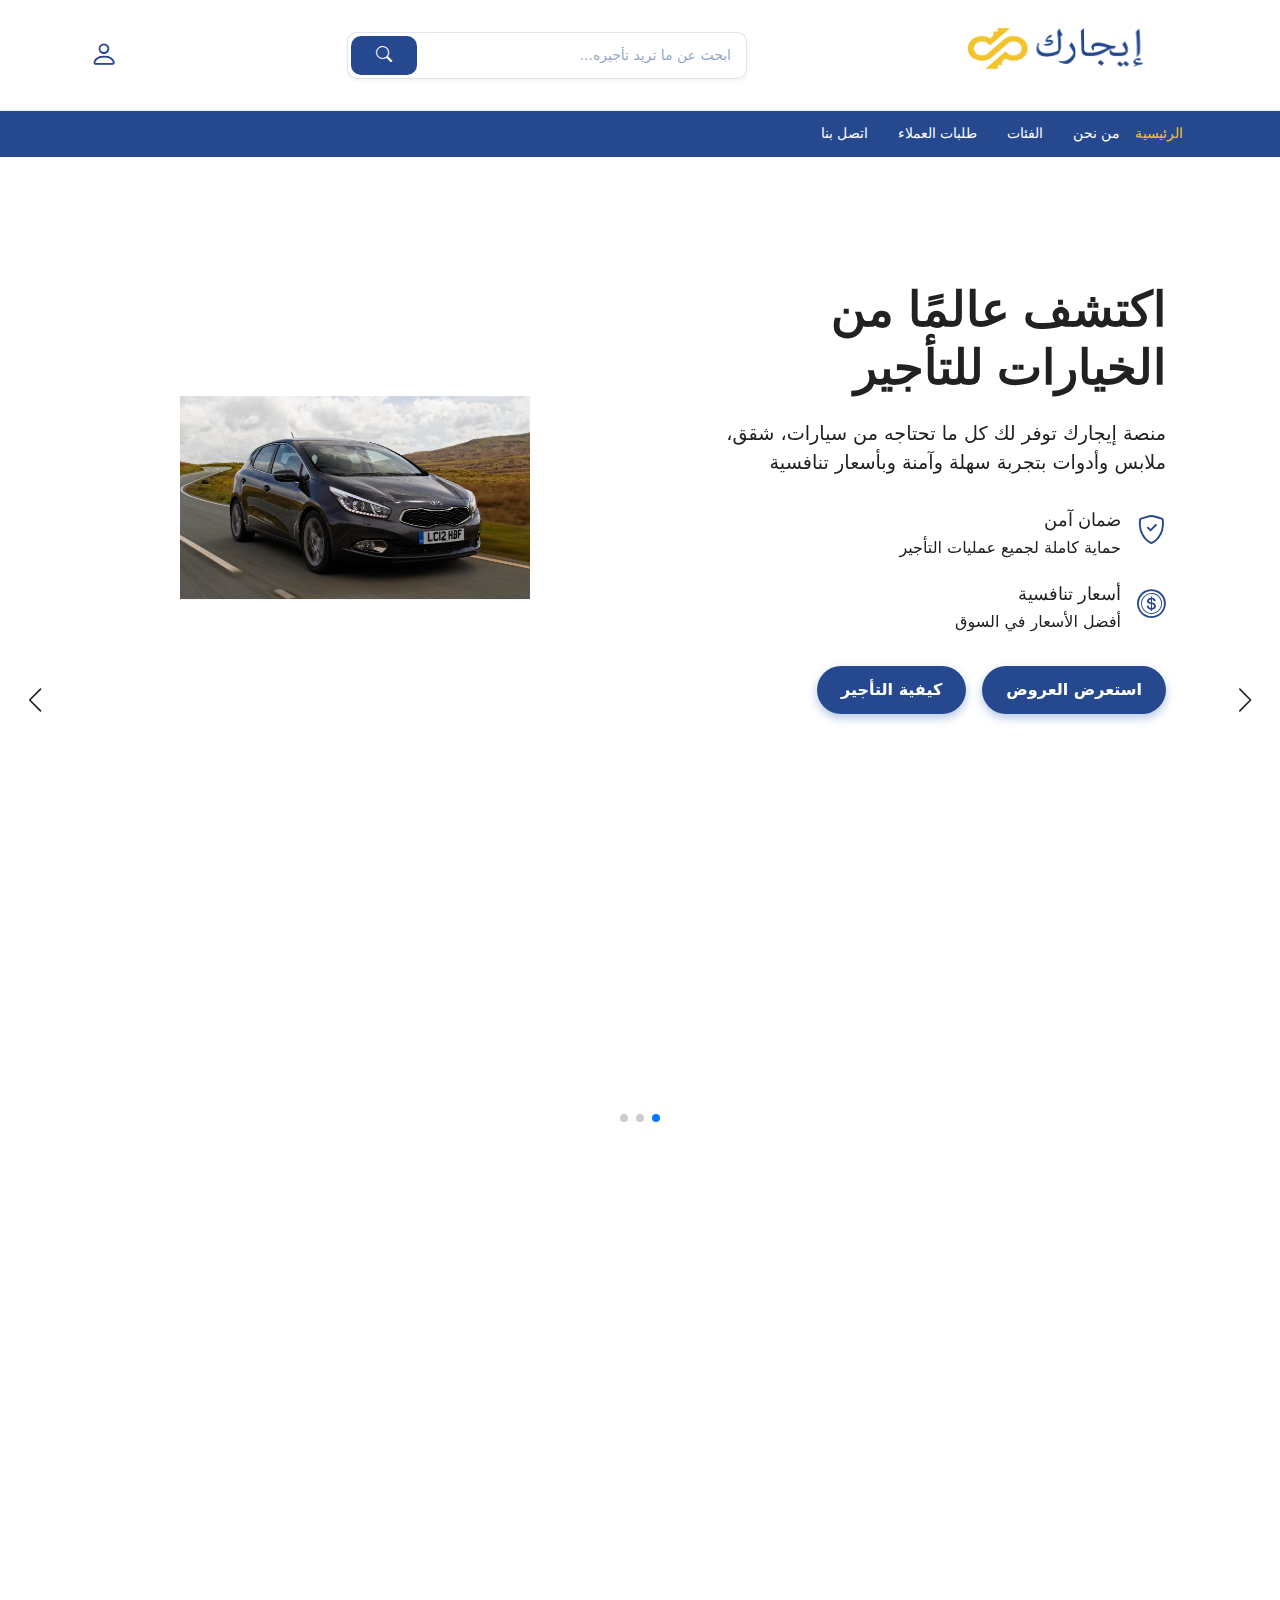
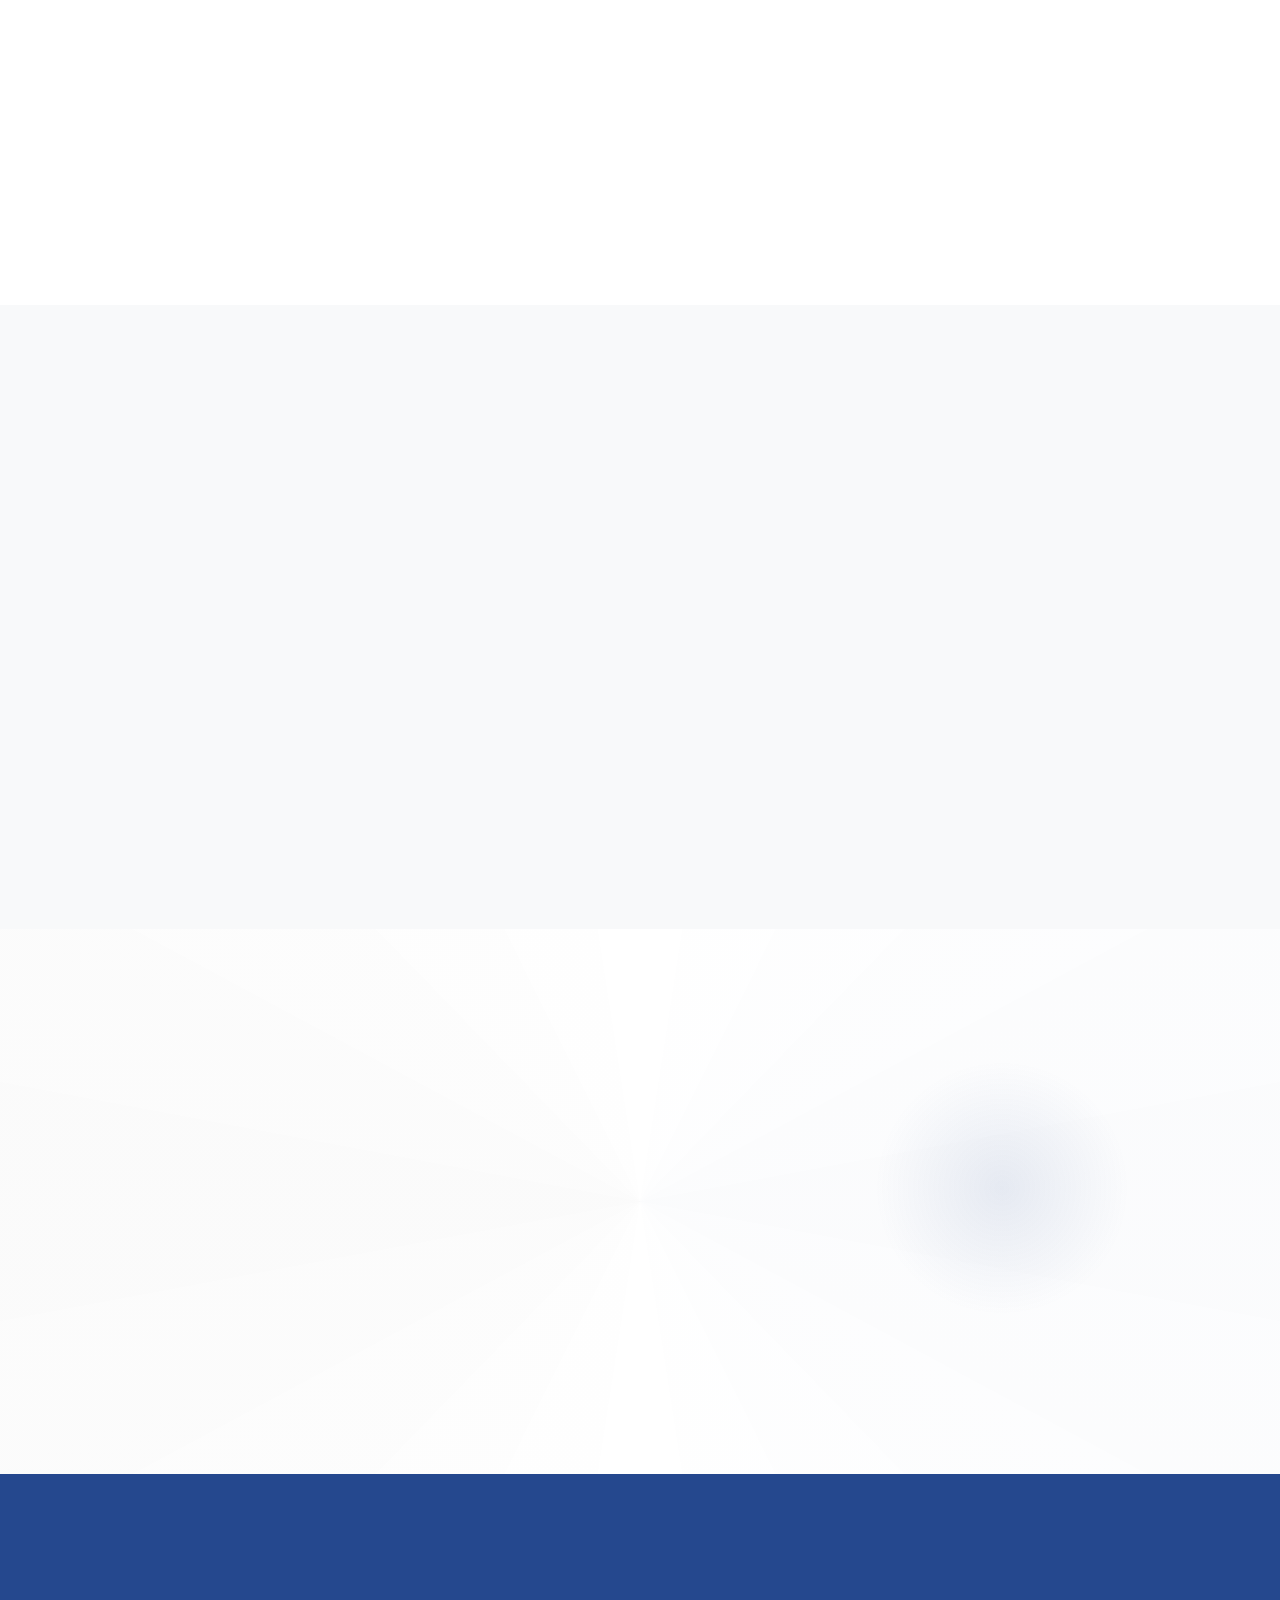
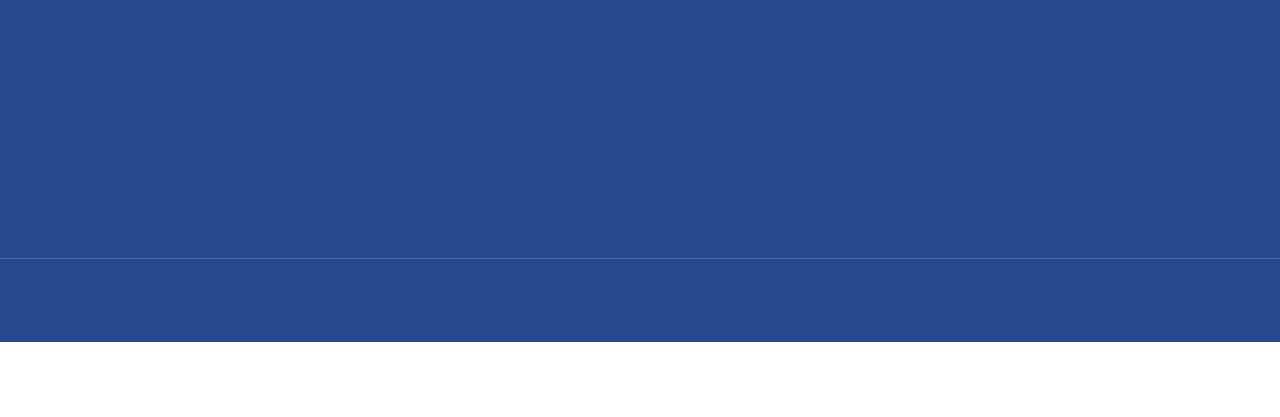
<file: index.html>
<!DOCTYPE html>
<html lang="ar" dir="rtl">
<head>
  <meta charset="utf-8">
  <meta content="width=device-width, initial-scale=1.0" name="viewport">
  <title>إيجارك - منصة التأجير الأولى</title>
  <meta name="description" content="منصة إيجارك لتأجير كل ما تحتاجه من سيارات، شقق، ملابس وأدوات">
  <meta name="keywords" content="تأجير, إيجار, سيارات, شقق, ملابس, أدوات">

  <!-- Favicons -->
  <link href="assets/img/favicon.png" rel="icon">
  <link href="assets/img/apple-touch-icon.png" rel="apple-touch-icon">

  <!-- Fonts -->
  <link href="https://fonts.googleapis.com" rel="preconnect">
  <link href="https://fonts.gstatic.com" rel="preconnect" crossorigin>
  <link href="https://fonts.googleapis.com/css2?family=Tajawal:wght@400;500;700;900&display=swap" rel="stylesheet">

  <!-- Vendor CSS Files -->
  <link href="assets/vendor/bootstrap/css/bootstrap.rtl.min.css" rel="stylesheet">
  <link href="assets/vendor/bootstrap-icons/bootstrap-icons.css" rel="stylesheet">
  <link href="assets/vendor/swiper/swiper-bundle.min.css" rel="stylesheet">
  <link href="assets/vendor/aos/aos.css" rel="stylesheet">
  <link href="assets/vendor/glightbox/css/glightbox.min.css" rel="stylesheet">
  <link href="assets/vendor/drift-zoom/drift-basic.css" rel="stylesheet">

  <!-- AOS CSS -->
  <link href="https://unpkg.com/aos@2.3.1/dist/aos.css" rel="stylesheet">

  <!-- Swiper CSS -->
  <link rel="stylesheet" href="https://cdn.jsdelivr.net/npm/swiper@10/swiper-bundle.min.css" />

  <!-- Main CSS File -->
  <link href="assets/css/main.css" rel="stylesheet">
  
  <style>
    /* AOS animations customization */
    [data-aos] {
      transition-property: transform, opacity;
    }

    /* Specific animations for different elements */
    [data-aos="fade-up"] {
      transform: translateY(50px);
      opacity: 0;
    }

    [data-aos="fade-in"] {
      opacity: 0;
    }

    [data-aos="zoom-in"] {
      transform: scale(0.9);
      opacity: 0;
    }

    /* When element is in view */
    [data-aos].aos-animate {
      transform: translateY(0) scale(1);
      opacity: 1;
    }

    /* Hero Section Styles */
    .hero-section {
      height: 120vh;
      position: relative;
      overflow: hidden;
    }

    .hero-swiper {
      height: 100%;
    }

    .swiper-slide {
      height: 100%;
      display: flex;
      align-items: center;
      padding: 2rem 0;
    }

    .slide-container {
      width: 100%;
      height: 100%;
    }

    .hero-content {
      padding: 2rem;
    }

    .hero-title {
      font-size: 3rem;
      font-weight: 700;
      margin-bottom: 1.5rem;
      color: var(--heading-color);
    }

    .hero-description {
      font-size: 1.2rem;
      margin-bottom: 2rem;
      color: var(--heading-color);
    }

    .hero-visuals {
      height: 100%;
      display: flex;
      align-items: center;
      justify-content: center;
    }

    .hero-visuals img {
      transform: scale(1.4);
      transition: transform 0.3s ease-in-out;
    }

    .features-list {
      margin: 2rem 0;
    }

    .feature-item {
      display: flex;
      align-items: flex-start;
      gap: 1rem;
      margin-bottom: 1.5rem;
    }

    .feature-item i {
      font-size: 1.8rem;
      color: var(--primary-color);
    }

    .feature-item h4 {
      margin-bottom: 0.3rem;
      font-size: 1.1rem;
    }

    .feature-item p {
      color: var(--heading-color);
      margin: 0;
    }

    .hero-actions {
      display: flex;
      gap: 1rem;
      margin-top: 2rem;
    }

    /* Swiper Navigation */
    .swiper-pagination {
      position: absolute;
      bottom: 3rem !important;
    }

    .swiper-button-next,
    .swiper-button-prev {
      color: var(--heading-color);
      background: rgba(255,255,255,0.7);
      width: 50px;
      height: 50px;
      border-radius: 50%;
      display: flex;
      align-items: center;
      justify-content: center;
    }

    .swiper-button-next:after,
    .swiper-button-prev:after {
      font-size: 1.5rem;
    }

    /* Category Cards */
    .category-card {
      border-radius: 15px;
      overflow: hidden;
      box-shadow: 0 5px 15px rgba(0,0,0,0.1);
      transition: transform 0.3s ease;
    }

    .category-card:hover {
      transform: translateY(-10px);
    }

    .category-image {
      height: 200px;
      overflow: hidden;
    }

    .category-image img {
      width: 100%;
      height: 100%;
      object-fit: cover;
      transition: transform 0.5s ease;
    }

    .category-card:hover .category-image img {
      transform: scale(1.1);
    }

    .category-content {
      padding: 20px;
      background: white;
      text-align: center;
    }

    .category-content h3 {
      margin-bottom: 15px;
      font-size: 1.5rem;
    }
    .btn-outline-primary{
      background-color:var(  --accent-color) ;
      height:fit-content;
 
    
    }
    .btn-outline-primary:hover{
      background-color: var( --secondary);
      color: white;
    }

    /* How It Works Steps */
    .step-card {
      background: white;
      padding: 30px;
      border-radius: 15px;
      text-align: center;
      height: 100%;
      box-shadow: 0 5px 15px var( --secondary);
      position: relative;
      overflow: hidden;
      transition: transform 0.3s ease;
    }

    .step-card:hover {
      transform: translateY(-10px);
    }

    .step-number {
      width: 60px;
      height: 60px;
      background: var(--primary-color);
      color: white;
      border-radius: 50%;
      display: flex;
      align-items: center;
      justify-content: center;
      font-size: 1.5rem;
      font-weight: bold;
      margin: 0 auto 20px;
    }

    .step-card i {
      font-size: 3rem;
      color: var(--primary-color);
      margin: 20px 0;
      display: block;
    }

    /* Call to Action */
    .call-to-action {
      background: linear-gradient(135deg, var(--primary-color), var(--secondary));
      color: white;
      padding: 80px 0;
      text-align: center;
    }

    .call-to-action h2 {
      font-size: 2.5rem;
      margin-bottom: 20px;
    }

    .call-to-action .subtitle {
      font-size: 1.2rem;
      margin-bottom: 30px;
      opacity: 0.9;
    }

    .action-buttons {
      display: flex;
      gap: 15px;
      justify-content: center;
    }

    .btn-shop-now {
      background: white;
      color: var(--primary-color);
      padding: 12px 30px;
      border-radius: 50px;
      font-weight: bold;
      transition: all 0.3s ease;
    }

    .btn-shop-now:hover {
      transform: translateY(-3px);
      box-shadow: 0 5px 15px rgba(0,0,0,0.2);
    }

    .btn-view-deals {
      background: transparent;
      color: white;
      border: 2px solid white;
      padding: 12px 30px;
      border-radius: 50px;
      font-weight: bold;
      transition: all 0.3s ease;
    }

    .btn-view-deals:hover {
      background: white;
      color: var(--primary-color);
      transform: translateY(-3px);
      box-shadow: 0 5px 15px rgba(0,0,0,0.2);
    }
   

 .btn-outline-primary {
  background: var(--primary);
  color: white;
  font-weight: bold;
  font-size: 1rem;
  padding: 12px 24px;
  border-radius: 50px;
  border: none;
  box-shadow: 0 4px 10px rgba(0, 74, 173, 0.3);
  transition: all 0.3s ease-in-out;
}

.btn-outline-primary:hover {
  background: var(--secondary);
  transform: scale(1.08);

}

.btn-outline-primary:active {
  transform: scale(0.97);
}


/* Ad Modal Styles */
.ad-modal-content {
  border-radius: 15px;
  overflow: hidden;
  box-shadow: 0 5px 20px rgba(0,0,0,0.1);
}

.ad-image {
  height: 200px;
  overflow: hidden;
}

.ad-image img {
  width: cover;
  height: 100%;
  object-fit: cover;

}


.ad-text {
  background: white;
}

.ad-text h3 {
  color: var(--primary-color);
  font-weight: 700;
  font-size: 1.5rem;
}

.ad-text p {
  color: var(--text-color);
  font-size: 1rem;
  line-height: 1.6;
}

.modal-content {
  border: none;
}

.modal-header {
  padding: 0.5rem 1rem;
}



/* Ad Modal Styles */
#adModal .modal-content {
  border-radius: 18px;
  box-shadow: 0 8px 32px rgba(0,0,0,0.15);
  overflow: hidden;
  border: none;
  background: #fff;
}

#adModal .modal-header {
  border: none;
  padding: 0.5rem 1rem;
  background: transparent;
}

#adModal .btn-close {
  background: #eee;
  border-radius: 50%;
  width: 32px;
  height: 32px;
  opacity: 1;
  font-size: 1.2rem;
}

#adModal .ad-image {
  height: 180px;
  background: #f8f9fa;
  display: flex;
  align-items: center;
  justify-content: center;
  overflow: hidden;
}

#adModal .ad-image img {
  max-height: 100%;
  max-width: 100%;
  object-fit: contain;
  border-radius: 10px;
  box-shadow: 0 2px 8px rgba(0,0,0,0.07);
}

#adModal .ad-text {
  background: #fff;
  padding: 2rem 1.5rem 1.5rem 1.5rem;
  text-align: center;
}

#adModal .ad-text h3 {
  color: var(--primary-color, #004aad);
  font-weight: 700;
  font-size: 1.4rem;
  margin-bottom: 1rem;
}

#adModal .ad-text p {
  color: var(--text-color, #333);
  font-size: 1rem;
  margin-bottom: 1.5rem;
  line-height: 1.7;
}

#adModal .btn-primary {
  background: var(--primary-color, #004aad);
  color: #fff;
  border-radius: 8px;
  font-weight: 600;
  font-size: 1.1rem;
  padding: 12px 0;
  box-shadow: 0 2px 8px rgba(0,74,173,0.08);
  transition: background 0.2s;
}

#adModal .btn-primary:hover {
  background: var(--secondary);
}

/* Ad Modal Close Button Styles */
#adModal .btn-close {
  background:var(--primary);
  color:#eee;
  width: 100px;
  height: 100px;
  padding: 0;
  margin: 0;
  position: absolute;
  top: 15px;
  left: 15px;
  right: auto;
  opacity: 1;
  transition: all 0.3s ease;
  display: flex;
  align-items: center;
  justify-content: center;
  border-radius: 50%;
}

#adModal .btn-close:hover {
  background: var(--secondary);
}

#adModal .btn-close:focus {
  box-shadow: none;
}

#adModal .btn-close::before {
  content: "×";
  font-size: 1.8rem;
  line-height: 1;
  color: var(--heading-color);
  display: block;
  transform: translateY(-1px);
}

/* RTL Support for Close Button */
[dir="rtl"] #adModal .btn-close {
  left: auto;
  right: 15px;
}

/* Responsive Adjustments */
@media (max-width: 768px) {
  #adModal .btn-close {
    width: 25px;
    height: 25px;
    top: 10px;
    left: 10px;
  }
  
  #adModal .btn-close::before {
    font-size: 1.5rem;
  }
  
  [dir="rtl"] #adModal .btn-close {
    left: auto;
    right: 10px;
  }
}


/* Responsive styles for index.html */

/* Hero Section */
@media (max-width: 1200px) {
  .hero-title {
    font-size: 2.2rem;
  }
  .hero-section {
    height: 90vh;
  }
}

@media (max-width: 992px) {
  .hero-title {
    font-size: 1.7rem;
  }
  .hero-description {
    font-size: 1rem;
  }
  .hero-section {
    height: auto;
    padding: 40px 0;
  }
  .hero-content {
    padding: 1rem;
  }
  .hero-visuals img {
    transform: scale(1.1);
  }
  .category-image {
    height: 160px;
  }
}

@media (max-width: 768px) {
  .hero-section {
    padding: 20px 0;
  }
  .hero-title {
    font-size: 1.3rem;
  }
  .hero-description {
    font-size: 0.95rem;
  }
  .hero-visuals img {
    max-width: 220px;
    transform: scale(1);
  }
  .category-image {
    height: 120px;
  }
  .category-content h3 {
    font-size: 1.1rem;
  }
  .step-card {
    padding: 18px;
    font-size: 0.95rem;
  }
  .step-number {
    width: 45px;
    height: 45px;
    font-size: 1.1rem;
  }
  .call-to-action h2 {
    font-size: 1.4rem;
  }
  .call-to-action .subtitle {
    font-size: 1rem;
  }
  .action-buttons {
    flex-direction: column;
    gap: 10px;
  }
}

@media (max-width: 576px) {
  .hero-section {
    padding: 10px 0;
  }
  .hero-title {
    font-size: 1rem;
    margin-bottom: 1rem;
  }
  .hero-description {
    font-size: 0.85rem;
    margin-bottom: 1rem;
  }
  .hero-visuals img {
    max-width: 140px;
  }
  .category-image {
    height: 80px;
  }
  .category-content {
    padding: 10px;
  }
  .category-content h3 {
    font-size: 0.95rem;
  }
  .step-card {
    padding: 10px;
    font-size: 0.9rem;
  }
  .step-number {
    width: 35px;
    height: 35px;
    font-size: 0.9rem;
  }
  .call-to-action {
    padding: 30px 0;
  }
  .call-to-action h2 {
    font-size: 1.1rem;
  }
  .call-to-action .subtitle {
    font-size: 0.9rem;
  }
  .btn-shop-now,
  .btn-view-deals {
    padding: 8px 18px;
    font-size: 0.9rem;
  }
  .footer-widget h4 {
    font-size: 1rem;
  }
  .footer-widget ul li {
    font-size: 0.9rem;
  }
}

/* Ensure images are responsive */
.img-fluid {
  max-width: 100%;
  height: auto;
}

/* Responsive grid for categories and steps */
@media (max-width: 992px) {
  .categories .row > div,
  .how-it-works .row > div {
    flex: 0 0 50%;
    max-width: 50%;
  }
}
@media (max-width: 576px) {
  .categories .row > div,
  .how-it-works .row > div {
    flex: 0 0 100%;
    max-width: 100%;
  }
}

/* --- Extra Responsive Tweaks for index.html --- */

/* Make header and navigation more compact on mobile */
@media (max-width: 576px) {
  .main-header .logo img {
    max-width: 80px;
    height: auto;
  }
  .main-header {
    padding: 10px 0;
  }
  .header-actions {
    gap: 8px;
  }
  .navmenu ul {
    flex-direction: column;
    gap: 8px;
    padding: 0;
  }
  .navmenu ul li a {
    font-size: 1rem;
    padding: 8px 0;
  }
}

/* Make hero section stack vertically on small screens */
@media (max-width: 768px) {
  .hero-section .row {
    flex-direction: column-reverse;
  }
  .hero-content {
    text-align: center;
    padding: 1rem 0;
  }
  .hero-visuals {
    margin-bottom: 1rem;
  }
}

/* Category cards: stack and reduce image size */
@media (max-width: 992px) {
  .category-card {
    margin-bottom: 20px;
  }
  .category-image {
    height: 120px;
  }
}
@media (max-width: 576px) {
  .category-card {
    margin-bottom: 16px;
  }
  .category-image {
    height: 80px;
  }
  .category-content h3 {
    font-size: 1rem;
  }
}

/* How it works steps: stack vertically */
@media (max-width: 768px) {
  .how-it-works .row {
    flex-direction: column;
  }
  .step-card {
    margin-bottom: 16px;
    padding: 16px;
  }
}

/* Call to action: reduce padding and font size */
@media (max-width: 768px) {
  .call-to-action {
    padding: 30px 0;
  }
  .call-to-action h2 {
    font-size: 1.2rem;
  }
  .call-to-action .subtitle {
    font-size: 1rem;
  }
  .action-buttons {
    flex-direction: column;
    gap: 10px;
  }
}

/* Footer: stack columns and reduce font size */
@media (max-width: 768px) {
  .footer-main .row {
    flex-direction: column;
    gap: 24px;
  }
  .footer-widget h4 {
    font-size: 1rem;
  }
  .footer-widget ul li {
    font-size: 0.95rem;
  }
}

/* Ensure all images are responsive */
.img-fluid {
  max-width: 100%;
  height: auto;
}
  </style>
</head>

<body class="index-page">

  <header id="header" class="header sticky-top" data-aos="fade-down">
    <!-- Top Bar -->
    <div class="main-header">
      <div class="container-fluid container-xl">
        <div class="d-flex py-3 align-items-center justify-content-between">

              <!-- Logo -->
      <!-- <a href="index.html" class="logo d-flex align-items-center"> -->
         <h1 class="sitename">
        <img src="assets/img/logo1.png" alt="شعار الموقع" class="logo_site">
        </h1>
       </a>

          <!-- Search -->
          <form class="search-form desktop-search-form">
            <div class="input-group">
              <input type="text" class="form-control" placeholder="ابحث عن ما تريد تأجيره...">
              <button class="btn" type="submit">
                <i class="bi bi-search"></i>
              </button>
            </div>
          </form>

          <!-- Actions -->
          <div class="header-actions d-flex align-items-center justify-content-end">

            <!-- Mobile Search Toggle -->
            <button class="header-action-btn mobile-search-toggle d-xl-none" type="button" data-bs-toggle="collapse" data-bs-target="#mobileSearch" aria-expanded="false" aria-controls="mobileSearch">
              <i class="bi bi-search"></i>
            </button>

            <!-- Account -->
            <div class="dropdown account-dropdown">
              <button class="header-action-btn" data-bs-toggle="dropdown">
                <i class="bi bi-person"></i>
              </button>
              <div class="dropdown-menu">
                <div class="dropdown-header">
                  <h6>مرحبًا بك في <span class="sitename">إيجارك</span></h6>
                  <p class="mb-0">إدارة الحساب والطلبات</p>
                </div>
                <div class="dropdown-body">
                  <a class="dropdown-item d-flex align-items-center" href="account.html">
                    <i class="bi bi-person-circle me-2"></i>
                    <span>ملفي الشخصي</span>
                  </a>
                  <a class="dropdown-item d-flex align-items-center" href="account.html">
                    <i class="bi bi-bag-check me-2"></i>
                    <span>لوحة التحكم</span>
                  </a>
                </div>
                <div class="dropdown-footer">
                  <a href="login.html" class="btn btn-primary w-100 mb-2">تسجيل الدخول</a>
                  <a href="register.html" class="btn btn-outline-primary w-100">إنشاء حساب</a>
                </div>
              </div>
            </div>

            <!-- Mobile Navigation Toggle -->
            <i class="mobile-nav-toggle d-xl-none bi bi-list me-0"></i>

          </div>
        </div>
      </div>
    </div>

    <!-- Navigation -->
    <div class="header-nav">
      <div class="container-fluid container-xl position-relative">
        <nav id="navmenu" class="navmenu">
          <ul>
            <li><a href="index.html" class="active">الرئيسية</a></li>
            <li><a href="about.html">من نحن</a></li>
            <li ><a href="category.html"><span>الفئات</span> </a> </li>
            <li><a href="needs.html">طلبات العملاء</a></li>
        
            
            <li><a href="contact.html">اتصل بنا</a></li>
          </ul>
        </nav>
      </div>
    </div>

    <!-- Mobile Search Form -->
    <div class="collapse" id="mobileSearch">
      <div class="container">
        <form class="search-form">
          <div class="input-group">
            <input type="text" class="form-control" placeholder="ابحث عن ما تريد تأجيره...">
            <button class="btn" type="submit">
              <i class="bi bi-search"></i>
            </button>
          </div>
        </form>
      </div>
    </div>
  </header>

  <main class="main">

    <!-- Hero Section -->
    <section id="hero" class="hero-section">
      <div class="hero-swiper swiper" data-aos="fade-in">
        <div class="swiper-wrapper">
          
          <!-- Slide 1 -->
          <div class="swiper-slide">
            <div class="slide-container container">
              <div class="row align-items-center">
                <div class="col-lg-6 order-lg-1 order-2" data-aos="fade-right" data-aos-delay="200">
                  <div class="hero-content">
                    <h1 class="hero-title">اكتشف عالمًا من الخيارات للتأجير</h1>
                    <p class="hero-description">منصة إيجارك توفر لك كل ما تحتاجه من سيارات، شقق، ملابس وأدوات بتجربة سهلة وآمنة وبأسعار تنافسية</p>
                    
                    <div class="features-list">
                      <div class="feature-item" data-aos="fade-up" data-aos-delay="300">
                        <i class="bi bi-shield-check"></i>
                        <div>
                          <h4>ضمان آمن</h4>
                          <p>حماية كاملة لجميع عمليات التأجير</p>
                        </div>
                      </div>
                      
                      <div class="feature-item" data-aos="fade-up" data-aos-delay="400">
                        <i class="bi bi-coin"></i>
                        <div>
                          <h4>أسعار تنافسية</h4>
                          <p>أفضل الأسعار في السوق</p>
                        </div>
                      </div>
                    </div>
                    
                    <div class="hero-actions">
                      <a href="#categories" class=" btn btn-outline-primary" data-aos="fade-up" data-aos-delay="500">استعرض العروض</a>
                      <a href="#how-it-works" class="btn btn-outline-primary" data-aos="fade-up" data-aos-delay="600">كيفية التأجير</a>
                    </div>
                  </div>
                </div>
                
                <div class="col-lg-6 order-lg-2 order-1" data-aos="fade-left">
                  <div class="hero-visuals">
                    <img src="assets/img/product/car.png" class="img-fluid main-image" alt="تأجير سيارات">
                  </div>
                </div>
              </div>
            </div>
          </div>
          
          <!-- Slide 2 -->
          <div class="swiper-slide">
            <div class="slide-container container">
              <div class="row align-items-center">
                <div class="col-lg-6 order-lg-1 order-2" data-aos="fade-right" data-aos-delay="200">
                  <div class="hero-content">
                    <h1 class="hero-title">استأجر شقتك بسهولة وأمان</h1>
                    <p class="hero-description">نوفر لك شقق مجهزة للإيجار الشهري أو اليومي بأفضل الأسعار</p>
                    
                    <div class="features-list">
                      <div class="feature-item" data-aos="fade-up" data-aos-delay="300">
                        <i class="bi bi-house-door"></i>
                        <div>
                          <h4>خيارات متنوعة</h4>
                          <p>شقق بمواصفات مختلفة تناسب جميع الاحتياجات</p>
                        </div>
                      </div>
                      
                      <div class="feature-item" data-aos="fade-up" data-aos-delay="400">
                        <i class="bi bi-key"></i>
                        <div>
                          <h4>تأجير مباشر</h4>
                          <p>بدون وسيط وبأسعار مناسبة</p>
                        </div>
                      </div>
                    </div>
                    
                    <div class="hero-actions">
                      <a href="#categories" class="btn-outline-primary" data-aos="fade-up" data-aos-delay="500">شاهد الشقق</a>
                      <a href="#how-it-works" class="btn-outline-primary" data-aos="fade-up" data-aos-delay="600">اعرف الطريقة</a>
                    </div>
                  </div>
                </div>
                
                <div class="col-lg-6 order-lg-2 order-1" data-aos="fade-left">
                  <div class="hero-visuals">
                    <img src="assets/img/product/House.jpg" class="img-fluid main-image" alt="تأجير شقق">
                  </div>
                </div>
              </div>
            </div>
          </div>
          
          <!-- Slide 3 -->
          <div class="swiper-slide">
            <div class="slide-container container">
              <div class="row align-items-center">
                <div class="col-lg-6 order-lg-1 order-2" data-aos="fade-right" data-aos-delay="200">
                  <div class="hero-content">
                    <h1 class="hero-title">احجز ملابسك للمناسبات بكل سهولة</h1>
                    <p class="hero-description">ملابس فاخرة ومتنوعة للإيجار اليومي أو الأسبوعي</p>
                    
                    <div class="features-list">
                      <div class="feature-item" data-aos="fade-up" data-aos-delay="300">
                        <i class="bi bi-bag"></i>
                        <div>
                          <h4>تصاميم مميزة</h4>
                          <p>أحدث صيحات الموضة من مصممين معروفين</p>
                        </div>
                      </div>
                      
                      <div class="feature-item" data-aos="fade-up" data-aos-delay="400">
                        <i class="bi bi-truck"></i>
                        <div>
                          <h4>توصيل سريع</h4>
                          <p>استلم طلبك في المكان والوقت المناسبين</p>
                        </div>
                      </div>
                    </div>
                    
                    <div class="hero-actions">
                      <a href="#categories" class="btn-outline-primary" data-aos="fade-up" data-aos-delay="500">تصفح الملابس</a>
                      <a href="#how-it-works" class="btn-outline-primary" data-aos="fade-up" data-aos-delay="600">كيف يتم الحجز؟</a>
                    </div>
                  </div>
                </div>
                
                <div class="col-lg-6 order-lg-2 order-1" data-aos="fade-left">
                  <div class="hero-visuals">
                    <img src="assets/img/product/Dress.jpg" class="img-fluid main-image" alt="تأجير ملابس">
                  </div>
                </div>
              </div>
            </div>
          </div>
        </div>
        
        <!-- Navigation -->
        <div class="swiper-pagination"></div>
        <div class="swiper-button-next"></div>
        <div class="swiper-button-prev"></div>
      </div>
    </section>

    <!-- Categories Section -->
    <section id="categories" class="categories section">
      <div class="container section-title" data-aos="fade-up">
        <h2>فئات التأجير</h2>
        <p>اختر من بين مجموعة واسعة من العناصر المتاحة للتأجير</p>
      </div>

      <div class="container" data-aos="fade-up" data-aos-delay="100">
        <div class="row g-4 justify-content-center">
          
          <div class="col-lg-3 col-md-6" data-aos="fade-up" data-aos-delay="200">
            <div class="category-card">
              <div class="category-image">
                <img src="assets/img/product/car.png" alt="السيارات" class="img-fluid">
              </div>
              <div class="category-content">
                <h3>السيارات</h3>
                <a href="category.html" class="btn btn-outline-primary">استعرض العروض</a>
              </div>
            </div>
          </div>

          <div class="col-lg-3 col-md-6" data-aos="fade-up" data-aos-delay="300">
            <div class="category-card">
              <div class="category-image">
                <img src="assets/img/product/House.jpg" alt="الشقق والسكن" class="img-fluid">
              </div>
              <div class="category-content">
                <h3>الشقق والسكن</h3>
                <a href="category.html" class="btn btn-outline-primary">استعرض العروض</a>
              </div>
            </div>
          </div>

          <div class="col-lg-3 col-md-6" data-aos="fade-up" data-aos-delay="400">
            <div class="category-card">
              <div class="category-image">
                <img src="assets/img/product/Dress.jpg" alt="الملابس" class="img-fluid">
              </div>
              <div class="category-content">
                <h3>الملابس</h3>
                <a href="category.html" class="btn btn-outline-primary">استعرض العروض</a>
              </div>
            </div>
          </div>

          <div class="col-lg-3 col-md-6" data-aos="fade-up" data-aos-delay="500">
            <div class="category-card">
              <div class="category-image">
                <img src="assets/img/product/camera.webp" alt="الأدوات والمعدات" class="img-fluid">
              </div>
              <div class="category-content">
                <h3>الأدوات والمعدات</h3>
                <a href="category.html" class="btn btn-outline-primary">استعرض العروض</a>
              </div>
            </div>
          </div>

        </div>
      </div>
    </section>

    <!-- How It Works Section -->
    <section id="how-it-works" class="how-it-works section bg-light">
      <div class="container section-title" data-aos="fade-up">
        <h2>كيف يعمل إيجارك؟</h2>
        <p>3 خطوات بسيطة لتأجير ما تحتاجه</p>
      </div>

      <div class="container" data-aos="fade-up" data-aos-delay="100">
        <div class="row g-4">
          <div class="col-lg-4" data-aos="fade-up" data-aos-delay="200">
            <div class="step-card">
              <div class="step-number">1</div>
              <h3>ابحث واحجز</h3>
              <p>ابحث عن العنصر الذي تريد تأجيره واحجز التاريخ والوقت المناسبين لك</p>
              <i class="bi bi-search-step"></i>
            </div>
          </div>

          <div class="col-lg-4" data-aos="fade-up" data-aos-delay="300">
            <div class="step-card">
              <div class="step-number">2</div>
              <h3>اكمل الدفع</h3>
              <p>استخدم طرق الدفع الآمنة المتاحة لدينا لإكمال عملية الحجز</p>
              <i class="bi bi-credit-card"></i>
            </div>
          </div>

          <div class="col-lg-4" data-aos="fade-up" data-aos-delay="400">
            <div class="step-card">
              <div class="step-number">3</div>
              <h3>استلم واستمتع</h3>
              <p>استلم العنصر في الوقت والمكان المحددين واستمتع باستخدامه</p>
              <i class="bi bi-check-circle"></i>
            </div>
          </div>
        </div>
      </div>
    </section>

    <!-- Call To Action Section -->
    <section id="call-to-action" class="call-to-action section">
      <div class="container" data-aos="fade-up">
        <div class="row">
          <div class="col-lg-8 mx-auto">
            <div class="main-content text-center" data-aos="zoom-in" data-aos-delay="200">
              <h2 data-aos="fade-up" data-aos-delay="300">هل لديك شيء لتؤجره؟</h2>
              <p class="subtitle" data-aos="fade-up" data-aos-delay="350">انضم إلى منصة إيجارك وابدأ بكسب المال من الأشياء التي لا تستخدمها</p>
              <div class="action-buttons" data-aos="fade-up" data-aos-delay="450">
                <a href="register.html" class="btn-shop-now"> التسجيل كمستأجر او مؤجر</a>
                <a href="company_register.html" class="btn-view-deals">التسجيل كشركه</a>
              </div>
            </div>
          </div>
        </div>
      </div>
    </section>

  </main>




  <script>
// Random Ad Modal
document.addEventListener('DOMContentLoaded', function() {
  const adsList = [
    {
      title: 'خصم 20% على تأجير السيارات',
      body: 'لا تفوت فرصة الحصول على خصم كبير عند تأجير أي سيارة اليوم! العرض سارٍ لمدة 24 ساعة فقط.',
      buttonText: 'احصل على الخصم الآن',
      imageUrl: 'assets/img/product/car.png'
    },
    {
      title: 'أثاث جديد للإيجار',
      body: 'أضف لمسة جمالية لمنزلك مع أحدث قطع الأثاث. خصومات تصل إلى 30% على جميع الإيجارات.',
      buttonText: 'تصفح الآن',
      imageUrl: 'assets/img/product/House.jpg'
    },
    {
      title: 'كاميرات احترافية للإيجار',
      body: 'التقط أجمل لحظاتك بأحدث الكاميرات. خصم خاص للمحترفين والمصورين الهواة.',
      buttonText: 'اكتشف المزيد',
      imageUrl: 'assets/img/product/camera.webp'
    }
  ];

  // Show random ad after 1 second
  setTimeout(function() {
    if (adsList.length > 0) {
      const randomAd = adsList[Math.floor(Math.random() * adsList.length)];
      showAdModal(randomAd);
    }
  }, 1000);

  function showAdModal(ad) {
    const modalHtml = `
      <div class="modal fade" id="adModal" tabindex="-1" aria-hidden="true" dir="rtl">
        <div class="modal-dialog modal-dialog-centered">
          <div class="modal-content">
            <div class="modal-header position-relative border-0">
              <button type="button" class="btn-close position-absolute" style="left: 1rem; right: auto;" data-bs-dismiss="modal" aria-label="Close"></button>
            </div>
            <div class="modal-body p-0">
              <div class="ad-modal-content">
                <div class="ad-image">
                  <img src="${ad.imageUrl}" alt="${ad.title}" class="img-fluid">
                </div>
                <div class="ad-text p-4 text-center">
                  <h3 class="mb-3">${ad.title}</h3>
                  <p class="mb-4">${ad.body}</p>
                  <button class="btn btn-primary w-100 py-2" data-bs-dismiss="modal">
                    ${ad.buttonText}
                  </button>
                </div>
              </div>
            </div>
          </div>
        </div>
      </div>
    `;
    
    // Add modal to body
    document.body.insertAdjacentHTML('beforeend', modalHtml);
    
    // Show modal
    const adModal = new bootstrap.Modal(document.getElementById('adModal'));
    adModal.show();
    
    // Remove modal from DOM after it's closed
    document.getElementById('adModal').addEventListener('hidden.bs.modal', function() {
      this.remove();
    });
  }
});
</script>





  

  <footer id="footer" class="footer dark-background">
    <div class="footer-main">
      <div class="container">
        <div class="row gy-4">
          <div class="col-lg-4 col-md-6" data-aos="fade-up">
            <div class="footer-widget footer-about">
              <a href="index.html" class="logo">
                <span class="sitename">إيجارك</span>
              </a>
              <p>منصة إيجارك هي الحل الأمثل لتأجير كل ما تحتاجه أو كسب المال من تأجير ممتلكاتك. نوفر تجربة آمنة وسهلة للجميع.</p>

              <div class="social-links mt-4">
                <h5>تواصل معنا</h5>
                <div class="social-icons">
                  <a href="#" aria-label="Facebook"><i class="bi bi-facebook"></i></a>
                  <a href="#" aria-label="Twitter"><i class="bi bi-twitter-x"></i></a>
                  <a href="#" aria-label="Instagram"><i class="bi bi-instagram"></i></a>
                  <a href="#" aria-label="Snapchat"><i class="bi bi-snapchat"></i></a>
                </div>
              </div>
            </div>
          </div>

          <div class="col-lg-2 col-md-6 col-sm-6" data-aos="fade-up" data-aos-delay="100">
            <div class="footer-widget">
              <h4>تصفح</h4>
              <ul class="footer-links">
                <li><a href="category.html">السيارات</a></li>
                <li><a href="category.html">الشقق والسكن</a></li>
                <li><a href="category.html">الملابس</a></li>
                <li><a href="category.html">الأدوات</a></li>
                <li><a href="category.html">الأثاث</a></li>
                <li><a href="category.html">عروض خاصة</a></li>
              </ul>
            </div>
          </div>

          <div class="col-lg-4 col-md-6" data-aos="fade-up" data-aos-delay="200">
            <div class="footer-widget">
              <h4>معلومات الاتصال</h4>
              <div class="footer-contact">
                <div class="contact-item">
                  <i class="bi bi-geo-alt"></i>
                  <span>القاهرة - جمهورية مصر العربية</span>
                </div>
                <div class="contact-item">
                  <i class="bi bi-telephone"></i>
                  <span> +966 12 345 6789</span>
                </div>
                <div class="contact-item">
                  <i class="bi bi-envelope"></i>
                  <span> info@ijarak.com</span>
                </div>
              </div>
            </div>
          </div>
        </div>
      </div>
    </div>

    <div class="footer-bottom">
      <div class="container">
        <div class="row gy-3 align-items-center">
          <div class="col-lg-6 col-md-12" data-aos="fade-up">
            <div class="copyright">
              <p>© <span>حقوق النشر</span> <strong class="sitename">إيجارك</strong>. جميع الحقوق محفوظة.</p>
            </div>
          </div>

          <div class="col-lg-6 col-md-12" data-aos="fade-up" data-aos-delay="100">
            <div class="d-flex flex-wrap justify-content-lg-end justify-content-center align-items-center gap-4">
              <div class="payment-methods">
                <div class="payment-icons">
                  <i class="bi bi-credit-card" aria-label="Credit Card"></i>
                  <i class="bi bi-paypal" aria-label="PayPal"></i>
                  <i class="bi bi-apple" aria-label="Apple Pay"></i>
                  <i class="bi bi-google" aria-label="Google Pay"></i>
                  <i class="bi bi-cash" aria-label="Cash on Delivery"></i>
                </div>
              </div>

              <div class="legal-links">
                <a href="tos.html">الشروط</a>
                <a href="privacy.html">الخصوصية</a>
              </div>
            </div>
          </div>
        </div>
      </div>
    </div>
  </footer>

  <!-- Scroll Top -->
  <a href="#" id="scroll-top" class="scroll-top d-flex align-items-center justify-content-center" data-aos="fade-up"><i class="bi bi-arrow-up-short"></i></a>

  <!-- Preloader -->
  <div id="preloader"></div>

  <!-- Vendor JS Files -->
  <script src="assets/vendor/bootstrap/js/bootstrap.bundle.min.js"></script>
  <script src="assets/vendor/php-email-form/validate.js"></script>
  <script src="assets/vendor/swiper/swiper-bundle.min.js"></script>
  <script src="assets/vendor/aos/aos.js"></script>
  <script src="assets/vendor/glightbox/js/glightbox.min.js"></script>
  <script src="assets/vendor/purecounter/purecounter_vanilla.js"></script>

  <!-- Swiper JS -->
  <script src="https://cdn.jsdelivr.net/npm/swiper@10/swiper-bundle.min.js"></script>

  <!-- Main JS File -->
  <script src="assets/js/main.js"></script>

  <script>
    // Initialize AOS
    AOS.init({
      duration: 800,
      easing: 'ease-in-out',
      once: true,
      mirror: false
    });

    // Initialize Hero Swiper
    const heroSwiper = new Swiper('.hero-swiper', {
      loop: true,
      speed: 800,
      autoplay: {
        delay: 5000,
        disableOnInteraction: false,
      },
      pagination: {
        el: '.swiper-pagination',
        clickable: true,
      },
      navigation: {
        nextEl: '.swiper-button-next',
        prevEl: '.swiper-button-prev',
      },
      effect: 'slide',
    });
  </script>

</body>
</html>
</file>
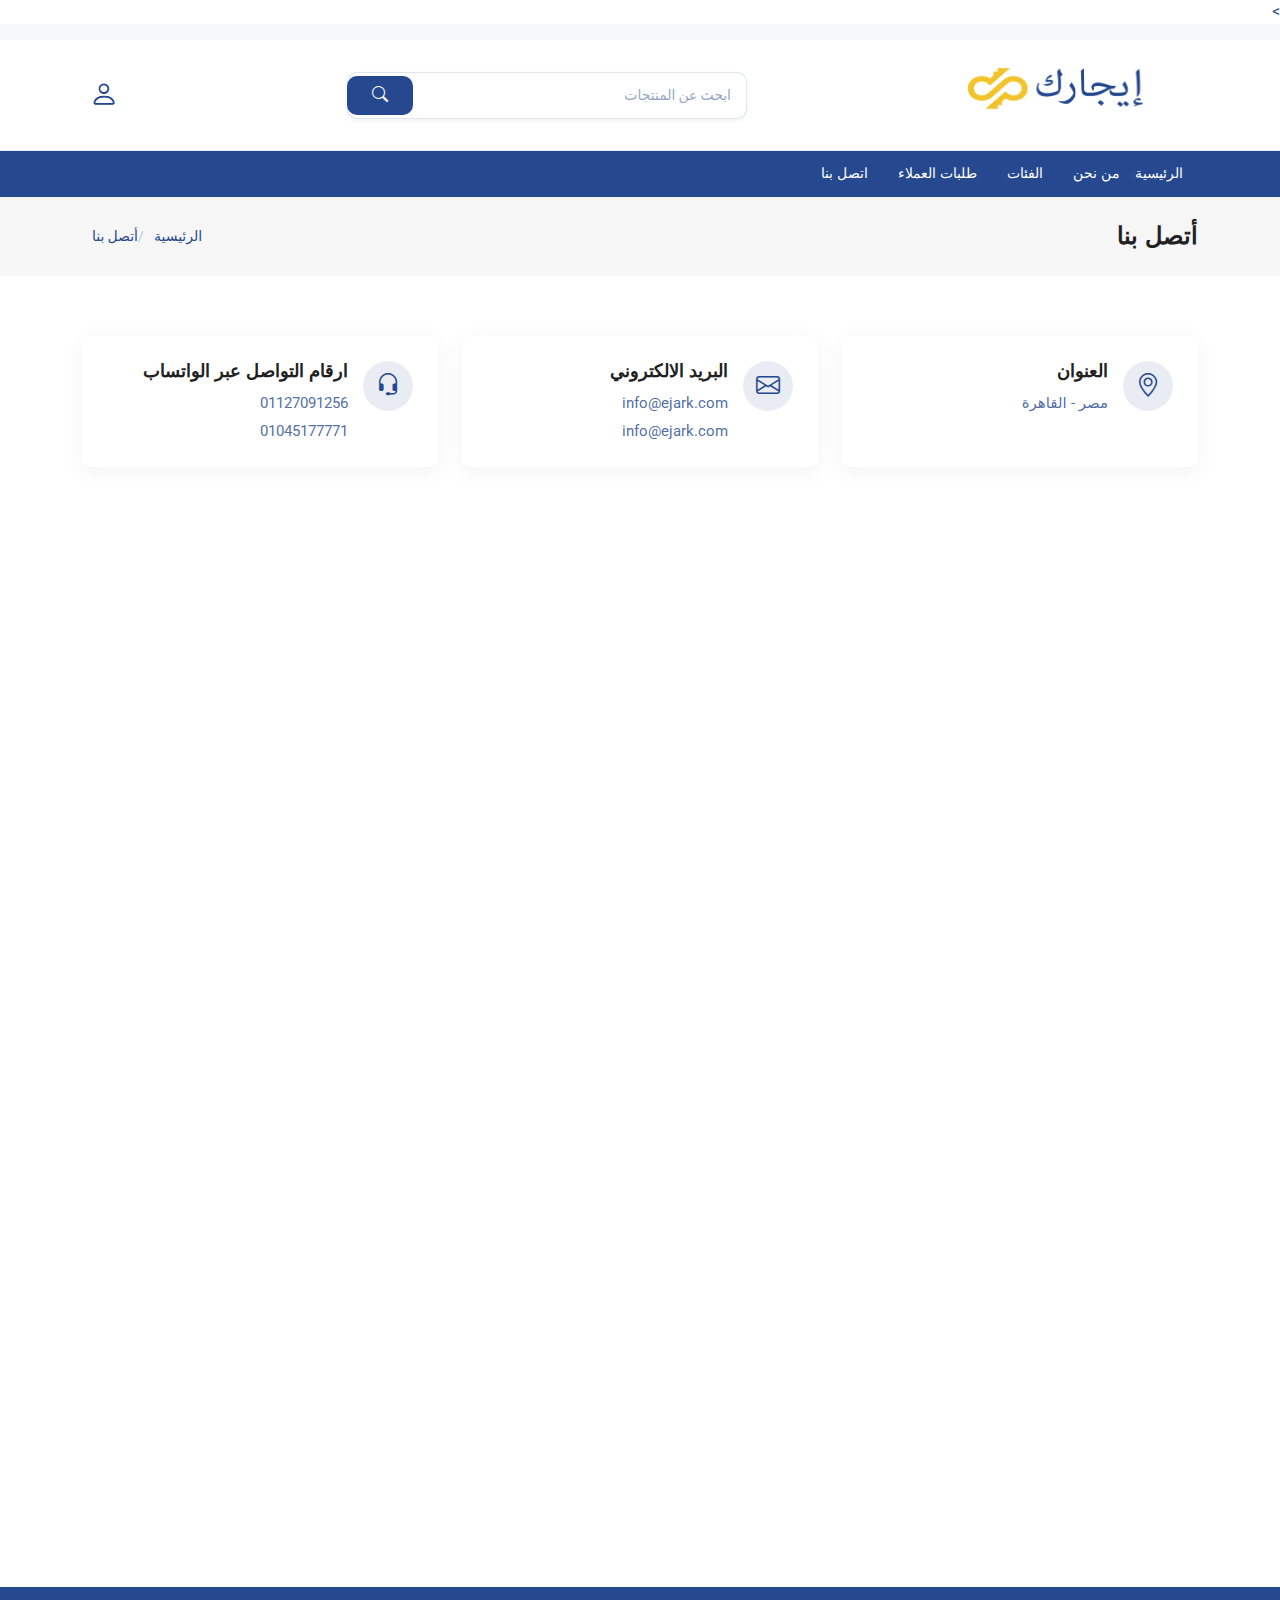
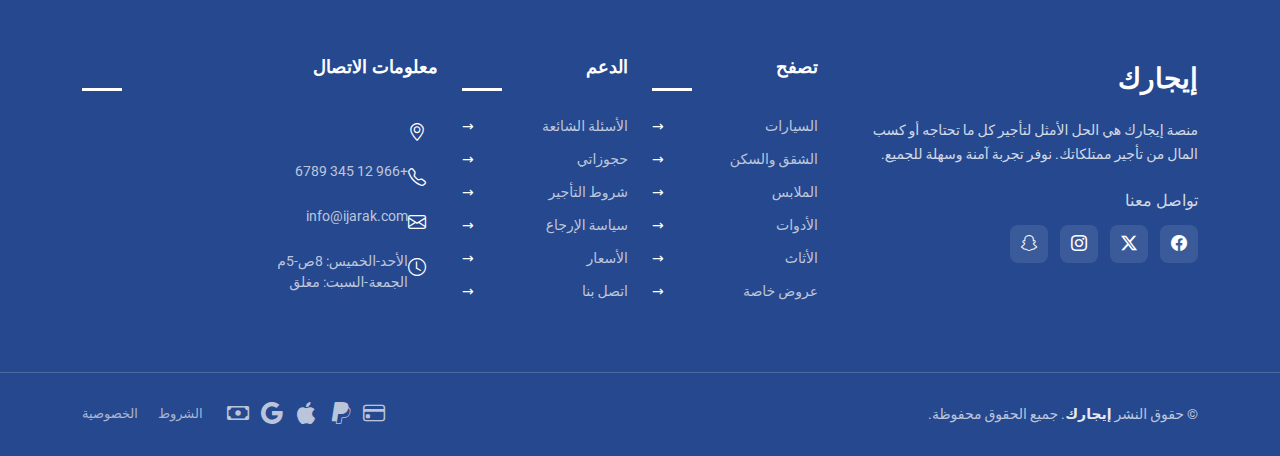
<file: contact.html>
<!DOCTYPE html>
<html lang="ar" dir="rtl">

<head>
  <meta charset="utf-8">
  <meta content="width=device-width, initial-scale=1.0" name="viewport">
  <title>إيجارك - أتصل بنا</title>
  <meta name="description" content="">
  <meta name="keywords" content="">

  <!-- Favicons -->
  <link href="assets/img/favicon.png" rel="icon">
  <link href="assets/img/apple-touch-icon.png" rel="apple-touch-icon">

  <!-- Fonts -->
  <link href="https://fonts.googleapis.com" rel="preconnect">
  <link href="https://fonts.gstatic.com" rel="preconnect" crossorigin>
  <link href="https://fonts.googleapis.com/css2?family=Roboto:ital,wght@0,100;0,300;0,400;0,500;0,700;0,900;1,100;1,300;1,400;1,500;1,700;1,900&family=Montserrat:ital,wght@0,100;0,200;0,300;0,400;0,500;0,600;0,700;0,800;0,900;1,100;1,200;1,300;1,400;1,500;1,600;1,700;1,800;1,900&family=Poppins:ital,wght@0,100;0,200;0,300;0,400;0,500;0,600;0,700;0,800;0,900;1,100;1,200;1,300;1,400;1,500;1,600;1,700;1,800;1,900&display=swap" rel="stylesheet">

  <!-- Vendor CSS Files -->
  <link href="assets/vendor/bootstrap/css/bootstrap.min.css" rel="stylesheet">
  <link href="assets/vendor/bootstrap-icons/bootstrap-icons.css" rel="stylesheet">
  <link href="assets/vendor/swiper/swiper-bundle.min.css" rel="stylesheet">
  <link href="assets/vendor/aos/aos.css" rel="stylesheet">
  <link href="assets/vendor/glightbox/css/glightbox.min.css" rel="stylesheet">
  <link href="assets/vendor/drift-zoom/drift-basic.css" rel="stylesheet">

  <!-- Main CSS File -->
  <link href="assets/css/main.css" rel="stylesheet">

>
</head>

<body class="contact-page">

<header id="header" class="header sticky-top">
    <!-- Top Bar -->
    <div class="top-bar py-2">
      <div class="container-fluid container-xl">
        <div class="row align-items-center">
          <div class="col-lg-4 d-none d-lg-flex">
        
          </div>

            </div>
          </div>

          <div class="col-lg-4 d-none d-lg-block">
            
             
                </ul>
              </div>
            </div>
          </div>
        </div>
      </div>
    </div>

    <!-- Main Header -->
    <div class="main-header">
      <div class="container-fluid container-xl">
        <div class="d-flex py-3 align-items-center justify-content-between">

              <!-- Logo -->
      <!-- <a href="index.html" class="logo d-flex align-items-center"> -->
         <h1 class="sitename">
        <img src="assets/img/logo1.png" alt="شعار الموقع" class="logo_site">
        </h1>
       <!-- </a> -->
          <!-- Search -->
          <form class="search-form desktop-search-form">
            <div class="input-group">
              <input type="text" class="form-control" placeholder="ابحث عن المنتجات">
              <button class="btn" type="submit">
                <i class="bi bi-search"></i>
              </button>
            </div>
          </form>

          <!-- Actions -->
          <div class="header-actions d-flex align-items-center justify-content-end">

            <!-- Mobile Search Toggle -->
            <button class="header-action-btn mobile-search-toggle d-xl-none" type="button" data-bs-toggle="collapse" data-bs-target="#mobileSearch" aria-expanded="false" aria-controls="mobileSearch">
              <i class="bi bi-search"></i>
            </button>

            <!-- Account -->
            <div class="dropdown account-dropdown">
              <button class="header-action-btn" data-bs-toggle="dropdown">
                <i class="bi bi-person"></i>
              </button>
              <div class="dropdown-menu">
                <div class="dropdown-header">
                  <h6>مرحبًا بك في <span class="sitename">إيجارك</span></h6>
                  <p class="mb-0">الوصول إلى الحساب وإدارة الطلبات</p>
                </div>
                <div class="dropdown-body">
                  <a class="dropdown-item d-flex align-items-center" href="account.html">
                    <i class="bi bi-person-circle me-2"></i>
                    <span>ملفي الشخصي</span>
                  </a>
                  <a class="dropdown-item d-flex align-items-center" href="account.html">
                    <i class="bi bi-bag-check me-2"></i>
                    <span>لوحة التحكم</span>
                  </a>
              
                </div>
                <div class="dropdown-footer">
                  <a href="register.html" class="btn btn-primary w-100 mb-2">تسجيل الدخول</a>
                  <a href="login.html" class="btn btn-outline-primary w-100">إنشاء حساب</a>
                </div>
              </div>
            </div>


            <!-- Mobile Navigation Toggle -->
            <i class="mobile-nav-toggle d-xl-none bi bi-list me-0"></i>

          </div>
        </div>
      </div>
    </div>

    <!-- Navigation -->
    <div class="header-nav">
      <div class="container-fluid container-xl position-relative">
        <nav id="navmenu" class="navmenu">
          <ul>
            <li><a href="index.html">الرئيسية</a></li>
            <li><a href="about.html">من نحن</a></li>
            <li><a href="category.html">الفئات</a></li>
              <li><a href="needs.html">طلبات العملاء</a></li>
       
            
            <li><a href="contact.html">اتصل بنا</a></li>
          </ul>
        </nav>
      </div>
    </div>

    <!-- Mobile Search Form -->
    <div class="collapse" id="mobileSearch">
      <div class="container">
        <form class="search-form">
          <div class="input-group">
            <input type="text" class="form-control" placeholder="ابحث عن المنتجات">
            <button class="btn" type="submit">
              <i class="bi bi-search"></i>
            </button>
          </div>
        </form>
      </div>
    </div>

  </header>

  <main class="main" dir="rtl">

    <!-- Page Title -->
    <div class="page-title light-background">
      <div class="container d-lg-flex justify-content-between align-items-center">
        <h1 class="mb-2 mb-lg-0">أتصل بنا</h1>
        <nav class="breadcrumbs">
          <ol>
            <li><a href="index.html"> الرئيسية</a></li>
            <li class="current">أتصل بنا</li>
          </ol>
        </nav>
      </div>
    </div><!-- End Page Title -->

    <!-- Contact 2 Section -->
    <section id="contact-2" class="contact-2 section">

      <div class="container" data-aos="fade-up" data-aos-delay="100">

        <!-- Contact Info Boxes -->
        <div class="row gy-4 mb-5">
          <div class="col-lg-4" data-aos="fade-up" data-aos-delay="100">
            <div class="contact-info-box">
              <div class="icon-box">
                <i class="bi bi-geo-alt"></i>
              </div>
              <div class="info-content">
                <h4>العنوان</h4>
                <p>مصر - القاهرة</p>
              </div>
            </div>
          </div>

          <div class="col-lg-4" data-aos="fade-up" data-aos-delay="200">
            <div class="contact-info-box">
              <div class="icon-box">
                <i class="bi bi-envelope"></i>
              </div>
              <div class="info-content">
                <h4>البريد الالكتروني</h4>
                <p>info@ejark.com</p>
                <p>info@ejark.com</p>
              </div>
            </div>
          </div>

          <div class="col-lg-4" data-aos="fade-up" data-aos-delay="300">
            <div class="contact-info-box">
              <div class="icon-box">
                <i class="bi bi-headset"></i>
              </div>
              <div class="info-content">
                <h4>ارقام التواصل عبر الواتساب</h4>
                <p>01127091256</p>
                <p>01045177771</p>
              </div>
            </div>
          </div>
        </div>

      </div>

      <!-- Google Maps (Full Width) -->
      <div class="map-section" data-aos="fade-up" data-aos-delay="200">
        <iframe src="https://www.google.com/maps/embed?pb=!1m14!1m8!1m3!1d48389.78314118045!2d-74.006138!3d40.710059!3m2!1i1024!2i768!4f13.1!3m3!1m2!1s0x89c25a22a3bda30d%3A0xb89d1fe6bc499443!2sDowntown%20Conference%20Center!5e0!3m2!1sen!2sus!4v1676961268712!5m2!1sen!2sus" width="100%" height="500" style="border:0;" allowfullscreen="" loading="lazy" referrerpolicy="no-referrer-when-downgrade"></iframe>
      </div>

      <!-- Contact Form Section (Overlapping) -->
      <div class="container form-container-overlap">
        <div class="row justify-content-center" data-aos="fade-up" data-aos-delay="300">
          <div class="col-lg-10">
            <div class="contact-form-wrapper">
              <h2 class="text-center mb-4">تواصل معنا</h2>

              <form action="forms/contact.php" method="post" class="php-email-form" dir="rtl">
                <div class="row g-3">
                  <div class="col-md-6">
                    <div class="form-group">
                      <div class="input-with-icon">
                        <i class="bi bi-person"></i>
                        <input type="text" class="form-control" name="name" placeholder="الاسم الأول" required="">
                      </div>
                    </div>
                  </div>

                  <div class="col-md-6">
                    <div class="form-group">
                      <div class="input-with-icon">
                        <i class="bi bi-envelope"></i>
                        <input type="email" class="form-control" name="email" placeholder="البريد الإلكتروني" required="">
                      </div>
                    </div>
                  </div>

                  <div class="col-md-12">
                    <div class="form-group">
                      <div class="input-with-icon">
                        <i class="bi bi-text-left"></i>
                        <input type="text" class="form-control" name="subject" placeholder="الموضوع" required="">
                      </div>
                    </div>
                  </div>

                  <div class="col-12">
                    <div class="form-group">
                      <div class="input-with-icon">
                        <i class="bi bi-chat-dots message-icon"></i>
                        <textarea class="form-control" name="message" placeholder="أكتب رسالة....." style="height: 180px" required=""></textarea>
                      </div>
                    </div>
                  </div>

                  <div class="col-12">
                    <div class="loading">Loading</div>
                    <div class="error-message"></div>
                    <div class="sent-message">Your message has been sent. Thank you!</div>
                  </div>

                  <div class="col-12 text-center">
                    <button type="submit" class="btn btn-primary btn-submit">أرسل الرسالة</button>
                  </div>
                </div>
              </form>
            </div>
          </div>
        </div>

      </div>

    </section><!-- /Contact 2 Section -->

  </main>

  <footer id="footer" class="footer dark-background">
    <div class="footer-main">
      <div class="container">
        <div class="row gy-4">
          <div class="col-lg-4 col-md-6">
            <div class="footer-widget footer-about">
              <a href="index.html" class="logo">
                <span class="sitename">إيجارك</span>
              </a>
              <p>منصة إيجارك هي الحل الأمثل لتأجير كل ما تحتاجه أو كسب المال من تأجير ممتلكاتك. نوفر تجربة آمنة وسهلة للجميع.</p>

              <div class="social-links mt-4">
                <h5>تواصل معنا</h5>
                <div class="social-icons">
                  <a href="#" aria-label="Facebook"><i class="bi bi-facebook"></i></a>
                  <a href="#" aria-label="Twitter"><i class="bi bi-twitter-x"></i></a>
                  <a href="#" aria-label="Instagram"><i class="bi bi-instagram"></i></a>
                  <a href="#" aria-label="Snapchat"><i class="bi bi-snapchat"></i></a>
                </div>
              </div>
            </div>
          </div>

          <div class="col-lg-2 col-md-6 col-sm-6">
            <div class="footer-widget">
              <h4>تصفح</h4>
              <ul class="footer-links">
                <li><a href="category.html">السيارات</a></li>
                <li><a href="category.html">الشقق والسكن</a></li>
                <li><a href="category.html">الملابس</a></li>
                <li><a href="category.html">الأدوات</a></li>
                <li><a href="category.html">الأثاث</a></li>
                <li><a href="category.html">عروض خاصة</a></li>
              </ul>
            </div>
          </div>

          <div class="col-lg-2 col-md-6 col-sm-6">
            <div class="footer-widget">
              <h4>الدعم</h4>
              <ul class="footer-links">
                <li><a href="support.html">الأسئلة الشائعة</a></li>
                <li><a href="account.html">حجوزاتي</a></li>
                <li><a href="shiping-info.html">شروط التأجير</a></li>
                <li><a href="return-policy.html">سياسة الإرجاع</a></li>
                <li><a href="#">الأسعار</a></li>
                <li><a href="contact.html">اتصل بنا</a></li>
              </ul>
            </div>
          </div>

          <div class="col-lg-4 col-md-6">
            <div class="footer-widget">
              <h4>معلومات الاتصال</h4>
              <div class="footer-contact">
                <div class="contact-item">
                  <i class="bi bi-geo-alt"></i>
                  
                </div>
                <div class="contact-item">
                  <i class="bi bi-telephone"></i>
                  <span>+966 12 345 6789</span>
                </div>
                <div class="contact-item">
                  <i class="bi bi-envelope"></i>
                  <span>info@ijarak.com</span>
                </div>
                <div class="contact-item">
                  <i class="bi bi-clock"></i>
                  <span>الأحد-الخميس: 8ص-5م<br>الجمعة-السبت: مغلق</span>
                </div>
              </div>
            </div>
          </div>
        </div>
      </div>
    </div>

    <div class="footer-bottom">
      <div class="container">
        <div class="row gy-3 align-items-center">
          <div class="col-lg-6 col-md-12">
            <div class="copyright">
              <p>© <span>حقوق النشر</span> <strong class="sitename">إيجارك</strong>. جميع الحقوق محفوظة.</p>
            </div>
          </div>

          <div class="col-lg-6 col-md-12">
            <div class="d-flex flex-wrap justify-content-lg-end justify-content-center align-items-center gap-4">
              <div class="payment-methods">
                <div class="payment-icons">
                  <i class="bi bi-credit-card" aria-label="Credit Card"></i>
                  <i class="bi bi-paypal" aria-label="PayPal"></i>
                  <i class="bi bi-apple" aria-label="Apple Pay"></i>
                  <i class="bi bi-google" aria-label="Google Pay"></i>
                  <i class="bi bi-cash" aria-label="Cash on Delivery"></i>
                </div>
              </div>

              <div class="legal-links">
                <a href="tos.html">الشروط</a>
                <a href="privacy.html">الخصوصية</a>
              </div>
            </div>
          </div>
        </div>
      </div>
    </div>
  </footer>

  <!-- Scroll Top -->
  <a href="#" id="scroll-top" class="scroll-top d-flex align-items-center justify-content-center"><i class="bi bi-arrow-up-short"></i></a>

  <!-- Preloader -->
  <div id="preloader"></div>

  <!-- Vendor JS Files -->
  <script src="assets/vendor/bootstrap/js/bootstrap.bundle.min.js"></script>
  <script src="assets/vendor/php-email-form/validate.js"></script>
  <script src="assets/vendor/swiper/swiper-bundle.min.js"></script>
  <script src="assets/vendor/aos/aos.js"></script>
  <script src="assets/vendor/glightbox/js/glightbox.min.js"></script>
  <script src="assets/vendor/drift-zoom/Drift.min.js"></script>
  <script src="assets/vendor/purecounter/purecounter_vanilla.js"></script>

  <!-- Main JS File -->
  <script src="assets/js/main.js"></script>

</body>

</html>
</file>
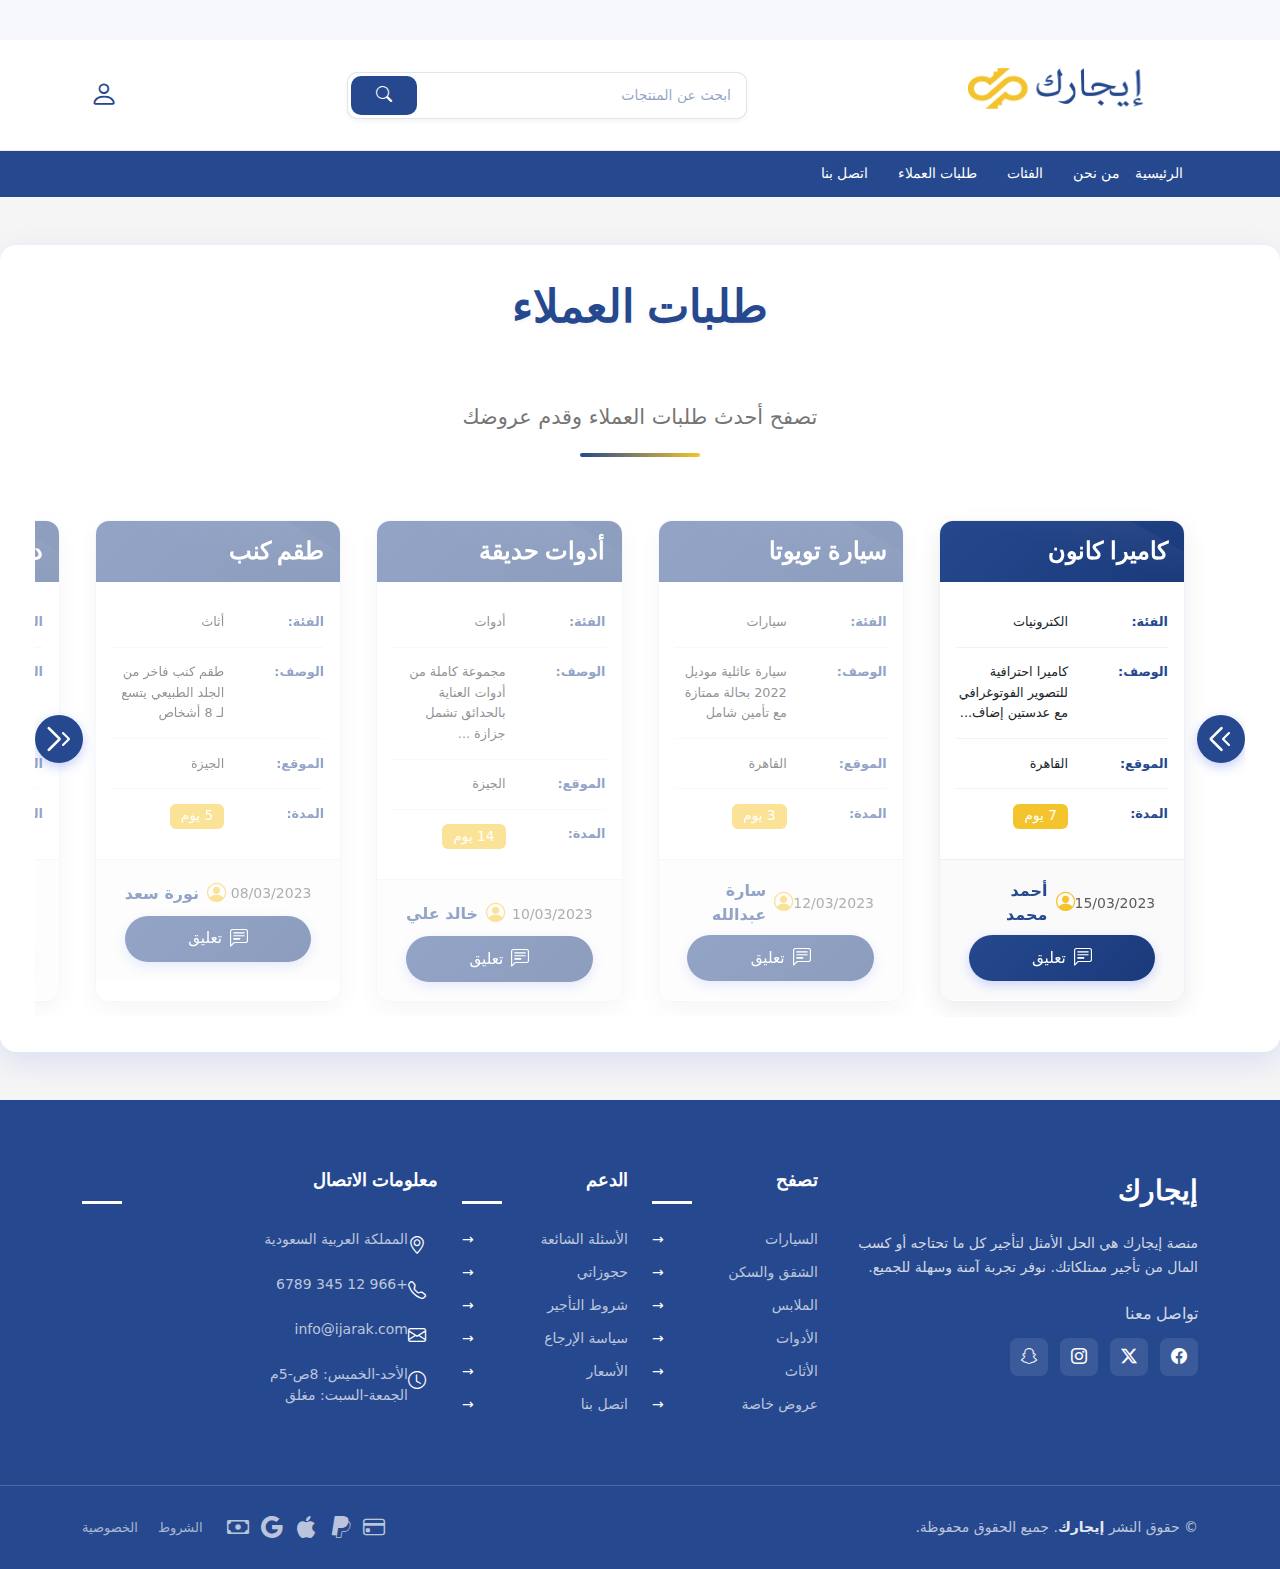
<file: needs.html>
<!DOCTYPE html>
<html lang="ar" dir="rtl">

<head>
  <meta charset="utf-8">
  <meta content="width=device-width, initial-scale=1.0" name="viewport">
  <title>طلبات العملاء - إيجارك</title>
  <meta name="description" content="">
  <meta name="keywords" content="">

  <!-- Favicons -->
  <link href="assets/img/favicon.png" rel="icon">
  <link href="assets/img/apple-touch-icon.png" rel="apple-touch-icon">

  <!-- Fonts -->
  <link href="https://fonts.googleapis.com" rel="preconnect">
  <link href="https://fonts.gstatic.com" rel="preconnect" crossorigin>
  <link href="https://fonts.googleapis.com/css2?family=Tajawal:wght@400;500;700&display=swap" rel="stylesheet">

  <!-- Vendor CSS Files -->
  <link href="assets/vendor/bootstrap/css/bootstrap.rtl.min.css" rel="stylesheet">
  <link href="assets/vendor/bootstrap-icons/bootstrap-icons.css" rel="stylesheet">
  <link href="assets/vendor/swiper/swiper-bundle.min.css" rel="stylesheet">
  <link href="assets/vendor/aos/aos.css" rel="stylesheet">
  <link href="assets/vendor/glightbox/css/glightbox.min.css" rel="stylesheet">
  <link href="assets/vendor/drift-zoom/drift-basic.css" rel="stylesheet">


  <!-- Add Font Awesome CSS -->
<link rel="stylesheet" href="https://cdnjs.cloudflare.com/ajax/libs/font-awesome/6.0.0/css/all.min.css">



  <!-- Main CSS File -->
  <link href="assets/css/main.css" rel="stylesheet">

<style>




    .requests-section {
      background-color: var(--gray-light);
      min-height: calc(100vh - 180px);
      padding: 4rem 0;
    }

    .requests-section .container {
      max-width: 1600px;
      margin: 0 auto;
      border-radius: 16px;
      overflow: hidden;
      background-color: white;
      box-shadow: 0 10px 30px rgba(67, 97, 238, 0.15);
      padding: 40px;
    }

    .section-header {
      position: relative;
      padding-bottom: 1.5rem;
      margin-bottom: 3rem;
      text-align: center;
    }

    .section-header::after {
      content: '';
      position: absolute;
      bottom: 0;
      right: 50%;
      transform: translateX(50%);
      width: 120px;
      height: 4px;
      background: linear-gradient(90deg, var(--primary), var(--secondary));
      border-radius: 2px;
    }

    .section-title {
      font-size: 2.8rem;
      font-weight: 700;
      color: var(--primary);
      margin-bottom: 0.5rem;
      text-shadow: 0 2px 4px rgba(0, 0, 0, 0.05);
    }

    .section-subtitle {
      font-size: 1.3rem;
      color: var(--gray-medium);
      max-width: 700px;
      margin: 0 auto;
    }

    /* Request Cards */
    .request-card {
      border: none;
      border-radius: 14px;
      overflow: hidden;
      box-shadow: 0 8px 25px rgba(0, 0, 0, 0.08);
      transition: all 0.4s cubic-bezier(0.175, 0.885, 0.32, 1.1);
      height: 100%;
      background: var(--light);
      position: relative;
      margin: 0 10px;
      border: 1px solid rgba(67, 97, 238, 0.1);
      
    }

    .request-card:hover {
      transform: translateY(-8px) scale(1.02);
      box-shadow: 0 15px 35px rgba(67, 97, 238, 0.2);
      border-color: rgba(67, 97, 238, 0.3);
    }

    .request-card .card-header {
      background: linear-gradient(135deg, var(--primary), var(--primary-dark));
      color: white;
      padding: 1rem;
      border-bottom: none;
      position: relative;
      overflow: hidden;
    }

    .request-card .card-header::before {
      content: '';
      position: absolute;
      top: -50%;
      right: -50%;
      width: 200%;
      height: 200%;
      background: linear-gradient(
        to bottom right,
        rgba(255, 255, 255, 0.1) 0%,
        rgba(255, 255, 255, 0) 50%
      );
      transform: rotate(30deg);
      pointer-events: none;
    }

    .request-card .card-title {
      font-size: 1.5rem;
      font-weight: 700;
      margin-bottom: 0;
      position: relative;
      z-index: 1;
    }

    .request-card .card-body {
      padding: 1rem;
    }

    .request-card .list-group-item {
      padding: 0.9rem 0;
      border-color: rgba(0, 0, 0, 0.05);
      display: flex;
      align-items: flex-start;
      font-size: 0.8rem;
      line-height: 1.6;
    }

    .request-card .list-group-item strong {
      color: var(--primary);
      min-width: 100px;
      display: inline-block;
      font-weight: 600;
    }

    .request-card .badge {
      font-size: 0.85rem;
      padding: 0.35rem 0.7rem;
      background-color: var(--secondary);
      font-weight: 500;
      letter-spacing: 0.5px;
    }

    /* Slider Styles */
    .requests-slider {
      position: relative;
      padding: 0 50px;
    }

    .requests-slider .swiper-slide {
      height: auto;
      padding: 15px 0;
      opacity: 0.5;
      transition: opacity 0.3s ease;
    }

    .requests-slider .swiper-slide-active,
    .requests-slider .swiper-slide-duplicate-active {
      opacity: 1;
    }

    .requests-slider .swiper-button-next,
    .requests-slider .swiper-button-prev {
      width: 48px;
      height: 48px;
      background: var(--primary);
      border-radius: 50%;
      color: white;
      top: 50%;
      transform: translateY(-50%);
      box-shadow: 0 4px 12px rgba(67, 97, 238, 0.3);
      transition: all 0.3s ease;
    }

    .requests-slider .swiper-button-next:hover,
    .requests-slider .swiper-button-prev:hover {
      background: var(--primary-dark);
      transform: translateY(-50%) scale(1.1);
    }

    .requests-slider .swiper-button-next::after,
    .requests-slider .swiper-button-prev::after {
      font-size: 1.5rem;
      font-weight: bold;
    }

    .requests-slider .swiper-button-prev {
      left: 0;
      right: auto;
    }

    .requests-slider .swiper-button-next {
      right: 0;
      left: auto;
    }

    /* Card Footer */
    .request-card .card-footer {
      padding: 1.2rem 1.8rem;
      background-color: rgba(0, 0, 0, 0.02);
      border-top: 1px solid rgba(0, 0, 0, 0.05);
    }

    .requester-link {
      color: var(--primary);
      text-decoration: none;
      transition: all 0.3s ease;
      font-weight: 600;
      display: flex;
      align-items: center;
    }

    .requester-link:hover {
      color: var(--primary-dark);
      text-decoration: none;
      transform: translateX(-5px);
    }

    .requester-link i {
      font-size: 1.2rem;
      color: var(--secondary);
      margin-left: 8px;
    }

    /* Comment Section */
    .comment-section {
      background-color: #f9f9f9;
      border-radius: 0 0 14px 14px;
      transition: all 0.4s ease;
      max-height: 0;
      overflow: hidden;
      padding: 0 1.8rem;
    }

    .comment-section.show {
      max-height: 500px;
      padding: 1.5rem 1.8rem;
      border-top: 1px solid rgba(0, 0, 0, 0.05);
    }

    .comments-container {
      max-height: 200px;
      overflow-y: auto;
      padding-right: 10px;
    }

    .comment {
      border-right: 3px solid var(--primary);
      padding: 0.8rem 1rem;
      margin-bottom: 1rem;
      background-color: white;
      border-radius: 8px;
      box-shadow: 0 2px 8px rgba(0, 0, 0, 0.05);
      transition: all 0.3s ease;
    }

    .comment:hover {
      transform: translateX(-5px);
      box-shadow: 0 5px 15px rgba(0, 0, 0, 0.1);
    }

    .comment-form {
      margin-top: 1.5rem;
    }

   

    .comment-form .btn {
      border-radius: 0 30px 30px 0;
      padding: 0.8rem 1.5rem;
      background: linear-gradient(135deg, var(--primary), var(--primary-dark));
      border: none;
    }

    .comment-form .btn:hover {
      background:  var(--secondary);
    }

    /* Comment Toggle Button */
    .comment-toggle-btn {
      background: linear-gradient(135deg, var(--primary), var(--primary-dark));
      color: white;
      border: none;
      padding: 0.6rem 1.2rem;
      border-radius: 30px;
      font-size: 0.95rem;
      transition: all 0.3s ease;
      display: flex;
      align-items: center;
      justify-content: center;
      gap: 0.5rem;
      width: auto;
      margin: 0.5rem auto 0;
      box-shadow: 0 4px 12px rgba(67, 97, 238, 0.25);
    }

    .comment-toggle-btn:hover {
      transform: translateY(-3px);
     
      background: var(--secondary);
    }
    .comment-toggle-btn:active {
      transform: translateY(0);
    }

    .comment-toggle-btn i {
      font-size: 1.1rem;
    }

    /* Empty State */
    .empty-requests {
      text-align: center;
      padding: 3rem;
      background-color: white;
      border-radius: 14px;
      box-shadow: 0 5px 20px rgba(0, 0, 0, 0.05);
    }

    .empty-requests i {
      font-size: 3rem;
      color: var(--primary);
      margin-bottom: 1.5rem;
    }

    .empty-requests h4 {
      color: var(--primary);
      font-weight: 600;
    }

    /* Responsive Adjustments */
    @media (max-width: 1399.98px) {
      .requests-section .container {
        padding: 35px;
      }
    }

    @media (max-width: 1199.98px) {
      .section-title {
        font-size: 2.5rem;
      }
      
      .section-subtitle {
        font-size: 1.2rem;
      }
      
      .request-card .card-title {
        font-size: 1.3rem;
      }
      
      .request-card .list-group-item {
        font-size: 0.95rem;
      }
    }

    @media (max-width: 991.98px) {
      .requests-section {
        padding: 3rem 0;
      }
      
      .requests-slider {
        padding: 0 40px;
      }
      
      .request-card .card-header {
        padding: 1.2rem;
      }
      
      .request-card .card-body {
        padding: 1.5rem;
      }
    }

    @media (max-width: 767.98px) {
      .section-title {
        font-size: 2.2rem;
      }
      
      .section-subtitle {
        font-size: 1.1rem;
      }
      
      .requests-section .container {
        padding: 30px 20px;
        border-radius: 12px;
      }
      
      .request-card .card-header {
        padding: 1rem;
      }
      
      .request-card .card-body {
        padding: 1.2rem;
      }
      
      .request-card .card-footer {
        padding: 1rem;
      }
      
      .requests-slider {
        padding: 0 30px;
      }
    }

    @media (max-width: 575.98px) {
      .section-title {
        font-size: 2rem;
      }
      
      .section-subtitle {
        font-size: 1rem;
      }
      
      .requests-slider .swiper-button-next,
      .requests-slider .swiper-button-prev {
        width: 40px;
        height: 40px;
      }
      
      .requests-slider .swiper-button-next::after,
      .requests-slider .swiper-button-prev::after {
        font-size: 1.2rem;
      }
      
      .request-card .list-group-item {
        flex-direction: column;
        align-items: flex-start;
      }
      
      .request-card .list-group-item strong {
        margin-bottom: 0.3rem;
      }



/* تحديد ارتفاع ثابت للكروت */
.request-card {
  height: 280px; /* ارتفاع مناسب */
  overflow: hidden;
  display: flex;
  flex-direction: column;
}

.request-card:hover {
  height: auto; /* عند hover يعرض المحتوى كاملاً */
}

/* تقليل المساحات الداخلية */
.request-card .card-header {
  padding: 0.5rem 0.75rem;
}

.request-card .card-body {
  padding: 0.5rem;
  flex-grow: 1;
  overflow: hidden;
}

.request-card .card-footer {
  padding: 0.5rem 0.75rem;
}

/* تصغير حجم الخطوط */
.request-card .card-title {
  font-size: 1.1rem;
  margin-bottom: 0.25rem;
}

.request-card .list-group-item {
  padding: 0.4rem 0;
  font-size: 0.75rem;
  line-height: 1.3;
}

.request-card .list-group-item strong {
  min-width: 70px;
  font-size: 0.75rem;
}

/* تقصير الوصف */
.request-card .list-group-item:nth-child(2) {
  max-height: 3em;
  overflow: hidden;
  text-overflow: ellipsis;
  display: -webkit-box;
  -webkit-line-clamp: 2;
  -webkit-box-orient: vertical;
}

/* تعديلات الزر */
.comment-toggle-btn {
  padding: 0.3rem 0.6rem;
  font-size: 0.75rem;
  margin: 0.2rem auto 0;
}

@media (max-width: 767.98px) {
  .request-card {
    height: 250px;
  }
  
  .request-card .card-title {
    font-size: 1rem;
  }
  
  .request-card .list-group-item {
    font-size: 0.7rem;
  }
}



/* في قسم الـ CSS الخاص بالكاردس */
.request-card {
  border: none;
  border-radius: 14px;
  overflow: hidden;
  box-shadow: 0 8px 25px rgba(0, 0, 0, 0.08);
  transition: all 0.4s cubic-bezier(0.175, 0.885, 0.32, 1.1);
  height: 100%;
  background: var(--light);
  position: relative;
  margin: 0 5px; /* تقليل المسافة بين الكاردات */
  border: 1px solid rgba(67, 97, 238, 0.1);
}

.request-card .card-header {
  padding: 0.75rem 1rem; /* تقليل المساحة الداخلية */
}

.request-card .card-body {
  padding: 0.75rem; /* تقليل المساحة الداخلية */
}

.request-card .list-group-item {
  padding: 0.5rem 0; /* تقليل المساحة بين العناصر */
  margin-bottom: 0; /* إزالة الهوامش السفلية */
}

.request-card .card-footer {
  padding: 0.75rem; /* تقليل المساحة الداخلية */
}
      
}




 
</style>


</head>

<body class="register-page">

  <header id="header" class="header sticky-top">
    <!-- Top Bar -->
    <div class="top-bar py-2">
      <div class="container-fluid container-xl">
        <div class="row align-items-center">
          <div class="col-lg-4 d-none d-lg-flex">
          </div>

          <div class="col-lg-4 col-md-12 text-center">
            <div class="announcement-slider swiper init-swiper">
            </div>
          </div>

          <div class="col-lg-4 d-none d-lg-block">
          </div>
        </div>
      </div>
    </div>

    <!-- Main Header -->
    <div class="main-header">
      <div class="container-fluid container-xl">
        <div class="d-flex py-3 align-items-center justify-content-between">

          <!-- Logo -->
          <!-- <a href="index.html" class="logo d-flex align-items-center"> -->
            <h1 class="sitename">
              <img src="assets/img/logo1.png" alt="شعار الموقع" class="logo_site">
            </h1>
          <!-- </a> -->

          <!-- Search -->
          <form class="search-form desktop-search-form">
            <div class="input-group">
              <input type="text" class="form-control" placeholder="ابحث عن المنتجات">
              <button class="btn" type="submit">
                <i class="bi bi-search"></i>
              </button>
            </div>
          </form>

          <!-- Actions -->
          <div class="header-actions d-flex align-items-center justify-content-end">

            <!-- Mobile Search Toggle -->
            <button class="header-action-btn mobile-search-toggle d-xl-none" type="button" data-bs-toggle="collapse" data-bs-target="#mobileSearch" aria-expanded="false" aria-controls="mobileSearch">
              <i class="bi bi-search"></i>
            </button>

            <!-- Account -->
            <div class="dropdown account-dropdown">
              <button class="header-action-btn" data-bs-toggle="dropdown">
                <i class="bi bi-person"></i>
              </button>
              <div class="dropdown-menu">
                <div class="dropdown-header">
                  <h6>مرحبًا بك في <span class="sitename">إيجارك</span></h6>
                  <p class="mb-0">الوصول إلى الحساب وإدارة الطلبات</p>
                </div>
                <div class="dropdown-body">
                  <a class="dropdown-item d-flex align-items-center" href="account.html">
                    <i class="bi bi-person-circle me-2"></i>
                    <span>ملفي الشخصي</span>
                  </a>
                  <a class="dropdown-item d-flex align-items-center" href="account.html">
                    <i class="bi bi-bag-check me-2"></i>
                    <span>لوحة التحكم</span>
                  </a>
                </div>
                <div class="dropdown-footer">
                  <a href="register.html" class="btn btn-primary w-100 mb-2">إنشاء حساب</a>
                </div>
              </div>
            </div>

            <!-- Mobile Navigation Toggle -->
            <i class="mobile-nav-toggle d-xl-none bi bi-list me-0"></i>

          </div>
        </div>
      </div>
    </div>

    <!-- Navigation -->
    <div class="header-nav">
      <div class="container-fluid container-xl position-relative">
        <nav id="navmenu" class="navmenu">
          <ul>
            <li><a href="index.html">الرئيسية</a></li>
            <li><a href="about.html">من نحن</a></li>
            <li><a href="category.html">الفئات</a></li>
              <li><a href="needs.html">طلبات العملاء</a></li>
            <li><a href="contact.html">اتصل بنا</a></li>
          </ul>
        </nav>
      </div>
    </div>

    <!-- Mobile Search Form -->
    <div class="collapse" id="mobileSearch">
      <div class="container">
        <form class="search-form">
          <div class="input-group">
            <input type="text" class="form-control" placeholder="ابحث عن المنتجات">
            <button class="btn" type="submit">
              <i class="bi bi-search"></i>
            </button>
          </div>
        </form>
      </div>
    </div>

  </header>

  <!-- في قسم المحتوى الرئيسي -->



        
<main id="main" class="main">
  <section class="section requests-section py-5">
    <div class="container">
      <div class="section-header">
        <h2 class="section-title">طلبات العملاء</h2>
        <p class="section-subtitle">تصفح أحدث طلبات العملاء وقدم عروضك</p>
      </div>

      <!-- Slider Container -->
      <div class="requests-slider swiper init-swiper">
        <!-- Swiper Wrapper -->
        <div class="swiper-wrapper" id="requestsContainer">
          <!-- الشرائح هتتحمل ديناميكياً -->
        </div>

        <!-- Navigation buttons داخل نفس الكونتينر -->
        <div class="swiper-button-prev">
          <i class="fas fa-chevron-right"></i>
        </div>
        <div class="swiper-button-next">
          <i class="fas fa-chevron-left"></i>
        </div>
      </div>

    </div>
  </section>
</main>



  

  <footer id="footer" class="footer dark-background">
    <div class="footer-main">
      <div class="container">
        <div class="row gy-4">
          <div class="col-lg-4 col-md-6">
            <div class="footer-widget footer-about">
              <a href="index.html" class="logo">
                <span class="sitename">إيجارك</span>
              </a>
              <p>منصة إيجارك هي الحل الأمثل لتأجير كل ما تحتاجه أو كسب المال من تأجير ممتلكاتك. نوفر تجربة آمنة وسهلة للجميع.</p>

              <div class="social-links mt-4">
                <h5>تواصل معنا</h5>
                <div class="social-icons">
                  <a href="#" aria-label="Facebook"><i class="bi bi-facebook"></i></a>
                  <a href="#" aria-label="Twitter"><i class="bi bi-twitter-x"></i></a>
                  <a href="#" aria-label="Instagram"><i class="bi bi-instagram"></i></a>
                  <a href="#" aria-label="Snapchat"><i class="bi bi-snapchat"></i></a>
                </div>
              </div>
            </div>
          </div>

          <div class="col-lg-2 col-md-6 col-sm-6">
            <div class="footer-widget">
              <h4>تصفح</h4>
              <ul class="footer-links">
                <li><a href="category.html">السيارات</a></li>
                <li><a href="category.html">الشقق والسكن</a></li>
                <li><a href="category.html">الملابس</a></li>
                <li><a href="category.html">الأدوات</a></li>
                <li><a href="category.html">الأثاث</a></li>
                <li><a href="category.html">عروض خاصة</a></li>
              </ul>
            </div>
          </div>

          <div class="col-lg-2 col-md-6 col-sm-6">
            <div class="footer-widget">
              <h4>الدعم</h4>
              <ul class="footer-links">
                <li><a href="support.html">الأسئلة الشائعة</a></li>
                <li><a href="account.html">حجوزاتي</a></li>
                <li><a href="shiping-info.html">شروط التأجير</a></li>
                <li><a href="return-policy.html">سياسة الإرجاع</a></li>
                <li><a href="#">الأسعار</a></li>
                <li><a href="contact.html">اتصل بنا</a></li>
              </ul>
            </div>
          </div>

          <div class="col-lg-4 col-md-6">
            <div class="footer-widget">
              <h4>معلومات الاتصال</h4>
              <div class="footer-contact">
                <div class="contact-item">
                  <i class="bi bi-geo-alt"></i>
                  <span>المملكة العربية السعودية</span>
                </div>
                <div class="contact-item">
                  <i class="bi bi-telephone"></i>
                  <span>+966 12 345 6789</span>
                </div>
                <div class="contact-item">
                  <i class="bi bi-envelope"></i>
                  <span>info@ijarak.com</span>
                </div>
                <div class="contact-item">
                  <i class="bi bi-clock"></i>
                  <span>الأحد-الخميس: 8ص-5م<br>الجمعة-السبت: مغلق</span>
                </div>
              </div>
            </div>
          </div>
        </div>
      </div>
    </div>

    <div class="footer-bottom">
      <div class="container">
        <div class="row gy-3 align-items-center">
          <div class="col-lg-6 col-md-12">
            <div class="copyright">
              <p>© <span>حقوق النشر</span> <strong class="sitename">إيجارك</strong>. جميع الحقوق محفوظة.</p>
            </div>
          </div>

          <div class="col-lg-6 col-md-12">
            <div class="d-flex flex-wrap justify-content-lg-end justify-content-center align-items-center gap-4">
              <div class="payment-methods">
                <div class="payment-icons">
                  <i class="bi bi-credit-card" aria-label="Credit Card"></i>
                  <i class="bi bi-paypal" aria-label="PayPal"></i>
                  <i class="bi bi-apple" aria-label="Apple Pay"></i>
                  <i class="bi bi-google" aria-label="Google Pay"></i>
                  <i class="bi bi-cash" aria-label="Cash on Delivery"></i>
                </div>
              </div>

              <div class="legal-links">
                <a href="tos.html">الشروط</a>
                <a href="privacy.html">الخصوصية</a>
              </div>
            </div>
          </div>
        </div>
      </div>
    </div>
  </footer>

  <!-- Scroll Top -->
  <a href="#" id="scroll-top" class="scroll-top d-flex align-items-center justify-content-center"><i class="bi bi-arrow-up-short"></i></a>

  <!-- Preloader -->
  <div id="preloader"></div>

  <!-- Vendor JS Files -->
  <script src="assets/vendor/bootstrap/js/bootstrap.bundle.min.js"></script>
  <script src="assets/vendor/php-email-form/validate.js"></script>
  <script src="assets/vendor/swiper/swiper-bundle.min.js"></script>
  <script src="assets/vendor/aos/aos.js"></script>
  <script src="assets/vendor/glightbox/js/glightbox.min.js"></script>
  <script src="assets/vendor/purecounter/purecounter_vanilla.js"></script>
  



  <script>
    document.addEventListener('DOMContentLoaded', function() {
      const requestsContainer = document.getElementById('requestsContainer');
      
      // Sample data (replace with actual API calls)
      const mockRequests = [
        {
          id: 1,
          productName: "كاميرا كانون",
          productCategory: "الكترونيات",
          productDescription: "كاميرا احترافية للتصوير الفوتوغرافي مع عدستين إضافيتين",
          productLocation: "القاهرة",
          rentalPeriod: 7,
          requestDate: "15/03/2023",
          requester: "أحمد محمد",
          comments: [
            {
              id: 1,
              author: "محمد علي",
              date: "16/03/2023",
              text: "هل تتوفر الكاميرا الأسبوع القادم؟"
            },
            {
              id: 2,
              author: "أحمد محمد",
              date: "16/03/2023",
              text: "نعم متوفرة من يوم الأحد إلى الجمعة"
            }
          ]
        },
        {
          id: 2,
          productName: "سيارة تويوتا",
          productCategory: "سيارات",
          productDescription: "سيارة عائلية موديل 2022 بحالة ممتازة مع تأمين شامل",
          productLocation: "القاهرة",
          rentalPeriod: 3,
          requestDate: "12/03/2023",
          requester: "سارة عبدالله",
          comments: []
        },
        {
          id: 3,
          productName: "أدوات حديقة",
          productCategory: "أدوات",
          productDescription: "مجموعة كاملة من أدوات العناية بالحدائق تشمل جزازة عشب، مقصات، مجرفة وغيرها",
          productLocation: "الجيزة",
          rentalPeriod: 14,
          requestDate: "10/03/2023",
          requester: "خالد علي",
          comments: [
            {
              id: 1,
              author: "نورا أحمد",
              date: "11/03/2023",
              text: "هل يمكن تأجير الأدوات بشكل منفصل؟"
            }
          ]
        },
        {
          id: 4,
          productName: "طقم كنب",
          productCategory: "أثاث",
          productDescription: "طقم كنب فاخر من الجلد الطبيعي يتسع لـ 8 أشخاص",
          productLocation: "الجيزة",
          rentalPeriod: 5,
          requestDate: "08/03/2023",
          requester: "نورة سعد",
          comments: []
        },
        {
          id: 5,
          productName: "دراجة هوائية جبلية",
          productCategory: "رياضة",
          productDescription: "دراجة هوائية جبلية ماركة تريك بمواصفات عالية",
          productLocation: "بورسعيد",
          rentalPeriod: 10,
          requestDate: "05/03/2023",
          requester: "فيصل ناصر",
          comments: []
        },
        {
          id: 6,
          productName: "ماكينة خياطة صناعية",
          productCategory: "أدوات",
          productDescription: "ماكينة خياطة صناعية سنجر بحالة ممتازة مع جميع ملحقاتها",
          productLocation: "بورسعيد",
          rentalPeriod: 30,
          requestDate: "01/03/2023",
          requester: "لمياء حسين",
          comments: []
        }
      ];

      // Render requests
      if (mockRequests.length === 0) {
        requestsContainer.innerHTML = `
          <div class="swiper-slide">
            <div class="empty-requests">
              <i class="bi bi-info-circle-fill"></i>
              <h4 class="mb-3">لا توجد طلبات متاحة حالياً</h4>
              <p class="text-muted">عندما يتوفر لديك طلبات جديدة، ستظهر هنا</p>
            </div>
          </div>
        `;
      } else {
// في جزء عرض البيانات، عدل كالتالي:
requestsContainer.innerHTML = mockRequests.map((request, index) => `
  <div class="swiper-slide">
    <div class="request-card h-100">
      <div class="card-header">
        <h5 class="card-title mb-0">${request.productName}</h5>
      </div>
      <div class="card-body">
        <ul class="list-group list-group-flush">
          <li class="list-group-item">
            <strong>الفئة:</strong> ${request.productCategory}
          </li>
          <li class="list-group-item">
            <strong>الوصف:</strong> 
            ${request.productDescription.length > 50 ? 
              request.productDescription.substring(0, 50) + '...' : 
              request.productDescription}
          </li>
          <li class="list-group-item">
            <strong>الموقع:</strong> ${request.productLocation}
          </li>
          <li class="list-group-item">
            <strong>المدة:</strong> <span class="badge">${request.rentalPeriod} يوم</span>
          </li>
        </ul>
      </div>
      <div class="card-footer">
        <div class="d-flex justify-content-between align-items-center">
          <small class="text-muted">${request.requestDate}</small>
          <a href="request-details.html?id=${request.id}" class="requester-link">
            <i class="bi bi-person-circle"></i>
            <span>${request.requester}</span>
          </a>
        </div>
        <a href="comments.html?id=${request.id}" class="btn btn-sm comment-toggle-btn">
          <i class="bi bi-chat-left-text"></i> تعليق
        </a>
      </div>
    </div>
  </div>
`).join('');
      }

    const requestsSwiper = new Swiper('.requests-slider', {
  slidesPerView: 1,
  spaceBetween: 15,
  autoplay: {
    delay: 5000,
    disableOnInteraction: false,
  },
  loop: true,
  navigation: {
    nextEl: '.swiper-button-prev', // مقلوب
    prevEl: '.swiper-button-next', // مقلوب
  },
  breakpoints: {
    576: {
      slidesPerView: 2,
      spaceBetween: 15
    },
    768: {
      slidesPerView: 3,
      spaceBetween: 15
    },
    992: {
      slidesPerView: 4,
      spaceBetween: 15
    }
  }
});


      // Toggle comment sections
      document.querySelectorAll('.comment-toggle-btn').forEach(button => {
        button.addEventListener('click', function() {
          const requestId = this.getAttribute('data-request-id');
          const commentSection = document.getElementById(`comment-section-${requestId}`);
          commentSection.classList.toggle('show');
          
          // Toggle button text
          if (commentSection.classList.contains('show')) {
            this.innerHTML = '<i class="bi bi-chat-left-text"></i> إخفاء التعليقات';
          } else {
            this.innerHTML = '<i class="bi bi-chat-left-text"></i> تعليق';
          }
        });
      });

      // Handle comment submission
      document.querySelectorAll('.comment-form').forEach(form => {
        form.addEventListener('submit', function(e) {
          e.preventDefault();
          const requestId = this.getAttribute('data-request-id');
          const commentInput = this.querySelector('.comment-input');
          const commentText = commentInput.value.trim();
          
          if (commentText) {
            const commentsContainer = document.getElementById(`comments-${requestId}`);
            const now = new Date();
            const dateStr = `${now.getDate()}/${now.getMonth() + 1}/${now.getFullYear()}`;
            
            // Add new comment
            const newComment = document.createElement('div');
            newComment.className = 'comment';
            newComment.innerHTML = `
              <div class="d-flex justify-content-between">
                <strong>أنت</strong>
                <small class="text-muted">${dateStr}</small>
              </div>
              <p class="mb-0">${commentText}</p>
            `;
            
            // If "no comments" message exists, remove it
            const noCommentsMsg = commentsContainer.querySelector('.text-muted');
            if (noCommentsMsg) {
              noCommentsMsg.remove();
            }
            
            commentsContainer.prepend(newComment);
            commentInput.value = '';
            
            // Scroll to the new comment
            newComment.scrollIntoView({ behavior: 'smooth' });
          }
        });
      });
    });
    
  </script>
  <script src="https://unpkg.com/swiper/swiper-bundle.min.js"></script>
  <script src="assets/js/main.js"></script>
</body>
</html>
</file>
<file: assets/vendor/drift-zoom/drift-basic.css>
@keyframes drift-fadeZoomIn {
  0% {
    transform: scale(1.5);
    opacity: 0;
  }
  100% {
    transform: scale(1);
    opacity: 1;
  }
}

@keyframes drift-fadeZoomOut {
  0% {
    transform: scale(1);
    opacity: 1;
  }
  15% {
    transform: scale(1.1);
    opacity: 1;
  }
  100% {
    transform: scale(0.5);
    opacity: 0;
  }
}

@keyframes drift-loader-rotate {
  0% {
    transform: translate(-50%, -50%) rotate(0);
  }
  50% {
    transform: translate(-50%, -50%) rotate(-180deg);
  }
  100% {
    transform: translate(-50%, -50%) rotate(-360deg);
  }
}

@keyframes drift-loader-before {
  0% {
    transform: scale(1);
  }
  10% {
    transform: scale(1.2) translateX(6px);
  }
  25% {
    transform: scale(1.3) translateX(8px);
  }
  40% {
    transform: scale(1.2) translateX(6px);
  }
  50% {
    transform: scale(1);
  }
  60% {
    transform: scale(0.8) translateX(6px);
  }
  75% {
    transform: scale(0.7) translateX(8px);
  }
  90% {
    transform: scale(0.8) translateX(6px);
  }
  100% {
    transform: scale(1);
  }
}

@keyframes drift-loader-after {
  0% {
    transform: scale(1);
  }
  10% {
    transform: scale(1.2) translateX(-6px);
  }
  25% {
    transform: scale(1.3) translateX(-8px);
  }
  40% {
    transform: scale(1.2) translateX(-6px);
  }
  50% {
    transform: scale(1);
  }
  60% {
    transform: scale(0.8) translateX(-6px);
  }
  75% {
    transform: scale(0.7) translateX(-8px);
  }
  90% {
    transform: scale(0.8) translateX(-6px);
  }
  100% {
    transform: scale(1);
  }
}

@-webkit-keyframes drift-fadeZoomIn {
  0% {
    -webkit-transform: scale(1.5);
    opacity: 0;
  }
  100% {
    -webkit-transform: scale(1);
    opacity: 1;
  }
}

@-webkit-keyframes drift-fadeZoomOut {
  0% {
    -webkit-transform: scale(1);
    opacity: 1;
  }
  15% {
    -webkit-transform: scale(1.1);
    opacity: 1;
  }
  100% {
    -webkit-transform: scale(0.5);
    opacity: 0;
  }
}

@-webkit-keyframes drift-loader-rotate {
  0% {
    -webkit-transform: translate(-50%, -50%) rotate(0);
  }
  50% {
    -webkit-transform: translate(-50%, -50%) rotate(-180deg);
  }
  100% {
    -webkit-transform: translate(-50%, -50%) rotate(-360deg);
  }
}

@-webkit-keyframes drift-loader-before {
  0% {
    -webkit-transform: scale(1);
  }
  10% {
    -webkit-transform: scale(1.2) translateX(6px);
  }
  25% {
    -webkit-transform: scale(1.3) translateX(8px);
  }
  40% {
    -webkit-transform: scale(1.2) translateX(6px);
  }
  50% {
    -webkit-transform: scale(1);
  }
  60% {
    -webkit-transform: scale(0.8) translateX(6px);
  }
  75% {
    -webkit-transform: scale(0.7) translateX(8px);
  }
  90% {
    -webkit-transform: scale(0.8) translateX(6px);
  }
  100% {
    -webkit-transform: scale(1);
  }
}

@-webkit-keyframes drift-loader-after {
  0% {
    -webkit-transform: scale(1);
  }
  10% {
    -webkit-transform: scale(1.2) translateX(-6px);
  }
  25% {
    -webkit-transform: scale(1.3) translateX(-8px);
  }
  40% {
    -webkit-transform: scale(1.2) translateX(-6px);
  }
  50% {
    -webkit-transform: scale(1);
  }
  60% {
    -webkit-transform: scale(0.8) translateX(-6px);
  }
  75% {
    -webkit-transform: scale(0.7) translateX(-8px);
  }
  90% {
    -webkit-transform: scale(0.8) translateX(-6px);
  }
  100% {
    -webkit-transform: scale(1);
  }
}

.drift-zoom-pane {
  background: rgba(0, 0, 0, 0.5);
  /* This is required because of a bug that causes border-radius to not
  work with child elements in certain cases. */
  transform: translate3d(0, 0, 0);
  -webkit-transform: translate3d(0, 0, 0);
}

.drift-zoom-pane.drift-opening {
  animation: drift-fadeZoomIn 180ms ease-out;
  -webkit-animation: drift-fadeZoomIn 180ms ease-out;
}

.drift-zoom-pane.drift-closing {
  animation: drift-fadeZoomOut 210ms ease-in;
  -webkit-animation: drift-fadeZoomOut 210ms ease-in;
}

.drift-zoom-pane.drift-inline {
  position: absolute;
  width: 150px;
  height: 150px;
  border-radius: 75px;
  box-shadow: 0 6px 18px rgba(0, 0, 0, 0.3);
}

.drift-loading .drift-zoom-pane-loader {
  display: block;
  position: absolute;
  top: 50%;
  left: 50%;
  transform: translate(-50%, -50%);
  -webkit-transform: translate(-50%, -50%);
  width: 66px;
  height: 20px;
  animation: drift-loader-rotate 1800ms infinite linear;
  -webkit-animation: drift-loader-rotate 1800ms infinite linear;
}

.drift-zoom-pane-loader:before,
.drift-zoom-pane-loader:after {
  content: "";
  display: block;
  width: 20px;
  height: 20px;
  position: absolute;
  top: 50%;
  margin-top: -10px;
  border-radius: 20px;
  background: rgba(255, 255, 255, 0.9);
}

.drift-zoom-pane-loader:before {
  left: 0;
  animation: drift-loader-before 1800ms infinite linear;
  -webkit-animation: drift-loader-before 1800ms infinite linear;
}

.drift-zoom-pane-loader:after {
  right: 0;
  animation: drift-loader-after 1800ms infinite linear;
  -webkit-animation: drift-loader-after 1800ms infinite linear;
  animation-delay: -900ms;
  -webkit-animation-delay: -900ms;
}

.drift-bounding-box {
  background-color: rgba(0, 0, 0, 0.4);
}
</file>
<file: assets/css/main.css>
@charset "UTF-8";

:root {
  --default-font: "Roboto",  system-ui, -apple-system, "Segoe UI", Roboto, "Helvetica Neue", Arial, "Noto Sans", "Liberation Sans", sans-serif, "Apple Color Emoji", "Segoe UI Emoji", "Segoe UI Symbol", "Noto Color Emoji";
  --heading-font: "Montserrat",  sans-serif;
  --nav-font: "Poppins",  sans-serif;
}

/* Global Colors - The following color variables are used throughout the website. Updating them here will change the color scheme of the entire website */
:root {
  /* Base Colors */
  --background-color: #ffffff; 
  --default-color: #25488E;
  --heading-color: #212121;
  --accent-color: #25488E;
  --surface-color: #ffffff;
  --contrast-color: #ffffff;
  
  /* Extended Palette */
  --primary: #25488E;       /* Main brand color (same as accent) */
  --primary-light: #3A5FA8; /* 15% lighter for hover states */
  --primary-dark: #1A3A7A;  /* 15% darker for active states */
  --secondary: #F4C42D;     /* Your gold accent */
  --secondary-light: #FFD75E;
  --secondary-dark: #E0B320;
  --dark: #212121;         /* Text color */
  --gray-dark: #424242;    /* Secondary text */
  --gray-medium: #757575;
  --gray-light: #f5f5f5;   /* Light backgrounds */
  
  /* Nav Colors */
  --nav-color: #ffffff;        /* Using dark color for better contrast */
  --nav-hover-color:#F4C42D ;                /* Primary color on hover */
  --nav-active-color:#25488E ;               /* Gold for active state */
  --nav-mobile-background-color: #ffffff;
  --nav-dropdown-background-color: #ffffff;
  --nav-dropdown-color: #25488E;
  --nav-dropdown-hover-color: #F4C42D;
  --nav-dropdown-hover-bg: rgba(244, 196, 45, 0.1); /* Gold tint */
  
  /* Functional Colors */
  --success-color: #4CAF50;
  --warning-color: #FF9800;
  --error-color: #F44336;
  --info-color: #2196F3;
  
  /* Shadows */
  --shadow-sm: 0 1px 3px rgba(33, 33, 33, 0.12);
  --shadow-md: 0 4px 6px rgba(33, 33, 33, 0.16);
  --shadow-lg: 0 10px 15px rgba(33, 33, 33, 0.1);
  --shadow-primary: 0 4px 12px rgba(37, 72, 142, 0.2);
  --shadow-accent: 0 4px 12px rgba(244, 196, 45, 0.25);
  
  /* Borders */
  --border-radius: 8px;
  --border-color: #e0e0e0;
  --border-primary: 1px solid var(--primary);
  --border-accent: 1px solid var(--secondary);
  
  /* Spacing */
  --space-unit: 1rem;
  --space-xs: calc(0.5 * var(--space-unit));
  --space-sm: calc(0.75 * var(--space-unit));
  --space-md: var(--space-unit);
  --space-lg: calc(1.5 * var(--space-unit));
  --space-xl: calc(2 * var(--space-unit));
  
  /* Typography */
  --font-base: 'Tajawal', -apple-system, BlinkMacSystemFont, sans-serif;
  --font-size-base: 1rem;
  --line-height: 1.6;
  --heading-line-height: 1.3;
  --letter-spacing: 0.5px;
}

/* Color Presets - These classes override global colors when applied to any section or element, providing reuse of the sam color scheme. */

img{
  width:250px;
height:250px;
}

.light-background {
  --background-color: #f6f6f6;
  --surface-color: #ffffff;
}

.dark-background {
  --background-color: #25488E;
  --default-color: #ffffff;
  --heading-color: #ffffff;
  --accent-color: #ffffff;
  --surface-color: #232424;
  --contrast-color: #ffffff;
}

/* Smooth scroll */
:root {
  scroll-behavior: smooth;
}

/*--------------------------------------------------------------
# General Styling & Shared Classes
--------------------------------------------------------------*/
body {
  color: var(--default-color);
  background-color: var(--background-color);
  font-family: var(--default-font);
}

a {
  color: var(--accent-color);
  text-decoration: none;
  transition: 0.3s;
}

a:hover {
  color: color-mix(in srgb, var(--accent-color), transparent 25%);
  text-decoration: none;
}

h1,
h2,
h3,
h4,
h5,
h6 {
  color: var(--heading-color);
  font-family: var(--heading-font);
}

/* Pulsating Play Button
------------------------------*/
.pulsating-play-btn {
  width: 94px;
  height: 94px;
  background: radial-gradient(var(--accent-color) 50%, color-mix(in srgb, var(--accent-color), transparent 75%) 52%);
  border-radius: 50%;
  display: block;
  position: relative;
  overflow: hidden;
}

.pulsating-play-btn:before {
  content: "";
  position: absolute;
  width: 120px;
  height: 120px;
  animation-delay: 0s;
  animation: pulsate-play-btn 2s;
  animation-direction: forwards;
  animation-iteration-count: infinite;
  animation-timing-function: steps;
  opacity: 1;
  border-radius: 50%;
  border: 5px solid color-mix(in srgb, var(--accent-color), transparent 30%);
  top: -15%;
  left: -15%;
  background: rgba(198, 16, 0, 0);
}

.pulsating-play-btn:after {
  content: "";
  position: absolute;
  left: 50%;
  top: 50%;
  transform: translateX(-40%) translateY(-50%);
  width: 0;
  height: 0;
  border-top: 10px solid transparent;
  border-bottom: 10px solid transparent;
  border-left: 15px solid #fff;
  z-index: 100;
  transition: all 400ms cubic-bezier(0.55, 0.055, 0.675, 0.19);
}

.pulsating-play-btn:hover:before {
  content: "";
  position: absolute;
  left: 50%;
  top: 50%;
  transform: translateX(-40%) translateY(-50%);
  width: 0;
  height: 0;
  border: none;
  border-top: 10px solid transparent;
  border-bottom: 10px solid transparent;
  border-left: 15px solid #fff;
  z-index: 200;
  animation: none;
  border-radius: 0;
}

.pulsating-play-btn:hover:after {
  border-left: 15px solid var(--accent-color);
  transform: scale(20);
}

@keyframes pulsate-play-btn {
  0% {
    transform: scale(0.6, 0.6);
    opacity: 1;
  }

  100% {
    transform: scale(1, 1);
    opacity: 0;
  }
}

/* PHP Email Form Messages
------------------------------*/
.php-email-form .error-message {
  display: none;
  background: #df1529;
  color: #ffffff;
  text-align: left;
  padding: 15px;
  margin-bottom: 24px;
  font-weight: 600;
}

.php-email-form .sent-message {
  display: none;
  color: #ffffff;
  background: #059652;
  text-align: center;
  padding: 15px;
  margin-bottom: 24px;
  font-weight: 600;
}

.php-email-form .loading {
  display: none;
  background: var(--surface-color);
  text-align: center;
  padding: 15px;
  margin-bottom: 24px;
}

.php-email-form .loading:before {
  content: "";
  display: inline-block;
  border-radius: 50%;
  width: 24px;
  height: 24px;
  margin: 0 10px -6px 0;
  border: 3px solid var(--accent-color);
  border-top-color: var(--surface-color);
  animation: php-email-form-loading 1s linear infinite;
}

@keyframes php-email-form-loading {
  0% {
    transform: rotate(0deg);
  }

  100% {
    transform: rotate(360deg);
  }
}

/*--------------------------------------------------------------
# Global Header
--------------------------------------------------------------*/
.header {
  color: var(--default-color);
  background-color: var(--background-color);
  transition: all 0.5s;
  z-index: 997;
}

.header .top-bar {
  background-color: color-mix(in srgb, var(--default-color), transparent 96%);
  font-size: 14px;
}

.header .top-bar .top-bar-item {
  color: var(--default-color);
}

.header .top-bar .top-bar-item a {
  color: var(--accent-color);
  text-decoration: none;
}

.header .top-bar .top-bar-item a:hover {
  text-decoration: underline;
}

.header .top-bar .top-bar-item .selected-icon {
  color: var(--accent-color);
  opacity: 1;
  width: 16px;
}

.header .top-bar .announcement-slider {
  color: var(--accent-color);
  font-weight: 500;
  height: 24px;
  overflow: hidden;
}

.header .top-bar .announcement-slider .swiper-wrapper {
  height: auto !important;
}

.header .top-bar .announcement-slider .swiper-slide {
  text-align: center;
  height: 24px;
  line-height: 24px;
}

.header .top-bar .dropdown-menu {
  min-width: 150px;
  padding: 0.5rem 0;
  margin-top: 0.5rem;
  background-color: var(--surface-color);
  border: 1px solid color-mix(in srgb, var(--default-color), transparent 90%);
  border-radius: 4px;
  box-shadow: 0 2px 15px rgba(0, 0, 0, 0.1);
}

.header .top-bar .dropdown-menu .dropdown-item {
  padding: 0.5rem 1rem;
  font-size: 14px;
  color: var(--default-color);
  display: flex;
  align-items: center;
}

.header .top-bar .dropdown-menu .dropdown-item .selected-icon {
  opacity: 1;
  color: var(--accent-color);
  width: 16px;
}

.header .top-bar .dropdown-menu .dropdown-item:hover {
  background-color: color-mix(in srgb, var(--accent-color), transparent 90%);
  color: var(--accent-color);
}

.header .main-header {
  border-bottom: 1px solid color-mix(in srgb, var(--default-color), transparent 90%);
}

.header .main-header .logo {
  line-height: 1;
}

.header .main-header .logo img {
  max-height: 32px;
  margin-right: 8px;
}

.header .main-header .logo h1 {
  font-size: 26px;
  margin: 0;
  font-weight: 700;
  color: var(--heading-color);
}

@media (max-width: 768px) {
  .header .main-header .logo h1 {
    font-size: 24px;
  }
}

.header .main-header .desktop-search-form {
  min-width: 400px;
}

@media (max-width: 1200px) {
  .header .main-header .desktop-search-form {
    display: none;
  }
}

.header .main-header .header-actions {
  gap: 16px;
}

.header .main-header .header-actions .header-action-btn {
  position: relative;
  background: none;
  border: none;
  padding: 0.5rem;
  color: var(--default-color);
  font-size: 15px;
  cursor: pointer;
  transition: color 0.3s ease;
}

.header .main-header .header-actions .header-action-btn i {
  font-size: 24px;
}

.header .main-header .header-actions .header-action-btn i.bi-person {
  font-size: 28px;
}

.header .main-header .header-actions .header-action-btn:hover {
  color: var(--accent-color);
}

.header .main-header .header-actions .header-action-btn .badge {
  position: absolute;
  top: -5px;
  right: -5px;
  background-color: var(--accent-color);
  color: var(--contrast-color);
  font-size: 10px;
  padding: 2px 6px;
  border-radius: 10px;
  min-width: 18px;
  height: 18px;
  display: flex;
  align-items: center;
  justify-content: center;
}

.header .main-header .account-dropdown .dropdown-menu {
  background-color: var(--surface-color);
  min-width: 280px;
  padding: 0;
  border-radius: 6px;
  margin-top: 0.75rem;
  box-shadow: 0 5px 30px rgba(0, 0, 0, 0.15);
  border: 1px solid color-mix(in srgb, var(--default-color), transparent 90%);
}

.header .main-header .account-dropdown .dropdown-menu .dropdown-header {
  padding: 1.25rem;
  border-bottom: 1px solid color-mix(in srgb, var(--default-color), transparent 90%);
}

.header .main-header .account-dropdown .dropdown-menu .dropdown-header h6 {
  margin: 0 0 0.25rem;
  color: var(--heading-color);
  font-size: 16px;
}

.header .main-header .account-dropdown .dropdown-menu .dropdown-header p {
  font-size: 13px;
  color: color-mix(in srgb, var(--default-color), transparent 40%);
}

.header .main-header .account-dropdown .dropdown-menu .dropdown-body {
  padding: 1rem 0;
}

.header .main-header .account-dropdown .dropdown-menu .dropdown-body .dropdown-item {
  padding: 0.5rem 1.25rem;
  font-size: 14px;
  color: var(--default-color);
  transition: all 0.2s ease;
}

.header .main-header .account-dropdown .dropdown-menu .dropdown-body .dropdown-item i {
  color: color-mix(in srgb, var(--default-color), transparent 30%);
  transition: color 0.2s ease;
  font-size: 16px;
}

.header .main-header .account-dropdown .dropdown-menu .dropdown-body .dropdown-item:hover {
  background-color: color-mix(in srgb, var(--accent-color), transparent 90%);
  color: var(--accent-color);
}

.header .main-header .account-dropdown .dropdown-menu .dropdown-body .dropdown-item:hover i {
  color: var(--accent-color);
}

.header .main-header .account-dropdown .dropdown-menu .dropdown-footer {
  padding: 1.25rem;
  background-color: color-mix(in srgb, var(--default-color), transparent 97%);
  border-top: 1px solid color-mix(in srgb, var(--default-color), transparent 90%);
}

.header .main-header .account-dropdown .dropdown-menu .dropdown-footer .btn {
  font-size: 14px;
  padding: 0.5rem 1rem;
  background-color: var(--accent-color);
  border-color: var(--accent-color);
  color: var(--contrast-color);
  transition: 0.3s;
  border-radius: 50px;
}

.header .main-header .account-dropdown .dropdown-menu .dropdown-footer .btn-outline-primary {
  border-color: var(--accent-color);
  background-color:var(--accent-color) ;
  color: ;
}

.header .main-header .account-dropdown .dropdown-menu .dropdown-footer .btn-outline-primary:hover {
  background-color: var(--accent-color);
  color: var(--contrast-color);
}

.header .search-form {
  margin: 0;
}

.header .search-form .input-group {
  border: 1px solid color-mix(in srgb, var(--default-color), transparent 85%);
  border-radius: 10px;
  overflow: visible;
  background-color: var(--surface-color);
  box-shadow: 0 2px 5px rgba(0, 0, 0, 0.05);
  transition: all 0.3s ease;
}

.header .search-form .input-group:focus-within {
  border-color: var(--accent-color);
  box-shadow: 0 3px 8px rgba(0, 0, 0, 0.1);
}

.header .search-form .input-group .form-control {
  border: none;
  padding: 12px 15px;
  font-size: 14px;
  background-color: transparent;
  color: var(--default-color);
}

.header .search-form .input-group .form-control::placeholder {
  color: color-mix(in srgb, var(--default-color), transparent 50%);
  font-size: 14px;
}

.header .search-form .input-group .form-control:focus {
  box-shadow: none;
}

.header .search-form .input-group .btn {
  background-color: var(--accent-color);
  color: var(--contrast-color);
  padding: 0 25px;
  border: none;
  transition: all 0.3s ease;
  border-radius: 10px !important;
  margin: 3px;
}

.header .search-form .input-group .btn:hover {
  background-color: color-mix(in srgb, var(--accent-color), transparent 20%);
}

.header .search-form .input-group .btn i {
  font-size: 16px;
}

.header .header-nav {
  background-color: var(--accent-color);
}

@media (min-width: 1200px) {
  .header .header-nav {
    border-bottom: 1px solid color-mix(in srgb, var(--default-color), transparent 90%);
  }
}

.header #mobileSearch {
  background-color: color-mix(in srgb, var(--default-color), transparent 96%);
  z-index: 1000;
}

.header #mobileSearch .search-form {
  padding: 10px 0;
}

@media (max-width: 991.98px) {
  .header .main-header .header-actions {
    gap: 0.5rem;
  }

  .header .main-header .header-actions .header-action-btn {
    padding: 0.25rem;
  }

  .header .main-header .header-actions .header-action-btn i {
    font-size: 20px;
  }
}

/*--------------------------------------------------------------
# Navigation Menu
--------------------------------------------------------------*/
/* Navmenu - Desktop */
@media (min-width: 1200px) {
  .navmenu {
    padding: 0;
  }

  .navmenu ul {
    margin: 0;
    padding: 0;
    display: flex;
    list-style: none;
    align-items: center;
  }

  .navmenu li {
    position: relative;
  }

  .navmenu a,
  .navmenu a:focus {
    color: var(--nav-color);
    padding: 12px 15px;
    font-size: 14px;
    font-family: var(--nav-font);
    font-weight: 400;
    display: flex;
    align-items: center;
    justify-content: space-between;
    white-space: nowrap;
    transition: 0.3s;
  }

  .navmenu a i,
  .navmenu a:focus i {
    font-size: 12px;
    line-height: 0;
    margin-left: 5px;
    transition: 0.3s;
  }

  .navmenu li:first-child a {
    padding-left: 0;
  }

  .navmenu li:hover>a,
  .navmenu .active,
  .navmenu .active:focus {
    color: var(--nav-hover-color);
  }

  .navmenu .dropdown ul {
    margin: 0;
    padding: 10px 0;
    background: var(--nav-dropdown-background-color);
    display: block;
    position: absolute;
    visibility: hidden;
    left: 14px;
    top: 130%;
    opacity: 0;
    transition: 0.3s;
    border-radius: 4px;
    z-index: 99;
    box-shadow: 0px 0px 30px rgba(0, 0, 0, 0.1);
  }

  .navmenu .dropdown ul li {
    min-width: 200px;
  }

  .navmenu .dropdown ul a {
    padding: 10px 20px;
    font-size: 15px;
    text-transform: none;
    color: var(--nav-dropdown-color);
  }

  .navmenu .dropdown ul a i {
    font-size: 12px;
  }

  .navmenu .dropdown ul a:hover,
  .navmenu .dropdown ul .active:hover,
  .navmenu .dropdown ul li:hover>a {
    color: var(--nav-dropdown-hover-color);
  }

  .navmenu .dropdown:hover>ul {
    opacity: 1;
    top: 100%;
    visibility: visible;
  }

  .navmenu .dropdown .dropdown ul {
    top: 0;
    left: -90%;
    visibility: hidden;
  }

  .navmenu .dropdown .dropdown:hover>ul {
    opacity: 1;
    top: 0;
    left: -100%;
    visibility: visible;
  }
}

/* Navmenu - Mobile */
@media (max-width: 1199px) {
  .mobile-nav-toggle {
    color: var(--nav-color);
    font-size: 28px;
    line-height: 0;
    margin-right: 10px;
    cursor: pointer;
    transition: color 0.3s;
  }

  .navmenu {
    padding: 0;
    z-index: 9997;
  }

  .navmenu ul {
    display: none;
    list-style: none;
    position: absolute;
    inset: 60px 20px 20px 20px;
    padding: 10px 0;
    margin: 0;
    border-radius: 6px;
    background-color: var(--nav-mobile-background-color);
    overflow-y: auto;
    transition: 0.3s;
    z-index: 9998;
    box-shadow: 0px 0px 30px rgba(0, 0, 0, 0.1);
  }

  .navmenu a,
  .navmenu a:focus {
    color: var(--nav-dropdown-color);
    padding: 10px 20px;
    font-family: var(--nav-font);
    font-size: 17px;
    font-weight: 500;
    display: flex;
    align-items: center;
    justify-content: space-between;
    white-space: nowrap;
    transition: 0.3s;
  }

  .navmenu a i,
  .navmenu a:focus i {
    font-size: 12px;
    line-height: 0;
    margin-left: 5px;
    width: 30px;
    height: 30px;
    display: flex;
    align-items: center;
    justify-content: center;
    border-radius: 50%;
    transition: 0.3s;
    background-color: color-mix(in srgb, var(--accent-color), transparent 90%);
  }

  .navmenu a i:hover,
  .navmenu a:focus i:hover {
    background-color: var(--accent-color);
    color: var(--contrast-color);
  }

  .navmenu a:hover,
  .navmenu .active,
  .navmenu .active:focus {
    color: var(--nav-dropdown-hover-color);
  }

  .navmenu .active i,
  .navmenu .active:focus i {
    background-color: var(--accent-color);
    color: var(--contrast-color);
    transform: rotate(180deg);
  }

  .navmenu .dropdown ul {
    position: static;
    display: none;
    z-index: 99;
    padding: 10px 0;
    margin: 10px 20px;
    background-color: var(--nav-dropdown-background-color);
    border: 1px solid color-mix(in srgb, var(--default-color), transparent 90%);
    box-shadow: none;
    transition: all 0.5s ease-in-out;
  }

  .navmenu .dropdown ul ul {
    background-color: rgba(33, 37, 41, 0.1);
  }

  .navmenu .dropdown>.dropdown-active {
    display: block;
    background-color: rgba(33, 37, 41, 0.03);
  }

  .mobile-nav-active {
    overflow: hidden;
  }

  .mobile-nav-active .mobile-nav-toggle {
    color: #fff;
    position: absolute;
    font-size: 32px;
    top: 15px;
    right: 15px;
    margin-right: 0;
    z-index: 9999;
  }

  .mobile-nav-active .navmenu {
    position: fixed;
    overflow: hidden;
    inset: 0;
    background: rgba(33, 37, 41, 0.8);
    transition: 0.3s;
  }

  .mobile-nav-active .navmenu>ul {
    display: block;
  }
}

/* Products Mega Menu 1 - Desktop */
@media (min-width: 1200px) {
  .navmenu .products-megamenu-1 {
    position: static;
    /*  Hide Desktop Mega Menu 1 in Desktop */
    /* Bootstrap Tabs Navigation */
    /* Tab Content */
  }

  .navmenu .products-megamenu-1 .mobile-megamenu {
    display: none;
  }

  .navmenu .products-megamenu-1 .desktop-megamenu,
  .navmenu .products-megamenu-1 .active,
  .navmenu .products-megamenu-1 .active:focus {
    background-color: var(--nav-dropdown-background-color);
  }

  .navmenu .products-megamenu-1 .desktop-megamenu {
    box-shadow: 0px 5px 20px rgba(0, 0, 0, 0.1);
    position: absolute;
    top: 130%;
    left: 0;
    right: 0;
    visibility: hidden;
    opacity: 0;
    transition: 0.3s;
    border-radius: 6px;
    z-index: 99;
    padding: 20px;
    display: flex;
    flex-direction: column;
    max-height: 80vh;
    overflow: hidden;
  }

  .navmenu .products-megamenu-1:hover>.desktop-megamenu {
    opacity: 1;
    top: 100%;
    visibility: visible;
  }

  .navmenu .products-megamenu-1 .megamenu-tabs {
    margin-bottom: 15px;
  }

  .navmenu .products-megamenu-1 .megamenu-tabs .nav-tabs {
    border-bottom: 1px solid color-mix(in srgb, var(--default-color), transparent 90%);
  }

  .navmenu .products-megamenu-1 .megamenu-tabs .nav-tabs .nav-item {
    margin-bottom: 0;
  }

  .navmenu .products-megamenu-1 .megamenu-tabs .nav-tabs .nav-link {
    border: none;
    padding: 10px 20px;
    color: var(--nav-dropdown-color);
    font-weight: 500;
    font-size: 15px;
    transition: 0.3s;
    background-color: transparent;
    border-bottom: 2px solid transparent;
  }

  .navmenu .products-megamenu-1 .megamenu-tabs .nav-tabs .nav-link:hover {
    color: var(--nav-dropdown-hover-color);
    border-color: transparent;
  }

  .navmenu .products-megamenu-1 .megamenu-tabs .nav-tabs .nav-link.active {
    color: var(--accent-color);
    background-color: transparent;
    border-bottom: 2px solid var(--accent-color);
  }

  .navmenu .products-megamenu-1 .megamenu-content {
    flex: 1;
    overflow-y: auto;
    padding-right: 5px;
    /* Hide scrollbar for Chrome, Safari and Opera */
    /* Category Grid */
    /* Product Grid */
  }

  .navmenu .products-megamenu-1 .megamenu-content::-webkit-scrollbar {
    width: 5px;
  }

  .navmenu .products-megamenu-1 .megamenu-content::-webkit-scrollbar-track {
    background: color-mix(in srgb, var(--default-color), transparent 95%);
    border-radius: 10px;
  }

  .navmenu .products-megamenu-1 .megamenu-content::-webkit-scrollbar-thumb {
    background: color-mix(in srgb, var(--default-color), transparent 80%);
    border-radius: 10px;
  }

  .navmenu .products-megamenu-1 .megamenu-content .tab-content {
    display: none;
  }

  .navmenu .products-megamenu-1 .megamenu-content .tab-content.active {
    display: block;
  }

  .navmenu .products-megamenu-1 .megamenu-content .category-grid {
    display: grid;
    grid-template-columns: repeat(4, 1fr);
    gap: 25px;
  }

  .navmenu .products-megamenu-1 .megamenu-content .category-grid .category-column {
    background-color: color-mix(in srgb, var(--surface-color), var(--accent-color) 3%);
    border-radius: 8px;
    padding: 15px;
    transition: 0.3s;
  }

  .navmenu .products-megamenu-1 .megamenu-content .category-grid .category-column h4 {
    color: var(--heading-color);
    font-size: 16px;
    margin-bottom: 15px;
    font-weight: 600;
    padding-bottom: 10px;
    border-bottom: 1px solid color-mix(in srgb, var(--default-color), transparent 90%);
    position: relative;
  }

  .navmenu .products-megamenu-1 .megamenu-content .category-grid .category-column h4:after {
    content: "";
    position: absolute;
    bottom: -1px;
    left: 0;
    width: 40px;
    height: 2px;
    background-color: var(--accent-color);
  }

  .navmenu .products-megamenu-1 .megamenu-content .category-grid .category-column ul {
    list-style: none;
    padding: 0;
    margin: 0;
    display: flex;
    flex-direction: column;
  }

  .navmenu .products-megamenu-1 .megamenu-content .category-grid .category-column ul li {
    margin-bottom: 10px;
    background-color: none !important;
    position: relative;
    display: flex;
    align-items: center;
    justify-content: start !important;
    width: 100%;
  }

  .navmenu .products-megamenu-1 .megamenu-content .category-grid .category-column ul li:last-child {
    margin-bottom: 0;
  }

  .navmenu .products-megamenu-1 .megamenu-content .category-grid .category-column ul li a {
    color: var(--nav-dropdown-color);
    font-size: 14px;
    transition: 0.3s;
    padding: 0 0 0 20px;
    display: block;
    position: relative;
  }

  .navmenu .products-megamenu-1 .megamenu-content .category-grid .category-column ul li a:before {
    content: "\f285";
    font-family: "bootstrap-icons";
    position: absolute;
    left: 0;
    top: 2px;
    font-size: 12px;
    color: var(--accent-color);
    opacity: 0.7;
  }

  .navmenu .products-megamenu-1 .megamenu-content .category-grid .category-column ul li a:hover {
    color: var(--nav-dropdown-hover-color);
    transform: translateX(3px);
  }

  .navmenu .products-megamenu-1 .megamenu-content .category-grid .category-column ul li a:hover:before {
    opacity: 1;
  }

  .navmenu .products-megamenu-1 .megamenu-content .category-grid .category-column .active {
    background-color: none;
  }

  .navmenu .products-megamenu-1 .megamenu-content .product-grid {
    display: grid;
    grid-template-columns: repeat(4, 1fr);
    gap: 20px;
    padding-top: 10px;
  }

  .navmenu .products-megamenu-1 .megamenu-content .product-grid .product-card {
    background-color: var(--surface-color);
    overflow: hidden;
  }

  .navmenu .products-megamenu-1 .megamenu-content .product-grid .product-card:hover .product-image img {
    transform: scale(1.1);
  }

  .navmenu .products-megamenu-1 .megamenu-content .product-grid .product-card .product-image {
    height: 160px;
    position: relative;
    overflow: hidden;
  }

  .navmenu .products-megamenu-1 .megamenu-content .product-grid .product-card .product-image img {
    width: 100%;
    height: 100%;
    object-fit: cover;
    transition: 0.5s;
  }

  .navmenu .products-megamenu-1 .megamenu-content .product-grid .product-card .product-image .badge-new,
  .navmenu .products-megamenu-1 .megamenu-content .product-grid .product-card .product-image .badge-sale {
    position: absolute;
    top: 10px;
    right: 10px;
    padding: 3px 8px;
    font-size: 11px;
    font-weight: 600;
    border-radius: 3px;
    z-index: 1;
  }

  .navmenu .products-megamenu-1 .megamenu-content .product-grid .product-card .product-image .badge-new {
    background-color: #28a745;
    color: white;
  }

  .navmenu .products-megamenu-1 .megamenu-content .product-grid .product-card .product-image .badge-sale {
    background-color: #dc3545;
    color: white;
  }

  .navmenu .products-megamenu-1 .megamenu-content .product-grid .product-card .product-info {
    padding: 15px;
  }

  .navmenu .products-megamenu-1 .megamenu-content .product-grid .product-card .product-info h5 {
    margin: 0 0 5px;
    font-size: 15px;
    font-weight: 600;
    color: var(--heading-color);
  }

  .navmenu .products-megamenu-1 .megamenu-content .product-grid .product-card .product-info .price {
    color: var(--accent-color);
    font-weight: 600;
    margin-bottom: 10px;
    font-size: 14px;
  }

  .navmenu .products-megamenu-1 .megamenu-content .product-grid .product-card .product-info .price .original-price {
    text-decoration: line-through;
    color: color-mix(in srgb, var(--default-color), transparent 40%);
    margin-right: 5px;
    font-weight: normal;
  }

  .navmenu .products-megamenu-1 .megamenu-content .product-grid .product-card .product-info .btn-view {
    display: inline-block;
    padding: 5px 12px;
    background-color: color-mix(in srgb, var(--accent-color), transparent 85%);
    color: var(--accent-color);
    border-radius: 4px;
    font-size: 12px;
    font-weight: 500;
    transition: 0.3s;
  }

  .navmenu .products-megamenu-1 .megamenu-content .product-grid .product-card .product-info .btn-view:hover {
    background-color: var(--accent-color);
    color: var(--contrast-color);
  }
}

/* Products Mega Menu 1 - Mobile */
@media (max-width: 1199px) {
  .navmenu .products-megamenu-1 {
    /* Hide Desktop Mega Menu 1 in Mobile */
  }

  .navmenu .products-megamenu-1 .desktop-megamenu {
    display: none;
  }

  .navmenu .products-megamenu-1 .mobile-megamenu {
    position: static;
    display: none;
    z-index: 99;
    padding: 0;
    margin: 10px 20px;
    background-color: var(--nav-dropdown-background-color);
    border: 1px solid color-mix(in srgb, var(--default-color), transparent 90%);
    box-shadow: none;
    transition: all 0.5s ease-in-out;
    border-radius: 4px;
    overflow: hidden;
  }

  .navmenu .products-megamenu-1 .mobile-megamenu li {
    position: relative;
    border-bottom: 1px solid color-mix(in srgb, var(--default-color), transparent 90%);
  }

  .navmenu .products-megamenu-1 .mobile-megamenu li:last-child {
    border-bottom: none;
  }

  .navmenu .products-megamenu-1 .mobile-megamenu li a {
    padding: 12px 15px;
    display: flex;
    align-items: center;
    justify-content: space-between;
    color: var(--nav-dropdown-color);
    font-size: 15px;
    transition: 0.3s;
  }

  .navmenu .products-megamenu-1 .mobile-megamenu li a:hover {
    color: var(--nav-dropdown-hover-color);
    background-color: color-mix(in srgb, var(--default-color), transparent 97%);
  }

  .navmenu .products-megamenu-1 .mobile-megamenu li ul {
    padding: 0;
  }

  .navmenu .products-megamenu-1 .mobile-megamenu.dropdown-active {
    display: block;
  }
}

/* Products Mega Menu 2 - Desktop */
@media (min-width: 1200px) {
  .navmenu .products-megamenu-2 {
    position: static;
    /* Hide Mobile Mega Menu in Desktop */
    /* Tabs Navigation */
    /* Tab Content */
  }

  .navmenu .products-megamenu-2 .mobile-megamenu {
    display: none;
  }

  .navmenu .products-megamenu-2 .desktop-megamenu,
  .navmenu .products-megamenu-2 .active,
  .navmenu .products-megamenu-2 .active:focus {
    background-color: var(--nav-dropdown-background-color);
  }

  .navmenu .products-megamenu-2 .desktop-megamenu {
    box-shadow: 0px 5px 20px rgba(0, 0, 0, 0.1);
    position: absolute;
    top: 130%;
    left: 0;
    right: 0;
    visibility: hidden;
    opacity: 0;
    transition: 0.3s;
    border-radius: 6px;
    z-index: 99;
    padding: 10px 0 0 0;
    display: flex;
    flex-direction: column;
    max-height: 80vh;
    overflow: hidden;
  }

  .navmenu .products-megamenu-2:hover>.desktop-megamenu {
    opacity: 1;
    top: 100%;
    visibility: visible;
  }

  .navmenu .products-megamenu-2 .megamenu-tabs {
    padding: 0;
    border-bottom: 1px solid color-mix(in srgb, var(--default-color), transparent 90%);
  }

  .navmenu .products-megamenu-2 .megamenu-tabs .nav-tabs {
    border-bottom: none;
    display: flex;
    justify-content: center;
  }

  .navmenu .products-megamenu-2 .megamenu-tabs .nav-tabs .nav-item {
    margin: 0;
  }

  .navmenu .products-megamenu-2 .megamenu-tabs .nav-tabs .nav-link {
    border: none;
    padding: 15px 30px;
    color: var(--nav-dropdown-color);
    font-weight: 600;
    font-size: 14px;
    transition: 0.3s;
    background-color: transparent;
    border-bottom: 2px solid transparent;
    letter-spacing: 0.5px;
  }

  .navmenu .products-megamenu-2 .megamenu-tabs .nav-tabs .nav-link:hover {
    color: var(--nav-dropdown-hover-color);
  }

  .navmenu .products-megamenu-2 .megamenu-tabs .nav-tabs .nav-link.active {
    color: var(--accent-color);
    background-color: transparent;
    border-bottom: 2px solid var(--accent-color);
  }

  .navmenu .products-megamenu-2 .megamenu-content {
    flex: 1;
    overflow-y: auto;
    /* Hide scrollbar for Chrome, Safari and Opera */
    /* Category Layout */
    /* Categories Section */
    /* Featured Section */
  }

  .navmenu .products-megamenu-2 .megamenu-content::-webkit-scrollbar {
    width: 5px;
  }

  .navmenu .products-megamenu-2 .megamenu-content::-webkit-scrollbar-track {
    background: color-mix(in srgb, var(--default-color), transparent 95%);
    border-radius: 10px;
  }

  .navmenu .products-megamenu-2 .megamenu-content::-webkit-scrollbar-thumb {
    background: color-mix(in srgb, var(--default-color), transparent 80%);
    border-radius: 10px;
  }

  .navmenu .products-megamenu-2 .megamenu-content .tab-pane {
    padding: 25px;
  }

  .navmenu .products-megamenu-2 .megamenu-content .category-layout {
    display: flex;
    gap: 30px;
  }

  .navmenu .products-megamenu-2 .megamenu-content .categories-section {
    flex: 1;
    /* Category Headers */
    /* Category Links */
  }

  .navmenu .products-megamenu-2 .megamenu-content .categories-section .category-headers {
    display: grid;
    grid-template-columns: repeat(4, 1fr);
    gap: 30px;
    margin-bottom: 15px;
  }

  .navmenu .products-megamenu-2 .megamenu-content .categories-section .category-headers h4 {
    color: var(--heading-color);
    font-size: 16px;
    font-weight: 600;
    position: relative;
    margin: 0;
    padding-bottom: 10px;
    border-bottom: 1px solid color-mix(in srgb, var(--default-color), transparent 90%);
  }

  .navmenu .products-megamenu-2 .megamenu-content .categories-section .category-links {
    display: flex;
    flex-direction: column;
    gap: 12px;
  }

  .navmenu .products-megamenu-2 .megamenu-content .categories-section .category-links .link-row {
    display: grid;
    grid-template-columns: repeat(4, 1fr);
    gap: 30px;
  }

  .navmenu .products-megamenu-2 .megamenu-content .categories-section .category-links .link-row a {
    color: var(--nav-dropdown-color);
    font-size: 14px;
    transition: 0.3s;
    display: block;
    white-space: nowrap;
    overflow: hidden;
    text-overflow: ellipsis;
    padding: 0;
  }

  .navmenu .products-megamenu-2 .megamenu-content .categories-section .category-links .link-row a:hover {
    color: var(--nav-dropdown-hover-color);
    transform: translateX(3px);
  }

  .navmenu .products-megamenu-2 .megamenu-content .featured-section {
    width: 300px;
  }

  .navmenu .products-megamenu-2 .megamenu-content .featured-section .featured-image {
    position: relative;
    height: 100%;
    background-color: #f5f5f5;
    border-radius: 6px;
    overflow: hidden;
  }

  .navmenu .products-megamenu-2 .megamenu-content .featured-section .featured-image img {
    width: 100%;
    height: 100%;
    object-fit: cover;
    opacity: 0.9;
  }

  .navmenu .products-megamenu-2 .megamenu-content .featured-section .featured-image .featured-content {
    position: absolute;
    top: 0;
    left: 0;
    width: 100%;
    height: 100%;
    display: flex;
    flex-direction: column;
    justify-content: center;
    padding: 30px;
  }

  .navmenu .products-megamenu-2 .megamenu-content .featured-section .featured-image .featured-content h3 {
    color: var(--heading-color);
    font-size: 28px;
    font-weight: 700;
    margin-bottom: 20px;
    line-height: 1.2;
  }

  .navmenu .products-megamenu-2 .megamenu-content .featured-section .featured-image .featured-content .btn-shop {
    display: inline-block;
    padding: 8px 20px;
    background-color: var(--accent-color);
    color: var(--contrast-color);
    border-radius: 4px;
    font-size: 14px;
    font-weight: 500;
    transition: 0.3s;
    width: fit-content;
  }

  .navmenu .products-megamenu-2 .megamenu-content .featured-section .featured-image .featured-content .btn-shop:hover {
    background-color: color-mix(in srgb, var(--accent-color), black 15%);
    transform: translateY(-2px);
  }
}

/* Products Mega Menu 2 - Mobile */
@media (max-width: 1199px) {
  .navmenu .products-megamenu-2 {
    /* Hide Desktop Mega Menu in Mobile */
  }

  .navmenu .products-megamenu-2 .desktop-megamenu {
    display: none;
  }

  .navmenu .products-megamenu-2 .mobile-megamenu {
    position: static;
    display: none;
    z-index: 99;
    padding: 0;
    margin: 10px 20px;
    background-color: var(--nav-dropdown-background-color);
    border: 1px solid color-mix(in srgb, var(--default-color), transparent 90%);
    box-shadow: none;
    transition: all 0.5s ease-in-out;
    border-radius: 4px;
    overflow: hidden;
  }

  .navmenu .products-megamenu-2 .mobile-megamenu li {
    position: relative;
    border-bottom: 1px solid color-mix(in srgb, var(--default-color), transparent 90%);
  }

  .navmenu .products-megamenu-2 .mobile-megamenu li:last-child {
    border-bottom: none;
  }

  .navmenu .products-megamenu-2 .mobile-megamenu li a {
    padding: 12px 15px;
    display: flex;
    align-items: center;
    justify-content: space-between;
    color: var(--nav-dropdown-color);
    font-size: 15px;
    transition: 0.3s;
  }

  .navmenu .products-megamenu-2 .mobile-megamenu li a:hover {
    color: var(--nav-dropdown-hover-color);
    background-color: color-mix(in srgb, var(--default-color), transparent 97%);
  }

  .navmenu .products-megamenu-2 .mobile-megamenu li ul {
    padding: 0;
  }

  .navmenu .products-megamenu-2 .mobile-megamenu.dropdown-active {
    display: block;
  }
}

/*--------------------------------------------------------------
# Global Footer
--------------------------------------------------------------*/
.footer {
  color: var(--default-color);
  background-color: var(--background-color);
  font-size: 14px;
  position: relative;
}

.footer .footer-main {
  padding: 70px 0 40px;
  border-bottom: 1px solid color-mix(in srgb, var(--default-color), transparent 82%);
}

.footer .footer-main .footer-widget {
  margin-bottom: 30px;
}

.footer .footer-main .footer-widget .logo {
  display: inline-block;
  margin-bottom: 20px;
}

.footer .footer-main .footer-widget .logo span {
  color: var(--heading-color);
  font-size: 28px;
  font-weight: 700;
  letter-spacing: 0.5px;
  font-family: var(--heading-font);
}

.footer .footer-main .footer-widget p {
  margin-bottom: 20px;
  line-height: 1.7;
  color: color-mix(in srgb, var(--default-color), transparent 20%);
}

.footer .footer-main .footer-widget h4 {
  font-size: 18px;
  font-weight: 600;
  margin-bottom: 25px;
  position: relative;
  padding-bottom: 12px;
}

.footer .footer-main .footer-widget h4:after {
  content: "";
  position: absolute;
  width: 40px;
  height: 3px;
  background-color: var(--accent-color);
  bottom: 0;
  left: 0;
}

.footer .footer-main .footer-widget h5 {
  color: color-mix(in srgb, var(--default-color), transparent 20%);
  font-size: 16px;
  font-weight: 500;
  margin-bottom: 15px;
}

.footer .footer-main .footer-contact .contact-item {
  display: flex;
  align-items: flex-start;
  margin-bottom: 15px;
}

.footer .footer-main .footer-contact .contact-item i {
  color: var(--accent-color);
  font-size: 18px;
  margin-right: 12px;
  margin-top: 3px;
}

.footer .footer-main .footer-contact .contact-item span {
  color: color-mix(in srgb, var(--default-color), transparent 30%);
  line-height: 1.5;
}

.footer .footer-main .footer-links {
  list-style: none;
  padding: 0;
  margin: 0;
}

.footer .footer-main .footer-links li {
  margin-bottom: 12px;
  position: relative;
  padding-left: 15px;
}

.footer .footer-main .footer-links li:before {
  content: "→";
  position: absolute;
  left: 0;
  top: 0;
  color: var(--accent-color);
  font-size: 14px;
  transition: all 0.3s ease;
}

.footer .footer-main .footer-links a {
  color: color-mix(in srgb, var(--default-color), transparent 30%);
  transition: all 0.3s ease;
}

.footer .footer-main .footer-links a:hover {
  color: var(--accent-color);
}

.footer .footer-main .app-buttons {
  display: flex;
  gap: 10px;
  margin-top: 15px;
}

.footer .footer-main .app-buttons .app-btn {
  display: flex;
  align-items: center;
  background-color: color-mix(in srgb, var(--default-color), transparent 90%);
  color: var(--default-color);
  padding: 10px 15px;
  border-radius: 8px;
  transition: all 0.3s ease;
}

.footer .footer-main .app-buttons .app-btn i {
  font-size: 20px;
  margin-right: 8px;
}

.footer .footer-main .app-buttons .app-btn span {
  font-size: 13px;
  font-weight: 500;
}

.footer .footer-main .app-buttons .app-btn:hover {
  background-color: var(--accent-color);
  color: var(--contrast-color);
  box-shadow: 0 5px 15px rgba(0, 0, 0, 0.1);
}

.footer .footer-main .social-links {
  margin-top: 25px;
}

.footer .footer-main .social-links h5 {
  margin-bottom: 15px;
}

.footer .footer-main .social-links .social-icons {
  display: flex;
  gap: 12px;
  flex-wrap: wrap;
}

.footer .footer-main .social-links .social-icons a {
  display: flex;
  align-items: center;
  justify-content: center;
  width: 38px;
  height: 38px;
  border-radius: 8px;
  background-color: color-mix(in srgb, var(--default-color), transparent 90%);
  color: var(--default-color);
  font-size: 16px;
  transition: all 0.3s ease;
}

.footer .footer-main .social-links .social-icons a:hover {
  background-color: var(--accent-color);
  color: var(--contrast-color);
  transform: translateY(-3px);
  box-shadow: 0 5px 15px rgba(0, 0, 0, 0.1);
}

.footer .footer-bottom {
  padding: 25px 0;
}

.footer .footer-bottom .payment-methods .payment-icons {
  display: flex;
  gap: 12px;
}

.footer .footer-bottom .payment-methods .payment-icons i {
  font-size: 22px;
  color: color-mix(in srgb, var(--default-color), transparent 30%);
  transition: color 0.3s ease;
}

.footer .footer-bottom .payment-methods .payment-icons i:hover {
  color: var(--accent-color);
}

.footer .footer-bottom .copyright p {
  margin-bottom: 0;
  color: color-mix(in srgb, var(--default-color), transparent 30%);
}

.footer .footer-bottom .copyright p strong {
  color: color-mix(in srgb, var(--default-color), transparent 10%);
}

.footer .footer-bottom .credits {
  font-size: 13px;
  color: color-mix(in srgb, var(--default-color), transparent 40%);
}

.footer .footer-bottom .credits a {
  color: var(--accent-color);
}

.footer .footer-bottom .legal-links {
  display: flex;
  flex-wrap: wrap;
  gap: 20px;
}

.footer .footer-bottom .legal-links a {
  color: color-mix(in srgb, var(--default-color), transparent 40%);
  font-size: 13px;
  transition: color 0.3s ease;
}

.footer .footer-bottom .legal-links a:hover {
  color: var(--accent-color);
}

@media (max-width: 991.98px) {
  .footer .footer-main {
    padding: 60px 0 30px;
  }

  .footer .footer-widget h4 {
    margin-bottom: 20px;
  }
}

@media (max-width: 767.98px) {
  .footer .footer-main {
    padding: 50px 0 20px;
  }

  .footer .footer-main .footer-widget {
    text-align: center;
  }

  .footer .footer-main .footer-widget h4:after {
    left: 50%;
    transform: translateX(-50%);
  }

  .footer .footer-main .footer-contact .contact-item {
    justify-content: center;
  }

  .footer .footer-main .footer-links li {
    padding-left: 0;
  }

  .footer .footer-main .footer-links li:before {
    display: none;
  }

  .footer .footer-main .app-buttons {
    justify-content: center;
  }

  .footer .footer-main .social-icons {
    justify-content: center;
  }

  .footer .footer-bottom .copyright,
  .footer .footer-bottom .credits {
    text-align: center;
  }
}

/*--------------------------------------------------------------
# Preloader
--------------------------------------------------------------*/
#preloader {
  position: fixed;
  inset: 0;
  z-index: 999999;
  overflow: hidden;
  background: var(--background-color);
  transition: all 0.6s ease-out;
}

#preloader:before {
  content: "";
  position: fixed;
  top: calc(50% - 30px);
  left: calc(50% - 30px);
  border: 6px solid #ffffff;
  border-color: var(--accent-color) transparent var(--accent-color) transparent;
  border-radius: 50%;
  width: 60px;
  height: 60px;
  animation: animate-preloader 1.5s linear infinite;
}

@keyframes animate-preloader {
  0% {
    transform: rotate(0deg);
  }

  100% {
    transform: rotate(360deg);
  }
}

/*--------------------------------------------------------------
# Scroll Top Button
--------------------------------------------------------------*/
.scroll-top {
  position: fixed;
  visibility: hidden;
  opacity: 0;
  right: 15px;
  bottom: 15px;
  z-index: 99999;
  background-color: var(--accent-color);
  width: 40px;
  height: 40px;
  border-radius: 4px;
  transition: all 0.4s;
}

.scroll-top i {
  font-size: 24px;
  color: var(--contrast-color);
  line-height: 0;
}

.scroll-top:hover {
  background-color: color-mix(in srgb, var(--accent-color), transparent 20%);
  color: var(--contrast-color);
}

.scroll-top.active {
  visibility: visible;
  opacity: 1;
}

/*--------------------------------------------------------------
# Disable aos animation delay on mobile devices
--------------------------------------------------------------*/
@media screen and (max-width: 768px) {
  [data-aos-delay] {
    transition-delay: 0 !important;
  }
}

/*--------------------------------------------------------------
# Global Page Titles & Breadcrumbs
--------------------------------------------------------------*/
.page-title {
  color: var(--default-color);
  background-color: var(--background-color);
  padding: 25px 0;
  position: relative;
}

.page-title h1 {
  font-size: 24px;
  font-weight: 700;
}

.page-title .breadcrumbs ol {
  display: flex;
  flex-wrap: wrap;
  list-style: none;
  padding: 0;
  margin: 0;
  font-size: 14px;
  font-weight: 400;
}

.page-title .breadcrumbs ol li+li {
  padding-left: 10px;
}

.page-title .breadcrumbs ol li+li::before {
  content: "/";
  display: inline-block;
  padding-right: 10px;
  color: color-mix(in srgb, var(--default-color), transparent 70%);
}

/*--------------------------------------------------------------
# Global Sections
--------------------------------------------------------------*/
section,
.section {
  color: var(--default-color);
  background-color: var(--background-color);
  padding: 60px 0;
  scroll-margin-top: 90px;
  overflow: clip;
}

@media (max-width: 1199px) {

  section,
  .section {
    scroll-margin-top: 66px;
  }
}

/*--------------------------------------------------------------
# Global Section Titles
--------------------------------------------------------------*/
.section-title {
  text-align: center;
  padding-bottom: 60px;
  position: relative;
}

.section-title h2 {
  font-size: 32px;
  font-weight: 700;
  margin-bottom: 20px;
  padding-bottom: 20px;
  position: relative;
}

.section-title h2:after {
  content: "";
  position: absolute;
  display: block;
  width: 50px;
  height: 3px;
  background: var(--accent-color);
  left: 0;
  right: 0;
  bottom: 0;
  margin: auto;
}

.section-title p {
  margin-bottom: 0;
}

/*--------------------------------------------------------------
# Hero Section
--------------------------------------------------------------*/
.hero {
  padding-top: 100px;
  background: linear-gradient(135deg, var(--surface-color) 0%, color-mix(in srgb, var(--accent-color), transparent 95%) 100%);
  position: relative;
  overflow: hidden;
  display: flex;
  align-items: center;
  padding-bottom: 100px;
}

.hero::before {
  content: "";
  position: absolute;
  top: 0;
  right: 0;
  width: 50%;
  height: 100%;
  background: linear-gradient(45deg, color-mix(in srgb, var(--accent-color), transparent 94%) 0%, color-mix(in srgb, var(--heading-color), transparent 98%) 100%);
  clip-path: polygon(20% 0%, 100% 0%, 100% 100%, 0% 100%);
  z-index: -1;
}

.hero .hero-container {
  display: grid;
  grid-template-columns: 1fr 1fr;
  gap: 80px;
  align-items: center;
  max-width: 1400px;
  margin: 0 auto;
  padding: 0 20px;
}

@media (max-width: 992px) {
  .hero .hero-container {
    grid-template-columns: 1fr;
    gap: 60px;
  }
}

.hero .hero-content {
  z-index: 2;
}

.hero .hero-content .content-wrapper {
  max-width: 600px;
}

.hero .hero-content .hero-title {
  font-size: 3.5rem;
  font-weight: 700;
  line-height: 1.1;
  margin-bottom: 24px;
}

@media (max-width: 768px) {
  .hero .hero-content .hero-title {
    font-size: 2.8rem;
  }
}

.hero .hero-content .hero-description {
  font-size: 1.2rem;
  color: color-mix(in srgb, var(--default-color), transparent 20%);
  line-height: 1.7;
  margin-bottom: 40px;
}

@media (max-width: 768px) {
  .hero .hero-content .hero-description {
    font-size: 1.1rem;
  }
}

.hero .hero-content .hero-actions {
  display: flex;
  gap: 20px;
  margin-bottom: 50px;
  flex-wrap: wrap;
}

.hero .hero-content .hero-actions .btn-primary,
.hero .hero-content .hero-actions .btn-secondary {
  padding: 16px 32px;
  font-size: 1.1rem;
  font-weight: 600;
  border-radius: 10px;
  text-decoration: none;
  transition: all 0.3s ease;
  display: inline-flex;
  align-items: center;
  position: relative;
  overflow: hidden;
}

.hero .hero-content .hero-actions .btn-primary::before,
.hero .hero-content .hero-actions .btn-secondary::before {
  content: "";
  position: absolute;
  top: 0;
  left: -100%;
  width: 100%;
  height: 100%;
  background: linear-gradient(90deg, transparent, #2A7A93, transparent);
  transition: left 0.6s ease;
}

.hero .hero-content .hero-actions .btn-primary:hover::before,
.hero .hero-content .hero-actions .btn-secondary:hover::before {
  left: 100%;
}

.hero .hero-content .hero-actions .btn-primary {
  background: linear-gradient(135deg, var(--accent-color) 0%, color-mix(in srgb, var(--accent-color), #000 20%) 100%);
  color: var(--contrast-color);
  border: none;
  box-shadow: 0 8px 25px color-mix(in srgb, var(--accent-color), transparent 70%);
}

.hero .hero-content .hero-actions .btn-primary:hover {
  transform: translateY(-3px);
  box-shadow: 0 12px 35px color-mix(in srgb, var(--accent-color), transparent 60%);
}

.hero .hero-content .hero-actions .btn-secondary {
  background: transparent;
  color: var(--heading-color);
  border: 2px solid color-mix(in srgb, var(--heading-color), transparent 80%);
}

.hero .hero-content .hero-actions .btn-secondary:hover {
  background: var(--accent-color);
  border-color: var(--accent-color);
  color: var(--contrast-color);
  transform: translateY(-3px);
}

.hero .hero-content .features-list {
  display: flex;
  gap: 30px;
  flex-wrap: wrap;
}

.hero .hero-content .features-list .feature-item {
  display: flex;
  align-items: center;
  gap: 10px;
  color: color-mix(in srgb, var(--default-color), transparent 30%);
}

.hero .hero-content .features-list .feature-item i {
  font-size: 1.3rem;
  color: var(--accent-color);
}

.hero .hero-content .features-list .feature-item span {
  font-size: 0.95rem;
  font-weight: 500;
}

.hero .hero-visuals {
  position: relative;
  display: flex;
  justify-content: center;
  align-items: center;
}

.hero .hero-visuals .product-showcase {
  position: relative;
  max-width: 500px;
}

.hero .hero-visuals .product-showcase .product-card {
  background: var(--surface-color);
  border-radius: 24px;
  padding: 30px;
  box-shadow: 0 20px 60px color-mix(in srgb, var(--default-color), transparent 90%);
  position: relative;
  overflow: hidden;
  transition: all 0.3s ease;
}

.hero .hero-visuals .product-showcase .product-card::before {
  content: "";
  position: absolute;
  top: 0;
  left: 0;
  right: 0;
  bottom: 0;
  background: linear-gradient(135deg, color-mix(in srgb, var(--accent-color), transparent 98%) 0%, transparent 50%);
  border-radius: 24px;
  z-index: -1;
}

.hero .hero-visuals .product-showcase .product-card:hover {
  transform: translateY(-10px);
  box-shadow: 0 30px 80px color-mix(in srgb, var(--default-color), transparent 85%);
}

.hero .hero-visuals .product-showcase .product-card img {
  width: 100%;
  height: 300px;
  object-fit: contain;
  margin-bottom: 20px;
}

.hero .hero-visuals .product-showcase .product-card .product-badge {
  position: absolute;
  top: 20px;
  right: 20px;
  background: linear-gradient(135deg, var(--accent-color) 0%, color-mix(in srgb, var(--accent-color), #000 20%) 100%);
  color: var(--contrast-color);
  padding: 8px 16px;
  border-radius: 50px;
  font-size: 0.85rem;
  font-weight: 600;
}

.hero .hero-visuals .product-showcase .product-card .product-info h4 {
  font-size: 1.3rem;
  margin-bottom: 12px;
  color: var(--heading-color);
}

.hero .hero-visuals .product-showcase .product-card .product-info .price {
  display: flex;
  align-items: center;
  gap: 12px;
}

.hero .hero-visuals .product-showcase .product-card .product-info .price .sale-price {
  font-size: 1.8rem;
  font-weight: 700;
  color: var(--accent-color);
}

.hero .hero-visuals .product-showcase .product-card .product-info .price .original-price {
  font-size: 1.2rem;
  color: color-mix(in srgb, var(--default-color), transparent 50%);
  text-decoration: line-through;
}

.hero .hero-visuals .product-showcase .product-grid {
  position: absolute;
  right: -60px;
  top: 50%;
  transform: translateY(-50%);
  display: flex;
  flex-direction: column;
  gap: 20px;
}

@media (max-width: 992px) {
  .hero .hero-visuals .product-showcase .product-grid {
    position: static;
    flex-direction: row;
    justify-content: center;
    margin-top: 30px;
    transform: none;
  }
}

.hero .hero-visuals .product-showcase .product-grid .product-mini {
  width: 120px;
  height: 120px;
  background: var(--surface-color);
  border-radius: 16px;
  padding: 15px;
  box-shadow: 0 10px 30px color-mix(in srgb, var(--default-color), transparent 92%);
  display: flex;
  flex-direction: column;
  align-items: center;
  justify-content: center;
  position: relative;
  transition: all 0.3s ease;
}

.hero .hero-visuals .product-showcase .product-grid .product-mini:hover {
  transform: scale(1.1);
}

.hero .hero-visuals .product-showcase .product-grid .product-mini img {
  width: 60px;
  height: 60px;
  object-fit: contain;
  margin-bottom: 8px;
}

.hero .hero-visuals .product-showcase .product-grid .product-mini .mini-price {
  font-size: 0.9rem;
  font-weight: 600;
  color: var(--accent-color);
}

.hero .hero-visuals .floating-elements {
  position: absolute;
  top: 0;
  left: 0;
  width: 100%;
  height: 100%;
  pointer-events: none;
}

.hero .hero-visuals .floating-elements .floating-icon {
  position: absolute;
  width: 60px;
  height: 60px;
  background: var(--surface-color);
  border-radius: 50%;
  display: flex;
  align-items: center;
  justify-content: center;
  box-shadow: 0 10px 30px color-mix(in srgb, var(--default-color), transparent 90%);
  transition: all 0.3s ease;
  animation: float 3s ease-in-out infinite;
}

.hero .hero-visuals .floating-elements .floating-icon i {
  font-size: 1.4rem;
  color: var(--accent-color);
}

.hero .hero-visuals .floating-elements .floating-icon .notification-dot {
  position: absolute;
  top: -5px;
  right: -5px;
  width: 20px;
  height: 20px;
  background: #ff4757;
  color: white;
  border-radius: 50%;
  display: flex;
  align-items: center;
  justify-content: center;
  font-size: 0.7rem;
  font-weight: 600;
}

.hero .hero-visuals .floating-elements .floating-icon.cart {
  top: 20%;
  left: -50px;
  animation-delay: 0s;
}

.hero .hero-visuals .floating-elements .floating-icon.wishlist {
  top: 60%;
  right: -50px;
  animation-delay: 1s;
}

.hero .hero-visuals .floating-elements .floating-icon.search {
  bottom: 20%;
  left: -30px;
  animation-delay: 2s;
}

.hero .hero-visuals .floating-elements .floating-icon:hover {
  transform: translateY(-5px);
}

@media (max-width: 992px) {
  .hero .hero-visuals .floating-elements .floating-icon {
    display: none;
  }
}

@keyframes float {

  0%,
  100% {
    transform: translateY(0px);
  }

  50% {
    transform: translateY(-20px);
  }
}

@media (max-width: 768px) {
  .hero {
    padding: 80px 0;
  }

  .hero .hero-container {
    padding: 0 15px;
  }

  .hero .hero-content .hero-actions .btn-primary,
  .hero .hero-content .hero-actions .btn-secondary {
    padding: 14px 24px;
    font-size: 1rem;
  }

  .hero .hero-content .features-list {
    gap: 20px;
  }

  .hero .hero-content .features-list .feature-item span {
    font-size: 0.9rem;
  }
}

/*--------------------------------------------------------------
# Promo Cards Section
--------------------------------------------------------------*/
.promo-cards {
  padding-top: 24px;
  --default-color: #666;
  --heading-color: #333;
  padding-bottom: 30px;
}

.promo-cards .category-featured {
  position: relative;
  border-radius: 12px;
  min-height: 500px;
  overflow: hidden;
  background-color: #f8f5ff;
  transition: all 0.4s ease;
}

.promo-cards .category-featured:hover {
  transform: translateY(-5px);
}

.promo-cards .category-featured:hover .category-image img {
  transform: scale(1.05);
}

.promo-cards .category-featured:hover .btn-shop {
  background-color: color-mix(in srgb, var(--accent-color), transparent 15%);
}

.promo-cards .category-featured:hover .btn-shop i {
  transform: translateX(5px);
}

.promo-cards .category-featured .category-image {
  position: absolute;
  top: 0;
  right: 0;
  width: 55%;
  height: 100%;
  z-index: 1;
}

.promo-cards .category-featured .category-image img {
  width: 100%;
  height: 100%;
  object-fit: cover;
  object-position: top;
  transition: transform 0.6s ease;
}

.promo-cards .category-featured .category-content {
  position: relative;
  z-index: 2;
  padding: 50px;
  max-width: 55%;
  height: 100%;
  display: flex;
  flex-direction: column;
  justify-content: center;
}

.promo-cards .category-featured .category-content .category-tag {
  display: inline-block;
  background-color: color-mix(in srgb, var(--accent-color), transparent 85%);
  color: var(--accent-color);
  padding: 5px 15px;
  border-radius: 20px;
  font-size: 0.8rem;
  font-weight: 600;
  margin-bottom: 20px;
  text-transform: uppercase;
  letter-spacing: 1px;
}

.promo-cards .category-featured .category-content h2 {
  font-size: 2.5rem;
  font-weight: 700;
  margin-bottom: 20px;
  color: var(--heading-color);
}

.promo-cards .category-featured .category-content p {
  font-size: 1rem;
  margin-bottom: 30px;
  color: color-mix(in srgb, var(--default-color), transparent 20%);
  line-height: 1.6;
}

.promo-cards .category-featured .category-content .btn-shop {
  display: inline-flex;
  align-items: center;
  background-color: var(--accent-color);
  color: var(--contrast-color);
  padding: 12px 25px;
  border-radius: 30px;
  font-weight: 600;
  transition: all 0.3s ease;
}

.promo-cards .category-featured .category-content .btn-shop i {
  margin-left: 8px;
  transition: transform 0.3s ease;
}

.promo-cards .category-card {
  position: relative;
  height: 240px;
  border-radius: 12px;
  overflow: hidden;
  transition: all 0.4s ease;
}

.promo-cards .category-card.cat-men {
  background-color: #e6f4ff;
}

.promo-cards .category-card.cat-kids {
  background-color: #fff4e6;
}

.promo-cards .category-card.cat-cosmetics {
  background-color: #ffe6eb;
}

.promo-cards .category-card.cat-accessories {
  background-color: #e6ffe8;
}

.promo-cards .category-card:hover {
  transform: translateY(-5px);
}

.promo-cards .category-card:hover .category-image img {
  transform: scale(1.05);
}

.promo-cards .category-card:hover .card-link {
  color: color-mix(in srgb, var(--accent-color), transparent 15%);
}

.promo-cards .category-card:hover .card-link i {
  transform: translateX(5px);
}

.promo-cards .category-card .category-image {
  position: absolute;
  top: 0;
  right: 0;
  width: 50%;
  height: 100%;
  z-index: 1;
}

.promo-cards .category-card .category-image img {
  width: 100%;
  height: 100%;
  object-fit: cover;
  transition: transform 0.6s ease;
}

.promo-cards .category-card .category-content {
  position: relative;
  z-index: 2;
  padding: 30px;
  width: 60%;
  height: 100%;
  display: flex;
  flex-direction: column;
  justify-content: center;
}

.promo-cards .category-card .category-content h4 {
  font-size: 1.4rem;
  font-weight: 700;
  margin-bottom: 10px;
  color: var(--heading-color);
}

.promo-cards .category-card .category-content p {
  font-size: 0.9rem;
  margin-bottom: 20px;
  color: color-mix(in srgb, var(--default-color), transparent 20%);
}

.promo-cards .category-card .category-content .card-link {
  display: inline-flex;
  align-items: center;
  color: var(--accent-color);
  font-weight: 600;
  font-size: 0.95rem;
  transition: all 0.3s ease;
}

.promo-cards .category-card .category-content .card-link i {
  margin-left: 6px;
  transition: transform 0.3s ease;
}

@media (max-width: 991.98px) {
  .promo-cards .category-featured {
    height: 420px;
  }

  .promo-cards .category-featured .category-content {
    padding: 30px;
  }

  .promo-cards .category-featured .category-content h2 {
    font-size: 2rem;
  }
}

@media (max-width: 767.98px) {
  .promo-cards .category-featured {
    height: auto;
  }

  .promo-cards .category-featured .category-image {
    position: relative;
    width: 100%;
    height: 250px;
  }

  .promo-cards .category-featured .category-content {
    max-width: 100%;
    padding: 30px;
  }

  .promo-cards .category-featured .category-content h2 {
    font-size: 1.8rem;
  }

  .promo-cards .category-card {
    height: 200px;
  }

  .promo-cards .category-card .category-content {
    width: 65%;
    padding: 20px;
  }

  .promo-cards .category-card .category-content h4 {
    font-size: 1.2rem;
  }
}

@media (max-width: 575.98px) {
  .promo-cards .category-card {
    height: 180px;
  }

  .promo-cards .category-card .category-content {
    width: 70%;
  }

  .promo-cards .category-card .category-content h4 {
    font-size: 1.1rem;
  }
}

/*--------------------------------------------------------------
# Best Sellers Section
--------------------------------------------------------------*/
.best-sellers {
  padding-top: 60px;
  padding-bottom: 30px;
}

.best-sellers .product-item {
  height: 100%;
  background-color: var(--surface-color);
  border-radius: 2px;
  overflow: hidden;
  transition: all 0.4s ease;
}

.best-sellers .product-item:hover {
  transform: translateY(-4px);
  box-shadow: 0 20px 40px rgba(0, 0, 0, 0.06);
}

.best-sellers .product-item:hover .product-image img {
  transform: scale(1.02);
}

.best-sellers .product-item:hover .product-actions {
  opacity: 1;
  transform: translateY(0);
}

.best-sellers .product-item:hover .cart-btn {
  opacity: 1;
  transform: translateY(0);
}

.best-sellers .product-image {
  position: relative;
  overflow: hidden;
  aspect-ratio: 1;
  background-color: color-mix(in srgb, var(--default-color), transparent 96%);
}

.best-sellers .product-image img {
  width: 100%;
  height: 100%;
  object-fit: cover;
  transition: transform 0.5s ease;
}

.best-sellers .product-badge {
  position: absolute;
  top: 20px;
  left: 20px;
  z-index: 2;
  background-color: var(--heading-color);
  color: var(--contrast-color);
  font-size: 0.75rem;
  font-weight: 500;
  font-family: var(--heading-font);
  padding: 0.4em 1em;
  border-radius: 0;
  letter-spacing: 0.5px;
  text-transform: uppercase;
}

.best-sellers .product-badge.sale-badge {
  background-color: #dc2626;
}

.best-sellers .product-badge.trending-badge {
  background-color: var(--accent-color);
}

.best-sellers .product-actions {
  position: absolute;
  top: 20px;
  right: 20px;
  display: flex;
  flex-direction: column;
  gap: 8px;
  opacity: 0;
  transform: translateY(-10px);
  transition: all 0.3s ease;
}

.best-sellers .action-btn {
  width: 40px;
  height: 40px;
  border: none;
  background-color: var(--contrast-color);
  color: var(--heading-color);
  border-radius: 10px;
  display: flex;
  align-items: center;
  justify-content: center;
  cursor: pointer;
  transition: all 0.3s ease;
  font-size: 0.9rem;
  box-shadow: 0 2px 8px rgba(0, 0, 0, 0.08);
}

.best-sellers .action-btn:hover {
  background-color: var(--heading-color);
  color: var(--contrast-color);
}

.best-sellers .action-btn.active {
  background-color: var(--accent-color);
  color: var(--contrast-color);
}

.best-sellers .cart-btn {
  position: absolute;
  bottom: 20px;
  left: 20px;
  right: 20px;
  padding: 12px 24px;
  background-color: var(--contrast-color);
  color: var(--heading-color);
  border: 1px solid color-mix(in srgb, var(--default-color), transparent 90%);
  font-weight: 500;
  font-size: 0.85rem;
  letter-spacing: 0.5px;
  text-transform: uppercase;
  cursor: pointer;
  opacity: 0;
  transform: translateY(20px);
  transition: all 0.3s ease;
  border-radius: 10px;
}

.best-sellers .cart-btn:hover {
  background-color: var(--heading-color);
  color: var(--contrast-color);
  border-color: var(--heading-color);
}

.best-sellers .product-info {
  padding: 30px 20px 25px;
}

.best-sellers .product-category {
  color: color-mix(in srgb, var(--default-color), transparent 40%);
  font-size: 0.75rem;
  font-weight: 500;
  letter-spacing: 0.8px;
  text-transform: uppercase;
  margin-bottom: 8px;
}

.best-sellers .product-name {
  font-size: 1rem;
  font-weight: 300;
  line-height: 1.4;
  margin-bottom: 12px;
  height: 2.8rem;
  overflow: hidden;
  display: -webkit-box;
  -webkit-box-orient: vertical;
  -webkit-line-clamp: 2;
}

.best-sellers .product-name a {
  color: var(--heading-color);
}

.best-sellers .product-name a:hover {
  color: var(--accent-color);
}

.best-sellers .product-rating {
  display: flex;
  align-items: center;
  gap: 8px;
  margin-bottom: 15px;
}

.best-sellers .stars {
  color: #f59e0b;
  font-size: 0.8rem;
}

.best-sellers .stars i {
  margin-right: 1px;
}

.best-sellers .rating-count {
  font-size: 0.75rem;
  color: color-mix(in srgb, var(--default-color), transparent 50%);
  font-weight: 400;
}

.best-sellers .product-price {
  margin-bottom: 15px;
}

.best-sellers .product-price .old-price {
  font-size: 0.9rem;
  color: color-mix(in srgb, var(--default-color), transparent 50%);
  text-decoration: line-through;
  margin-right: 8px;
}

.best-sellers .product-price .current-price {
  font-size: 1.1rem;
  font-weight: 500;
  color: var(--heading-color);
}

.best-sellers .product-price:not(:has(.old-price)) {
  font-size: 1.1rem;
  font-weight: 500;
  color: var(--heading-color);
}

.best-sellers .color-swatches {
  display: flex;
  gap: 6px;
}

.best-sellers .swatch {
  width: 16px;
  height: 16px;
  border-radius: 50%;
  cursor: pointer;
  position: relative;
  transition: all 0.2s ease;
}

.best-sellers .swatch:hover {
  transform: scale(1.15);
}

.best-sellers .swatch.active:after {
  content: "";
  position: absolute;
  top: -3px;
  left: -3px;
  right: -3px;
  bottom: -3px;
  border: 1px solid var(--heading-color);
  border-radius: 50%;
}

@media (max-width: 1199.98px) {
  .best-sellers .product-info {
    padding: 25px 18px 22px;
  }

  .best-sellers .product-name {
    font-size: 0.95rem;
  }
}

@media (max-width: 991.98px) {
  .best-sellers .product-item {
    max-width: 320px;
    margin: 0 auto;
  }
}

@media (max-width: 767.98px) {
  .best-sellers .row {
    --bs-gutter-x: 2rem;
    --bs-gutter-y: 3rem;
  }

  .best-sellers .product-actions {
    opacity: 1;
    transform: translateY(0);
  }

  .best-sellers .cart-btn {
    opacity: 1;
    transform: translateY(0);
  }

  .best-sellers .product-info {
    padding: 22px 16px 20px;
  }
}

@media (max-width: 575.98px) {
  .best-sellers .row {
    --bs-gutter-x: 1.5rem;
    --bs-gutter-y: 2.5rem;
  }

  .best-sellers .product-badge {
    top: 15px;
    left: 15px;
    font-size: 0.7rem;
    padding: 0.35em 0.8em;
  }

  .best-sellers .product-actions {
    top: 15px;
    right: 15px;
  }

  .best-sellers .action-btn {
    width: 36px;
    height: 36px;
    font-size: 0.85rem;
  }

  .best-sellers .cart-btn {
    bottom: 15px;
    left: 15px;
    right: 15px;
    padding: 10px 20px;
    font-size: 0.8rem;
  }
}

/*--------------------------------------------------------------
# Cards Section
--------------------------------------------------------------*/
.cards {
  padding-top: 30px;
  padding-bottom: 60px;
}

.cards .product-category {
  height: 100%;
  padding: 25px 20px;
  background-color: color-mix(in srgb, var(--default-color), transparent 98%);
  border-radius: 10px;
  transition: transform 0.3s, box-shadow 0.3s;
}

.cards .product-category:hover {
  transform: translateY(-10px);
}

.cards .product-category .category-title {
  font-size: 1.3rem;
  color: var(--heading-color);
  margin-bottom: 1.5rem;
  padding-bottom: 0.75rem;
  position: relative;
  font-weight: 600;
  display: flex;
  align-items: center;
  gap: 10px;
}

.cards .product-category .category-title i {
  color: var(--accent-color);
  font-size: 1.4rem;
}

.cards .product-category .category-title:after {
  content: "";
  position: absolute;
  left: 0;
  bottom: 0;
  height: 2px;
  width: 50px;
  background-color: var(--accent-color);
}

.cards .product-category .product-list {
  display: flex;
  flex-direction: column;
  gap: 25px;
}

.cards .product-card {
  display: flex;
  align-items: center;
  gap: 15px;
  transition: transform 0.3s;
}

.cards .product-card:hover {
  transform: translateX(5px);
}

.cards .product-card:hover .product-name {
  color: var(--accent-color);
}

.cards .product-card .product-image {
  flex: 0 0 85px;
  height: 85px;
  position: relative;
  overflow: hidden;
  border-radius: 8px;
}

.cards .product-card .product-image img {
  width: 100%;
  height: 100%;
  object-fit: cover;
  transition: transform 0.5s;
}

.cards .product-card .product-image:hover img {
  transform: scale(1.1);
}

.cards .product-card .product-image .product-badges {
  position: absolute;
  top: 5px;
  left: 5px;
  display: flex;
  flex-direction: column;
  gap: 3px;
}

.cards .product-card .product-image .product-badges [class^=badge-] {
  padding: 3px 6px;
  font-size: 0.65rem;
  border-radius: 4px;
  font-weight: 600;
  text-transform: uppercase;
}

.cards .product-card .product-image .product-badges .badge-new {
  background-color: color-mix(in srgb, var(--accent-color), transparent 70%);
  color: var(--accent-color);
}

.cards .product-card .product-image .product-badges .badge-sale {
  background-color: #ffebee;
  color: #f44336;
}

.cards .product-card .product-image .product-badges .badge-hot {
  background-color: #fff3e0;
  color: #ff9800;
}

.cards .product-card .product-image .product-badges .badge-limited {
  background-color: #e0f7fa;
  color: #00acc1;
}

.cards .product-card .product-info {
  flex: 1;
}

.cards .product-card .product-name {
  font-size: 0.95rem;
  font-weight: 500;
  margin-bottom: 5px;
  color: var(--heading-color);
  transition: color 0.3s;
  line-height: 1.3;
  display: -webkit-box;
  -webkit-line-clamp: 2;
  -webkit-box-orient: vertical;
  overflow: hidden;
}

.cards .product-card .product-rating {
  display: flex;
  align-items: center;
  font-size: 0.75rem;
  margin-bottom: 6px;
}

.cards .product-card .product-rating i {
  color: #ffc107;
  margin-right: -1px;
}

.cards .product-card .product-rating span {
  color: #9e9e9e;
  margin-left: 5px;
  font-size: 0.7rem;
}

.cards .product-card .product-price {
  display: flex;
  align-items: center;
  gap: 7px;
}

.cards .product-card .product-price .current-price {
  color: var(--heading-color);
  font-weight: 600;
  font-size: 1rem;
}

.cards .product-card .product-price .old-price {
  color: #9e9e9e;
  text-decoration: line-through;
  font-size: 0.8rem;
}

@media (max-width: 991px) {
  .cards .product-category {
    margin-bottom: 30px;
  }
}

@media (max-width: 767px) {
  .cards .product-card .product-image {
    flex: 0 0 70px;
    height: 70px;
  }

  .cards .product-card .product-name {
    font-size: 0.9rem;
  }
}

@media (max-width: 575px) {
  .cards {
    padding: 50px 0;
  }

  .cards .product-category {
    padding: 20px 15px;
  }

  .cards .product-category .category-title {
    font-size: 1.2rem;
  }
}

/*--------------------------------------------------------------
# Call To Action Section
--------------------------------------------------------------*/
.call-to-action {
  background: radial-gradient(ellipse at top, color-mix(in srgb, var(--accent-color), transparent 96%) 0%, var(--surface-color) 50%);
  position: relative;
  overflow: hidden;
}

.call-to-action::before {
  content: "";
  position: absolute;
  top: -50%;
  left: -50%;
  width: 200%;
  height: 200%;
  background: conic-gradient(from 0deg, transparent 0deg, color-mix(in srgb, var(--accent-color), transparent 98%) 90deg, transparent 180deg, color-mix(in srgb, var(--heading-color), transparent 98%) 270deg, transparent 360deg);
  animation: rotate 20s linear infinite;
  z-index: 1;
}

.call-to-action::after {
  content: "";
  position: absolute;
  top: 20%;
  right: 10%;
  width: 300px;
  height: 300px;
  background: radial-gradient(circle, color-mix(in srgb, var(--accent-color), transparent 90%) 0%, transparent 60%);
  border-radius: 50%;
  z-index: 1;
  animation: pulse 4s ease-in-out infinite;
}

.call-to-action .container {
  position: relative;
  z-index: 2;
}

.call-to-action .main-content {
  padding: 60px 0;
}

@media (max-width: 768px) {
  .call-to-action .main-content {
    padding: 40px 0;
  }
}

.call-to-action .offer-badge {
  display: inline-flex;
  align-items: center;
  gap: 12px;
  background: linear-gradient(135deg, var(--accent-color), color-mix(in srgb, var(--accent-color), black 15%));
  padding: 12px 24px;
  border-radius: 50px;
  margin-bottom: 32px;
  box-shadow: 0 8px 32px color-mix(in srgb, var(--accent-color), transparent 70%);
  transform: rotate(-2deg);
}

.call-to-action .offer-badge .limited-time {
  font-size: 12px;
  font-weight: 600;
  color: color-mix(in srgb, var(--contrast-color), transparent 20%);
  text-transform: uppercase;
  letter-spacing: 0.8px;
}

.call-to-action .offer-badge .offer-text {
  font-size: 18px;
  font-weight: 700;
  color: var(--contrast-color);
  letter-spacing: 1px;
}

.call-to-action h2 {
  font-size: 3.5rem;
  font-weight: 800;
  font-family: var(--heading-font);
  line-height: 1.1;
  margin-bottom: 24px;
  background: linear-gradient(135deg, var(--heading-color), var(--accent-color));
  background-clip: text;
  -webkit-background-clip: text;
  -webkit-text-fill-color: transparent;
}

@media (max-width: 992px) {
  .call-to-action h2 {
    font-size: 3rem;
  }
}

@media (max-width: 768px) {
  .call-to-action h2 {
    font-size: 2.5rem;
  }
}

@media (max-width: 576px) {
  .call-to-action h2 {
    font-size: 2rem;
  }
}

.call-to-action .subtitle {
  font-size: 18px;
  line-height: 1.6;
  color: color-mix(in srgb, var(--default-color), transparent 30%);
  margin-bottom: 48px;
  max-width: 600px;
  margin-left: auto;
  margin-right: auto;
}

@media (max-width: 768px) {
  .call-to-action .subtitle {
    font-size: 16px;
  }
}

.call-to-action .countdown-wrapper {
  margin-bottom: 48px;
}

.call-to-action .countdown-wrapper .countdown {
  gap: 24px;
}

@media (max-width: 576px) {
  .call-to-action .countdown-wrapper .countdown {
    gap: 16px;
  }
}

.call-to-action .countdown-wrapper .countdown>div {
  background: color-mix(in srgb, var(--surface-color), transparent 10%);
  backdrop-filter: blur(10px);
  border: 2px solid color-mix(in srgb, var(--accent-color), transparent 85%);
  border-radius: 16px;
  padding: 20px 16px;
  min-width: 80px;
}

@media (max-width: 576px) {
  .call-to-action .countdown-wrapper .countdown>div {
    padding: 16px 12px;
    min-width: 70px;
  }
}

.call-to-action .countdown-wrapper .countdown>div h3 {
  font-size: 2.5rem;
  font-weight: 700;
  color: var(--accent-color);
  margin-bottom: 8px;
  font-family: var(--heading-font);
}

@media (max-width: 576px) {
  .call-to-action .countdown-wrapper .countdown>div h3 {
    font-size: 2rem;
  }
}

.call-to-action .countdown-wrapper .countdown>div h4 {
  font-size: 12px;
  font-weight: 500;
  color: color-mix(in srgb, var(--default-color), transparent 40%);
  text-transform: uppercase;
  letter-spacing: 0.5px;
  margin: 0;
}

.call-to-action .action-buttons {
  display: flex;
  gap: 20px;
  justify-content: center;
  align-items: center;
  margin-bottom: 80px;
}

@media (max-width: 576px) {
  .call-to-action .action-buttons {
    flex-direction: column;
    gap: 16px;
  }
}

.call-to-action .action-buttons .btn-shop-now , .btn-outline-primary   {
  display: inline-block;
  padding: 16px 40px;
  background: var(--accent-color);
  color: var(--contrast-color);
  text-decoration: none;
  border-radius: 10px;
  font-weight: 600;
  font-size: 16px;
  text-transform: uppercase;
  letter-spacing: 0.5px;
  transition: all 0.3s ease;
  position: relative;
  overflow: hidden;
  box-shadow: 0 8px 32px color-mix(in srgb, var(--accent-color), transparent 60%);
}

.call-to-action .action-buttons .btn-shop-now .btn-outline-primary::before {
  content: "";
  position: absolute;
  top: 0;
  left: -100%;
  width: 100%;
  height: 100%;
  background: linear-gradient(90deg, transparent, white, transparent);
  opacity: 0.3;
  transition: left 0.5s ease;
}

.call-to-action .action-buttons .btn-shop-now:hover {
  background: color-mix(in srgb, var(--accent-color), black 10%);
  transform: translateY(-2px);
  box-shadow: 0 12px 40px color-mix(in srgb, var(--accent-color), transparent 50%);
}

.call-to-action .action-buttons .btn-shop-now:hover::before {
  left: 100%;
}

@media (max-width: 576px) {
  .call-to-action .action-buttons .btn-shop-now {
    width: 100%;
    max-width: 280px;
  }
}

.call-to-action .action-buttons .btn-view-deals {
  display: inline-flex;
  align-items: center;
  gap: 8px;
  padding: 16px 32px;
  background: transparent;
  color: var(--heading-color);
  text-decoration: none;
  border: 2px solid color-mix(in srgb, var(--default-color), transparent 80%);
  border-radius: 10px;
  font-weight: 500;
  font-size: 16px;
  transition: all 0.3s ease;
}

.call-to-action .action-buttons .btn-view-deals:hover {
  border-color: var(--accent-color);
  color: var(--accent-color);
}

.call-to-action .action-buttons .btn-view-deals:hover::after {
  transform: translateX(4px);
}

@media (max-width: 576px) {
  .call-to-action .action-buttons .btn-view-deals {
    width: 100%;
    max-width: 280px;
    justify-content: center;
  }
}

.call-to-action .featured-products-row {
  margin-top: 60px;
}

@media (max-width: 768px) {
  .call-to-action .featured-products-row {
    margin-top: 40px;
  }
}

.call-to-action .product-showcase {
  background: var(--surface-color);
  border-radius: 10px;
  padding: 20px;
  margin-bottom: 30px;
  box-shadow: 0 10px 40px color-mix(in srgb, var(--default-color), transparent 92%);
  transition: all 0.3s ease;
  border: 1px solid color-mix(in srgb, var(--default-color), transparent 95%);
  height: 100%;
}

.call-to-action .product-showcase:hover {
  transform: translateY(-8px);
  box-shadow: 0 20px 60px color-mix(in srgb, var(--default-color), transparent 85%);
}

.call-to-action .product-showcase .product-image {
  position: relative;
  margin-bottom: 16px;
}

.call-to-action .product-showcase .product-image img {
  width: 100%;
  height: 180px;
  object-fit: cover;
  border-radius: 12px;
}

@media (max-width: 768px) {
  .call-to-action .product-showcase .product-image img {
    height: 150px;
  }
}

.call-to-action .product-showcase .product-image .discount-badge {
  position: absolute;
  top: 12px;
  left: 12px;
  background: #dc3545;
  color: white;
  padding: 6px 12px;
  border-radius: 20px;
  font-size: 12px;
  font-weight: 600;
}

.call-to-action .product-showcase .product-details h6 {
  font-size: 16px;
  font-weight: 600;
  color: var(--heading-color);
  margin-bottom: 12px;
  line-height: 1.3;
}

.call-to-action .product-showcase .product-details .price-section {
  display: flex;
  align-items: center;
  gap: 8px;
  margin-bottom: 12px;
}

.call-to-action .product-showcase .product-details .price-section .original-price {
  font-size: 14px;
  color: color-mix(in srgb, var(--default-color), transparent 50%);
  text-decoration: line-through;
}

.call-to-action .product-showcase .product-details .price-section .sale-price {
  font-size: 18px;
  font-weight: 700;
  color: var(--accent-color);
}

.call-to-action .product-showcase .product-details .rating-stars {
  display: flex;
  align-items: center;
  gap: 4px;
}

.call-to-action .product-showcase .product-details .rating-stars i {
  color: #ffc107;
  font-size: 14px;
}

.call-to-action .product-showcase .product-details .rating-stars .rating-count {
  font-size: 12px;
  color: color-mix(in srgb, var(--default-color), transparent 40%);
  margin-left: 8px;
}

@keyframes rotate {
  from {
    transform: rotate(0deg);
  }

  to {
    transform: rotate(360deg);
  }
}

@keyframes pulse {

  0%,
  100% {
    transform: scale(1);
    opacity: 0.3;
  }

  50% {
    transform: scale(1.1);
    opacity: 0.1;
  }
}

/*--------------------------------------------------------------
# Product Details Section
--------------------------------------------------------------*/
.product-details .product-gallery .main-showcase {
  position: relative;
  margin-bottom: 1.5rem;
  border-radius: 16px;
  overflow: hidden;
  background: linear-gradient(145deg, var(--surface-color), color-mix(in srgb, var(--surface-color), #f8f9fa 50%));
  box-shadow: 0 8px 32px rgba(0, 0, 0, 0.08);
}

.product-details .product-gallery .main-showcase .image-zoom-container {
  position: relative;
  aspect-ratio: 1;
  overflow: hidden;
}

.product-details .product-gallery .main-showcase .image-zoom-container .main-product-image {
  width: 100%;
  height: 100%;
  object-fit: contain;
  transition: transform 0.4s ease;
  cursor: crosshair;
}

.product-details .product-gallery .main-showcase .image-zoom-container .main-product-image:hover {
  transform: scale(1.05);
}

.product-details .product-gallery .main-showcase .image-navigation {
  position: absolute;
  top: 50%;
  left: 0;
  right: 0;
  transform: translateY(-50%);
  display: flex;
  justify-content: space-between;
  padding: 0 1rem;
  opacity: 0;
  transition: opacity 0.3s ease;
}

.product-details .product-gallery .main-showcase .image-navigation .nav-arrow {
  width: 44px;
  height: 44px;
  border-radius: 50%;
  background: rgba(255, 255, 255, 0.95);
  border: none;
  display: flex;
  align-items: center;
  justify-content: center;
  box-shadow: 0 4px 20px rgba(0, 0, 0, 0.15);
  color: var(--heading-color);
  transition: all 0.3s ease;
}

.product-details .product-gallery .main-showcase .image-navigation .nav-arrow:hover {
  background: var(--accent-color);
  color: var(--contrast-color);
  transform: scale(1.1);
}

.product-details .product-gallery .main-showcase .image-navigation .nav-arrow i {
  font-size: 1.25rem;
}

.product-details .product-gallery .main-showcase:hover .image-navigation {
  opacity: 1;
}

.product-details .product-gallery .thumbnail-grid {
  display: grid;
  grid-template-columns: repeat(6, 1fr);
  gap: 0.75rem;
}

@media (max-width: 768px) {
  .product-details .product-gallery .thumbnail-grid {
    grid-template-columns: repeat(4, 1fr);
  }
}

.product-details .product-gallery .thumbnail-grid .thumbnail-wrapper {
  aspect-ratio: 1;
  border-radius: 12px;
  overflow: hidden;
  border: 2px solid transparent;
  cursor: pointer;
  transition: all 0.3s ease;
  background: var(--surface-color);
}

.product-details .product-gallery .thumbnail-grid .thumbnail-wrapper:hover {
  transform: translateY(-2px);
  box-shadow: 0 8px 25px rgba(0, 0, 0, 0.12);
}

.product-details .product-gallery .thumbnail-grid .thumbnail-wrapper.active {
  border-color: var(--accent-color);
  box-shadow: 0 0 0 2px color-mix(in srgb, var(--accent-color), transparent 70%);
}

.product-details .product-gallery .thumbnail-grid .thumbnail-wrapper img {
  width: 100%;
  height: 100%;
  object-fit: cover;
}

.product-details .product-details {
  padding: 0 1rem;
}

@media (min-width: 992px) {
  .product-details .product-details {
    padding: 0 1.5rem;
  }
}

.product-details .product-details .product-badge-container {
  display: flex;
  justify-content: space-between;
  align-items: center;
  margin-bottom: 1rem;
}

.product-details .product-details .product-badge-container .badge-category {
  display: inline-block;
  padding: 0.5rem 1rem;
  background: linear-gradient(135deg, var(--accent-color), color-mix(in srgb, var(--accent-color), #000 20%));
  color: var(--contrast-color);
  font-size: 0.75rem;
  font-weight: 600;
  text-transform: uppercase;
  letter-spacing: 0.5px;
  border-radius: 20px;
}

.product-details .product-details .product-badge-container .rating-group {
  display: flex;
  align-items: center;
  gap: 0.5rem;
}

.product-details .product-details .product-badge-container .rating-group .stars {
  display: flex;
}

.product-details .product-details .product-badge-container .rating-group .stars i {
  color: #ffd700;
  font-size: 1rem;
  margin-right: 1px;
}

.product-details .product-details .product-badge-container .rating-group .review-text {
  font-size: 0.875rem;
  color: color-mix(in srgb, var(--default-color), transparent 40%);
}

.product-details .product-details .product-name {
  font-size: 1.875rem;
  font-weight: 700;
  line-height: 1.3;
  margin-bottom: 1.5rem;
  color: var(--heading-color);
}

@media (min-width: 768px) {
  .product-details .product-details .product-name {
    font-size: 2.25rem;
  }
}

.product-details .product-details .pricing-section {
  margin-bottom: 1.5rem;
}

.product-details .product-details .pricing-section .price-display {
  display: flex;
  align-items: baseline;
  gap: 1rem;
  margin-bottom: 0.5rem;
}

.product-details .product-details .pricing-section .price-display .sale-price {
  font-size: 2rem;
  font-weight: 700;
  color: var(--accent-color);
}

.product-details .product-details .pricing-section .price-display .regular-price {
  font-size: 1.25rem;
  text-decoration: line-through;
  color: color-mix(in srgb, var(--default-color), transparent 50%);
}

.product-details .product-details .pricing-section .savings-info {
  display: flex;
  align-items: center;
  gap: 0.75rem;
}

.product-details .product-details .pricing-section .savings-info .save-amount {
  color: #28a745;
  font-weight: 600;
  font-size: 0.875rem;
}

.product-details .product-details .pricing-section .savings-info .discount-percent {
  background: linear-gradient(135deg, #dc3545, #a72024);
  color: var(--contrast-color);
  padding: 0.25rem 0.5rem;
  border-radius: 12px;
  font-size: 0.75rem;
  font-weight: 600;
}

.product-details .product-details .product-description {
  margin-bottom: 1.5rem;
}

.product-details .product-details .product-description p {
  color: color-mix(in srgb, var(--default-color), transparent 20%);
  line-height: 1.6;
  font-size: 1rem;
}

.product-details .product-details .availability-status {
  display: flex;
  justify-content: space-between;
  align-items: center;
  padding: 1rem;
  background: linear-gradient(135deg, color-mix(in srgb, #28a745, transparent 90%), color-mix(in srgb, #28a745, transparent 95%));
  border-radius: 12px;
  margin-bottom: 2rem;
  border: 1px solid color-mix(in srgb, #28a745, transparent 80%);
}

.product-details .product-details .availability-status .stock-indicator {
  display: flex;
  align-items: center;
  gap: 0.5rem;
}

.product-details .product-details .availability-status .stock-indicator i {
  color: #28a745;
  font-size: 1.125rem;
}

.product-details .product-details .availability-status .stock-indicator .stock-text {
  font-weight: 600;
  color: var(--heading-color);
}

.product-details .product-details .availability-status .quantity-left {
  font-size: 0.875rem;
  color: color-mix(in srgb, var(--default-color), transparent 30%);
}

.product-details .product-details .variant-section {
  margin-bottom: 2rem;
}

.product-details .product-details .variant-section .color-selection .variant-label {
  display: block;
  font-weight: 600;
  color: var(--heading-color);
  margin-bottom: 0.75rem;
}

.product-details .product-details .variant-section .color-selection .color-grid {
  display: flex;
  gap: 0.75rem;
  margin-bottom: 0.75rem;
}

.product-details .product-details .variant-section .color-selection .color-grid .color-chip {
  width: 40px;
  height: 40px;
  border-radius: 50%;
  cursor: pointer;
  position: relative;
  border: 2px solid transparent;
  transition: all 0.3s ease;
}

.product-details .product-details .variant-section .color-selection .color-grid .color-chip:hover {
  transform: scale(1.15);
  box-shadow: 0 4px 20px rgba(0, 0, 0, 0.2);
}

.product-details .product-details .variant-section .color-selection .color-grid .color-chip.active {
  border-color: var(--contrast-color);
  transform: scale(1.1);
  box-shadow: 0 0 0 3px var(--accent-color);
}

.product-details .product-details .variant-section .color-selection .color-grid .color-chip.active .selection-check {
  opacity: 1;
}

.product-details .product-details .variant-section .color-selection .color-grid .color-chip .selection-check {
  position: absolute;
  top: 50%;
  left: 50%;
  transform: translate(-50%, -50%);
  color: var(--contrast-color);
  font-size: 1rem;
  opacity: 0;
  transition: opacity 0.3s ease;
  text-shadow: 0 1px 3px rgba(0, 0, 0, 0.5);
}

.product-details .product-details .variant-section .color-selection .selected-variant {
  font-size: 0.875rem;
  color: color-mix(in srgb, var(--default-color), transparent 30%);
}

.product-details .product-details .variant-section .color-selection .selected-variant span {
  font-weight: 600;
  color: var(--heading-color);
}

.product-details .product-details .purchase-section {
  margin-bottom: 2rem;
}

.product-details .product-details .purchase-section .quantity-control {
  display: flex;
  align-items: center;
  gap: 1rem;
  margin-bottom: 1.5rem;
}

.product-details .product-details .purchase-section .quantity-control .control-label {
  font-weight: 600;
  color: var(--heading-color);
  margin: 0;
}

.product-details .product-details .purchase-section .quantity-control .quantity-selector {
  display: flex;
  align-items: center;
  background: var(--surface-color);
  border-radius: 12px;
  border: 2px solid color-mix(in srgb, var(--default-color), transparent 85%);
  overflow: hidden;
}

.product-details .product-details .purchase-section .quantity-control .quantity-selector .quantity-btn {
  width: 40px;
  height: 40px;
  background: none;
  border: none;
  display: flex;
  align-items: center;
  justify-content: center;
  color: var(--heading-color);
  transition: all 0.3s ease;
  cursor: pointer;
}

.product-details .product-details .purchase-section .quantity-control .quantity-selector .quantity-btn:hover {
  background: color-mix(in srgb, var(--accent-color), transparent 90%);
  color: var(--accent-color);
}

.product-details .product-details .purchase-section .quantity-control .quantity-selector .quantity-btn i {
  font-size: 1rem;
}

.product-details .product-details .purchase-section .quantity-control .quantity-selector .quantity-input {
  width: 60px;
  height: 40px;
  text-align: center;
  border: none;
  background: none;
  color: var(--heading-color);
  font-weight: 600;
}

.product-details .product-details .purchase-section .quantity-control .quantity-selector .quantity-input:focus {
  outline: none;
}

.product-details .product-details .purchase-section .action-buttons {
  display: flex;
  gap: 0.75rem;
}

@media (max-width: 576px) {
  .product-details .product-details .purchase-section .action-buttons {
    flex-direction: column;
  }
}

.product-details .product-details .purchase-section .action-buttons .btn {
  display: flex;
  align-items: center;
  justify-content: center;
  gap: 0.5rem;
  padding: 0.875rem 1.5rem;
  border-radius: 12px;
  font-weight: 600;
  font-size: 0.95rem;
  transition: all 0.3s ease;
  border: 2px solid transparent;
}

.product-details .product-details .purchase-section .action-buttons .btn.primary-action {
  flex: 2;
  background: linear-gradient(135deg, var(--accent-color), color-mix(in srgb, var(--accent-color), #000 15%));
  color: var(--contrast-color);
}

.product-details .product-details .purchase-section .action-buttons .btn.primary-action:hover {
  transform: translateY(-2px);
  box-shadow: 0 8px 25px color-mix(in srgb, var(--accent-color), transparent 60%);
}

.product-details .product-details .purchase-section .action-buttons .btn.secondary-action {
  flex: 2;
  background: var(--surface-color);
  color: var(--accent-color);
  border-color: var(--accent-color);
}

.product-details .product-details .purchase-section .action-buttons .btn.secondary-action:hover {
  background: var(--accent-color);
  color: var(--contrast-color);
  transform: translateY(-2px);
}

.product-details .product-details .purchase-section .action-buttons .btn.icon-action {
  width: 50px;
  padding: 0.875rem;
  background: var(--surface-color);
  color: color-mix(in srgb, var(--default-color), transparent 30%);
  border-color: color-mix(in srgb, var(--default-color), transparent 80%);
}

.product-details .product-details .purchase-section .action-buttons .btn.icon-action:hover {
  background: #dc3545;
  color: var(--contrast-color);
  border-color: #dc3545;
  transform: translateY(-2px);
}

.product-details .product-details .purchase-section .action-buttons .btn.icon-action i {
  font-size: 1.125rem;
}

.product-details .product-details .benefits-list {
  padding: 1.5rem;
  background: var(--surface-color);
  border-radius: 16px;
  border: 1px solid color-mix(in srgb, var(--default-color), transparent 90%);
}

.product-details .product-details .benefits-list .benefit-item {
  display: flex;
  align-items: center;
  gap: 0.75rem;
  margin-bottom: 0.75rem;
}

.product-details .product-details .benefits-list .benefit-item:last-child {
  margin-bottom: 0;
}

.product-details .product-details .benefits-list .benefit-item i {
  color: var(--accent-color);
  font-size: 1.125rem;
  flex-shrink: 0;
}

.product-details .product-details .benefits-list .benefit-item span {
  font-size: 0.875rem;
  color: color-mix(in srgb, var(--default-color), transparent 20%);
}

.product-details .info-tabs-container {
  margin-top: 3rem;
}

.product-details .info-tabs-container .tabs-navigation {
  display: flex;
  background: var(--surface-color);
  border-radius: 16px;
  padding: 0.5rem;
  margin-bottom: 2rem;
  box-shadow: 0 4px 20px rgba(0, 0, 0, 0.08);
}

.product-details .info-tabs-container .tabs-navigation .nav-link {
  flex: 1;
  padding: 1rem 1.5rem;
  background: none;
  border: none;
  border-radius: 12px;
  font-weight: 600;
  color: color-mix(in srgb, var(--default-color), transparent 40%);
  transition: all 0.3s ease;
  cursor: pointer;
}

.product-details .info-tabs-container .tabs-navigation .nav-link:hover {
  color: var(--accent-color);
}

.product-details .info-tabs-container .tabs-navigation .nav-link.active {
  background: linear-gradient(135deg, var(--accent-color), color-mix(in srgb, var(--accent-color), #000 15%));
  color: var(--contrast-color);
  box-shadow: 0 4px 15px color-mix(in srgb, var(--accent-color), transparent 60%);
}

.product-details .info-tabs-container .tab-content .tab-pane {
  padding: 2rem 0;
}

.product-details .info-tabs-container .overview-content .content-section h3 {
  color: var(--heading-color);
  font-size: 1.5rem;
  margin-bottom: 1rem;
  font-weight: 700;
}

.product-details .info-tabs-container .overview-content .content-section h4 {
  color: var(--heading-color);
  font-size: 1.25rem;
  margin: 2rem 0 1rem;
  font-weight: 600;
}

.product-details .info-tabs-container .overview-content .content-section p {
  color: color-mix(in srgb, var(--default-color), transparent 20%);
  line-height: 1.6;
  margin-bottom: 1.5rem;
}

.product-details .info-tabs-container .overview-content .highlights-grid {
  display: grid;
  grid-template-columns: repeat(auto-fit, minmax(250px, 1fr));
  gap: 1.5rem;
  margin-top: 1.5rem;
}

.product-details .info-tabs-container .overview-content .highlights-grid .highlight-card {
  padding: 1.5rem;
  background: var(--surface-color);
  border-radius: 16px;
  text-align: center;
  border: 1px solid color-mix(in srgb, var(--default-color), transparent 90%);
  transition: all 0.3s ease;
}

.product-details .info-tabs-container .overview-content .highlights-grid .highlight-card:hover {
  transform: translateY(-4px);
  box-shadow: 0 12px 40px rgba(0, 0, 0, 0.1);
}

.product-details .info-tabs-container .overview-content .highlights-grid .highlight-card i {
  font-size: 2.5rem;
  color: var(--accent-color);
  margin-bottom: 1rem;
}

.product-details .info-tabs-container .overview-content .highlights-grid .highlight-card h5 {
  color: var(--heading-color);
  font-weight: 600;
  margin-bottom: 0.5rem;
}

.product-details .info-tabs-container .overview-content .highlights-grid .highlight-card p {
  color: color-mix(in srgb, var(--default-color), transparent 30%);
  font-size: 0.875rem;
  margin: 0;
}

.product-details .info-tabs-container .overview-content .package-contents {
  padding: 2rem;
  background: linear-gradient(135deg, var(--surface-color), color-mix(in srgb, var(--surface-color), #f8f9fa 50%));
  border-radius: 16px;
  border: 1px solid color-mix(in srgb, var(--default-color), transparent 90%);
}

.product-details .info-tabs-container .overview-content .package-contents h4 {
  color: var(--heading-color);
  font-weight: 700;
  margin-bottom: 1.5rem;
}

.product-details .info-tabs-container .overview-content .package-contents .contents-list {
  list-style: none;
  padding: 0;
  margin: 0;
}

.product-details .info-tabs-container .overview-content .package-contents .contents-list li {
  display: flex;
  align-items: center;
  gap: 0.75rem;
  padding: 0.75rem 0;
  color: color-mix(in srgb, var(--default-color), transparent 20%);
}

.product-details .info-tabs-container .overview-content .package-contents .contents-list li i {
  color: #28a745;
  font-size: 1rem;
}

.product-details .info-tabs-container .technical-content .tech-group {
  margin-bottom: 2rem;
}

.product-details .info-tabs-container .technical-content .tech-group h4 {
  color: var(--heading-color);
  font-weight: 700;
  margin-bottom: 1rem;
  padding-bottom: 0.5rem;
  border-bottom: 2px solid var(--accent-color);
}

.product-details .info-tabs-container .technical-content .tech-group .spec-table {
  background: var(--surface-color);
  border-radius: 12px;
  overflow: hidden;
  border: 1px solid color-mix(in srgb, var(--default-color), transparent 90%);
}

.product-details .info-tabs-container .technical-content .tech-group .spec-table .spec-row {
  display: flex;
  padding: 0.875rem 1.25rem;
  border-bottom: 1px solid color-mix(in srgb, var(--default-color), transparent 95%);
}

.product-details .info-tabs-container .technical-content .tech-group .spec-table .spec-row:last-child {
  border-bottom: none;
}

.product-details .info-tabs-container .technical-content .tech-group .spec-table .spec-row .spec-name {
  flex: 1;
  font-weight: 600;
  color: var(--heading-color);
}

.product-details .info-tabs-container .technical-content .tech-group .spec-table .spec-row .spec-value {
  flex: 1;
  color: color-mix(in srgb, var(--default-color), transparent 20%);
  text-align: right;
}

.product-details .info-tabs-container .reviews-content .reviews-header {
  display: flex;
  gap: 3rem;
  margin-bottom: 3rem;
  padding: 2rem;
  background: var(--surface-color);
  border-radius: 16px;
  border: 1px solid color-mix(in srgb, var(--default-color), transparent 90%);
}

@media (max-width: 768px) {
  .product-details .info-tabs-container .reviews-content .reviews-header {
    flex-direction: column;
    gap: 2rem;
  }
}

.product-details .info-tabs-container .reviews-content .reviews-header .rating-overview {
  flex: 1;
}

.product-details .info-tabs-container .reviews-content .reviews-header .rating-overview .average-score {
  text-align: center;
}

.product-details .info-tabs-container .reviews-content .reviews-header .rating-overview .average-score .score-display {
  font-size: 3.5rem;
  font-weight: 700;
  color: var(--heading-color);
  line-height: 1;
  margin-bottom: 0.5rem;
}

.product-details .info-tabs-container .reviews-content .reviews-header .rating-overview .average-score .score-stars {
  margin-bottom: 0.5rem;
}

.product-details .info-tabs-container .reviews-content .reviews-header .rating-overview .average-score .score-stars i {
  color: #ffd700;
  font-size: 1.5rem;
  margin: 0 1px;
}

.product-details .info-tabs-container .reviews-content .reviews-header .rating-overview .average-score .total-reviews {
  color: color-mix(in srgb, var(--default-color), transparent 40%);
  font-size: 0.875rem;
}

.product-details .info-tabs-container .reviews-content .reviews-header .rating-overview .rating-distribution {
  margin-top: 2rem;
}

.product-details .info-tabs-container .reviews-content .reviews-header .rating-overview .rating-distribution .rating-row {
  display: flex;
  align-items: center;
  gap: 1rem;
  margin-bottom: 0.75rem;
}

.product-details .info-tabs-container .reviews-content .reviews-header .rating-overview .rating-distribution .rating-row .stars-label {
  width: 30px;
  font-size: 0.875rem;
  color: color-mix(in srgb, var(--default-color), transparent 30%);
}

.product-details .info-tabs-container .reviews-content .reviews-header .rating-overview .rating-distribution .rating-row .progress-container {
  flex: 1;
  height: 8px;
  background: color-mix(in srgb, var(--default-color), transparent 92%);
  border-radius: 4px;
  overflow: hidden;
}

.product-details .info-tabs-container .reviews-content .reviews-header .rating-overview .rating-distribution .rating-row .progress-container .progress-fill {
  height: 100%;
  background: linear-gradient(90deg, #ffd700, #ffed4e);
  border-radius: 4px;
  transition: width 0.3s ease;
}

.product-details .info-tabs-container .reviews-content .reviews-header .rating-overview .rating-distribution .rating-row .count-label {
  width: 30px;
  text-align: right;
  font-size: 0.875rem;
  color: color-mix(in srgb, var(--default-color), transparent 30%);
}

.product-details .info-tabs-container .reviews-content .reviews-header .write-review-cta {
  flex: 1;
  text-align: center;
}

.product-details .info-tabs-container .reviews-content .reviews-header .write-review-cta h4 {
  color: var(--heading-color);
  font-weight: 700;
  margin-bottom: 0.5rem;
}

.product-details .info-tabs-container .reviews-content .reviews-header .write-review-cta p {
  color: color-mix(in srgb, var(--default-color), transparent 30%);
  margin-bottom: 1.5rem;
}

.product-details .info-tabs-container .reviews-content .reviews-header .write-review-cta .review-btn {
  background: linear-gradient(135deg, var(--accent-color), color-mix(in srgb, var(--accent-color), #000 15%));
  color: var(--contrast-color);
  border: none;
  padding: 0.875rem 2rem;
  border-radius: 12px;
  font-weight: 600;
  transition: all 0.3s ease;
}

.product-details .info-tabs-container .reviews-content .reviews-header .write-review-cta .review-btn:hover {
  transform: translateY(-2px);
  box-shadow: 0 8px 25px color-mix(in srgb, var(--accent-color), transparent 60%);
}

.product-details .info-tabs-container .reviews-content .customer-reviews-list .review-card {
  background: var(--surface-color);
  border-radius: 16px;
  padding: 2rem;
  margin-bottom: 1.5rem;
  border: 1px solid color-mix(in srgb, var(--default-color), transparent 90%);
  transition: all 0.3s ease;
}

.product-details .info-tabs-container .reviews-content .customer-reviews-list .review-card:hover {
  box-shadow: 0 8px 30px rgba(0, 0, 0, 0.1);
  transform: translateY(-2px);
}

.product-details .info-tabs-container .reviews-content .customer-reviews-list .review-card .reviewer-profile {
  display: flex;
  align-items: center;
  gap: 1rem;
  margin-bottom: 1rem;
}

.product-details .info-tabs-container .reviews-content .customer-reviews-list .review-card .reviewer-profile .profile-pic {
  width: 50px;
  height: 50px;
  border-radius: 50%;
  object-fit: cover;
  border: 2px solid color-mix(in srgb, var(--accent-color), transparent 80%);
}

.product-details .info-tabs-container .reviews-content .customer-reviews-list .review-card .reviewer-profile .profile-details {
  flex: 1;
}

.product-details .info-tabs-container .reviews-content .customer-reviews-list .review-card .reviewer-profile .profile-details .customer-name {
  font-weight: 600;
  color: var(--heading-color);
  margin-bottom: 0.25rem;
}

.product-details .info-tabs-container .reviews-content .customer-reviews-list .review-card .reviewer-profile .profile-details .review-meta {
  display: flex;
  align-items: center;
  gap: 1rem;
}

.product-details .info-tabs-container .reviews-content .customer-reviews-list .review-card .reviewer-profile .profile-details .review-meta .review-stars i {
  color: #ffd700;
  font-size: 0.875rem;
  margin-right: 1px;
}

.product-details .info-tabs-container .reviews-content .customer-reviews-list .review-card .reviewer-profile .profile-details .review-meta .review-date {
  font-size: 0.875rem;
  color: color-mix(in srgb, var(--default-color), transparent 40%);
}

.product-details .info-tabs-container .reviews-content .customer-reviews-list .review-card .review-headline {
  color: var(--heading-color);
  font-weight: 600;
  margin-bottom: 1rem;
  font-size: 1.125rem;
}

.product-details .info-tabs-container .reviews-content .customer-reviews-list .review-card .review-text p {
  color: color-mix(in srgb, var(--default-color), transparent 20%);
  line-height: 1.6;
  margin-bottom: 1.5rem;
}

.product-details .info-tabs-container .reviews-content .customer-reviews-list .review-card .review-actions {
  display: flex;
  gap: 1rem;
}

.product-details .info-tabs-container .reviews-content .customer-reviews-list .review-card .review-actions .action-btn {
  background: none;
  border: 1px solid color-mix(in srgb, var(--default-color), transparent 80%);
  color: color-mix(in srgb, var(--default-color), transparent 30%);
  padding: 0.5rem 1rem;
  border-radius: 8px;
  font-size: 0.875rem;
  display: flex;
  align-items: center;
  gap: 0.5rem;
  transition: all 0.3s ease;
}

.product-details .info-tabs-container .reviews-content .customer-reviews-list .review-card .review-actions .action-btn:hover {
  border-color: var(--accent-color);
  color: var(--accent-color);
}

.product-details .info-tabs-container .reviews-content .customer-reviews-list .load-more-section {
  text-align: center;
  margin-top: 2rem;
}

.product-details .info-tabs-container .reviews-content .customer-reviews-list .load-more-section .load-more-reviews {
  background: var(--surface-color);
  border: 2px solid var(--accent-color);
  color: var(--accent-color);
  padding: 0.875rem 2rem;
  border-radius: 12px;
  font-weight: 600;
  transition: all 0.3s ease;
}

.product-details .info-tabs-container .reviews-content .customer-reviews-list .load-more-section .load-more-reviews:hover {
  background: var(--accent-color);
  color: var(--contrast-color);
}

.product-details .drift-zoom-pane {
  background: var(--surface-color);
  border: 1px solid color-mix(in srgb, var(--default-color), transparent 80%);
  border-radius: 12px;
  box-shadow: 0 8px 32px rgba(0, 0, 0, 0.15);
}

.product-details .drift-zoom-pane.drift-opening {
  animation: driftFadeIn 200ms ease-out;
}

.product-details .drift-zoom-pane.drift-closing {
  animation: driftFadeOut 200ms ease-in;
}

@keyframes driftFadeIn {
  0% {
    transform: scale(0.9);
    opacity: 0;
  }

  100% {
    transform: scale(1);
    opacity: 1;
  }
}

@keyframes driftFadeOut {
  0% {
    transform: scale(1);
    opacity: 1;
  }

  100% {
    transform: scale(0.9);
    opacity: 0;
  }
}

/*--------------------------------------------------------------
# Category Header Section
--------------------------------------------------------------*/
.category-header {
  padding-bottom: 0;
}

.category-header .filter-container {
  background-color: var(--surface-color);
  border-radius: 12px;
  padding: 1.75rem;
  box-shadow: 0 0.25rem 0.5rem rgba(0, 0, 0, 0.05);
  margin-bottom: 2rem;
}

.category-header .filter-container .filter-item {
  margin-bottom: 0.75rem;
}

.category-header .filter-container .filter-item .form-label {
  font-weight: 600;
  font-size: 0.875rem;
  margin-bottom: 0.5rem;
  color: var(--heading-color);
  letter-spacing: 0.01em;
}

.category-header .filter-container .filter-item.search-form .input-group {
  border-radius: 8px;
  overflow: hidden;
  box-shadow: 0 2px 5px rgba(0, 0, 0, 0.03);
  overflow: hidden;
}

.category-header .filter-container .filter-item.search-form .input-group .form-control {
  border-right: none;
  padding: 0.5rem 1rem;
  font-size: 0.95rem;
  height: 44px;
  color: var(--default-color);
  background-color: var(--surface-color);
  border-color: color-mix(in srgb, var(--default-color), transparent 85%);
  border-radius: 8px 0 0 8px;
}

.category-header .filter-container .filter-item.search-form .input-group .form-control:focus {
  border-color: var(--accent-color);
  box-shadow: none;
}

.category-header .filter-container .filter-item.search-form .input-group .form-control::placeholder {
  color: color-mix(in srgb, var(--default-color), transparent 60%);
  font-size: 0.9rem;
}

.category-header .filter-container .filter-item.search-form .input-group .search-btn {
  background-color: var(--accent-color);
  color: var(--contrast-color);
  border: none;
  padding: 0.5rem 1rem;
  transition: all 0.3s ease;
}

.category-header .filter-container .filter-item.search-form .input-group .search-btn:hover {
  background-color: color-mix(in srgb, var(--accent-color), var(--heading-color) 15%);
}

.category-header .filter-container .filter-item.search-form .input-group .search-btn i {
  font-size: 1rem;
}

.category-header .filter-container .filter-item .form-select {
  color: var(--default-color);
  background-color: var(--surface-color);
  font-size: 0.95rem;
  border-color: color-mix(in srgb, var(--default-color), transparent 85%);
  padding: 0.625rem 2.25rem 0.625rem 1rem;
  height: 46px;
  border-radius: 8px;
  box-shadow: 0 2px 5px rgba(0, 0, 0, 0.03);
  background-image: url("data:image/svg+xml,%3csvg xmlns='http://www.w3.org/2000/svg' viewBox='0 0 16 16'%3e%3cpath fill='none' stroke='%233690e7' stroke-linecap='round' stroke-linejoin='round' stroke-width='2' d='m2 5 6 6 6-6'/%3e%3c/svg%3e");
}

.category-header .filter-container .filter-item .form-select:focus {
  border-color: var(--accent-color);
  box-shadow: 0 0 0 0.25rem color-mix(in srgb, var(--accent-color), transparent 85%);
}

.category-header .filter-container .filter-item .form-select.form-select-sm {
  height: 38px;
  font-size: 0.85rem;
  padding: 0.4rem 2rem 0.4rem 0.75rem;
}

.category-header .filter-container .filter-item .view-options {
  display: flex;
  gap: 0.5rem;
}

.category-header .filter-container .filter-item .view-options .view-btn {
  display: flex;
  align-items: center;
  justify-content: center;
  width: 42px;
  height: 42px;
  border-radius: 6px;
  background-color: var(--surface-color);
  border: 1px solid color-mix(in srgb, var(--default-color), transparent 85%);
  color: var(--default-color);
  transition: all 0.3s ease;
  box-shadow: 0 2px 5px rgba(0, 0, 0, 0.03);
}

.category-header .filter-container .filter-item .view-options .view-btn:hover {
  background-color: color-mix(in srgb, var(--accent-color), transparent 90%);
  border-color: var(--accent-color);
  color: var(--accent-color);
}

.category-header .filter-container .filter-item .view-options .view-btn.active {
  background-color: var(--accent-color);
  border-color: var(--accent-color);
  color: var(--contrast-color);
  box-shadow: 0 2px 8px color-mix(in srgb, var(--accent-color), transparent 60%);
}

.category-header .filter-container .filter-item .view-options .view-btn i {
  font-size: 1.1rem;
}

.category-header .filter-container .filter-item .items-per-page {
  min-width: 110px;
}

.category-header .filter-container .active-filters {
  display: flex;
  align-items: center;
  flex-wrap: wrap;
  gap: 0.75rem;
  margin-top: 1.25rem;
  padding-top: 1.25rem;
  border-top: 1px solid color-mix(in srgb, var(--default-color), transparent 90%);
}

.category-header .filter-container .active-filters .active-filter-label {
  font-weight: 600;
  font-size: 0.875rem;
  color: var(--heading-color);
  letter-spacing: 0.01em;
}

.category-header .filter-container .active-filters .filter-tags {
  display: flex;
  flex-wrap: wrap;
  gap: 0.5rem;
  flex: 1;
}

.category-header .filter-container .active-filters .filter-tag {
  display: inline-flex;
  align-items: center;
  background-color: color-mix(in srgb, var(--accent-color), transparent 90%);
  color: var(--accent-color);
  font-size: 0.875rem;
  padding: 0.35rem 0.85rem;
  border-radius: 50px;
  box-shadow: 0 2px 5px rgba(0, 0, 0, 0.03);
  font-weight: 500;
}

.category-header .filter-container .active-filters .filter-tag .filter-remove {
  background: none;
  border: none;
  color: var(--accent-color);
  margin-left: 0.35rem;
  padding: 0;
  display: inline-flex;
  align-items: center;
  justify-content: center;
  cursor: pointer;
  transition: all 0.3s ease;
  width: 20px;
  height: 20px;
  border-radius: 50%;
}

.category-header .filter-container .active-filters .filter-tag .filter-remove:hover {
  color: color-mix(in srgb, var(--accent-color), var(--heading-color) 30%);
  background-color: color-mix(in srgb, var(--accent-color), transparent 80%);
  transform: scale(1.1);
}

.category-header .filter-container .active-filters .clear-all-btn {
  background: none;
  border: 1px solid color-mix(in srgb, var(--accent-color), transparent 70%);
  color: var(--accent-color);
  font-size: 0.875rem;
  font-weight: 600;
  padding: 0.35rem 0.85rem;
  cursor: pointer;
  transition: all 0.3s ease;
  margin-left: auto;
  border-radius: 50px;
}

.category-header .filter-container .active-filters .clear-all-btn:hover {
  background-color: color-mix(in srgb, var(--accent-color), transparent 90%);
  color: color-mix(in srgb, var(--accent-color), var(--heading-color) 15%);
  border-color: var(--accent-color);
}

@media (max-width: 767.98px) {
  .category-header .filter-container {
    padding: 1rem;
  }

  .category-header .filter-container .active-filters {
    flex-direction: column;
    align-items: flex-start;
  }

  .category-header .filter-container .active-filters .filter-tags {
    width: 100%;
  }

  .category-header .filter-container .active-filters .clear-all-btn {
    margin-left: 0;
    margin-top: 0.5rem;
  }
}

/*--------------------------------------------------------------
# Category Product List Section
--------------------------------------------------------------*/
.category-product-list {
  padding-top: 30px;
  padding-bottom: 60px;
}

.category-product-list .product-card {
  position: relative;
  background: var(--surface-color);
  border-radius: 12px;
  overflow: hidden;
  transition: transform 0.3s ease;
}

.category-product-list .product-card:hover {
  transform: translateY(-4px);
}

.category-product-list .product-card:hover .product-overlay {
  opacity: 1;
  visibility: visible;
}

.category-product-list .product-card:hover .hover-image {
  transform: scale(1);
  opacity: 1;
}

.category-product-list .product-card:hover .main-image {
  transform: scale(1.1);
  opacity: 0;
}

.category-product-list .product-image {
  position: relative;
  padding-top: 125%;
  background: color-mix(in srgb, var(--surface-color), transparent 97%);
  overflow: hidden;
}

.category-product-list .product-image img {
  position: absolute;
  top: 0;
  left: 0;
  width: 100%;
  height: 100%;
  object-fit: cover;
  transition: all 0.5s ease;
}

.category-product-list .product-image .main-image {
  transform: scale(1);
  opacity: 1;
}

.category-product-list .product-image .hover-image {
  transform: scale(1.1);
  opacity: 0;
}

.category-product-list .product-overlay {
  position: absolute;
  top: 0;
  left: 0;
  width: 100%;
  height: 100%;
  background: color-mix(in srgb, var(--background-color), transparent 75%);
  opacity: 0;
  visibility: hidden;
  transition: all 0.3s ease;
}

.category-product-list .product-actions {
  position: absolute;
  right: 1rem;
  top: 50%;
  transform: translateY(-50%);
  display: flex;
  flex-direction: column;
  gap: 0.75rem;
}

.category-product-list .product-actions .action-btn {
  width: 3rem;
  height: 3rem;
  border-radius: 50%;
  background: var(--surface-color);
  border: none;
  color: var(--accent-color);
  display: flex;
  align-items: center;
  justify-content: center;
  transition: all 0.3s ease;
  transform: translateX(20px);
  animation: slideIn 0.3s ease forwards;
  opacity: 0;
}

.category-product-list .product-actions .action-btn:nth-child(2) {
  animation-delay: 0.1s;
}

.category-product-list .product-actions .action-btn:hover {
  background: var(--accent-color);
  color: var(--contrast-color);
  transform: translateY(-2px);
}

.category-product-list .product-actions .action-btn i {
  font-size: 1.25rem;
}

.category-product-list .product-badge {
  position: absolute;
  top: 1rem;
  left: 1rem;
  padding: 0.35rem 0.75rem;
  border-radius: 6px;
  font-size: 0.875rem;
  font-weight: 500;
  text-transform: uppercase;
  z-index: 1;
}

.category-product-list .product-badge.new {
  background: var(--accent-color);
  color: var(--contrast-color);
}

.category-product-list .product-badge.sale {
  background: #ffa007;
  color: var(--contrast-color);
}

.category-product-list .product-details {
  padding: 1.5rem;
  background: var(--surface-color);
}

.category-product-list .product-category {
  font-size: 0.875rem;
  color: color-mix(in srgb, var(--default-color), transparent 40%);
  margin-bottom: 0.5rem;
}

.category-product-list .product-title {
  font-size: 1.125rem;
  margin-bottom: 1rem;
}

.category-product-list .product-title a {
  color: var(--heading-color);
  text-decoration: none;
  transition: color 0.3s ease;
}

.category-product-list .product-title a:hover {
  color: var(--accent-color);
}

.category-product-list .product-meta {
  display: flex;
  justify-content: space-between;
  align-items: center;
}

.category-product-list .product-price {
  font-weight: 600;
  font-size: 1.125rem;
  color: var(--accent-color);
  display: flex;
  gap: 0.5rem;
  align-items: center;
}

.category-product-list .product-price .original-price {
  font-size: 0.875rem;
  color: color-mix(in srgb, var(--default-color), transparent 40%);
  text-decoration: line-through;
  font-weight: normal;
}

.category-product-list .product-rating {
  display: flex;
  align-items: center;
  gap: 0.25rem;
  color: var(--heading-color);
  font-weight: 500;
}

.category-product-list .product-rating i {
  color: #ffc107;
  margin-right: 0.25rem;
}

.category-product-list .product-rating span {
  color: color-mix(in srgb, var(--default-color), transparent 40%);
  font-size: 0.875rem;
  font-weight: normal;
}

@keyframes slideIn {
  to {
    transform: translateX(0);
    opacity: 1;
  }
}

@media (max-width: 991.98px) {
  .category-product-list .product-image {
    padding-top: 100%;
  }

  .category-product-list .product-details {
    padding: 1.25rem;
  }

  .category-product-list .product-title {
    font-size: 1rem;
    margin-bottom: 0.75rem;
  }

  .category-product-list .product-price {
    font-size: 1rem;
  }

  .category-product-list .product-actions .action-btn {
    width: 2.5rem;
    height: 2.5rem;
  }

  .category-product-list .product-actions .action-btn i {
    font-size: 1.125rem;
  }
}

/*--------------------------------------------------------------
# Category Pagination Section
--------------------------------------------------------------*/
.category-pagination {
  padding-top: 0;
}

.category-pagination nav {
  position: relative;
}

.category-pagination ul {
  display: flex;
  flex-wrap: wrap;
  align-items: center;
  justify-content: center;
  gap: 8px;
  padding: 0;
  margin: 0;
  list-style: none;
}

.category-pagination li {
  margin: 0;
  transition: all 0.3s ease-in-out;
}

.category-pagination li.ellipsis {
  color: color-mix(in srgb, var(--default-color), transparent 40%);
  padding: 8px 16px;
  user-select: none;
}

.category-pagination li a {
  display: flex;
  align-items: center;
  justify-content: center;
  min-width: 40px;
  height: 40px;
  padding: 8px 16px;
  color: var(--default-color);
  background-color: var(--surface-color);
  border-radius: 8px;
  text-decoration: none;
  transition: all 0.3s ease-in-out;
  box-shadow: 0 2px 4px color-mix(in srgb, var(--default-color), transparent 90%);
}

.category-pagination li a.active {
  background-color: var(--accent-color);
  color: var(--contrast-color);
  transform: translateY(-2px);
  box-shadow: 0 4px 8px color-mix(in srgb, var(--accent-color), transparent 70%);
}

.category-pagination li a:hover:not(.active) {
  background-color: color-mix(in srgb, var(--accent-color), transparent 90%);
  transform: translateY(-1px);
  box-shadow: 0 3px 6px color-mix(in srgb, var(--default-color), transparent 85%);
}

.category-pagination li a i {
  font-size: 14px;
}

.category-pagination li a span {
  margin: 0 4px;
}

@media (max-width: 575px) {
  .category-pagination ul {
    gap: 4px;
  }

  .category-pagination li a {
    min-width: 36px;
    height: 36px;
    padding: 8px 12px;
    font-size: 14px;
  }
}

/*--------------------------------------------------------------
# Cart Section
--------------------------------------------------------------*/
.cart .cart-items {
  background-color: var(--surface-color);
  border-radius: 0.5rem;
  box-shadow: 0 0.125rem 0.25rem rgba(0, 0, 0, 0.075);
  padding: 1.5rem;
  margin-bottom: 1.5rem;
}

.cart .cart-items .cart-header {
  border-bottom: 1px solid color-mix(in srgb, var(--default-color), transparent 90%);
  padding-bottom: 1rem;
  margin-bottom: 1.5rem;
}

.cart .cart-items .cart-header h5 {
  font-size: 0.9rem;
  font-weight: 600;
  margin-bottom: 0;
  color: color-mix(in srgb, var(--heading-color), transparent 20%);
}

.cart .cart-items .cart-item {
  padding: 1.25rem 0;
  border-bottom: 1px solid color-mix(in srgb, var(--default-color), transparent 90%);
  transition: background-color 0.3s ease;
}

.cart .cart-items .cart-item:last-child {
  border-bottom: none;
}

.cart .cart-items .cart-item:hover {
  background-color: color-mix(in srgb, var(--background-color), transparent 70%);
}

.cart .cart-items .cart-item .product-info .product-image {
  width: 5rem;
  height: 5rem;
  min-width: 5rem;
  border-radius: 0.375rem;
  overflow: hidden;
  margin-right: 1rem;
  border: 1px solid color-mix(in srgb, var(--default-color), transparent 90%);
  background-color: var(--surface-color);
  display: flex;
  align-items: center;
  justify-content: center;
}

.cart .cart-items .cart-item .product-info .product-image img {
  max-width: 100%;
  max-height: 100%;
  object-fit: contain;
}

@media (max-width: 767.98px) {
  .cart .cart-items .cart-item .product-info .product-image {
    width: 4rem;
    height: 4rem;
    min-width: 4rem;
  }
}

.cart .cart-items .cart-item .product-info .product-details {
  flex: 1;
}

.cart .cart-items .cart-item .product-info .product-details .product-title {
  font-weight: 600;
  margin-bottom: 0.5rem;
  font-size: 1rem;
  color: var(--heading-color);
}

.cart .cart-items .cart-item .product-info .product-details .product-meta {
  display: flex;
  flex-wrap: wrap;
  gap: 0.75rem;
  margin-bottom: 0.5rem;
  font-size: 0.8125rem;
  color: color-mix(in srgb, var(--default-color), transparent 30%);
}

.cart .cart-items .cart-item .product-info .product-details .product-meta span {
  display: inline-block;
}

.cart .cart-items .cart-item .product-info .product-details .remove-item {
  background: none;
  border: none;
  padding: 0;
  font-size: 0.8125rem;
  color: color-mix(in srgb, var(--default-color), transparent 30%);
  display: inline-flex;
  align-items: center;
  gap: 0.25rem;
  transition: color 0.3s ease;
}

.cart .cart-items .cart-item .product-info .product-details .remove-item:hover {
  color: #dc3545;
}

.cart .cart-items .cart-item .product-info .product-details .remove-item i {
  font-size: 0.875rem;
}

.cart .cart-items .cart-item .price-tag .current-price {
  font-weight: 600;
  color: var(--heading-color);
  font-size: 1rem;
}

.cart .cart-items .cart-item .price-tag .original-price {
  text-decoration: line-through;
  color: color-mix(in srgb, var(--default-color), transparent 40%);
  font-size: 0.875rem;
  margin-left: 0.5rem;
}

.cart .cart-items .cart-item .quantity-selector {
  display: inline-flex;
  align-items: center;
  border: 1px solid color-mix(in srgb, var(--default-color), transparent 80%);
  border-radius: 0.375rem;
  overflow: hidden;
}

.cart .cart-items .cart-item .quantity-selector .quantity-btn {
  background: none;
  border: none;
  width: 2rem;
  height: 2rem;
  display: flex;
  align-items: center;
  justify-content: center;
  color: var(--default-color);
  transition: background-color 0.3s ease;
}

.cart .cart-items .cart-item .quantity-selector .quantity-btn:hover {
  background-color: color-mix(in srgb, var(--accent-color), transparent 90%);
  color: var(--accent-color);
}

.cart .cart-items .cart-item .quantity-selector .quantity-btn:active {
  background-color: color-mix(in srgb, var(--accent-color), transparent 80%);
}

.cart .cart-items .cart-item .quantity-selector .quantity-input {
  width: 2.5rem;
  text-align: center;
  border: none;
  border-left: 1px solid color-mix(in srgb, var(--default-color), transparent 80%);
  border-right: 1px solid color-mix(in srgb, var(--default-color), transparent 80%);
  font-size: 0.875rem;
  color: var(--heading-color);
  font-weight: 600;
  padding: 0.25rem 0;
  background-color: var(--surface-color);
}

.cart .cart-items .cart-item .quantity-selector .quantity-input:focus {
  outline: none;
}

.cart .cart-items .cart-item .quantity-selector .quantity-input::-webkit-inner-spin-button,
.cart .cart-items .cart-item .quantity-selector .quantity-input::-webkit-outer-spin-button {
  -webkit-appearance: none;
  margin: 0;
}

.cart .cart-items .cart-item .item-total {
  font-weight: 700;
  color: var(--heading-color);
  font-size: 1.125rem;
}

@media (max-width: 767.98px) {
  .cart .cart-items .cart-item {
    padding: 1rem 0.5rem;
    margin-bottom: 0.5rem;
    border-radius: 0.375rem;
    border: 1px solid color-mix(in srgb, var(--default-color), transparent 90%);
  }

  .cart .cart-items .cart-item .price-tag,
  .cart .cart-items .cart-item .item-total {
    font-size: 0.9375rem;
  }
}

.cart .cart-items .cart-actions {
  padding-top: 1.5rem;
  margin-top: 1rem;
  border-top: 1px solid color-mix(in srgb, var(--default-color), transparent 90%);
}

.cart .cart-items .cart-actions .coupon-form .input-group {
  max-width: 24rem;
}

.cart .cart-items .cart-actions .coupon-form .input-group .form-control {
  border-right: none;
  color: var(--default-color);
  background-color: var(--surface-color);
  font-size: 0.875rem;
  border-color: color-mix(in srgb, var(--default-color), transparent 80%);
}

.cart .cart-items .cart-actions .coupon-form .input-group .form-control:focus {
  border-color: var(--accent-color);
  box-shadow: none;
}

.cart .cart-items .cart-actions .coupon-form .input-group .form-control::placeholder {
  color: color-mix(in srgb, var(--default-color), transparent 70%);
}

.cart .cart-items .cart-actions .coupon-form .input-group .btn {
  border-color: color-mix(in srgb, var(--default-color), transparent 80%);
  border-left: none;
  font-size: 0.875rem;
  background-color: color-mix(in srgb, var(--default-color), transparent 10%);
  color: var(--contrast-color);
}

.cart .cart-items .cart-actions .coupon-form .input-group .btn:hover {
  background-color: color-mix(in srgb, var(--accent-color), transparent 10%);
  border-color: var(--accent-color);
}

.cart .cart-items .cart-actions .btn {
  font-size: 0.875rem;
  padding: 0.5rem 1rem;
  display: inline-flex;
  align-items: center;
  gap: 0.375rem;
  transition: all 0.3s ease;
}

.cart .cart-summary {
  background-color: var(--surface-color);
  border-radius: 0.5rem;
  box-shadow: 0 0.125rem 0.25rem rgba(0, 0, 0, 0.075);
  padding: 1.5rem;
  position: sticky;
  top: 6.5rem;
}

.cart .cart-summary .summary-title {
  font-size: 1.25rem;
  font-weight: 600;
  margin-bottom: 1.25rem;
  padding-bottom: 0.75rem;
  border-bottom: 1px solid color-mix(in srgb, var(--default-color), transparent 90%);
}

.cart .cart-summary .summary-item {
  display: flex;
  justify-content: space-between;
  align-items: flex-start;
  margin-bottom: 1rem;
  font-size: 0.9375rem;
}

.cart .cart-summary .summary-item.discount {
  color: #28a745;
}

.cart .cart-summary .summary-item .summary-label {
  color: color-mix(in srgb, var(--default-color), transparent 20%);
}

.cart .cart-summary .summary-item .summary-value {
  font-weight: 600;
  color: var(--heading-color);
}

.cart .cart-summary .summary-item .shipping-options {
  width: 100%;
  margin-top: 0.5rem;
}

.cart .cart-summary .summary-item .shipping-options .form-check {
  margin-bottom: 0.5rem;
  display: flex;
  justify-content: flex-end;
  align-items: center;
}

.cart .cart-summary .summary-item .shipping-options .form-check:last-child {
  margin-bottom: 0;
}

.cart .cart-summary .summary-item .shipping-options .form-check .form-check-input {
  margin-top: 0;
  margin-left: 0;
  margin-right: 0.5rem;
  float: none;
}

.cart .cart-summary .summary-item .shipping-options .form-check .form-check-input:checked {
  background-color: var(--accent-color);
  border-color: var(--accent-color);
}

.cart .cart-summary .summary-item .shipping-options .form-check .form-check-input:focus {
  box-shadow: 0 0 0 0.25rem color-mix(in srgb, var(--accent-color), transparent 75%);
}

.cart .cart-summary .summary-item .shipping-options .form-check .form-check-label {
  font-size: 0.875rem;
  color: var(--default-color);
  padding-left: 0;
}

.cart .cart-summary .summary-total {
  display: flex;
  justify-content: space-between;
  align-items: center;
  margin: 1.5rem 0;
  padding-top: 1rem;
  border-top: 1px solid color-mix(in srgb, var(--default-color), transparent 90%);
}

.cart .cart-summary .summary-total .summary-label {
  font-size: 1.125rem;
  font-weight: 600;
  color: var(--heading-color);
}

.cart .cart-summary .summary-total .summary-value {
  font-size: 1.5rem;
  font-weight: 700;
  color: var(--heading-color);
}

.cart .cart-summary .checkout-button {
  margin-bottom: 1rem;
}

.cart .cart-summary .checkout-button .btn {
  padding: 0.75rem 1.5rem;
  font-weight: 600;
  font-size: 1rem;
  transition: all 0.3s ease;
  display: flex;
  align-items: center;
  justify-content: center;
  gap: 0.5rem;
}

.cart .cart-summary .checkout-button .btn i {
  transition: transform 0.3s ease;
}

.cart .cart-summary .checkout-button .btn:hover i {
  transform: translateX(0.25rem);
}

.cart .cart-summary .continue-shopping {
  margin-bottom: 1.5rem;
}

.cart .cart-summary .continue-shopping .btn-link {
  color: var(--accent-color);
  text-decoration: none;
  font-size: 0.9375rem;
  padding: 0.5rem;
  display: flex;
  align-items: center;
  justify-content: center;
  gap: 0.375rem;
  transition: all 0.3s ease;
}

.cart .cart-summary .continue-shopping .btn-link i {
  transition: transform 0.3s ease;
}

.cart .cart-summary .continue-shopping .btn-link:hover {
  color: color-mix(in srgb, var(--accent-color), transparent 25%);
}

.cart .cart-summary .continue-shopping .btn-link:hover i {
  transform: translateX(-0.25rem);
}

.cart .cart-summary .payment-methods {
  border-top: 1px solid color-mix(in srgb, var(--default-color), transparent 90%);
  padding-top: 1rem;
}

.cart .cart-summary .payment-methods .payment-title {
  font-size: 0.875rem;
  color: color-mix(in srgb, var(--default-color), transparent 30%);
  margin-bottom: 0.5rem;
  text-align: center;
}

.cart .cart-summary .payment-methods .payment-icons {
  display: flex;
  justify-content: center;
  gap: 1rem;
}

.cart .cart-summary .payment-methods .payment-icons i {
  font-size: 1.5rem;
  color: color-mix(in srgb, var(--default-color), transparent 40%);
  transition: color 0.3s ease;
}

.cart .cart-summary .payment-methods .payment-icons i:hover {
  color: var(--accent-color);
}

.cart .btn-outline-accent {
  color: var(--accent-color);
  border-color: var(--accent-color);
  background-color: transparent;
}

.cart .btn-outline-accent:hover,
.cart .btn-outline-accent:focus,
.cart .btn-outline-accent:active {
  color: var(--contrast-color);
  background-color: var(--accent-color);
  border-color: var(--accent-color);
}

.cart .btn-outline-heading {
  color: var(--heading-color);
  border-color: var(--heading-color);
  background-color: transparent;
}

.cart .btn-outline-heading:hover,
.cart .btn-outline-heading:focus,
.cart .btn-outline-heading:active {
  color: var(--contrast-color);
  background-color: var(--heading-color);
  border-color: var(--heading-color);
}

.cart .btn-outline-remove {
  color: #dc3545;
  border-color: #dc3545;
  background-color: transparent;
}

.cart .btn-outline-remove:hover,
.cart .btn-outline-remove:focus,
.cart .btn-outline-remove:active {
  color: var(--contrast-color);
  background-color: #dc3545;
  border-color: #dc3545;
}

.cart .btn-accent {
  color: var(--contrast-color);
  background-color: var(--accent-color);
  border-color: var(--accent-color);
}

.cart .btn-accent:hover,
.cart .btn-accent:focus,
.cart .btn-accent:active {
  color: var(--contrast-color);
  background-color: color-mix(in srgb, var(--accent-color), #000 15%);
  border-color: color-mix(in srgb, var(--accent-color), #000 15%);
}

@media (max-width: 991.98px) {
  .cart .cart-summary {
    position: static;
  }
}

/*--------------------------------------------------------------
# Checkout Section
--------------------------------------------------------------*/
.checkout {
  padding: 60px 0;
}

.checkout .checkout-container {
  margin-bottom: 2rem;
}

.checkout .checkout-container .checkout-form {
  position: relative;
}

.checkout .checkout-section {
  background-color: var(--surface-color);
  border-radius: 16px;
  box-shadow: 0 4px 20px rgba(0, 0, 0, 0.04);
  margin-bottom: 24px;
  overflow: hidden;
  transition: all 0.3s ease;
}

.checkout .checkout-section:hover {
  box-shadow: 0 8px 25px rgba(0, 0, 0, 0.08);
}

.checkout .checkout-section .section-header {
  padding: 20px 24px;
  background-color: color-mix(in srgb, var(--surface-color), var(--background-color) 30%);
  display: flex;
  align-items: center;
  gap: 16px;
  border-bottom: 1px solid color-mix(in srgb, var(--default-color), transparent 90%);
}

.checkout .checkout-section .section-header .section-number {
  width: 32px;
  height: 32px;
  border-radius: 50%;
  background-color: var(--accent-color);
  color: var(--contrast-color);
  display: flex;
  align-items: center;
  justify-content: center;
  font-weight: 600;
  font-size: 0.9rem;
  flex-shrink: 0;
}

.checkout .checkout-section .section-header h3 {
  margin: 0;
  font-size: 1.2rem;
  font-weight: 600;
  color: var(--heading-color);
}

.checkout .checkout-section .section-content {
  padding: 24px;
}

.checkout .checkout-section .section-content .form-group {
  margin-bottom: 20px;
}

.checkout .checkout-section .section-content .form-group:last-child {
  margin-bottom: 0;
}

.checkout .checkout-section .section-content .form-group label {
  display: block;
  margin-bottom: 8px;
  font-size: 0.9rem;
  font-weight: 500;
  color: var(--heading-color);
}

.checkout .checkout-section .section-content .form-group .form-control,
.checkout .checkout-section .section-content .form-group .form-select {
  border: 2px solid color-mix(in srgb, var(--default-color), transparent 85%);
  border-radius: 12px;
  padding: 12px 16px;
  font-size: 0.95rem;
  height: auto;
  background-color: var(--surface-color);
  transition: all 0.25s ease;
}

.checkout .checkout-section .section-content .form-group .form-control:hover,
.checkout .checkout-section .section-content .form-group .form-select:hover {
  border-color: color-mix(in srgb, var(--accent-color), transparent 60%);
}

.checkout .checkout-section .section-content .form-group .form-control:focus,
.checkout .checkout-section .section-content .form-group .form-select:focus {
  border-color: var(--accent-color);
  box-shadow: 0 0 0 4px color-mix(in srgb, var(--accent-color), transparent 85%);
  outline: none;
}

.checkout .checkout-section .section-content .form-group .form-control::placeholder,
.checkout .checkout-section .section-content .form-group .form-select::placeholder {
  color: color-mix(in srgb, var(--default-color), transparent 60%);
  font-size: 0.9rem;
}

.checkout .checkout-section .section-content .form-group .form-control.is-invalid,
.checkout .checkout-section .section-content .form-group .form-select.is-invalid {
  border-color: #dc3545;
  background-image: none;
}

.checkout .checkout-section .section-content .form-group .form-control.is-invalid:focus,
.checkout .checkout-section .section-content .form-group .form-select.is-invalid:focus {
  box-shadow: 0 0 0 4px rgba(220, 53, 69, 0.15);
}

.checkout .checkout-section .section-content .form-group .form-select {
  background-position: right 16px center;
  padding-right: 40px;
}

.checkout .checkout-section .section-content .form-group .card-number-wrapper {
  position: relative;
}

.checkout .checkout-section .section-content .form-group .card-number-wrapper .card-icons {
  position: absolute;
  right: 16px;
  top: 50%;
  transform: translateY(-50%);
  display: flex;
  gap: 8px;
}

.checkout .checkout-section .section-content .form-group .card-number-wrapper .card-icons i {
  font-size: 1.2rem;
  color: color-mix(in srgb, var(--default-color), transparent 40%);
}

.checkout .checkout-section .section-content .form-group .card-number-wrapper input {
  padding-right: 80px;
}

.checkout .checkout-section .section-content .form-group .cvv-wrapper {
  position: relative;
}

.checkout .checkout-section .section-content .form-group .cvv-wrapper .cvv-hint {
  position: absolute;
  right: 16px;
  top: 50%;
  transform: translateY(-50%);
  color: color-mix(in srgb, var(--default-color), transparent 40%);
  cursor: pointer;
  transition: color 0.2s ease;
}

.checkout .checkout-section .section-content .form-group .cvv-wrapper .cvv-hint:hover {
  color: var(--accent-color);
}

.checkout .checkout-section .section-content .form-check {
  margin-bottom: 12px;
  padding-left: 1.8rem;
}

.checkout .checkout-section .section-content .form-check:last-child {
  margin-bottom: 0;
}

.checkout .checkout-section .section-content .form-check .form-check-input {
  width: 18px;
  height: 18px;
  margin-left: -1.8rem;
  margin-top: 0.2rem;
  border: 2px solid color-mix(in srgb, var(--default-color), transparent 70%);
  background-color: var(--surface-color);
  cursor: pointer;
}

.checkout .checkout-section .section-content .form-check .form-check-input:checked {
  background-color: var(--accent-color);
  border-color: var(--accent-color);
}

.checkout .checkout-section .section-content .form-check .form-check-input:focus {
  border-color: var(--accent-color);
  box-shadow: 0 0 0 3px color-mix(in srgb, var(--accent-color), transparent 85%);
}

.checkout .checkout-section .section-content .form-check .form-check-label {
  font-size: 0.9rem;
  cursor: pointer;
}

.checkout .checkout-section .section-content .form-check .form-check-label a {
  color: var(--accent-color);
  text-decoration: none;
  font-weight: 500;
}

.checkout .checkout-section .section-content .form-check .form-check-label a:hover {
  text-decoration: underline;
}

.checkout .checkout-section .section-content .form-check.terms-check {
  margin-top: 10px;
  margin-bottom: 20px;
}

.checkout .checkout-section .section-content .form-check.terms-check .form-check-label {
  font-size: 0.85rem;
}

.checkout .checkout-section .section-content .payment-options {
  display: flex;
  flex-wrap: wrap;
  gap: 12px;
  margin-bottom: 24px;
}

.checkout .checkout-section .section-content .payment-options .payment-option {
  flex: 1;
  min-width: 120px;
  position: relative;
}

.checkout .checkout-section .section-content .payment-options .payment-option input[type=radio] {
  position: absolute;
  opacity: 0;
  width: 0;
  height: 0;
}

.checkout .checkout-section .section-content .payment-options .payment-option input[type=radio]:checked+label {
  border-color: var(--accent-color);
  background-color: color-mix(in srgb, var(--accent-color), transparent 95%);
}

.checkout .checkout-section .section-content .payment-options .payment-option input[type=radio]:checked+label .payment-icon {
  color: var(--accent-color);
}

.checkout .checkout-section .section-content .payment-options .payment-option input[type=radio]:focus+label {
  box-shadow: 0 0 0 3px color-mix(in srgb, var(--accent-color), transparent 85%);
}

.checkout .checkout-section .section-content .payment-options .payment-option label {
  display: flex;
  flex-direction: column;
  align-items: center;
  justify-content: center;
  padding: 16px;
  border: 2px solid color-mix(in srgb, var(--default-color), transparent 85%);
  border-radius: 12px;
  cursor: pointer;
  transition: all 0.25s ease;
  text-align: center;
  height: 100%;
}

.checkout .checkout-section .section-content .payment-options .payment-option label:hover {
  border-color: color-mix(in srgb, var(--accent-color), transparent 60%);
}

.checkout .checkout-section .section-content .payment-options .payment-option label .payment-icon {
  font-size: 1.8rem;
  margin-bottom: 8px;
  color: color-mix(in srgb, var(--default-color), transparent 30%);
  transition: color 0.25s ease;
}

.checkout .checkout-section .section-content .payment-options .payment-option label .payment-label {
  font-size: 0.9rem;
  font-weight: 500;
}

.checkout .checkout-section .section-content .payment-options .payment-option.active label {
  border-color: var(--accent-color);
  background-color: color-mix(in srgb, var(--accent-color), transparent 95%);
}

.checkout .checkout-section .section-content .payment-options .payment-option.active label .payment-icon {
  color: var(--accent-color);
}

@media (max-width: 575.98px) {
  .checkout .checkout-section .section-content .payment-options .payment-option {
    min-width: 100%;
  }

  .checkout .checkout-section .section-content .payment-options .payment-option label {
    flex-direction: row;
    justify-content: flex-start;
    gap: 12px;
  }

  .checkout .checkout-section .section-content .payment-options .payment-option label .payment-icon {
    margin-bottom: 0;
  }
}

.checkout .checkout-section .section-content .payment-details {
  padding-top: 8px;
}

.checkout .checkout-section .section-content .payment-details.d-none {
  display: none;
}

.checkout .checkout-section .section-content .payment-details .payment-info {
  padding: 16px;
  background-color: color-mix(in srgb, var(--surface-color), var(--background-color) 50%);
  border-radius: 12px;
  font-size: 0.9rem;
  margin-bottom: 0;
}

.checkout .checkout-section .section-content .success-message {
  padding: 16px;
  background-color: rgba(40, 167, 69, 0.1);
  border: 1px solid rgba(40, 167, 69, 0.2);
  border-radius: 12px;
  color: #28a745;
  font-weight: 500;
  margin-bottom: 20px;
  text-align: center;
}

.checkout .checkout-section .section-content .success-message.d-none {
  display: none;
}

.checkout .checkout-section .section-content .place-order-container .place-order-btn {
  width: 100%;
  display: flex;
  justify-content: space-between;
  align-items: center;
  padding: 16px 24px;
  font-size: 1rem;
  font-weight: 600;
  border-radius: 12px;
  background-color: var(--accent-color);
  border: none;
  box-shadow: 0 4px 12px rgba(54, 144, 231, 0.2);
  transition: all 0.3s ease;
}

.checkout .checkout-section .section-content .place-order-container .place-order-btn:hover {
  background-color: color-mix(in srgb, var(--accent-color), #000 10%);
  transform: translateY(-2px);
  box-shadow: 0 6px 15px rgba(54, 144, 231, 0.25);
}

.checkout .checkout-section .section-content .place-order-container .place-order-btn:active {
  transform: translateY(0);
  box-shadow: 0 2px 8px rgba(54, 144, 231, 0.2);
}

.checkout .checkout-section .section-content .place-order-container .place-order-btn .btn-price {
  background-color: rgba(255, 255, 255, 0.2);
  padding: 6px 12px;
  border-radius: 8px;
  font-weight: 700;
}

.checkout .order-summary {
  background-color: var(--surface-color);
  border-radius: 16px;
  box-shadow: 0 4px 20px rgba(0, 0, 0, 0.04);
  position: sticky;
  top: 100px;
}

.checkout .order-summary .order-summary-header {
  padding: 20px 24px;
  border-bottom: 1px solid color-mix(in srgb, var(--default-color), transparent 90%);
  display: flex;
  justify-content: space-between;
  align-items: center;
}

.checkout .order-summary .order-summary-header h3 {
  margin: 0;
  font-size: 1.2rem;
  font-weight: 600;
}

.checkout .order-summary .order-summary-header .item-count {
  font-size: 0.9rem;
  color: color-mix(in srgb, var(--default-color), transparent 30%);
  background-color: color-mix(in srgb, var(--surface-color), var(--background-color) 50%);
  padding: 4px 10px;
  border-radius: 20px;
}

.checkout .order-summary .order-summary-content {
  padding: 24px;
}

.checkout .order-summary .order-summary-content .order-items {
  margin-bottom: 24px;
}

.checkout .order-summary .order-summary-content .order-items .order-item {
  display: flex;
  gap: 16px;
  padding-bottom: 16px;
  margin-bottom: 16px;
  border-bottom: 1px solid color-mix(in srgb, var(--default-color), transparent 90%);
}

.checkout .order-summary .order-summary-content .order-items .order-item:last-child {
  margin-bottom: 0;
  border-bottom: none;
}

.checkout .order-summary .order-summary-content .order-items .order-item .order-item-image {
  width: 80px;
  height: 80px;
  border-radius: 12px;
  overflow: hidden;
  flex-shrink: 0;
  border: 1px solid color-mix(in srgb, var(--default-color), transparent 90%);
}

.checkout .order-summary .order-summary-content .order-items .order-item .order-item-image img {
  width: 100%;
  height: 100%;
  object-fit: cover;
}

.checkout .order-summary .order-summary-content .order-items .order-item .order-item-details {
  flex: 1;
}

.checkout .order-summary .order-summary-content .order-items .order-item .order-item-details h4 {
  font-size: 1rem;
  margin-bottom: 4px;
  font-weight: 600;
}

.checkout .order-summary .order-summary-content .order-items .order-item .order-item-details .order-item-variant {
  font-size: 0.85rem;
  color: color-mix(in srgb, var(--default-color), transparent 40%);
  margin-bottom: 8px;
}

.checkout .order-summary .order-summary-content .order-items .order-item .order-item-details .order-item-price {
  display: flex;
  align-items: center;
  gap: 5px;
  font-weight: 500;
}

.checkout .order-summary .order-summary-content .order-items .order-item .order-item-details .order-item-price .quantity {
  color: color-mix(in srgb, var(--default-color), transparent 30%);
}

.checkout .order-summary .order-summary-content .order-items .order-item .order-item-details .order-item-price .price {
  color: var(--heading-color);
}

.checkout .order-summary .order-summary-content .promo-code {
  margin-bottom: 24px;
}

.checkout .order-summary .order-summary-content .promo-code .input-group .form-control {
  border: 2px solid color-mix(in srgb, var(--default-color), transparent 85%);
  border-right: none;
  border-top-left-radius: 12px;
  border-bottom-left-radius: 12px;
  padding: 12px 16px;
  font-size: 0.95rem;
  transition: all 0.25s ease;
}

.checkout .order-summary .order-summary-content .promo-code .input-group .form-control:focus {
  border-color: var(--accent-color);
  box-shadow: none;
  outline: none;
}

.checkout .order-summary .order-summary-content .promo-code .input-group .form-control::placeholder {
  color: color-mix(in srgb, var(--default-color), transparent 60%);
  font-size: 0.9rem;
}

.checkout .order-summary .order-summary-content .promo-code .input-group .btn {
  border: 2px solid color-mix(in srgb, var(--default-color), transparent 85%);
  border-left: none;
  border-top-right-radius: 12px;
  border-bottom-right-radius: 12px;
  padding: 0 16px;
  font-weight: 500;
  color: var(--accent-color);
  background-color: var(--surface-color);
  transition: all 0.25s ease;
}

.checkout .order-summary .order-summary-content .promo-code .input-group .btn:hover {
  background-color: var(--accent-color);
  border-color: var(--accent-color);
  color: var(--contrast-color);
}

.checkout .order-summary .order-summary-content .promo-code .input-group .btn:focus {
  box-shadow: none;
}

.checkout .order-summary .order-summary-content .order-totals {
  background-color: color-mix(in srgb, var(--surface-color), var(--background-color) 30%);
  border-radius: 12px;
  padding: 16px;
  margin-bottom: 24px;
}

.checkout .order-summary .order-summary-content .order-totals>div {
  margin-bottom: 12px;
  font-size: 0.95rem;
}

.checkout .order-summary .order-summary-content .order-totals>div:last-child {
  margin-bottom: 0;
  margin-top: 12px;
  padding-top: 12px;
  border-top: 1px dashed color-mix(in srgb, var(--default-color), transparent 80%);
  font-size: 1.1rem;
  font-weight: 600;
  color: var(--heading-color);
}

.checkout .order-summary .order-summary-content .secure-checkout {
  text-align: center;
}

.checkout .order-summary .order-summary-content .secure-checkout .secure-checkout-header {
  display: flex;
  align-items: center;
  justify-content: center;
  gap: 8px;
  color: var(--heading-color);
  font-weight: 500;
  font-size: 0.9rem;
  margin-bottom: 12px;
}

.checkout .order-summary .order-summary-content .secure-checkout .secure-checkout-header i {
  color: #28a745;
  font-size: 1.1rem;
}

.checkout .order-summary .order-summary-content .secure-checkout .payment-icons {
  display: flex;
  justify-content: center;
  gap: 12px;
}

.checkout .order-summary .order-summary-content .secure-checkout .payment-icons i {
  font-size: 1.5rem;
  color: color-mix(in srgb, var(--default-color), transparent 40%);
}

@media (max-width: 991.98px) {
  .checkout .order-summary {
    position: relative;
    top: 0;
    margin-top: 2rem;
  }
}

.checkout .modal-content {
  border-radius: 16px;
  border: none;
  box-shadow: 0 10px 30px rgba(0, 0, 0, 0.1);
}

.checkout .modal-content .modal-header {
  border-bottom-color: color-mix(in srgb, var(--default-color), transparent 90%);
}

.checkout .modal-content .modal-header .modal-title {
  font-weight: 600;
}

.checkout .modal-content .modal-footer {
  border-top-color: color-mix(in srgb, var(--default-color), transparent 90%);
}

@keyframes fadeInUp {
  from {
    opacity: 0;
    transform: translateY(20px);
  }

  to {
    opacity: 1;
    transform: translateY(0);
  }
}

@media (max-width: 767.98px) {
  .checkout .checkout-section .section-header h3 {
    font-size: 1.1rem;
  }

  .checkout .order-summary .order-summary-header h3 {
    font-size: 1.1rem;
  }
}

.checkout .swiper-wrapper {
  height: auto !important;
}

/*--------------------------------------------------------------
# Order Confirmation Section
--------------------------------------------------------------*/
.order-confirmation {
  position: relative;
  /* ===== Sidebar Styles ===== */
  /* ===== Main Content Styles ===== */
}

.order-confirmation .sidebar {
  background: linear-gradient(145deg, var(--accent-color), color-mix(in srgb, var(--accent-color), #000 60%));
  color: var(--contrast-color);
  border-radius: 16px 0 0 16px;
  /* Success Animation */
  /* Order ID */
  /* Stepper */
  /* Price Summary */
  /* Delivery Info */
  /* Customer Service */
}

.order-confirmation .sidebar .sidebar-content {
  padding: 2.5rem 1.5rem;
  position: sticky;
  top: 100px;
}

.order-confirmation .sidebar .sidebar-content h4,
.order-confirmation .sidebar .sidebar-content h5 {
  color: var(--contrast-color);
}

@media (max-width: 991.98px) {
  .order-confirmation .sidebar .sidebar-content {
    position: relative;
    top: 0;
    border-radius: 16px 16px 0 0;
  }
}

.order-confirmation .sidebar .success-animation {
  width: 100px;
  height: 100px;
  background-color: rgba(255, 255, 255, 0.2);
  border-radius: 50%;
  margin: 0 auto 1.5rem;
  display: flex;
  align-items: center;
  justify-content: center;
  position: relative;
}

.order-confirmation .sidebar .success-animation::before {
  content: "";
  position: absolute;
  width: 90px;
  height: 90px;
  border-radius: 50%;
  background-color: rgba(255, 255, 255, 0.4);
  animation: pulse 2s infinite;
}

.order-confirmation .sidebar .success-animation i {
  font-size: 3rem;
  color: white;
  position: relative;
  z-index: 2;
}

@keyframes pulse {
  0% {
    transform: scale(0.9);
    opacity: 0.7;
  }

  50% {
    transform: scale(1.1);
    opacity: 0.4;
  }

  100% {
    transform: scale(0.9);
    opacity: 0.7;
  }
}

.order-confirmation .sidebar .order-id {
  text-align: center;
  margin-bottom: 2rem;
  padding-bottom: 1.5rem;
  border-bottom: 1px solid rgba(255, 255, 255, 0.2);
}

.order-confirmation .sidebar .order-id h4 {
  font-size: 1.3rem;
  margin-bottom: 0.5rem;
}

.order-confirmation .sidebar .order-id .order-date {
  opacity: 0.8;
  font-size: 0.95rem;
}

.order-confirmation .sidebar .order-progress {
  margin-bottom: 2rem;
}

.order-confirmation .sidebar .order-progress .stepper-container {
  display: flex;
  flex-direction: column;
}

.order-confirmation .sidebar .order-progress .stepper-item {
  display: flex;
  align-items: center;
  position: relative;
  padding-bottom: 1.5rem;
}

.order-confirmation .sidebar .order-progress .stepper-item:not(:last-child)::after {
  content: "";
  position: absolute;
  top: 20px;
  left: 14px;
  width: 2px;
  height: calc(100% - 10px);
  background-color: rgba(255, 255, 255, 0.3);
  z-index: 1;
}

.order-confirmation .sidebar .order-progress .stepper-item .stepper-icon {
  width: 30px;
  height: 30px;
  border-radius: 50%;
  background-color: rgba(255, 255, 255, 0.2);
  display: flex;
  align-items: center;
  justify-content: center;
  font-size: 0.9rem;
  margin-right: 0.75rem;
  position: relative;
  z-index: 2;
  transition: all 0.3s ease;
}

.order-confirmation .sidebar .order-progress .stepper-item .stepper-text {
  font-weight: 500;
  opacity: 0.7;
  transition: all 0.3s ease;
}

.order-confirmation .sidebar .order-progress .stepper-item.completed .stepper-icon,
.order-confirmation .sidebar .order-progress .stepper-item.current .stepper-icon {
  background-color: white;
  color: var(--accent-color);
}

.order-confirmation .sidebar .order-progress .stepper-item.completed .stepper-text,
.order-confirmation .sidebar .order-progress .stepper-item.current .stepper-text {
  opacity: 1;
}

.order-confirmation .sidebar .order-progress .stepper-item.current .stepper-icon {
  box-shadow: 0 0 0 4px rgba(255, 255, 255, 0.25);
}

.order-confirmation .sidebar .price-summary {
  margin-bottom: 2rem;
}

.order-confirmation .sidebar .price-summary h5 {
  font-size: 1.1rem;
  margin-bottom: 1rem;
}

.order-confirmation .sidebar .price-summary .summary-list {
  list-style: none;
  padding: 0;
  margin: 0;
}

.order-confirmation .sidebar .price-summary .summary-list li {
  display: flex;
  justify-content: space-between;
  margin-bottom: 0.75rem;
  font-size: 0.95rem;
}

.order-confirmation .sidebar .price-summary .summary-list li.total {
  margin-top: 0.75rem;
  padding-top: 0.75rem;
  border-top: 1px solid rgba(255, 255, 255, 0.2);
  font-weight: 600;
  font-size: 1.1rem;
}

.order-confirmation .sidebar .delivery-info {
  margin-bottom: 2rem;
}

.order-confirmation .sidebar .delivery-info h5 {
  font-size: 1.1rem;
  margin-bottom: 1rem;
}

.order-confirmation .sidebar .delivery-info p {
  display: flex;
  align-items: center;
  margin-bottom: 0.75rem;
  font-size: 0.9rem;
}

.order-confirmation .sidebar .delivery-info p i {
  margin-right: 0.5rem;
  font-size: 1rem;
}

.order-confirmation .sidebar .customer-service h5 {
  font-size: 1.1rem;
  margin-bottom: 1rem;
}

.order-confirmation .sidebar .customer-service .help-link {
  display: flex;
  align-items: center;
  color: var(--contrast-color);
  text-decoration: none;
  padding: 0.5rem 0;
  font-size: 0.95rem;
  transition: opacity 0.2s ease;
}

.order-confirmation .sidebar .customer-service .help-link i {
  margin-right: 0.5rem;
}

.order-confirmation .sidebar .customer-service .help-link:hover {
  opacity: 0.8;
}

@media (max-width: 991.98px) {
  .order-confirmation .sidebar {
    border-radius: 16px 16px 0 0;
  }
}

.order-confirmation .main-content {
  background-color: var(--surface-color);
  border-radius: 0 16px 16px 0;
  padding: 3rem 2.5rem;
  /* Thank You Message */
  /* Details Cards */
  /* Action Area */
  /* Recommended Products */
}

@media (max-width: 991.98px) {
  .order-confirmation .main-content {
    border-radius: 0 0 16px 16px;
    padding: 2rem 1.5rem;
  }
}

.order-confirmation .main-content .thank-you-message {
  margin-bottom: 2.5rem;
}

.order-confirmation .main-content .thank-you-message h1 {
  font-size: 2.2rem;
  font-weight: 700;
  margin-bottom: 1rem;
  color: var(--heading-color);
}

.order-confirmation .main-content .thank-you-message p {
  font-size: 1.1rem;
  color: color-mix(in srgb, var(--default-color), transparent 30%);
  max-width: 600px;
}

.order-confirmation .main-content .details-card {
  margin-bottom: 1.5rem;
  border: 1px solid color-mix(in srgb, var(--default-color), transparent 90%);
  border-radius: 12px;
  overflow: hidden;
}

.order-confirmation .main-content .details-card .card-header {
  background-color: color-mix(in srgb, var(--default-color), transparent 97%);
  padding: 1rem 1.25rem;
  cursor: pointer;
  display: flex;
  align-items: center;
  justify-content: space-between;
  transition: background-color 0.2s ease;
}

.order-confirmation .main-content .details-card .card-header:hover {
  background-color: color-mix(in srgb, var(--default-color), transparent 95%);
}

.order-confirmation .main-content .details-card .card-header h3 {
  font-size: 1.15rem;
  margin: 0;
  display: flex;
  align-items: center;
}

.order-confirmation .main-content .details-card .card-header h3 i {
  margin-right: 0.75rem;
  color: var(--accent-color);
}

.order-confirmation .main-content .details-card .card-header .toggle-icon {
  color: color-mix(in srgb, var(--default-color), transparent 50%);
  transition: transform 0.2s ease;
}

.order-confirmation .main-content .details-card .card-header.collapsed .toggle-icon {
  transform: rotate(180deg);
}

.order-confirmation .main-content .details-card .card-body {
  padding: 1.5rem;
  /* Payment Styles */
  /* Order Items */
}

.order-confirmation .main-content .details-card .card-body label {
  display: block;
  font-size: 0.9rem;
  font-weight: 600;
  color: color-mix(in srgb, var(--default-color), transparent 40%);
  margin-bottom: 0.5rem;
  text-transform: uppercase;
}

.order-confirmation .main-content .details-card .card-body address {
  font-style: normal;
  line-height: 1.6;
  margin-bottom: 0;
}

.order-confirmation .main-content .details-card .card-body .contact-info p {
  margin-bottom: 0.5rem;
  display: flex;
  align-items: center;
}

.order-confirmation .main-content .details-card .card-body .contact-info p i {
  width: 20px;
  margin-right: 0.5rem;
  color: var(--accent-color);
}

.order-confirmation .main-content .details-card .card-body .payment-method {
  display: flex;
  align-items: center;
}

.order-confirmation .main-content .details-card .card-body .payment-method .payment-icon {
  width: 48px;
  height: 48px;
  border-radius: 10px;
  background-color: color-mix(in srgb, var(--accent-color), transparent 90%);
  display: flex;
  align-items: center;
  justify-content: center;
  margin-right: 1rem;
}

.order-confirmation .main-content .details-card .card-body .payment-method .payment-icon i {
  color: var(--accent-color);
  font-size: 1.5rem;
}

.order-confirmation .main-content .details-card .card-body .payment-method .payment-details .card-type {
  font-weight: 600;
  margin-bottom: 0.25rem;
}

.order-confirmation .main-content .details-card .card-body .payment-method .payment-details .card-number {
  font-size: 0.9rem;
  color: color-mix(in srgb, var(--default-color), transparent 30%);
}

.order-confirmation .main-content .details-card .card-body .billing-address h5 {
  font-size: 1rem;
  margin-bottom: 0.5rem;
}

.order-confirmation .main-content .details-card .card-body .billing-address p {
  color: color-mix(in srgb, var(--default-color), transparent 30%);
  font-size: 0.95rem;
  margin-bottom: 0;
}

.order-confirmation .main-content .details-card .card-body .item {
  display: flex;
  padding: 1rem 0;
  border-bottom: 1px solid color-mix(in srgb, var(--default-color), transparent 92%);
}

.order-confirmation .main-content .details-card .card-body .item:last-child {
  border-bottom: none;
  padding-bottom: 0;
}

.order-confirmation .main-content .details-card .card-body .item .item-image {
  flex: 0 0 70px;
  margin-right: 1rem;
}

.order-confirmation .main-content .details-card .card-body .item .item-image img {
  width: 70px;
  height: 70px;
  object-fit: contain;
  border-radius: 8px;
  background-color: color-mix(in srgb, var(--default-color), transparent 95%);
}

.order-confirmation .main-content .details-card .card-body .item .item-details {
  flex: 1;
}

.order-confirmation .main-content .details-card .card-body .item .item-details h4 {
  font-size: 1.05rem;
  margin-bottom: 0.5rem;
}

.order-confirmation .main-content .details-card .card-body .item .item-details .item-meta {
  font-size: 0.85rem;
  color: color-mix(in srgb, var(--default-color), transparent 40%);
  margin-bottom: 0.5rem;
}

.order-confirmation .main-content .details-card .card-body .item .item-details .item-meta span {
  display: inline-block;
  margin-right: 1rem;
}

.order-confirmation .main-content .details-card .card-body .item .item-details .item-price {
  font-size: 0.95rem;
}

.order-confirmation .main-content .details-card .card-body .item .item-details .item-price .quantity {
  color: color-mix(in srgb, var(--default-color), transparent 30%);
}

.order-confirmation .main-content .details-card .card-body .item .item-details .item-price .price {
  font-weight: 600;
}

.order-confirmation .main-content .action-area {
  margin-bottom: 3rem;
}

.order-confirmation .main-content .action-area .btn {
  width: 100%;
  padding: 0.75rem 1.5rem;
  border-radius: 8px;
  display: flex;
  align-items: center;
  transition: all 0.3s ease;
}

.order-confirmation .main-content .action-area .btn.btn-back {
  border: 1px solid color-mix(in srgb, var(--default-color), transparent 80%);
  color: var(--default-color);
  justify-content: flex-start;
}

.order-confirmation .main-content .action-area .btn.btn-back i {
  margin-right: 0.75rem;
}

.order-confirmation .main-content .action-area .btn.btn-back:hover {
  background-color: color-mix(in srgb, var(--default-color), transparent 95%);
  transform: translateY(-2px);
}

.order-confirmation .main-content .action-area .btn.btn-account {
  background-color: var(--accent-color);
  color: var(--contrast-color);
  justify-content: space-between;
}

.order-confirmation .main-content .action-area .btn.btn-account i {
  margin-left: 0.75rem;
}

.order-confirmation .main-content .action-area .btn.btn-account:hover {
  background-color: color-mix(in srgb, var(--accent-color), #000 10%);
  transform: translateY(-2px);
}

.order-confirmation .main-content .recommended h3 {
  font-size: 1.4rem;
  margin-bottom: 1.5rem;
  position: relative;
}

.order-confirmation .main-content .recommended h3::after {
  content: "";
  position: absolute;
  left: 0;
  bottom: -10px;
  width: 40px;
  height: 3px;
  background-color: var(--accent-color);
}

.order-confirmation .main-content .recommended .product-card {
  border-radius: 12px;
  overflow: hidden;
  background-color: var(--surface-color);
  box-shadow: 0 8px 20px rgba(0, 0, 0, 0.05);
  transition: transform 0.3s ease;
  text-align: center;
  padding-bottom: 2rem;
}

.order-confirmation .main-content .recommended .product-card:hover {
  transform: translateY(-5px);
}

.order-confirmation .main-content .recommended .product-card .product-image {
  height: 150px;
  margin-bottom: 1rem;
  overflow: hidden;
}

.order-confirmation .main-content .recommended .product-card .product-image img {
  width: 100%;
  height: 100%;
  object-fit: contain;
  padding: 1rem;
}

.order-confirmation .main-content .recommended .product-card h5 {
  font-size: 1rem;
  margin-bottom: 0.5rem;
  padding: 0 0.75rem;
}

.order-confirmation .main-content .recommended .product-card .product-price {
  color: var(--accent-color);
  font-weight: 600;
  margin-bottom: 1rem;
}

.order-confirmation .main-content .recommended .product-card .btn-add-cart {
  background-color: color-mix(in srgb, var(--accent-color), transparent 90%);
  color: var(--accent-color);
  border: none;
  border-radius: 6px;
  padding: 0.5rem 1rem;
  font-size: 0.9rem;
  display: inline-flex;
  align-items: center;
  transition: all 0.2s ease;
}

.order-confirmation .main-content .recommended .product-card .btn-add-cart i {
  margin-right: 0.5rem;
}

.order-confirmation .main-content .recommended .product-card .btn-add-cart:hover {
  background-color: var(--accent-color);
  color: var(--contrast-color);
}

@media (max-width: 767.98px) {
  .order-confirmation .main-content {
    padding: 2rem 1.5rem;
  }

  .order-confirmation .main-content .thank-you-message h1 {
    font-size: 1.8rem;
  }

  .order-confirmation .main-content .thank-you-message p {
    font-size: 1rem;
  }
}

/*--------------------------------------------------------------
# Search Results Header Section
--------------------------------------------------------------*/
.search-results-header .results-count h2 {
  font-size: 1.75rem;
  margin-bottom: 0.5rem;
  font-weight: 700;
}

.search-results-header .results-count p {
  font-size: 1.1rem;
  margin-bottom: 0;
}

.search-results-header .results-count .results-number,
.search-results-header .results-count .search-term {
  font-weight: 600;
  color: var(--accent-color);
}

.search-results-header .search-form {
  position: relative;
}

.search-results-header .search-form .input-group {
  box-shadow: 0 5px 15px rgba(0, 0, 0, 0.05);
  border-radius: 50px;
  overflow: hidden;
}

.search-results-header .search-form .form-control {
  color: var(--default-color);
  background-color: var(--surface-color);
  font-size: 14px;
  border-color: color-mix(in srgb, var(--default-color), transparent 80%);
  padding: 12px 20px;
  border-radius: 50px 0 0 50px;
  border-right: none;
  height: auto;
}

.search-results-header .search-form .form-control:focus {
  border-color: var(--accent-color);
  box-shadow: none;
}

.search-results-header .search-form .form-control::placeholder {
  color: color-mix(in srgb, var(--default-color), transparent 70%);
}

.search-results-header .search-form .search-btn {
  background-color: var(--accent-color);
  color: var(--contrast-color);
  border: none;
  padding: 0 25px;
  border-radius: 0 50px 50px 0;
  transition: all 0.3s ease;
}

.search-results-header .search-form .search-btn:hover {
  background-color: color-mix(in srgb, var(--accent-color), #000 15%);
}

.search-results-header .search-filters .filter-label {
  font-weight: 600;
  margin-right: 10px;
  color: var(--heading-color);
}

.search-results-header .search-filters .tags-wrapper {
  display: inline-flex;
  flex-wrap: wrap;
  gap: 8px;
}

.search-results-header .search-filters .filter-tag {
  display: inline-flex;
  align-items: center;
  background-color: color-mix(in srgb, var(--accent-color), transparent 90%);
  color: var(--accent-color);
  font-size: 0.85rem;
  padding: 5px 12px;
  border-radius: 30px;
  transition: all 0.3s ease;
}

.search-results-header .search-filters .filter-tag i {
  margin-left: 5px;
  cursor: pointer;
  transition: all 0.3s ease;
}

.search-results-header .search-filters .filter-tag:hover {
  background-color: color-mix(in srgb, var(--accent-color), transparent 80%);
}

.search-results-header .search-filters .filter-tag:hover i {
  transform: scale(1.1);
}

.search-results-header .search-filters .sort-options label {
  color: var(--heading-color);
  font-weight: 500;
}

.search-results-header .search-filters .sort-options .form-select {
  border-color: color-mix(in srgb, var(--default-color), transparent 80%);
  color: var(--default-color);
  background-color: var(--surface-color);
  font-size: 0.9rem;
  transition: all 0.3s ease;
}

.search-results-header .search-filters .sort-options .form-select:focus {
  border-color: var(--accent-color);
  box-shadow: none;
}

@media (max-width: 991.98px) {
  .search-results-header .filter-tags {
    margin-bottom: 15px;
  }

  .search-results-header .sort-options {
    text-align: left;
  }
}

@media (max-width: 767.98px) {
  .search-results-header .results-count h2 {
    font-size: 1.5rem;
  }

  .search-results-header .results-count p {
    font-size: 1rem;
  }

  .search-results-header .filter-label {
    display: block;
    margin-bottom: 8px;
  }

  .search-results-header .tags-wrapper {
    margin-top: 5px;
  }
}

/*--------------------------------------------------------------
# Search Product List Section
--------------------------------------------------------------*/
.search-product-list .product-card {
  position: relative;
  background: var(--surface-color);
  border-radius: 12px;
  overflow: hidden;
  transition: transform 0.3s ease;
}

.search-product-list .product-card:hover {
  transform: translateY(-4px);
}

.search-product-list .product-card:hover .product-overlay {
  opacity: 1;
  visibility: visible;
}

.search-product-list .product-card:hover .hover-image {
  transform: scale(1);
  opacity: 1;
}

.search-product-list .product-card:hover .main-image {
  transform: scale(1.1);
  opacity: 0;
}

.search-product-list .product-image {
  position: relative;
  padding-top: 125%;
  background: color-mix(in srgb, var(--surface-color), transparent 97%);
  overflow: hidden;
}

.search-product-list .product-image img {
  position: absolute;
  top: 0;
  left: 0;
  width: 100%;
  height: 100%;
  object-fit: cover;
  transition: all 0.5s ease;
}

.search-product-list .product-image .main-image {
  transform: scale(1);
  opacity: 1;
}

.search-product-list .product-image .hover-image {
  transform: scale(1.1);
  opacity: 0;
}

.search-product-list .product-overlay {
  position: absolute;
  top: 0;
  left: 0;
  width: 100%;
  height: 100%;
  background: color-mix(in srgb, var(--background-color), transparent 75%);
  opacity: 0;
  visibility: hidden;
  transition: all 0.3s ease;
}

.search-product-list .product-actions {
  position: absolute;
  right: 1rem;
  top: 50%;
  transform: translateY(-50%);
  display: flex;
  flex-direction: column;
  gap: 0.75rem;
}

.search-product-list .product-actions .action-btn {
  width: 3rem;
  height: 3rem;
  border-radius: 50%;
  background: var(--surface-color);
  border: none;
  color: var(--accent-color);
  display: flex;
  align-items: center;
  justify-content: center;
  transition: all 0.3s ease;
  transform: translateX(20px);
  animation: slideIn 0.3s ease forwards;
  opacity: 0;
}

.search-product-list .product-actions .action-btn:nth-child(2) {
  animation-delay: 0.1s;
}

.search-product-list .product-actions .action-btn:hover {
  background: var(--accent-color);
  color: var(--contrast-color);
  transform: translateY(-2px);
}

.search-product-list .product-actions .action-btn i {
  font-size: 1.25rem;
}

.search-product-list .product-badge {
  position: absolute;
  top: 1rem;
  left: 1rem;
  padding: 0.35rem 0.75rem;
  border-radius: 6px;
  font-size: 0.875rem;
  font-weight: 500;
  text-transform: uppercase;
  z-index: 1;
}

.search-product-list .product-badge.new {
  background: var(--accent-color);
  color: var(--contrast-color);
}

.search-product-list .product-badge.sale {
  background: #ffa007;
  color: var(--contrast-color);
}

.search-product-list .product-details {
  padding: 1.5rem;
  background: var(--surface-color);
}

.search-product-list .product-category {
  font-size: 0.875rem;
  color: color-mix(in srgb, var(--default-color), transparent 40%);
  margin-bottom: 0.5rem;
}

.search-product-list .product-title {
  font-size: 1.125rem;
  margin-bottom: 1rem;
}

.search-product-list .product-title a {
  color: var(--heading-color);
  text-decoration: none;
  transition: color 0.3s ease;
}

.search-product-list .product-title a:hover {
  color: var(--accent-color);
}

.search-product-list .product-meta {
  display: flex;
  justify-content: space-between;
  align-items: center;
}

.search-product-list .product-price {
  font-weight: 600;
  font-size: 1.125rem;
  color: var(--accent-color);
  display: flex;
  gap: 0.5rem;
  align-items: center;
}

.search-product-list .product-price .original-price {
  font-size: 0.875rem;
  color: color-mix(in srgb, var(--default-color), transparent 40%);
  text-decoration: line-through;
  font-weight: normal;
}

.search-product-list .product-rating {
  display: flex;
  align-items: center;
  gap: 0.25rem;
  color: var(--heading-color);
  font-weight: 500;
}

.search-product-list .product-rating i {
  color: #ffc107;
  margin-right: 0.25rem;
}

.search-product-list .product-rating span {
  color: color-mix(in srgb, var(--default-color), transparent 40%);
  font-size: 0.875rem;
  font-weight: normal;
}

@keyframes slideIn {
  to {
    transform: translateX(0);
    opacity: 1;
  }
}

@media (max-width: 991.98px) {
  .search-product-list .product-image {
    padding-top: 100%;
  }

  .search-product-list .product-details {
    padding: 1.25rem;
  }

  .search-product-list .product-title {
    font-size: 1rem;
    margin-bottom: 0.75rem;
  }

  .search-product-list .product-price {
    font-size: 1rem;
  }

  .search-product-list .product-actions .action-btn {
    width: 2.5rem;
    height: 2.5rem;
  }

  .search-product-list .product-actions .action-btn i {
    font-size: 1.125rem;
  }
}

/*--------------------------------------------------------------
# Account Section
--------------------------------------------------------------*/
.account .mobile-menu .mobile-menu-toggle {
  width: 100%;
  background-color: var(--surface-color);
  border: 1px solid rgba(0, 0, 0, 0.08);
  border-radius: 16px;
  padding: 14px 20px;
  display: flex;
  align-items: center;
  justify-content: center;
  gap: 10px;
  font-weight: 500;
  color: var(--heading-color);
  transition: all 0.3s ease;
}

.account .mobile-menu .mobile-menu-toggle i {
  font-size: 20px;
}

.account .mobile-menu .mobile-menu-toggle:hover {
  background-color: color-mix(in srgb, var(--accent-color), transparent 92%);
}

.account .profile-menu {
  background-color: var(--surface-color);
  border-radius: 24px;
  padding: 24px;
  height: 100%;
  box-shadow: 0 8px 24px rgba(0, 0, 0, 0.04);
}

.account .profile-menu .user-info {
  text-align: center;
  padding-bottom: 24px;
  margin-bottom: 24px;
  border-bottom: 1px solid rgba(0, 0, 0, 0.06);
}

.account .profile-menu .user-info .user-avatar {
  position: relative;
  width: 96px;
  height: 96px;
  margin: 0 auto 16px;
}

.account .profile-menu .user-info .user-avatar img {
  width: 100%;
  height: 100%;
  border-radius: 50%;
  object-fit: cover;
  border: 4px solid var(--surface-color);
  box-shadow: 0 4px 12px rgba(0, 0, 0, 0.08);
}

.account .profile-menu .user-info .user-avatar .status-badge {
  position: absolute;
  bottom: 0;
  right: 0;
  width: 32px;
  height: 32px;
  background-color: var(--accent-color);
  border-radius: 50%;
  display: flex;
  align-items: center;
  justify-content: center;
  border: 4px solid var(--surface-color);
}

.account .profile-menu .user-info .user-avatar .status-badge i {
  color: var(--contrast-color);
  font-size: 14px;
}

.account .profile-menu .user-info h4 {
  margin: 0 0 8px;
  font-size: 18px;
  font-weight: 600;
}

.account .profile-menu .user-info .user-status {
  display: inline-flex;
  align-items: center;
  gap: 6px;
  padding: 6px 12px;
  background-color: color-mix(in srgb, var(--accent-color), transparent 92%);
  color: var(--accent-color);
  border-radius: 20px;
  font-size: 13px;
}

.account .profile-menu .user-info .user-status i {
  font-size: 14px;
}

.account .profile-menu .menu-nav .nav-link {
  display: flex;
  align-items: center;
  padding: 12px 16px;
  border-radius: 12px;
  color: var(--default-color);
  margin-bottom: 4px;
  transition: all 0.3s ease;
}

.account .profile-menu .menu-nav .nav-link i {
  font-size: 20px;
  margin-right: 12px;
  color: color-mix(in srgb, var(--default-color), transparent 40%);
  transition: all 0.3s ease;
}

.account .profile-menu .menu-nav .nav-link span {
  flex: 1;
}

.account .profile-menu .menu-nav .nav-link .badge {
  font-size: 14px;
  font-weight: 600;
  display: flex;
  align-items: center;
  justify-content: center;
  margin-left: auto;
  flex: 0;
}

.account .profile-menu .menu-nav .nav-link .badge {
  background-color: var(--accent-color);
  color: var(--contrast-color);
}

.account .profile-menu .menu-nav .nav-link:hover {
  background-color: color-mix(in srgb, var(--accent-color), transparent 92%);
  color: var(--accent-color);
}

.account .profile-menu .menu-nav .nav-link:hover i {
  color: var(--accent-color);
}

.account .profile-menu .menu-nav .nav-link.active {
  background-color: var(--accent-color);
  color: var(--contrast-color);
  font-weight: 500;
}

.account .profile-menu .menu-nav .nav-link.active i {
  color: var(--contrast-color);
}

.account .profile-menu .menu-nav .nav-link.active .badge {
  background-color: var(--contrast-color);
  color: var(--accent-color);
}

.account .profile-menu .menu-footer {
  margin-top: 32px;
  padding-top: 24px;
  border-top: 1px solid rgba(0, 0, 0, 0.06);
}

.account .profile-menu .menu-footer a {
  display: flex;
  align-items: center;
  padding: 12px 16px;
  color: var(--default-color);
  border-radius: 12px;
  margin-bottom: 4px;
  transition: all 0.3s ease;
}

.account .profile-menu .menu-footer a i {
  font-size: 20px;
  margin-right: 12px;
  color: color-mix(in srgb, var(--default-color), transparent 40%);
  transition: all 0.3s ease;
}

.account .profile-menu .menu-footer a:hover {
  background-color: color-mix(in srgb, var(--accent-color), transparent 92%);
  color: var(--accent-color);
}

.account .profile-menu .menu-footer a:hover i {
  color: var(--accent-color);
}

.account .profile-menu .menu-footer a.logout-link {
  color: #ef4444;
}

.account .profile-menu .menu-footer a.logout-link i {
  color: #ef4444;
}

.account .profile-menu .menu-footer a.logout-link:hover {
  background-color: rgba(239, 68, 68, 0.08);
}

.account .content-area {
  background-color: var(--surface-color);
  border-radius: 24px;
  padding: 24px;
  height: 100%;
  box-shadow: 0 8px 24px rgba(0, 0, 0, 0.04);
}

.account .content-area .section-header {
  display: flex;
  justify-content: space-between;
  align-items: center;
  margin-bottom: 24px;
  flex-wrap: wrap;
  gap: 16px;
}

.account .content-area .section-header h2 {
  margin: 0;
  font-size: 24px;
  font-weight: 600;
}

.account .content-area .section-header .header-actions {
  display: flex;
  gap: 12px;
  flex-wrap: wrap;
}

.account .content-area .section-header .header-actions .search-box {
  position: relative;
}

.account .content-area .section-header .header-actions .search-box i {
  position: absolute;
  left: 16px;
  top: 50%;
  transform: translateY(-50%);
  color: color-mix(in srgb, var(--default-color), transparent 40%);
  font-size: 16px;
}

.account .content-area .section-header .header-actions .search-box input {
  width: 240px;
  height: 44px;
  padding: 0 16px 0 44px;
  border: 1px solid rgba(0, 0, 0, 0.08);
  border-radius: 12px;
  font-size: 14px;
  transition: all 0.3s ease;
}

.account .content-area .section-header .header-actions .search-box input:focus {
  outline: none;
  border-color: var(--accent-color);
  box-shadow: 0 0 0 4px color-mix(in srgb, var(--accent-color), transparent 90%);
}

.account .content-area .section-header .header-actions .filter-btn {
  height: 44px;
  padding: 0 20px;
  background-color: var(--surface-color);
  border: 1px solid rgba(0, 0, 0, 0.08);
  border-radius: 12px;
  display: flex;
  align-items: center;
  gap: 8px;
  font-size: 14px;
  color: var(--default-color);
  transition: all 0.3s ease;
}

.account .content-area .section-header .header-actions .filter-btn i {
  font-size: 16px;
}

.account .content-area .section-header .header-actions .filter-btn:hover {
  background-color: color-mix(in srgb, var(--accent-color), transparent 92%);
  color: var(--accent-color);
}

.account .content-area .orders-grid {
  display: grid;
  gap: 20px;
  margin-bottom: 32px;
}

.account .content-area .orders-grid .order-card {
  background-color: var(--surface-color);
  border: 1px solid rgba(0, 0, 0, 0.08);
  border-radius: 16px;
  padding: 20px;
  transition: all 0.3s ease;
}

.account .content-area .orders-grid .order-card:hover {
  border-color: var(--accent-color);
  box-shadow: 0 8px 24px rgba(0, 0, 0, 0.08);
}

.account .content-area .orders-grid .order-card .order-header {
  display: flex;
  justify-content: space-between;
  margin-bottom: 20px;
  padding-bottom: 16px;
  border-bottom: 1px dashed rgba(0, 0, 0, 0.08);
}

.account .content-area .orders-grid .order-card .order-header .order-id .label {
  font-size: 13px;
  color: color-mix(in srgb, var(--default-color), transparent 40%);
  margin-right: 6px;
}

.account .content-area .orders-grid .order-card .order-header .order-id .value {
  font-weight: 500;
  font-family: var(--heading-font);
}

.account .content-area .orders-grid .order-card .order-header .order-date {
  font-size: 13px;
  color: color-mix(in srgb, var(--default-color), transparent 40%);
}

.account .content-area .orders-grid .order-card .tracking-info,
.account .content-area .orders-grid .order-card .order-details {
  margin-top: 20px;
  background-color: #fafafa;
  border-radius: 12px;
  overflow: hidden;
  transition: all 0.3s ease;
}

.account .content-area .orders-grid .order-card .tracking-info.collapse:not(.show),
.account .content-area .orders-grid .order-card .order-details.collapse:not(.show) {
  display: none;
}

.account .content-area .orders-grid .order-card .tracking-info.collapsing,
.account .content-area .orders-grid .order-card .order-details.collapsing {
  height: 0;
  overflow: hidden;
  transition: height 0.35s ease;
}

.account .content-area .orders-grid .order-card .tracking-info .tracking-timeline {
  position: relative;
  padding: 24px 24px 24px 56px;
}

.account .content-area .orders-grid .order-card .tracking-info .tracking-timeline:before {
  content: "";
  position: absolute;
  left: 39px;
  top: 24px;
  bottom: 24px;
  width: 2px;
  background-color: #e5e7eb;
}

.account .content-area .orders-grid .order-card .tracking-info .tracking-timeline .timeline-item {
  position: relative;
  padding-bottom: 24px;
}

.account .content-area .orders-grid .order-card .tracking-info .tracking-timeline .timeline-item:last-child {
  padding-bottom: 0;
}

.account .content-area .orders-grid .order-card .tracking-info .tracking-timeline .timeline-item .timeline-icon {
  position: absolute;
  left: -32px;
  width: 32px;
  height: 32px;
  background-color: #ffffff;
  border: 2px solid #e5e7eb;
  border-radius: 50%;
  display: flex;
  align-items: center;
  justify-content: center;
  z-index: 1;
}

.account .content-area .orders-grid .order-card .tracking-info .tracking-timeline .timeline-item .timeline-icon i {
  font-size: 14px;
  color: #9ca3af;
}

.account .content-area .orders-grid .order-card .tracking-info .tracking-timeline .timeline-item .timeline-content {
  padding-left: 16px;
}

.account .content-area .orders-grid .order-card .tracking-info .tracking-timeline .timeline-item .timeline-content h5 {
  margin: 0 0 4px;
  font-size: 16px;
  font-weight: 600;
}

.account .content-area .orders-grid .order-card .tracking-info .tracking-timeline .timeline-item .timeline-content p {
  margin: 0 0 4px;
  font-size: 14px;
  color: color-mix(in srgb, var(--default-color), transparent 30%);
}

.account .content-area .orders-grid .order-card .tracking-info .tracking-timeline .timeline-item .timeline-content .timeline-date {
  font-size: 13px;
  color: color-mix(in srgb, var(--default-color), transparent 40%);
}

.account .content-area .orders-grid .order-card .tracking-info .tracking-timeline .timeline-item .timeline-content .shipping-info {
  margin-top: 8px;
  padding: 8px 12px;
  background-color: #ffffff;
  border-radius: 8px;
  font-size: 13px;
}

.account .content-area .orders-grid .order-card .tracking-info .tracking-timeline .timeline-item .timeline-content .shipping-info .tracking-number {
  font-family: var(--heading-font);
  font-weight: 500;
}

.account .content-area .orders-grid .order-card .tracking-info .tracking-timeline .timeline-item.completed .timeline-icon {
  background-color: #f0fdf4;
  border-color: #22c55e;
}

.account .content-area .orders-grid .order-card .tracking-info .tracking-timeline .timeline-item.completed .timeline-icon i {
  color: #22c55e;
}

.account .content-area .orders-grid .order-card .tracking-info .tracking-timeline .timeline-item.active .timeline-icon {
  background-color: #fff7ed;
  border-color: #f97316;
}

.account .content-area .orders-grid .order-card .tracking-info .tracking-timeline .timeline-item.active .timeline-icon i {
  color: #f97316;
}

.account .content-area .orders-grid .order-card .tracking-info .tracking-timeline .timeline-item.active .timeline-content h5 {
  color: #f97316;
}

.account .content-area .orders-grid .order-card .order-details .details-content {
  padding: 24px;
}

.account .content-area .orders-grid .order-card .order-details .details-content .detail-section {
  margin-bottom: 24px;
  padding-bottom: 24px;
  border-bottom: 1px solid rgba(0, 0, 0, 0.06);
}

.account .content-area .orders-grid .order-card .order-details .details-content .detail-section:last-child {
  margin-bottom: 0;
  padding-bottom: 0;
  border-bottom: none;
}

.account .content-area .orders-grid .order-card .order-details .details-content .detail-section h5 {
  margin: 0 0 16px;
  font-size: 16px;
  font-weight: 600;
}

.account .content-area .orders-grid .order-card .order-details .details-content .detail-section .info-grid {
  display: grid;
  grid-template-columns: repeat(auto-fit, minmax(200px, 1fr));
  gap: 16px;
}

.account .content-area .orders-grid .order-card .order-details .details-content .detail-section .info-grid .info-item .label {
  display: block;
  font-size: 13px;
  color: color-mix(in srgb, var(--default-color), transparent 40%);
  margin-bottom: 4px;
}

.account .content-area .orders-grid .order-card .order-details .details-content .detail-section .info-grid .info-item .value {
  font-size: 14px;
  font-weight: 500;
}

.account .content-area .orders-grid .order-card .order-details .details-content .detail-section .order-items .item {
  display: flex;
  align-items: center;
  gap: 16px;
  padding: 16px;
  background-color: #ffffff;
  border-radius: 12px;
  margin-bottom: 12px;
}

.account .content-area .orders-grid .order-card .order-details .details-content .detail-section .order-items .item:last-child {
  margin-bottom: 0;
}

.account .content-area .orders-grid .order-card .order-details .details-content .detail-section .order-items .item img {
  width: 64px;
  height: 64px;
  border-radius: 8px;
  object-fit: cover;
}

.account .content-area .orders-grid .order-card .order-details .details-content .detail-section .order-items .item .item-info {
  flex: 1;
  min-width: 0;
}

.account .content-area .orders-grid .order-card .order-details .details-content .detail-section .order-items .item .item-info h6 {
  margin: 0 0 4px;
  font-size: 14px;
  font-weight: 500;
}

.account .content-area .orders-grid .order-card .order-details .details-content .detail-section .order-items .item .item-info .item-meta {
  display: flex;
  gap: 12px;
  font-size: 13px;
  color: color-mix(in srgb, var(--default-color), transparent 40%);
}

.account .content-area .orders-grid .order-card .order-details .details-content .detail-section .order-items .item .item-price {
  font-size: 14px;
  font-weight: 600;
  color: var(--heading-color);
}

.account .content-area .orders-grid .order-card .order-details .details-content .detail-section .price-breakdown {
  background-color: #ffffff;
  border-radius: 12px;
  padding: 16px;
}

.account .content-area .orders-grid .order-card .order-details .details-content .detail-section .price-breakdown .price-row {
  display: flex;
  justify-content: space-between;
  padding: 8px 0;
  font-size: 14px;
}

.account .content-area .orders-grid .order-card .order-details .details-content .detail-section .price-breakdown .price-row:not(.total) {
  color: color-mix(in srgb, var(--default-color), transparent 30%);
}

.account .content-area .orders-grid .order-card .order-details .details-content .detail-section .price-breakdown .price-row.total {
  padding-top: 12px;
  margin-top: 4px;
  border-top: 1px solid rgba(0, 0, 0, 0.06);
  font-weight: 600;
  color: var(--accent-color);
}

.account .content-area .orders-grid .order-card .order-details .details-content .detail-section .address-info {
  background-color: #ffffff;
  border-radius: 12px;
  padding: 16px;
}

.account .content-area .orders-grid .order-card .order-details .details-content .detail-section .address-info p {
  margin: 0;
  font-size: 14px;
  line-height: 1.6;
}

.account .content-area .orders-grid .order-card .order-details .details-content .detail-section .address-info p.contact {
  margin-top: 8px;
  color: color-mix(in srgb, var(--default-color), transparent 30%);
}

.account .content-area .orders-grid .order-card .order-content {
  margin-bottom: 20px;
}

.account .content-area .orders-grid .order-card .order-content .product-grid {
  display: flex;
  gap: 12px;
  margin-bottom: 16px;
  overflow-x: auto;
  padding-bottom: 4px;
  -ms-overflow-style: none;
  scrollbar-width: none;
}

.account .content-area .orders-grid .order-card .order-content .product-grid::-webkit-scrollbar {
  display: none;
}

.account .content-area .orders-grid .order-card .order-content .product-grid img {
  width: 64px;
  height: 64px;
  border-radius: 8px;
  object-fit: cover;
  border: 1px solid rgba(0, 0, 0, 0.04);
}

.account .content-area .orders-grid .order-card .order-content .product-grid .more-items {
  min-width: 64px;
  height: 64px;
  border-radius: 8px;
  background-color: rgba(0, 0, 0, 0.04);
  display: flex;
  align-items: center;
  justify-content: center;
  font-size: 13px;
  font-weight: 500;
  color: color-mix(in srgb, var(--default-color), transparent 20%);
}

.account .content-area .orders-grid .order-card .order-content .order-info .info-row {
  display: flex;
  justify-content: space-between;
  align-items: center;
  font-size: 14px;
  margin-bottom: 8px;
}

.account .content-area .orders-grid .order-card .order-content .order-info .info-row:last-child {
  margin-bottom: 0;
}

.account .content-area .orders-grid .order-card .order-content .order-info .info-row span:first-child {
  color: color-mix(in srgb, var(--default-color), transparent 40%);
}

.account .content-area .orders-grid .order-card .order-content .order-info .info-row .status {
  padding: 4px 12px;
  border-radius: 20px;
  font-weight: 500;
}

.account .content-area .orders-grid .order-card .order-content .order-info .info-row .status.processing {
  background-color: #fff7ed;
  color: #f97316;
}

.account .content-area .orders-grid .order-card .order-content .order-info .info-row .status.shipped {
  background-color: #ecfeff;
  color: #06b6d4;
}

.account .content-area .orders-grid .order-card .order-content .order-info .info-row .status.delivered {
  background-color: #f0fdf4;
  color: #22c55e;
}

.account .content-area .orders-grid .order-card .order-content .order-info .info-row .status.cancelled {
  background-color: #fef2f2;
  color: #ef4444;
}

.account .content-area .orders-grid .order-card .order-content .order-info .info-row .price {
  font-weight: 600;
  color: var(--heading-color);
}

.account .content-area .orders-grid .order-card .order-footer {
  display: flex;
  gap: 12px;
}

.account .content-area .orders-grid .order-card .order-footer button {
  flex: 1;
  height: 40px;
  border-radius: 10px;
  font-size: 14px;
  font-weight: 500;
  transition: all 0.3s ease;
}

.account .content-area .orders-grid .order-card .order-footer button.btn-track {
  background-color: var(--accent-color);
  color: var(--contrast-color);
  border: none;
}

.account .content-area .orders-grid .order-card .order-footer button.btn-track:hover {
  background-color: color-mix(in srgb, var(--accent-color), transparent 15%);
}

.account .content-area .orders-grid .order-card .order-footer button.btn-details {
  background-color: color-mix(in srgb, var(--accent-color), transparent 92%);
  color: var(--accent-color);
  border: none;
}

.account .content-area .orders-grid .order-card .order-footer button.btn-details:hover {
  background-color: color-mix(in srgb, var(--accent-color), transparent 88%);
}

.account .content-area .orders-grid .order-card .order-footer button.btn-review {
  background-color: #f0fdf4;
  color: #22c55e;
  border: none;
}

.account .content-area .orders-grid .order-card .order-footer button.btn-review:hover {
  background-color: #dcfce7;
}

.account .content-area .orders-grid .order-card .order-footer button.btn-reorder {
  background-color: #fef2f2;
  color: #ef4444;
  border: none;
}

.account .content-area .orders-grid .order-card .order-footer button.btn-reorder:hover {
  background-color: #fee2e2;
}

.account .content-area .pagination-wrapper {
  display: flex;
  align-items: center;
  justify-content: center;
  gap: 8px;
}

.account .content-area .pagination-wrapper button {
  min-width: 40px;
  height: 40px;
  border-radius: 10px;
  display: flex;
  align-items: center;
  justify-content: center;
  font-size: 14px;
  font-weight: 500;
  border: none;
  transition: all 0.3s ease;
  background-color: transparent;
  color: var(--default-color);
}

.account .content-area .pagination-wrapper button:hover:not(:disabled) {
  background-color: color-mix(in srgb, var(--accent-color), transparent 92%);
  color: var(--accent-color);
}

.account .content-area .pagination-wrapper button.active {
  background-color: var(--accent-color);
  color: var(--contrast-color);
}

.account .content-area .pagination-wrapper button:disabled {
  color: color-mix(in srgb, var(--default-color), transparent 60%);
  cursor: not-allowed;
}

.account .content-area .pagination-wrapper button i {
  font-size: 18px;
}

.account .content-area .pagination-wrapper .page-numbers {
  display: flex;
  align-items: center;
  gap: 8px;
}

.account .content-area .pagination-wrapper .page-numbers span {
  color: color-mix(in srgb, var(--default-color), transparent 40%);
}

@media (max-width: 991.98px) {
  .account .profile-menu {
    margin-bottom: 24px;
  }
}

@media (max-width: 767.98px) {
  .account .content-area {
    padding: 20px;
  }

  .account .content-area .section-header .header-actions {
    width: 100%;
  }

  .account .content-area .section-header .header-actions .search-box {
    flex: 1;
  }

  .account .content-area .section-header .header-actions .search-box input {
    width: 100%;
  }
}

.account .wishlist-grid {
  display: grid;
  grid-template-columns: repeat(auto-fill, minmax(280px, 1fr));
  gap: 24px;
  margin-bottom: 32px;
}

.account .wishlist-grid .wishlist-card {
  background-color: var(--surface-color);
  border: 1px solid rgba(0, 0, 0, 0.08);
  border-radius: 16px;
  overflow: hidden;
  transition: all 0.3s ease;
}

.account .wishlist-grid .wishlist-card:hover {
  border-color: var(--accent-color);
  box-shadow: 0 8px 24px rgba(0, 0, 0, 0.08);
}

.account .wishlist-grid .wishlist-card:hover .wishlist-image img {
  transform: scale(1.05);
}

.account .wishlist-grid .wishlist-card:hover .wishlist-image .btn-remove {
  opacity: 1;
  transform: translateY(0);
}

.account .wishlist-grid .wishlist-card .wishlist-image {
  position: relative;
  height: 280px;
  overflow: hidden;
}

.account .wishlist-grid .wishlist-card .wishlist-image img {
  width: 100%;
  height: 100%;
  object-fit: cover;
  transition: transform 0.5s ease;
}

.account .wishlist-grid .wishlist-card .wishlist-image .btn-remove {
  position: absolute;
  top: 12px;
  right: 12px;
  width: 32px;
  height: 32px;
  border-radius: 50%;
  background-color: rgba(255, 255, 255, 0.9);
  border: none;
  display: flex;
  align-items: center;
  justify-content: center;
  color: #ef4444;
  opacity: 0;
  transform: translateY(-10px);
  transition: all 0.3s ease;
  z-index: 1;
}

.account .wishlist-grid .wishlist-card .wishlist-image .btn-remove:hover {
  background-color: #ef4444;
  color: #ffffff;
}

.account .wishlist-grid .wishlist-card .wishlist-image .sale-badge,
.account .wishlist-grid .wishlist-card .wishlist-image .out-of-stock-badge {
  position: absolute;
  top: 12px;
  left: 12px;
  padding: 4px 12px;
  border-radius: 20px;
  font-size: 13px;
  font-weight: 500;
}

.account .wishlist-grid .wishlist-card .wishlist-image .sale-badge {
  background-color: #fef2f2;
  color: #ef4444;
}

.account .wishlist-grid .wishlist-card .wishlist-image .out-of-stock-badge {
  background-color: #f3f4f6;
  color: #6b7280;
}

.account .wishlist-grid .wishlist-card .wishlist-content {
  padding: 20px;
}

.account .wishlist-grid .wishlist-card .wishlist-content h4 {
  margin: 0 0 12px;
  font-size: 16px;
  font-weight: 600;
  line-height: 1.4;
  display: -webkit-box;
  -webkit-box-orient: vertical;
  overflow: hidden;
}

.account .wishlist-grid .wishlist-card .wishlist-content .product-meta {
  margin-bottom: 16px;
}

.account .wishlist-grid .wishlist-card .wishlist-content .product-meta .rating {
  display: flex;
  align-items: center;
  gap: 4px;
  margin-bottom: 8px;
}

.account .wishlist-grid .wishlist-card .wishlist-content .product-meta .rating i {
  color: #f59e0b;
  font-size: 14px;
}

.account .wishlist-grid .wishlist-card .wishlist-content .product-meta .rating span {
  font-size: 13px;
  color: color-mix(in srgb, var(--default-color), transparent 40%);
}

.account .wishlist-grid .wishlist-card .wishlist-content .product-meta .price {
  display: flex;
  align-items: center;
  gap: 8px;
}

.account .wishlist-grid .wishlist-card .wishlist-content .product-meta .price .current {
  font-size: 18px;
  font-weight: 600;
  color: var(--heading-color);
}

.account .wishlist-grid .wishlist-card .wishlist-content .product-meta .price .original {
  font-size: 14px;
  color: color-mix(in srgb, var(--default-color), transparent 40%);
  text-decoration: line-through;
}

.account .wishlist-grid .wishlist-card .wishlist-content .btn-add-cart,
.account .wishlist-grid .wishlist-card .wishlist-content .btn-notify {
  width: 100%;
  height: 40px;
  border-radius: 10px;
  font-size: 14px;
  font-weight: 500;
  transition: all 0.3s ease;
}

.account .wishlist-grid .wishlist-card .wishlist-content .btn-add-cart {
  background-color: var(--accent-color);
  color: var(--contrast-color);
  border: none;
}

.account .wishlist-grid .wishlist-card .wishlist-content .btn-add-cart:hover {
  background-color: color-mix(in srgb, var(--accent-color), transparent 15%);
}

.account .wishlist-grid .wishlist-card .wishlist-content .btn-notify {
  background-color: #f3f4f6;
  color: #6b7280;
  border: none;
}

.account .wishlist-grid .wishlist-card .wishlist-content .btn-notify:hover {
  background-color: #e5e7eb;
}

.account .payment-cards-grid {
  display: grid;
  grid-template-columns: repeat(auto-fill, minmax(300px, 1fr));
  gap: 24px;
  margin-bottom: 32px;
}

.account .payment-cards-grid .payment-card {
  background-color: var(--surface-color);
  border: 1px solid rgba(0, 0, 0, 0.08);
  border-radius: 16px;
  padding: 20px;
  transition: all 0.3s ease;
}

.account .payment-cards-grid .payment-card:hover {
  border-color: var(--accent-color);
  box-shadow: 0 8px 24px rgba(0, 0, 0, 0.08);
}

.account .payment-cards-grid .payment-card.default {
  border-color: var(--accent-color);
}

.account .payment-cards-grid .payment-card .card-header {
  display: flex;
  align-items: center;
  justify-content: space-between;
  margin-bottom: 16px;
}

.account .payment-cards-grid .payment-card .card-header i {
  font-size: 24px;
  color: var(--accent-color);
}

.account .payment-cards-grid .payment-card .card-header .card-badges {
  display: flex;
  align-items: center;
  gap: 8px;
}

.account .payment-cards-grid .payment-card .card-header .card-badges span {
  padding: 4px 12px;
  border-radius: 20px;
  font-size: 13px;
  font-weight: 500;
}

.account .payment-cards-grid .payment-card .card-header .card-badges .default-badge {
  background-color: color-mix(in srgb, var(--accent-color), transparent 92%);
  color: var(--accent-color);
}

.account .payment-cards-grid .payment-card .card-header .card-badges .card-type {
  background-color: #f3f4f6;
  color: #6b7280;
}

.account .payment-cards-grid .payment-card .card-body {
  margin-bottom: 16px;
}

.account .payment-cards-grid .payment-card .card-body .card-number {
  font-family: var(--heading-font);
  font-size: 18px;
  font-weight: 500;
  letter-spacing: 1px;
  margin-bottom: 8px;
}

.account .payment-cards-grid .payment-card .card-body .card-info {
  font-size: 13px;
  color: color-mix(in srgb, var(--default-color), transparent 40%);
}

.account .payment-cards-grid .payment-card .card-actions {
  display: flex;
  flex-wrap: wrap;
  gap: 8px;
}

.account .payment-cards-grid .payment-card .card-actions button {
  height: 36px;
  padding: 0 16px;
  border-radius: 8px;
  font-size: 13px;
  font-weight: 500;
  display: flex;
  align-items: center;
  gap: 6px;
  transition: all 0.3s ease;
}

.account .payment-cards-grid .payment-card .card-actions button i {
  font-size: 14px;
}

.account .payment-cards-grid .payment-card .card-actions button.btn-edit {
  background-color: #f3f4f6;
  color: #6b7280;
  border: none;
}

.account .payment-cards-grid .payment-card .card-actions button.btn-edit:hover {
  background-color: #e5e7eb;
}

.account .payment-cards-grid .payment-card .card-actions button.btn-remove {
  background-color: #fef2f2;
  color: #ef4444;
  border: none;
}

.account .payment-cards-grid .payment-card .card-actions button.btn-remove:hover {
  background-color: #fee2e2;
}

.account .payment-cards-grid .payment-card .card-actions button.btn-make-default {
  background-color: color-mix(in srgb, var(--accent-color), transparent 92%);
  color: var(--accent-color);
  border: none;
}

.account .payment-cards-grid .payment-card .card-actions button.btn-make-default:hover {
  background-color: color-mix(in srgb, var(--accent-color), transparent 88%);
}

.account .reviews-grid {
  display: grid;
  gap: 24px;
  margin-bottom: 32px;
}

.account .reviews-grid .review-card {
  background-color: var(--surface-color);
  border: 1px solid rgba(0, 0, 0, 0.08);
  border-radius: 16px;
  padding: 20px;
  transition: all 0.3s ease;
}

.account .reviews-grid .review-card:hover {
  border-color: var(--accent-color);
  box-shadow: 0 8px 24px rgba(0, 0, 0, 0.08);
}

.account .reviews-grid .review-card .review-header {
  display: flex;
  gap: 16px;
  margin-bottom: 16px;
}

.account .reviews-grid .review-card .review-header .product-image {
  width: 80px;
  height: 80px;
  border-radius: 12px;
  object-fit: cover;
}

.account .reviews-grid .review-card .review-header .review-meta {
  flex: 1;
}

.account .reviews-grid .review-card .review-header .review-meta h4 {
  margin: 0 0 8px;
  font-size: 16px;
  font-weight: 600;
}

.account .reviews-grid .review-card .review-header .review-meta .rating {
  display: flex;
  align-items: center;
  gap: 4px;
  margin-bottom: 8px;
}

.account .reviews-grid .review-card .review-header .review-meta .rating i {
  color: #f59e0b;
  font-size: 14px;
}

.account .reviews-grid .review-card .review-header .review-meta .rating span {
  font-size: 13px;
  color: color-mix(in srgb, var(--default-color), transparent 40%);
}

.account .reviews-grid .review-card .review-header .review-meta .review-date {
  font-size: 13px;
  color: color-mix(in srgb, var(--default-color), transparent 40%);
}

.account .reviews-grid .review-card .review-content {
  margin-bottom: 16px;
  padding-bottom: 16px;
  border-bottom: 1px solid rgba(0, 0, 0, 0.06);
}

.account .reviews-grid .review-card .review-content p {
  margin: 0;
  font-size: 14px;
  line-height: 1.6;
}

.account .reviews-grid .review-card .review-footer {
  display: flex;
  gap: 12px;
}

.account .reviews-grid .review-card .review-footer button {
  height: 36px;
  padding: 0 16px;
  border-radius: 8px;
  font-size: 13px;
  font-weight: 500;
  transition: all 0.3s ease;
}

.account .reviews-grid .review-card .review-footer button.btn-edit {
  background-color: #f3f4f6;
  color: #6b7280;
  border: none;
}

.account .reviews-grid .review-card .review-footer button.btn-edit:hover {
  background-color: #e5e7eb;
}

.account .reviews-grid .review-card .review-footer button.btn-delete {
  background-color: #fef2f2;
  color: #ef4444;
  border: none;
}

.account .reviews-grid .review-card .review-footer button.btn-delete:hover {
  background-color: #fee2e2;
}

.account .addresses-grid {
  display: grid;
  grid-template-columns: repeat(auto-fill, minmax(300px, 1fr));
  gap: 24px;
  margin-bottom: 32px;
}

.account .addresses-grid .address-card {
  background-color: var(--surface-color);
  border: 1px solid rgba(0, 0, 0, 0.08);
  border-radius: 16px;
  padding: 20px;
  transition: all 0.3s ease;
}

.account .addresses-grid .address-card:hover {
  border-color: var(--accent-color);
  box-shadow: 0 8px 24px rgba(0, 0, 0, 0.08);
}

.account .addresses-grid .address-card.default {
  border-color: var(--accent-color);
}

.account .addresses-grid .address-card .card-header {
  display: flex;
  align-items: center;
  justify-content: space-between;
  margin-bottom: 16px;
}

.account .addresses-grid .address-card .card-header h4 {
  margin: 0;
  font-size: 18px;
  font-weight: 600;
}

.account .addresses-grid .address-card .card-header .default-badge {
  padding: 4px 12px;
  border-radius: 20px;
  font-size: 13px;
  font-weight: 500;
  background-color: color-mix(in srgb, var(--accent-color), transparent 92%);
  color: var(--accent-color);
}

.account .addresses-grid .address-card .card-body {
  margin-bottom: 16px;
}

.account .addresses-grid .address-card .card-body .address-text {
  margin: 0 0 12px;
  font-size: 14px;
  line-height: 1.6;
}

.account .addresses-grid .address-card .card-body .contact-info div {
  display: flex;
  align-items: center;
  gap: 8px;
  font-size: 13px;
  color: color-mix(in srgb, var(--default-color), transparent 30%);
  margin-bottom: 4px;
}

.account .addresses-grid .address-card .card-body .contact-info div:last-child {
  margin-bottom: 0;
}

.account .addresses-grid .address-card .card-body .contact-info div i {
  font-size: 14px;
}

.account .addresses-grid .address-card .card-actions {
  display: flex;
  flex-wrap: wrap;
  gap: 8px;
}

.account .addresses-grid .address-card .card-actions button {
  height: 36px;
  padding: 0 16px;
  border-radius: 8px;
  font-size: 13px;
  font-weight: 500;
  display: flex;
  align-items: center;
  gap: 6px;
  transition: all 0.3s ease;
}

.account .addresses-grid .address-card .card-actions button i {
  font-size: 14px;
}

.account .addresses-grid .address-card .card-actions button.btn-edit {
  background-color: #f3f4f6;
  color: #6b7280;
  border: none;
}

.account .addresses-grid .address-card .card-actions button.btn-edit:hover {
  background-color: #e5e7eb;
}

.account .addresses-grid .address-card .card-actions button.btn-remove {
  background-color: #fef2f2;
  color: #ef4444;
  border: none;
}

.account .addresses-grid .address-card .card-actions button.btn-remove:hover {
  background-color: #fee2e2;
}

.account .addresses-grid .address-card .card-actions button.btn-make-default {
  background-color: color-mix(in srgb, var(--accent-color), transparent 92%);
  color: var(--accent-color);
  border: none;
}

.account .addresses-grid .address-card .card-actions button.btn-make-default:hover {
  background-color: color-mix(in srgb, var(--accent-color), transparent 88%);
}

.account .settings-content .settings-section {
  background-color: var(--surface-color);
  border: 1px solid rgba(0, 0, 0, 0.08);
  border-radius: 16px;
  padding: 24px;
  margin-bottom: 24px;
}

.account .settings-content .settings-section:last-child {
  margin-bottom: 0;
}

.account .settings-content .settings-section h3 {
  margin: 0 0 20px;
  font-size: 18px;
  font-weight: 600;
}

.account .settings-content .settings-section.danger-zone {
  border-color: #fee2e2;
}

.account .settings-content .settings-section.danger-zone h3 {
  color: #ef4444;
}

.account .settings-content .settings-section.danger-zone .danger-zone-content p {
  margin: 0 0 16px;
  font-size: 14px;
  line-height: 1.6;
  color: color-mix(in srgb, var(--default-color), transparent 20%);
}

.account .settings-content .settings-section.danger-zone .danger-zone-content .btn-danger {
  height: 40px;
  padding: 0 20px;
  background-color: #ef4444;
  color: #ffffff;
  border: none;
  border-radius: 10px;
  font-size: 14px;
  font-weight: 500;
  transition: all 0.3s ease;
}

.account .settings-content .settings-section.danger-zone .danger-zone-content .btn-danger:hover {
  background-color: #dc2626;
}

.account .settings-content .settings-form .form-label {
  font-size: 14px;
  font-weight: 500;
  margin-bottom: 8px;
}

.account .settings-content .settings-form .form-control {
  height: 44px;
  padding: 0 16px;
  border: 1px solid rgba(0, 0, 0, 0.08);
  border-radius: 10px;
  font-size: 14px;
  transition: all 0.3s ease;
}

.account .settings-content .settings-form .form-control:focus {
  border-color: var(--accent-color);
  box-shadow: 0 0 0 4px color-mix(in srgb, var(--accent-color), transparent 90%);
}

.account .settings-content .settings-form .form-buttons {
  display: flex;
  justify-content: flex-end;
  margin-top: 24px;
}

.account .settings-content .settings-form .form-buttons .btn-save {
  height: 40px;
  padding: 0 24px;
  background-color: var(--accent-color);
  color: var(--contrast-color);
  border: none;
  border-radius: 10px;
  font-size: 14px;
  font-weight: 500;
  transition: all 0.3s ease;
}

.account .settings-content .settings-form .form-buttons .btn-save:hover {
  background-color: color-mix(in srgb, var(--accent-color), transparent 15%);
}

.account .settings-content .preferences-list .preference-item {
  display: flex;
  align-items: flex-start;
  justify-content: space-between;
  padding: 16px 0;
  border-bottom: 1px solid rgba(0, 0, 0, 0.06);
}

.account .settings-content .preferences-list .preference-item:first-child {
  padding-top: 0;
}

.account .settings-content .preferences-list .preference-item:last-child {
  padding-bottom: 0;
  border-bottom: none;
}

.account .settings-content .preferences-list .preference-item .preference-info {
  margin-right: 16px;
}

.account .settings-content .preferences-list .preference-item .preference-info h4 {
  margin: 0 0 4px;
  font-size: 16px;
  font-weight: 500;
}

.account .settings-content .preferences-list .preference-item .preference-info p {
  margin: 0;
  font-size: 14px;
  color: color-mix(in srgb, var(--default-color), transparent 40%);
}

.account .settings-content .preferences-list .preference-item .form-check {
  margin: 0;
  min-height: auto;
}

.account .settings-content .preferences-list .preference-item .form-check .form-check-input {
  width: 3rem;
  height: 1.5rem;
  margin: 0;
}

.account .settings-content .preferences-list .preference-item .form-check .form-check-input:checked {
  background-color: var(--accent-color);
  border-color: var(--accent-color);
}

.account .settings-content .preferences-list .preference-item .form-check .form-check-input:focus {
  border-color: var(--accent-color);
  box-shadow: 0 0 0 0.2rem color-mix(in srgb, var(--accent-color), transparent 75%);
}

@media (max-width: 575.98px) {
  .account .orders-grid .order-card .order-header {
    flex-direction: column;
    gap: 8px;
  }

  .account .section-header .header-actions {
    width: 100%;
    justify-content: stretch;
  }

  .account .section-header .header-actions .search-box,
  .account .section-header .header-actions .dropdown,
  .account .section-header .header-actions button {
    width: 100%;
  }

  .account .payment-cards-grid,
  .account .addresses-grid {
    grid-template-columns: 1fr;
  }

  .account .review-card .review-header {
    flex-direction: column;
    text-align: center;
  }

  .account .review-card .review-header .product-image {
    margin: 0 auto;
  }

  .account .review-card .review-header .rating {
    justify-content: center;
  }
}

/*--------------------------------------------------------------
# Login Section
--------------------------------------------------------------*/
.login .auth-container {
  max-width: 480px;
  margin: 0 auto;
  background: var(--surface-color);
  border-radius: 16px;
  box-shadow: 0 20px 60px rgba(0, 0, 0, 0.05);
  border: 1px solid color-mix(in srgb, var(--default-color), transparent 90%);
  overflow: hidden;
  position: relative;
}

@media (max-width: 576px) {
  .login .auth-container {
    margin: 0 15px;
  }
}

.login .auth-form {
  padding: 40px 35px;
  display: none;
}

.login .auth-form.active {
  display: block;
  animation: slideIn 0.5s ease-out;
}

@media (max-width: 576px) {
  .login .auth-form {
    padding: 30px 25px;
  }
}

@keyframes slideIn {
  from {
    opacity: 0;
    transform: translateX(20px);
  }

  to {
    opacity: 1;
    transform: translateX(0);
  }
}

.login .form-header {
  text-align: center;
  margin-bottom: 35px;
}

.login .form-header h3 {
  font-size: 28px;
  font-weight: 700;
  color: var(--heading-color);
  margin-bottom: 8px;
}

.login .form-header p {
  color: color-mix(in srgb, var(--default-color), transparent 40%);
  font-size: 15px;
  margin: 0;
}

.login .input-group {
  position: relative;
  margin-bottom: 20px;
}

.login .input-group .input-icon {
  position: absolute;
  left: 16px;
  top: 50%;
  transform: translateY(-50%);
  z-index: 3;
  color: color-mix(in srgb, var(--default-color), transparent 50%);
  font-size: 16px;
  transition: color 0.3s;
  pointer-events: none;
}

.login .input-group .form-control {
  padding: 16px 16px 16px 50px;
  border: 1.5px solid color-mix(in srgb, var(--default-color), transparent 85%);
  background: var(--background-color);
  color: var(--default-color);
  font-size: 15px;
  transition: all 0.3s;
  position: relative;
  z-index: 1;
  border-radius: 12px !important;
}

.login .input-group .form-control:focus {
  border-color: var(--accent-color);
  box-shadow: 0 0 0 3px color-mix(in srgb, var(--accent-color), transparent 90%);
  outline: none;
}

.login .input-group .form-control:focus~.input-icon {
  color: var(--accent-color);
}

.login .input-group .form-control::placeholder {
  color: color-mix(in srgb, var(--default-color), transparent 60%);
}

.login .input-group .password-toggle {
  position: absolute;
  right: 16px;
  top: 50%;
  transform: translateY(-50%);
  cursor: pointer;
  color: color-mix(in srgb, var(--default-color), transparent 50%);
  font-size: 16px;
  z-index: 3;
  transition: color 0.3s;
}

.login .input-group .password-toggle:hover {
  color: var(--accent-color);
}

.login .name-row {
  display: grid;
  grid-template-columns: 1fr 1fr;
  gap: 15px;
  margin-bottom: 20px;
}

@media (max-width: 576px) {
  .login .name-row {
    grid-template-columns: 1fr;
    gap: 0;
  }
}

.login .form-options {
  display: flex;
  justify-content: space-between;
  align-items: center;
  flex-wrap: wrap;
  gap: 10px;
}

.login .form-options .remember-me {
  display: flex;
  align-items: center;
  gap: 8px;
}

.login .form-options .remember-me input[type=checkbox] {
  appearance: none;
  width: 18px;
  height: 18px;
  border: 2px solid color-mix(in srgb, var(--default-color), transparent 70%);
  border-radius: 4px;
  background: var(--background-color);
  position: relative;
  cursor: pointer;
  transition: all 0.3s;
}

.login .form-options .remember-me input[type=checkbox]:checked {
  background: var(--accent-color);
  border-color: var(--accent-color);
}

.login .form-options .remember-me input[type=checkbox]:checked::after {
  content: "";
  position: absolute;
  top: 2px;
  left: 5px;
  width: 4px;
  height: 8px;
  border: solid white;
  border-width: 0 2px 2px 0;
  transform: rotate(45deg);
}

.login .form-options .remember-me label {
  font-size: 14px;
  color: var(--default-color);
  cursor: pointer;
}

.login .form-options .forgot-password {
  font-size: 14px;
  color: var(--accent-color);
  text-decoration: none;
  font-weight: 500;
  transition: color 0.3s;
}

.login .form-options .forgot-password:hover {
  color: color-mix(in srgb, var(--accent-color), transparent 20%);
}

.login .terms-check {
  display: flex;
  align-items: flex-start;
  gap: 10px;
}

.login .terms-check input[type=checkbox] {
  appearance: none;
  width: 18px;
  height: 18px;
  border: 2px solid color-mix(in srgb, var(--default-color), transparent 70%);
  border-radius: 4px;
  background: var(--background-color);
  position: relative;
  cursor: pointer;
  transition: all 0.3s;
  margin-top: 2px;
  flex-shrink: 0;
}

.login .terms-check input[type=checkbox]:checked {
  background: var(--accent-color);
  border-color: var(--accent-color);
}

.login .terms-check input[type=checkbox]:checked::after {
  content: "";
  position: absolute;
  top: 2px;
  left: 5px;
  width: 4px;
  height: 8px;
  border: solid white;
  border-width: 0 2px 2px 0;
  transform: rotate(45deg);
}

.login .terms-check label {
  font-size: 13px;
  color: color-mix(in srgb, var(--default-color), transparent 20%);
  line-height: 1.4;
  cursor: pointer;
}

.login .terms-check label a {
  color: var(--accent-color);
  text-decoration: none;
  font-weight: 500;
}

.login .terms-check label a:hover {
  text-decoration: underline;
}

.login .auth-btn {
  width: 100%;
  padding: 16px 24px;
  border-radius: 12px;
  font-size: 15px;
  font-weight: 600;
  border: none;
  cursor: pointer;
  transition: all 0.3s;
  display: flex;
  align-items: center;
  justify-content: center;
  gap: 8px;
}

.login .auth-btn.primary-btn {
  background: var(--accent-color);
  color: var(--contrast-color);
}

.login .auth-btn.primary-btn:hover {
  background: color-mix(in srgb, var(--accent-color), #000 10%);
  transform: translateY(-1px);
}

.login .auth-btn.primary-btn:active {
  transform: translateY(0);
}

.login .auth-btn.social-btn {
  background: var(--background-color);
  color: var(--default-color);
  border: 1.5px solid color-mix(in srgb, var(--default-color), transparent 85%);
}

.login .auth-btn.social-btn:hover {
  background: color-mix(in srgb, var(--default-color), transparent 97%);
  border-color: color-mix(in srgb, var(--default-color), transparent 75%);
}

.login .auth-btn.social-btn i {
  font-size: 18px;
}

.login .auth-btn i {
  font-size: 16px;
}

.login .divider {
  position: relative;
  text-align: center;
  margin: 25px 0;
}

.login .divider::before {
  content: "";
  position: absolute;
  top: 50%;
  left: 0;
  right: 0;
  height: 1px;
  background: color-mix(in srgb, var(--default-color), transparent 85%);
}

.login .divider span {
  background: var(--surface-color);
  color: color-mix(in srgb, var(--default-color), transparent 50%);
  padding: 0 20px;
  font-size: 13px;
  font-weight: 500;
  text-transform: uppercase;
  letter-spacing: 1px;
}

.login .switch-form {
  text-align: center;
  margin-top: 25px;
}

.login .switch-form span {
  color: color-mix(in srgb, var(--default-color), transparent 40%);
  font-size: 14px;
}

.login .switch-form .switch-btn {
  background: none;
  border: none;
  color: var(--accent-color);
  font-weight: 600;
  font-size: 14px;
  cursor: pointer;
  margin-left: 5px;
  transition: color 0.3s;
}

.login .switch-form .switch-btn:hover {
  color: color-mix(in srgb, var(--accent-color), transparent 20%);
}

/*--------------------------------------------------------------
# Register Section
--------------------------------------------------------------*/
.register .registration-form-wrapper{
  position: relative;
  background-color: var(--surface-color);
  border-radius: 20px;
  padding: 3rem 2rem;
  margin: 60px 0;
  overflow: hidden;
  box-shadow: 0 15px 35px rgba(0, 0, 0, 0.05);
}

.register .decorative-elements {
  position: absolute;
  top: 0;
  left: 0;
  width: 100%;
  height: 100%;
  z-index: 0;
  overflow: hidden;
  pointer-events: none;
}

.register .decorative-elements .circle {
  position: absolute;
  border-radius: 50%;
}

.register .decorative-elements .circle.circle-1 {
  top: -50px;
  right: -50px;
  width: 200px;
  height: 200px;
  background: linear-gradient(135deg, color-mix(in srgb, var(--accent-color), transparent 85%), color-mix(in srgb, var(--accent-color), transparent 95%));
}

.register .decorative-elements .circle.circle-2 {
  bottom: -80px;
  left: -80px;
  width: 250px;
  height: 250px;
  background: linear-gradient(135deg, color-mix(in srgb, var(--heading-color), transparent 90%), color-mix(in srgb, var(--heading-color), transparent 97%));
}

.register .decorative-elements .circle.circle-3 {
  top: 40%;
  right: 10%;
  width: 60px;
  height: 60px;
  background: linear-gradient(135deg, color-mix(in srgb, var(--accent-color), transparent 70%), color-mix(in srgb, var(--accent-color), transparent 90%));
}

.register .decorative-elements .square {
  position: absolute;
  transform: rotate(45deg);
}

.register .decorative-elements .square.square-1 {
  top: 20%;
  left: 5%;
  width: 40px;
  height: 40px;
  background: linear-gradient(135deg, color-mix(in srgb, var(--accent-color), transparent 80%), color-mix(in srgb, var(--accent-color), transparent 95%));
}

.register .decorative-elements .square.square-2 {
  bottom: 15%;
  right: 10%;
  width: 60px;
  height: 60px;
  background: linear-gradient(135deg, color-mix(in srgb, var(--heading-color), transparent 85%), color-mix(in srgb, var(--heading-color), transparent 95%));
}

.register .form-header {
  position: relative;
  z-index: 1;
  margin-bottom: 2.5rem;
}

.register .form-header h2 {
  font-size: 2.2rem;
  font-weight: 700;
  margin-bottom: 0.75rem;
  background: linear-gradient(135deg, var(--heading-color), var(--accent-color));
  -webkit-background-clip: text;
  -webkit-text-fill-color: transparent;
  background-clip: text;
}

.register .form-header p {
  font-size: 1.1rem;
  color: color-mix(in srgb, var(--default-color), transparent 30%);
}

.register form {
  position: relative;
  z-index: 1;
}

.register form .form-floating {
  margin-bottom: 1rem;
}

.register form .form-floating .form-control,
.register form .form-floating .form-select {
  height: 60px;
  padding: 1rem 1rem 0.5rem;
  border-radius: 12px;
  border: 2px solid color-mix(in srgb, var(--default-color), transparent 85%);
  background-color: color-mix(in srgb, var(--surface-color), transparent 30%);
  backdrop-filter: blur(5px);
  transition: all 0.3s;
  color: var(--default-color);
}

.register form .form-floating .form-control:focus,
.register form .form-floating .form-select:focus {
  border-color: var(--accent-color);
  box-shadow: none;
}

.register form .form-floating .form-control:focus~label,
.register form .form-floating .form-select:focus~label {
  color: var(--accent-color);
}

.register form .form-floating .form-control:focus~label:after,
.register form .form-floating .form-select:focus~label:after {
  background: transparent;
}

.register form .form-floating .form-control::placeholder,
.register form .form-floating .form-select::placeholder {
  color: transparent;
}

.register form .form-floating .form-control:not(:placeholder-shown)~label,
.register form .form-floating .form-select:not(:placeholder-shown)~label {
  color: color-mix(in srgb, var(--default-color), transparent 40%);
}

.register form .form-floating .form-control:not(:placeholder-shown)~label:after,
.register form .form-floating .form-select:not(:placeholder-shown)~label:after {
  background: transparent;
}

.register form .form-floating label {
  padding: 1rem 1rem 0;
  color: color-mix(in srgb, var(--default-color), transparent 40%);
  font-weight: 500;
}

.register form .form-floating label:after {
  background: transparent;
}

.register form .form-check {
  padding-left: 1.8rem;
  margin-top: 1rem;
}

.register form .form-check .form-check-input {
  width: 1.2rem;
  height: 1.2rem;
  margin-left: -1.8rem;
  margin-top: 0.15rem;
  border: 2px solid color-mix(in srgb, var(--default-color), transparent 70%);
}

.register form .form-check .form-check-input:checked {
  background-color: var(--accent-color);
  border-color: var(--accent-color);
}

.register form .form-check .form-check-input:focus {
  border-color: var(--accent-color);
  box-shadow: 0 0 0 0.25rem color-mix(in srgb, var(--accent-color), transparent 85%);
}

.register form .form-check .form-check-label {
  font-size: 0.9rem;
  color: color-mix(in srgb, var(--default-color), transparent 25%);
}

.register form .form-check .form-check-label a {
  color: var(--accent-color);
  text-decoration: none;
  font-weight: 600;
}

.register form .form-check .form-check-label a:hover {
  text-decoration: underline;
}

.register .btn-register {
  position: relative;
  height: 56px;
  font-size: 1.1rem;
  font-weight: 600;
  border-radius: 12px;
  background: linear-gradient(135deg, var(--accent-color), color-mix(in srgb, var(--accent-color), var(--heading-color) 30%));
  color: var(--contrast-color);
  border: none;
  overflow: hidden;
  transition: all 0.3s;
}

.register .btn-register::before {
  content: "";
  position: absolute;
  top: 0;
  left: -100%;
  width: 100%;
  height: 100%;
  background: linear-gradient(90deg, transparent, rgba(255, 255, 255, 0.2), transparent);
  transition: all 0.6s;
}

.register .btn-register:hover {
  transform: translateY(-3px);
  box-shadow: 0 10px 20px color-mix(in srgb, var(--accent-color), transparent 85%);
}

.register .btn-register:hover::before {
  left: 100%;
}

.register .btn-register:active {
  transform: translateY(0);
}

.register .login-link {
  margin-top: 1.5rem;
}

.register .login-link p {
  font-size: 0.95rem;
  color: color-mix(in srgb, var(--default-color), transparent 30%);
}

.register .login-link p a {
  color: var(--accent-color);
  font-weight: 600;
  text-decoration: none;
}

.register .login-link p a:hover {
  text-decoration: underline;
}

.register .social-login {
  position: relative;
  z-index: 1;
  margin-top: 2rem;
}

.register .social-login .divider {
  position: relative;
  text-align: center;
  margin-bottom: 1.5rem;
}

.register .social-login .divider::before {
  content: "";
  position: absolute;
  top: 50%;
  left: 0;
  right: 0;
  height: 1px;
  background-color: color-mix(in srgb, var(--default-color), transparent 85%);
}

.register .social-login .divider span {
  position: relative;
  background-color: var(--surface-color);
  padding: 0 1rem;
  font-size: 0.9rem;
  color: color-mix(in srgb, var(--default-color), transparent 40%);
}

.register .social-login .social-buttons {
  display: grid;
  grid-template-columns: repeat(3, 1fr);
  gap: 1rem;
}

.register .social-login .social-buttons .btn-social {
  display: flex;
  align-items: center;
  justify-content: center;
  gap: 0.5rem;
  height: 48px;
  border-radius: 12px;
  background-color: var(--surface-color);
  border: 2px solid color-mix(in srgb, var(--default-color), transparent 85%);
  color: var(--default-color);
  font-weight: 500;
  transition: all 0.3s;
  text-decoration: none;
}

.register .social-login .social-buttons .btn-social i {
  font-size: 1.2rem;
}

.register .social-login .social-buttons .btn-social i.bi-google {
  color: #DB4437;
}

.register .social-login .social-buttons .btn-social i.bi-facebook {
  color: #4267B2;
}

.register .social-login .social-buttons .btn-social i.bi-apple {
  color: #000000;
}

.register .social-login .social-buttons .btn-social:hover {
  transform: translateY(-3px);
  border-color: color-mix(in srgb, var(--default-color), transparent 70%);
  background-color: color-mix(in srgb, var(--surface-color), transparent 50%);
}

.register .social-login .social-buttons .btn-social:active {
  transform: translateY(0);
}

@media (max-width: 767.98px) {
  .register {
    padding: 2rem 1.5rem;
    margin: 40px 0;
  }

  .register .form-header h2 {
    font-size: 1.8rem;
  }

  .register .form-header p {
    font-size: 1rem;
  }

  .register .social-buttons {
    grid-template-columns: 1fr;
  }
}

/*--------------------------------------------------------------
# About 2 Section
--------------------------------------------------------------*/
.about-2 .section-badge {
  display: inline-flex;
  align-items: center;
  gap: 0.5rem;
  padding: 0.5rem 1rem;
  border-radius: 50px;
  font-size: 0.875rem;
  color: var(--accent-color);
  background-color: color-mix(in srgb, var(--accent-color) 10%, transparent);
  margin-bottom: 1rem;
}

.about-2 .section-badge i {
  font-size: 1rem;
}

.about-2 .about-title {
  font-size: 2.2rem;
  margin-bottom: 1.5rem;
  line-height: 1.2;
  font-weight: 700;
}

.about-2 .about-description,
.about-2 .section-text {
  color: color-mix(in srgb, var(--default-color) 80%, transparent);
  line-height: 1.6;
}

.about-2 .features-boxes .feature-box {
  height: 100%;
  position: relative;
}

.about-2 .features-boxes .feature-box .icon-box {
  width: 60px;
  height: 60px;
  margin: 0 0 1.5rem 0;
  display: flex;
  align-items: center;
  justify-content: center;
  border-radius: 12px;
  background-color: color-mix(in srgb, var(--accent-color) 15%, transparent);
  color: var(--accent-color);
  font-size: 1.75rem;
  transition: all 0.3s ease;
}

.about-2 .features-boxes .feature-box h3 {
  font-size: 1.25rem;
  margin-bottom: 1rem;
  font-weight: 600;
}

.about-2 .features-boxes .feature-box h3 a {
  color: var(--heading-color);
}

.about-2 .features-boxes .feature-box p {
  color: color-mix(in srgb, var(--default-color) 80%, transparent);
  margin-bottom: 0;
  line-height: 1.6;
}

.about-2 .features-boxes .feature-box:hover .icon-box {
  background-color: var(--accent-color);
  color: var(--contrast-color);
}

.about-2 .features-boxes .feature-box:hover h3 a {
  color: var(--accent-color);
}

.about-2 .video-box {
  position: relative;
  border-radius: 20px;
  overflow: hidden;
}

.about-2 .video-box img {
  width: 100%;
  border-radius: 20px;
}

.about-2 .pulsating-play-btn {
  position: absolute;
  left: calc(50% - 47px);
  top: calc(50% - 47px);
}

/*--------------------------------------------------------------
# Stats Section
--------------------------------------------------------------*/
.stats .stats-item {
  padding: 30px;
  width: 100%;
}

.stats .stats-item i {
  color: var(--accent-color);
  display: block;
  font-size: 44px;
  float: left;
  line-height: 0;
}

.stats .stats-item .purecounter {
  color: var(--heading-color);
  font-size: 48px;
  line-height: 40px;
  display: block;
  font-weight: 700;
  margin-left: 60px;
}

.stats .stats-item p {
  color: color-mix(in srgb, var(--default-color), transparent 40%);
  padding: 15px 0 0 0;
  margin: 0 0 0 60px;
  font-family: var(--heading-font);
  font-size: 14px;
}

/*--------------------------------------------------------------
# Testimonials Section
--------------------------------------------------------------*/
.testimonials .testimonial-masonry {
  display: grid;
  grid-template-columns: repeat(3, 1fr);
  gap: 2rem;
  position: relative;
}

.testimonials .testimonial-masonry::before {
  content: "";
  position: absolute;
  width: 100%;
  height: 100%;
  background: radial-gradient(circle at center, color-mix(in srgb, var(--accent-color), transparent 95%), transparent);
  opacity: 0.5;
  z-index: -1;
}

.testimonials .testimonial-item:nth-child(3n-1) {
  margin-top: 3rem;
}

.testimonials .testimonial-item:nth-child(3n) {
  margin-top: 1.5rem;
}

.testimonials .testimonial-item.highlight .testimonial-content {
  background-color: color-mix(in srgb, var(--accent-color), transparent 92%);
  border: 1px solid color-mix(in srgb, var(--accent-color), transparent 70%);
}

.testimonials .testimonial-item.highlight .testimonial-content .quote-pattern {
  background-color: color-mix(in srgb, var(--accent-color), transparent 85%);
}

.testimonials .testimonial-item.highlight .testimonial-content .quote-pattern i {
  color: var(--accent-color);
}

.testimonials .testimonial-content {
  background-color: var(--surface-color);
  border-radius: 20px;
  padding: 2rem;
  position: relative;
  transition: all 0.3s ease;
  border: 1px solid color-mix(in srgb, var(--default-color), transparent 92%);
}

.testimonials .testimonial-content:hover {
  transform: translateY(-5px);
}

.testimonials .testimonial-content p {
  font-size: 1rem;
  line-height: 1.7;
  margin: 1.5rem 0;
  position: relative;
}

.testimonials .quote-pattern {
  position: absolute;
  top: -1.25rem;
  left: 2rem;
  width: 2.5rem;
  height: 2.5rem;
  background-color: var(--surface-color);
  border-radius: 50%;
  display: flex;
  align-items: center;
  justify-content: center;
  border: 1px solid color-mix(in srgb, var(--default-color), transparent 92%);
}

.testimonials .quote-pattern i {
  font-size: 1.25rem;
  color: var(--accent-color);
}

.testimonials .client-info {
  display: flex;
  align-items: center;
  gap: 1rem;
  margin-top: 1.5rem;
  padding-top: 1.5rem;
  border-top: 1px solid color-mix(in srgb, var(--default-color), transparent 92%);
}

.testimonials .client-image {
  width: 50px;
  height: 50px;
  border-radius: 50%;
  overflow: hidden;
  flex-shrink: 0;
}

.testimonials .client-image img {
  width: 100%;
  height: 100%;
  object-fit: cover;
}

.testimonials .client-details h3 {
  font-size: 1.125rem;
  margin-bottom: 0.25rem;
}

.testimonials .client-details .position {
  font-size: 0.875rem;
  color: color-mix(in srgb, var(--heading-color), transparent 40%);
}

@media (max-width: 1199.98px) {
  .testimonials .testimonial-masonry {
    grid-template-columns: repeat(2, 1fr);
    gap: 1.5rem;
  }

  .testimonials .testimonial-item:nth-child(3n-1),
  .testimonials .testimonial-item:nth-child(3n) {
    margin-top: 0;
  }

  .testimonials .testimonial-item:nth-child(even) {
    margin-top: 2rem;
  }
}

@media (max-width: 767.98px) {
  .testimonials .testimonial-masonry {
    grid-template-columns: 1fr;
    gap: 2rem;
  }

  .testimonials .testimonial-item:nth-child(even) {
    margin-top: 0;
  }

  .testimonials .testimonial-content {
    padding: 1.5rem;
  }

  .testimonials .testimonial-content p {
    font-size: 0.9375rem;
    margin: 1.25rem 0;
  }

  .testimonials .quote-pattern {
    width: 2.25rem;
    height: 2.25rem;
    top: -1.125rem;
  }

  .testimonials .quote-pattern i {
    font-size: 1.125rem;
  }

  .testimonials .client-info {
    margin-top: 1.25rem;
    padding-top: 1.25rem;
  }

  .testimonials .client-image {
    width: 45px;
    height: 45px;
  }

  .testimonials .client-details h3 {
    font-size: 1rem;
  }

  .testimonials .client-details .position {
    font-size: 0.8125rem;
  }
}

/*--------------------------------------------------------------
# Contact 2 Section
--------------------------------------------------------------*/
.contact-2 .contact-info-box {
  background-color: var(--surface-color);
  border-radius: 10px;
  box-shadow: 0 5px 25px rgba(0, 0, 0, 0.05);
  padding: 25px;
  height: 100%;
  transition: transform 0.3s ease, box-shadow 0.3s ease;
  display: flex;
  align-items: flex-start;
  gap: 15px;
}

.contact-2 .contact-info-box:hover {
  transform: translateY(-5px);
  box-shadow: 0 8px 30px rgba(0, 0, 0, 0.1);
}

.contact-2 .contact-info-box .icon-box {
  background-color: color-mix(in srgb, var(--accent-color), transparent 90%);
  color: var(--accent-color);
  width: 50px;
  height: 50px;
  border-radius: 50%;
  display: flex;
  align-items: center;
  justify-content: center;
  flex-shrink: 0;
}

.contact-2 .contact-info-box .icon-box i {
  font-size: 24px;
}

.contact-2 .contact-info-box .info-content h4 {
  font-size: 18px;
  font-weight: 600;
  margin-bottom: 10px;
}

.contact-2 .contact-info-box .info-content p {
  margin-bottom: 5px;
  color: color-mix(in srgb, var(--default-color), transparent 20%);
  font-size: 15px;
  line-height: 1.5;
}

.contact-2 .contact-info-box .info-content p:last-child {
  margin-bottom: 0;
}

.contact-2 .map-section {
  position: relative;
  width: 100%;
  height: 500px;
  overflow: hidden;
}

.contact-2 .map-section iframe {
  display: block;
  width: 100%;
  height: 100%;
  border: 0;
}

.contact-2 .form-container-overlap {
  position: relative;
  margin-top: -150px;
  margin-bottom: 60px;
  z-index: 10;
}

.contact-2 .contact-form-wrapper {
  background-color: var(--surface-color);
  border-radius: 12px;
  box-shadow: 0 5px 25px rgba(0, 0, 0, 0.05);
  padding: 40px;
}

.contact-2 .contact-form-wrapper h2 {
  font-size: 28px;
  font-weight: 700;
  margin-bottom: 30px;
  position: relative;
}

.contact-2 .contact-form-wrapper h2:after {
  content: "";
  position: absolute;
  left: 50%;
  bottom: -10px;
  transform: translateX(-50%);
  width: 50px;
  height: 3px;
  background-color: var(--accent-color);
}

.contact-2 .contact-form-wrapper .form-group {
  margin-bottom: 20px;
}

.contact-2 .contact-form-wrapper .form-group .input-with-icon {
  position: relative;
}

.contact-2 .contact-form-wrapper .form-group .input-with-icon i {
  position: absolute;
  left: 15px;
  top: 50%;
  transform: translateY(-50%);
  color: color-mix(in srgb, var(--default-color), transparent 40%);
  font-size: 18px;
  z-index: 10;
}

.contact-2 .contact-form-wrapper .form-group .input-with-icon i.message-icon {
  top: 28px;
}

.contact-2 .contact-form-wrapper .form-group .input-with-icon textarea+i {
  top: 25px;
  transform: none;
}

.contact-2 .contact-form-wrapper .form-group .input-with-icon .form-control {
  border-radius: 8px;
  padding: 12px 15px 12px 45px;
  height: 3.5rem;
  color: var(--default-color);
  background-color: var(--surface-color);
  font-size: 15px;
  border: 1px solid color-mix(in srgb, var(--default-color), transparent 80%);
}

.contact-2 .contact-form-wrapper .form-group .input-with-icon .form-control:focus {
  border-color: var(--accent-color);
  box-shadow: 0 0 0 0.25rem color-mix(in srgb, var(--accent-color), transparent 90%);
}

.contact-2 .contact-form-wrapper .form-group .input-with-icon .form-control::placeholder {
  color: color-mix(in srgb, var(--default-color), transparent 40%);
}

.contact-2 .contact-form-wrapper .form-group .input-with-icon textarea.form-control {
  height: 180px;
  resize: none;
  padding-top: 15px;
}

.contact-2 .contact-form-wrapper .btn-submit {
  background-color: var(--accent-color);
  border: none;
  color: var(--contrast-color);
  padding: 12px 30px;
  font-size: 16px;
  font-weight: 600;
  letter-spacing: 1px;
  border-radius: 8px;
  transition: all 0.3s ease;
  box-shadow: 0 5px 15px color-mix(in srgb, var(--accent-color), transparent 70%);
}

.contact-2 .contact-form-wrapper .btn-submit:hover {
  background-color: color-mix(in srgb, var(--accent-color), transparent 15%);
  transform: translateY(-3px);
  box-shadow: 0 8px 20px color-mix(in srgb, var(--accent-color), transparent 60%);
}

.contact-2 .contact-form-wrapper .btn-submit:active {
  transform: translateY(0);
  box-shadow: 0 3px 10px color-mix(in srgb, var(--accent-color), transparent 70%);
}

.contact-2 .contact-form-wrapper .loading,
.contact-2 .contact-form-wrapper .error-message,
.contact-2 .contact-form-wrapper .sent-message {
  margin-top: 10px;
  margin-bottom: 20px;
}

@media (max-width: 992px) {
  .contact-2 .form-container-overlap {
    margin-top: -120px;
  }

  .contact-2 .contact-form-wrapper {
    padding: 30px;
  }
}

@media (max-width: 768px) {
  .contact-2 .contact-info-box {
    margin-bottom: 20px;
  }

  .contact-2 .form-container-overlap {
    margin-top: -100px;
  }

  .contact-2 .contact-form-wrapper {
    padding: 25px;
  }

  .contact-2 .contact-form-wrapper h2 {
    font-size: 24px;
  }

  .contact-2 .map-section {
    height: 450px;
  }
}

@media (max-width: 576px) {
  .contact-2 .form-container-overlap {
    margin-top: -80px;
  }

  .contact-2 .contact-form-wrapper {
    padding: 20px;
  }

  .contact-2 .btn-submit {
    width: 100%;
  }

  .contact-2 .map-section {
    height: 400px;
  }
}

/*--------------------------------------------------------------
# Support Section
--------------------------------------------------------------*/
.support .support-header {
  text-align: center;
  margin-bottom: 60px;
}

.support .support-header .header-content {
  max-width: 700px;
  margin: 0 auto;
}

.support .support-header .header-content h2 {
  font-size: 2.5rem;
  margin-bottom: 15px;
  position: relative;
  display: inline-block;
  padding-bottom: 15px;
}

.support .support-header .header-content h2::after {
  content: "";
  position: absolute;
  bottom: 0;
  left: 50%;
  transform: translateX(-50%);
  width: 100px;
  height: 4px;
  background: linear-gradient(90deg, var(--accent-color) 0%, color-mix(in srgb, var(--accent-color), transparent 80%) 100%);
  border-radius: 2px;
}

.support .support-header .header-content p {
  color: color-mix(in srgb, var(--default-color), transparent 30%);
  font-size: 1.1rem;
}

.support .quick-support {
  display: grid;
  grid-template-columns: repeat(3, 1fr);
  gap: 25px;
  margin-bottom: 70px;
}

@media (max-width: 991px) {
  .support .quick-support {
    grid-template-columns: repeat(2, 1fr);
  }
}

@media (max-width: 576px) {
  .support .quick-support {
    grid-template-columns: 1fr;
  }
}

.support .quick-support .action-item {
  position: relative;
  border-radius: 20px;
  overflow: hidden;
}

.support .quick-support .action-item::before {
  content: "";
  position: absolute;
  top: 0;
  left: 0;
  right: 0;
  bottom: 0;
  background: linear-gradient(45deg, color-mix(in srgb, var(--accent-color), transparent 85%), color-mix(in srgb, var(--accent-color), transparent 95%));
  opacity: 0;
  transition: opacity 0.3s;
}

.support .quick-support .action-item:hover::before {
  opacity: 1;
}

.support .quick-support .action-item .action-content {
  background-color: var(--surface-color);
  padding: 40px 30px;
  text-align: center;
  position: relative;
  z-index: 1;
  height: 100%;
  transition: transform 0.3s;
}

.support .quick-support .action-item .action-content:hover {
  transform: translateY(-5px);
}

.support .quick-support .action-item .action-content i {
  font-size: 2.5rem;
  color: var(--accent-color);
  margin-bottom: 20px;
  display: block;
}

.support .quick-support .action-item .action-content h4 {
  margin-bottom: 10px;
  font-size: 1.4rem;
}

.support .quick-support .action-item .action-content p {
  color: color-mix(in srgb, var(--default-color), transparent 30%);
  margin-bottom: 25px;
}

.support .quick-support .action-item .action-content .action-button {
  display: inline-block;
  padding: 12px 30px;
  border-radius: 30px;
  text-decoration: none;
  font-weight: 500;
  transition: all 0.3s;
  background-color: color-mix(in srgb, var(--accent-color), transparent 90%);
  color: var(--accent-color);
}

.support .quick-support .action-item .action-content .action-button:hover {
  background-color: var(--accent-color);
  color: var(--contrast-color);
  transform: translateY(-2px);
}

.support .help-categories {
  margin-bottom: 70px;
}

.support .help-categories h3 {
  text-align: center;
  font-size: 2rem;
  margin-bottom: 40px;
}

.support .help-categories .category-cards {
  display: grid;
  grid-template-columns: repeat(2, 1fr);
  gap: 25px;
}

@media (max-width: 991px) {
  .support .help-categories .category-cards {
    grid-template-columns: 1fr;
  }
}

.support .help-categories .category-card {
  background-color: var(--surface-color);
  border-radius: 20px;
  padding: 30px;
  text-decoration: none;
  display: grid;
  grid-template-columns: auto 1fr auto;
  gap: 20px;
  align-items: center;
  transition: all 0.3s;
}

.support .help-categories .category-card:hover {
  transform: translateX(10px);
  box-shadow: 0 10px 30px rgba(0, 0, 0, 0.1);
}

.support .help-categories .category-card:hover .arrow {
  transform: translateX(5px);
  opacity: 1;
}

.support .help-categories .category-card .icon {
  width: 60px;
  height: 60px;
  background-color: color-mix(in srgb, var(--accent-color), transparent 90%);
  border-radius: 15px;
  display: flex;
  align-items: center;
  justify-content: center;
}

.support .help-categories .category-card .icon i {
  font-size: 1.75rem;
  color: var(--accent-color);
}

.support .help-categories .category-card h5 {
  color: var(--heading-color);
  font-size: 1.2rem;
  margin-bottom: 10px;
}

.support .help-categories .category-card ul {
  list-style: none;
  padding: 0;
  margin: 0;
}

.support .help-categories .category-card ul li {
  color: color-mix(in srgb, var(--default-color), transparent 30%);
  font-size: 0.95rem;
  margin-bottom: 5px;
}

.support .help-categories .category-card ul li:last-child {
  margin-bottom: 0;
}

.support .help-categories .category-card .arrow {
  color: var(--accent-color);
  font-size: 1.5rem;
  opacity: 0;
  transition: all 0.3s;
}

.support .self-help .content-box h3 {
  font-size: 2rem;
  margin-bottom: 15px;
}

.support .self-help .content-box .subtitle {
  color: color-mix(in srgb, var(--default-color), transparent 30%);
  margin-bottom: 30px;
}

.support .self-help .content-box .resource-links {
  display: grid;
  gap: 20px;
}

.support .self-help .content-box .resource-link {
  display: flex;
  align-items: center;
  gap: 20px;
  padding: 20px;
  background-color: var(--surface-color);
  border-radius: 15px;
  text-decoration: none;
  transition: all 0.3s;
}

.support .self-help .content-box .resource-link:hover {
  transform: translateX(10px);
  box-shadow: 0 5px 20px rgba(0, 0, 0, 0.1);
}

.support .self-help .content-box .resource-link:hover i {
  background-color: var(--accent-color);
  color: var(--contrast-color);
}

.support .self-help .content-box .resource-link i {
  width: 50px;
  height: 50px;
  background-color: color-mix(in srgb, var(--accent-color), transparent 90%);
  border-radius: 12px;
  display: flex;
  align-items: center;
  justify-content: center;
  font-size: 1.5rem;
  color: var(--accent-color);
  transition: all 0.3s;
}

.support .self-help .content-box .resource-link .link-content h6 {
  margin: 0 0 5px;
  color: var(--heading-color);
  font-size: 1.1rem;
}

.support .self-help .content-box .resource-link .link-content p {
  margin: 0;
  color: color-mix(in srgb, var(--default-color), transparent 30%);
  font-size: 0.9rem;
}

.support .self-help .faq-section {
  background-color: var(--surface-color);
  border-radius: 20px;
  padding: 40px;
}

@media (max-width: 991px) {
  .support .self-help .faq-section {
    margin-top: 40px;
  }
}

.support .self-help .faq-section h4 {
  font-size: 1.5rem;
  margin-bottom: 30px;
}

.support .self-help .faq-section .faq-list .faq-item {
  border-bottom: 1px solid color-mix(in srgb, var(--default-color), transparent 90%);
  margin-bottom: 15px;
}

.support .self-help .faq-section .faq-list .faq-item:last-child {
  border-bottom: none;
  margin-bottom: 0;
}

.support .self-help .faq-section .faq-list .faq-item h3 {
  margin: 0;
  padding: 15px 0;
  font-size: 1.1rem;
  display: flex;
  align-items: center;
  justify-content: space-between;
  cursor: pointer;
  color: var(--heading-color);
  transition: all 0.3s;
}

.support .self-help .faq-section .faq-list .faq-item h3 i {
  font-size: 1.5rem;
  color: var(--accent-color);
  transition: transform 0.3s;
}

.support .self-help .faq-section .faq-list .faq-item .faq-answer {
  display: none;
  padding: 0 0 15px;
}

.support .self-help .faq-section .faq-list .faq-item .faq-answer p {
  margin: 0;
  color: color-mix(in srgb, var(--default-color), transparent 30%);
}

.support .self-help .faq-section .faq-list .faq-item.faq-active h3 {
  color: var(--accent-color);
}

.support .self-help .faq-section .faq-list .faq-item.faq-active h3 i {
  transform: rotate(45deg);
}

.support .self-help .faq-section .faq-list .faq-item.faq-active .faq-answer {
  display: block;
}

@media (max-width: 767px) {
  .support .support-header .header-content h2 {
    font-size: 2rem;
  }

  .support .category-card {
    grid-template-columns: auto 1fr !important;
  }

  .support .category-card .arrow {
    display: none;
  }

  .support .self-help .resource-link {
    padding: 15px;
  }

  .support .self-help .resource-link i {
    width: 40px;
    height: 40px;
    font-size: 1.25rem;
  }

  .support .self-help .faq-section {
    padding: 30px 20px;
  }
}

/*--------------------------------------------------------------
# Faq Section
--------------------------------------------------------------*/
.faq .faq-card {
  height: 100%;
  padding: 40px;
  background-color: color-mix(in srgb, var(--default-color), transparent 96%);
  border-radius: 8px;
  border: 1px solid color-mix(in srgb, var(--default-color), transparent 90%);
  text-align: center;
}

.faq .faq-card i {
  font-size: 48px;
  color: var(--accent-color);
  margin-bottom: 20px;
  display: block;
}

.faq .faq-card h3 {
  font-size: 24px;
  margin-bottom: 15px;
}

.faq .faq-card p {
  margin-bottom: 25px;
  font-size: 15px;
  line-height: 24px;
  color: color-mix(in srgb, var(--default-color), transparent 30%);
}

.faq .faq-card .btn-primary {
  padding: 8px 20px;
  font-size: 16px;
  font-weight: 500;
  background-color: var(--accent-color);
  border-color: var(--accent-color);
  color: var(--contrast-color);
}

.faq .faq-card .btn-primary:hover {
  background-color: color-mix(in srgb, var(--accent-color), transparent 20%);
  border-color: color-mix(in srgb, var(--accent-color), transparent 20%);
}

.faq .faq-list {
  padding: 0;
}

.faq .faq-list .faq-item {
  position: relative;
  margin-bottom: 25px;
  padding: 30px;
  background-color: var(--surface-color);
  border-radius: 8px;
  border: 1px solid color-mix(in srgb, var(--default-color), transparent 90%);
  cursor: pointer;
}

.faq .faq-list .faq-item:last-child {
  margin-bottom: 0;
}

.faq .faq-list .faq-item h3 {
  font-size: 18px;
  line-height: 28px;
  font-weight: 600;
  padding-right: 40px;
  margin-bottom: 0;
  position: relative;
  cursor: pointer;
}

.faq .faq-list .faq-item .faq-content {
  display: grid;
  grid-template-rows: 0fr;
  transition: 0.3s ease-in-out;
  visibility: hidden;
  opacity: 0;
}

.faq .faq-list .faq-item .faq-content p {
  margin-bottom: 0;
  font-size: 15px;
  line-height: 24px;
  overflow: hidden;
}

.faq .faq-list .faq-item .faq-toggle {
  position: absolute;
  right: 30px;
  top: 30px;
  font-size: 24px;
  color: var(--accent-color);
  transition: transform 0.2s ease;
}

.faq .faq-list .faq-item.faq-active h3 {
  color: var(--accent-color);
}

.faq .faq-list .faq-item.faq-active .faq-content {
  grid-template-rows: 1fr;
  visibility: visible;
  opacity: 1;
  padding-top: 15px;
}

.faq .faq-list .faq-item.faq-active .faq-toggle {
  transform: rotate(45deg);
}

@media (max-width: 768px) {
  .faq .faq-list .faq-item {
    padding: 20px;
  }

  .faq .faq-list .faq-item h3 {
    font-size: 16px;
    line-height: 24px;
  }

  .faq .faq-list .faq-item .faq-toggle {
    right: 20px;
    top: 20px;
    font-size: 20px;
  }
}

/*--------------------------------------------------------------
# Terms Of Service Section
--------------------------------------------------------------*/
.terms-of-service .tos-header {
  margin-bottom: 60px;
}

.terms-of-service .tos-header .last-updated {
  display: inline-block;
  padding: 8px 20px;
  background-color: color-mix(in srgb, var(--accent-color), transparent 90%);
  border-radius: 30px;
  color: var(--accent-color);
  font-size: 0.95rem;
  margin-bottom: 20px;
}

.terms-of-service .tos-header h2 {
  font-size: 2.5rem;
  margin-bottom: 15px;
}

.terms-of-service .tos-header p {
  color: color-mix(in srgb, var(--default-color), transparent 30%);
  font-size: 1.1rem;
  max-width: 700px;
  margin: 0 auto;
}

.terms-of-service .tos-content .content-section {
  margin-bottom: 50px;
  scroll-margin-top: 100px;
}

.terms-of-service .tos-content .content-section:last-child {
  margin-bottom: 0;
}

.terms-of-service .tos-content .content-section h3 {
  font-size: 1.8rem;
  margin-bottom: 20px;
  color: var(--heading-color);
}

.terms-of-service .tos-content .content-section p {
  color: color-mix(in srgb, var(--default-color), transparent 20%);
  line-height: 1.7;
  margin-bottom: 20px;
}

.terms-of-service .tos-content .content-section p:last-child {
  margin-bottom: 0;
}

.terms-of-service .tos-content .content-section .info-box {
  display: flex;
  align-items: flex-start;
  gap: 15px;
  padding: 20px;
  background-color: color-mix(in srgb, var(--accent-color), transparent 95%);
  border-radius: 15px;
  margin-top: 20px;
}

.terms-of-service .tos-content .content-section .info-box i {
  font-size: 1.5rem;
  color: var(--accent-color);
  flex-shrink: 0;
}

.terms-of-service .tos-content .content-section .info-box p {
  margin: 0;
  font-size: 0.95rem;
}

.terms-of-service .tos-content .content-section .list-items {
  list-style: none;
  padding: 0;
  margin: 20px 0;
}

.terms-of-service .tos-content .content-section .list-items li {
  position: relative;
  padding-left: 25px;
  margin-bottom: 12px;
  color: color-mix(in srgb, var(--default-color), transparent 20%);
}

.terms-of-service .tos-content .content-section .list-items li:last-child {
  margin-bottom: 0;
}

.terms-of-service .tos-content .content-section .list-items li::before {
  content: "";
  position: absolute;
  left: 0;
  top: 10px;
  width: 6px;
  height: 6px;
  border-radius: 50%;
  background-color: var(--accent-color);
}

.terms-of-service .tos-content .content-section .alert-box {
  display: flex;
  gap: 20px;
  padding: 25px;
  background-color: var(--surface-color);
  border-radius: 15px;
  border-left: 4px solid var(--accent-color);
  margin-top: 20px;
}

.terms-of-service .tos-content .content-section .alert-box i {
  font-size: 2rem;
  color: var(--accent-color);
  flex-shrink: 0;
}

.terms-of-service .tos-content .content-section .alert-box .alert-content h5 {
  font-size: 1.1rem;
  margin-bottom: 8px;
}

.terms-of-service .tos-content .content-section .alert-box .alert-content p {
  margin: 0;
  font-size: 0.95rem;
}

.terms-of-service .tos-content .content-section .prohibited-list {
  display: grid;
  grid-template-columns: repeat(2, 1fr);
  gap: 20px;
  margin-top: 20px;
}

@media (max-width: 576px) {
  .terms-of-service .tos-content .content-section .prohibited-list {
    grid-template-columns: 1fr;
  }
}

.terms-of-service .tos-content .content-section .prohibited-list .prohibited-item {
  display: flex;
  align-items: center;
  gap: 12px;
  padding: 15px;
  background-color: var(--surface-color);
  border-radius: 12px;
}

.terms-of-service .tos-content .content-section .prohibited-list .prohibited-item i {
  color: #dc3545;
  font-size: 1.2rem;
}

.terms-of-service .tos-content .content-section .prohibited-list .prohibited-item span {
  font-size: 0.95rem;
  color: color-mix(in srgb, var(--default-color), transparent 20%);
}

.terms-of-service .tos-content .content-section .disclaimer-box {
  background-color: var(--surface-color);
  padding: 25px;
  border-radius: 15px;
  margin-top: 20px;
}

.terms-of-service .tos-content .content-section .disclaimer-box p {
  margin-bottom: 15px;
  font-weight: 500;
}

.terms-of-service .tos-content .content-section .disclaimer-box ul {
  list-style: none;
  padding: 0;
  margin: 0;
}

.terms-of-service .tos-content .content-section .disclaimer-box ul li {
  position: relative;
  padding-left: 25px;
  margin-bottom: 12px;
  color: color-mix(in srgb, var(--default-color), transparent 20%);
  font-size: 0.95rem;
}

.terms-of-service .tos-content .content-section .disclaimer-box ul li:last-child {
  margin-bottom: 0;
}

.terms-of-service .tos-content .content-section .disclaimer-box ul li::before {
  content: "•";
  position: absolute;
  left: 8px;
  color: var(--accent-color);
}

.terms-of-service .tos-content .content-section .notice-box {
  display: flex;
  align-items: center;
  gap: 15px;
  padding: 20px;
  background-color: color-mix(in srgb, var(--accent-color), transparent 95%);
  border-radius: 15px;
  margin-top: 20px;
}

.terms-of-service .tos-content .content-section .notice-box i {
  font-size: 1.5rem;
  color: var(--accent-color);
  flex-shrink: 0;
}

.terms-of-service .tos-content .content-section .notice-box p {
  margin: 0;
  font-size: 0.95rem;
}

.terms-of-service .tos-contact {
  margin-top: 60px;
}

.terms-of-service .tos-contact .contact-box {
  background: linear-gradient(135deg, color-mix(in srgb, var(--accent-color), transparent 95%) 0%, color-mix(in srgb, var(--accent-color), transparent 98%) 100%);
  border-radius: 20px;
  padding: 40px;
  display: flex;
  align-items: center;
  gap: 30px;
}

@media (max-width: 576px) {
  .terms-of-service .tos-contact .contact-box {
    flex-direction: column;
    text-align: center;
  }
}

.terms-of-service .tos-contact .contact-box .contact-icon {
  width: 60px;
  height: 60px;
  background-color: var(--accent-color);
  border-radius: 15px;
  display: flex;
  align-items: center;
  justify-content: center;
  flex-shrink: 0;
}

.terms-of-service .tos-contact .contact-box .contact-icon i {
  font-size: 1.8rem;
  color: var(--contrast-color);
}

.terms-of-service .tos-contact .contact-box .contact-content {
  flex: 1;
}

.terms-of-service .tos-contact .contact-box .contact-content h4 {
  font-size: 1.4rem;
  margin-bottom: 8px;
}

.terms-of-service .tos-contact .contact-box .contact-content p {
  color: color-mix(in srgb, var(--default-color), transparent 30%);
  margin-bottom: 15px;
}

.terms-of-service .tos-contact .contact-box .contact-content .contact-link {
  display: inline-flex;
  align-items: center;
  gap: 8px;
  padding: 12px 25px;
  background-color: var(--accent-color);
  color: var(--contrast-color);
  border-radius: 30px;
  text-decoration: none;
  font-weight: 500;
  transition: all 0.3s;
}

.terms-of-service .tos-contact .contact-box .contact-content .contact-link:hover {
  transform: translateY(-2px);
  box-shadow: 0 5px 15px rgba(0, 0, 0, 0.1);
}

@media print {
  .terms-of-service .tos-contact {
    display: none;
  }

  .terms-of-service .content-section {
    page-break-inside: avoid;
  }
}

/*--------------------------------------------------------------
# Privacy Section
--------------------------------------------------------------*/
.privacy .privacy-header {
  text-align: center;
  margin-bottom: 70px;
  padding: 60px 0;
  background: linear-gradient(135deg, color-mix(in srgb, var(--accent-color), transparent 95%) 0%, color-mix(in srgb, var(--accent-color), transparent 98%) 100%);
  border-radius: 30px;
}

.privacy .privacy-header .header-content {
  max-width: 800px;
  margin: 0 auto;
}

.privacy .privacy-header .header-content .update-badge {
  display: inline-block;
  padding: 8px 20px;
  background-color: var(--surface-color);
  border-radius: 30px;
  color: var(--accent-color);
  font-size: 0.95rem;
  margin-bottom: 25px;
}

.privacy .privacy-header .header-content h2 {
  font-size: 3rem;
  margin-bottom: 15px;
  background: linear-gradient(45deg, var(--heading-color), var(--accent-color));
  -webkit-background-clip: text;
  -webkit-text-fill-color: transparent;
  background-clip: text;
}

.privacy .privacy-header .header-content p {
  font-size: 1.2rem;
  color: color-mix(in srgb, var(--default-color), transparent 20%);
  margin-bottom: 30px;
}

.privacy .privacy-header .header-content .privacy-badges {
  display: flex;
  justify-content: center;
  gap: 20px;
}

@media (max-width: 576px) {
  .privacy .privacy-header .header-content .privacy-badges {
    flex-direction: column;
    align-items: center;
    gap: 15px;
  }
}

.privacy .privacy-header .header-content .privacy-badges .badge-item {
  display: flex;
  align-items: center;
  gap: 10px;
  padding: 12px 25px;
  background-color: var(--surface-color);
  border-radius: 15px;
}

.privacy .privacy-header .header-content .privacy-badges .badge-item i {
  font-size: 1.2rem;
  color: var(--accent-color);
}

.privacy .privacy-header .header-content .privacy-badges .badge-item span {
  font-weight: 500;
}

.privacy .info-section {
  margin-bottom: 70px;
}

.privacy .info-section .section-grid {
  display: grid;
  grid-template-columns: repeat(3, 1fr);
  gap: 30px;
}

@media (max-width: 991px) {
  .privacy .info-section .section-grid {
    grid-template-columns: repeat(2, 1fr);
  }
}

@media (max-width: 767px) {
  .privacy .info-section .section-grid {
    grid-template-columns: 1fr;
  }
}

.privacy .info-section .info-card {
  background-color: var(--surface-color);
  border-radius: 20px;
  overflow: hidden;
  transition: transform 0.3s;
}

.privacy .info-section .info-card:hover {
  transform: translateY(-10px);
}

.privacy .info-section .info-card:hover .card-header i {
  transform: scale(1.1);
}

.privacy .info-section .info-card .card-header {
  padding: 30px;
  text-align: center;
  border-bottom: 1px solid color-mix(in srgb, var(--default-color), transparent 90%);
}

.privacy .info-section .info-card .card-header i {
  font-size: 2rem;
  color: var(--accent-color);
  margin-bottom: 15px;
  display: block;
  transition: transform 0.3s;
}

.privacy .info-section .info-card .card-header h3 {
  font-size: 1.4rem;
  margin: 0;
}

.privacy .info-section .info-card .card-content {
  padding: 30px;
}

.privacy .info-section .info-card .card-content .info-list {
  list-style: none;
  padding: 0;
  margin: 0;
}

.privacy .info-section .info-card .card-content .info-list li {
  position: relative;
  padding-left: 25px;
  margin-bottom: 15px;
  color: color-mix(in srgb, var(--default-color), transparent 20%);
}

.privacy .info-section .info-card .card-content .info-list li:last-child {
  margin-bottom: 0;
}

.privacy .info-section .info-card .card-content .info-list li::before {
  content: "";
  position: absolute;
  left: 0;
  top: 10px;
  width: 6px;
  height: 6px;
  border-radius: 50%;
  background-color: var(--accent-color);
}

.privacy .security-section {
  margin-bottom: 70px;
  text-align: center;
}

.privacy .security-section .section-header {
  margin-bottom: 40px;
}

.privacy .security-section .section-header h3 {
  font-size: 2rem;
  margin-bottom: 15px;
}

.privacy .security-section .section-header p {
  color: color-mix(in srgb, var(--default-color), transparent 30%);
  font-size: 1.1rem;
}

.privacy .security-section .measures-grid {
  display: grid;
  grid-template-columns: repeat(4, 1fr);
  gap: 25px;
}

@media (max-width: 991px) {
  .privacy .security-section .measures-grid {
    grid-template-columns: repeat(2, 1fr);
  }
}

@media (max-width: 576px) {
  .privacy .security-section .measures-grid {
    grid-template-columns: 1fr;
  }
}

.privacy .security-section .measure-item {
  background-color: var(--surface-color);
  border-radius: 20px;
  padding: 30px;
  transition: transform 0.3s;
}

.privacy .security-section .measure-item:hover {
  transform: translateY(-5px);
}

.privacy .security-section .measure-item:hover i {
  color: var(--accent-color);
}

.privacy .security-section .measure-item i {
  font-size: 2rem;
  color: color-mix(in srgb, var(--accent-color), transparent 30%);
  margin-bottom: 20px;
  transition: color 0.3s;
}

.privacy .security-section .measure-item h4 {
  font-size: 1.2rem;
  margin-bottom: 10px;
}

.privacy .security-section .measure-item p {
  color: color-mix(in srgb, var(--default-color), transparent 30%);
  font-size: 0.95rem;
  margin: 0;
}

.privacy .rights-section {
  margin-bottom: 70px;
}

.privacy .rights-section .rights-content {
  background-color: var(--surface-color);
  border-radius: 30px;
  padding: 50px;
  text-align: center;
}

.privacy .rights-section .rights-content h3 {
  font-size: 2rem;
  margin-bottom: 10px;
}

.privacy .rights-section .rights-content>p {
  color: color-mix(in srgb, var(--default-color), transparent 30%);
  margin-bottom: 40px;
}

.privacy .rights-section .rights-grid {
  display: grid;
  grid-template-columns: repeat(4, 1fr);
  gap: 30px;
}

@media (max-width: 991px) {
  .privacy .rights-section .rights-grid {
    grid-template-columns: repeat(2, 1fr);
  }
}

@media (max-width: 576px) {
  .privacy .rights-section .rights-grid {
    grid-template-columns: 1fr;
  }
}

.privacy .rights-section .right-item i {
  font-size: 2rem;
  color: var(--accent-color);
  margin-bottom: 15px;
}

.privacy .rights-section .right-item h4 {
  font-size: 1.2rem;
  margin-bottom: 10px;
}

.privacy .rights-section .right-item p {
  color: color-mix(in srgb, var(--default-color), transparent 30%);
  font-size: 0.95rem;
  margin: 0;
}

.privacy .additional-info {
  margin-bottom: 70px;
}

.privacy .additional-info .info-grid {
  display: grid;
  grid-template-columns: repeat(3, 1fr);
  gap: 30px;
}

@media (max-width: 991px) {
  .privacy .additional-info .info-grid {
    grid-template-columns: repeat(2, 1fr);
  }
}

@media (max-width: 767px) {
  .privacy .additional-info .info-grid {
    grid-template-columns: 1fr;
  }
}

.privacy .additional-info .info-item {
  background-color: var(--surface-color);
  border-radius: 20px;
  padding: 30px;
}

.privacy .additional-info .info-item h4 {
  font-size: 1.3rem;
  margin-bottom: 15px;
  color: var(--heading-color);
}

.privacy .additional-info .info-item p {
  color: color-mix(in srgb, var(--default-color), transparent 30%);
  margin: 0;
  font-size: 0.95rem;
  line-height: 1.6;
}

.privacy .privacy-contact .contact-box {
  background: linear-gradient(135deg, color-mix(in srgb, var(--accent-color), transparent 95%) 0%, color-mix(in srgb, var(--accent-color), transparent 98%) 100%);
  border-radius: 30px;
  padding: 50px;
  display: flex;
  align-items: center;
  gap: 30px;
}

@media (max-width: 767px) {
  .privacy .privacy-contact .contact-box {
    flex-direction: column;
    text-align: center;
  }
}

.privacy .privacy-contact .contact-box .contact-icon {
  width: 70px;
  height: 70px;
  background-color: var(--accent-color);
  border-radius: 20px;
  display: flex;
  align-items: center;
  justify-content: center;
  flex-shrink: 0;
}

.privacy .privacy-contact .contact-box .contact-icon i {
  font-size: 2rem;
  color: var(--contrast-color);
}

.privacy .privacy-contact .contact-box .contact-content {
  flex: 1;
}

.privacy .privacy-contact .contact-box .contact-content h4 {
  font-size: 1.6rem;
  margin-bottom: 10px;
}

.privacy .privacy-contact .contact-box .contact-content p {
  color: color-mix(in srgb, var(--default-color), transparent 30%);
  margin-bottom: 20px;
}

.privacy .privacy-contact .contact-box .contact-content .contact-button {
  display: inline-block;
  padding: 12px 30px;
  background-color: var(--accent-color);
  color: var(--contrast-color);
  border-radius: 30px;
  text-decoration: none;
  font-weight: 500;
  transition: all 0.3s;
}

.privacy .privacy-contact .contact-box .contact-content .contact-button:hover {
  transform: translateY(-2px);
  box-shadow: 0 5px 15px rgba(0, 0, 0, 0.1);
}

/*--------------------------------------------------------------
# Retun Policy Section
--------------------------------------------------------------*/
.retun-policy .return-hero {
  margin-bottom: 70px;
  text-align: center;
  position: relative;
}

.retun-policy .return-hero .hero-content {
  max-width: 700px;
  margin: 0 auto;
  position: relative;
  z-index: 1;
}

.retun-policy .return-hero .hero-content h2 {
  font-size: 3rem;
  margin-bottom: 15px;
  background: linear-gradient(45deg, var(--heading-color) 0%, var(--accent-color) 100%);
  -webkit-background-clip: text;
  -webkit-text-fill-color: transparent;
  background-clip: text;
}

.retun-policy .return-hero .hero-content p {
  font-size: 1.2rem;
  color: color-mix(in srgb, var(--default-color), transparent 30%);
}

.retun-policy .return-hero .return-period-box {
  margin-top: 40px;
}

.retun-policy .return-hero .return-period-box .box-content {
  background: linear-gradient(45deg, color-mix(in srgb, var(--accent-color), transparent 90%) 0%, color-mix(in srgb, var(--accent-color), transparent 95%) 100%);
  display: inline-flex;
  align-items: baseline;
  padding: 20px 40px;
  border-radius: 50px;
  gap: 10px;
}

.retun-policy .return-hero .return-period-box .box-content .days {
  font-size: 3rem;
  font-weight: 700;
  color: var(--accent-color);
  line-height: 1;
}

.retun-policy .return-hero .return-period-box .box-content .text {
  font-size: 1.4rem;
  color: var(--heading-color);
  font-weight: 500;
}

.retun-policy .policy-overview {
  margin-bottom: 70px;
}

.retun-policy .policy-overview .feature-card {
  background-color: var(--surface-color);
  border-radius: 20px;
  overflow: hidden;
  transition: transform 0.3s;
}

.retun-policy .policy-overview .feature-card:hover {
  transform: translateY(-10px);
}

.retun-policy .policy-overview .feature-card:hover .card-content::before {
  opacity: 1;
}

.retun-policy .policy-overview .feature-card:hover .card-content .learn-more i {
  transform: translateX(5px);
}

.retun-policy .policy-overview .feature-card .card-content {
  padding: 40px;
  position: relative;
  z-index: 1;
}

.retun-policy .policy-overview .feature-card .card-content::before {
  content: "";
  position: absolute;
  top: 0;
  left: 0;
  right: 0;
  bottom: 0;
  background: linear-gradient(135deg, color-mix(in srgb, var(--accent-color), transparent 97%) 0%, color-mix(in srgb, var(--accent-color), transparent 90%) 100%);
  opacity: 0;
  transition: opacity 0.3s;
  z-index: -1;
}

.retun-policy .policy-overview .feature-card .card-content i {
  font-size: 2.5rem;
  color: var(--accent-color);
  margin-bottom: 20px;
  display: block;
}

.retun-policy .policy-overview .feature-card .card-content h4 {
  font-size: 1.4rem;
  margin-bottom: 15px;
}

.retun-policy .policy-overview .feature-card .card-content p {
  color: color-mix(in srgb, var(--default-color), transparent 30%);
  margin-bottom: 25px;
}

.retun-policy .policy-overview .feature-card .card-content .learn-more {
  color: var(--accent-color);
  text-decoration: none;
  display: flex;
  align-items: center;
  gap: 8px;
  font-weight: 500;
}

.retun-policy .policy-overview .feature-card .card-content .learn-more i {
  font-size: 1.2rem;
  margin: 0;
  transition: transform 0.3s;
}

.retun-policy .return-requirements {
  margin-bottom: 70px;
}

.retun-policy .return-requirements .requirements-content h3 {
  font-size: 2rem;
  margin-bottom: 15px;
}

.retun-policy .return-requirements .requirements-content .subtitle {
  color: color-mix(in srgb, var(--default-color), transparent 30%);
  font-size: 1.1rem;
  margin-bottom: 30px;
}

.retun-policy .return-requirements .checks-list {
  list-style: none;
  padding: 0;
  margin: 0;
}

.retun-policy .return-requirements .checks-list li {
  display: flex;
  gap: 20px;
  margin-bottom: 25px;
}

.retun-policy .return-requirements .checks-list li:last-child {
  margin-bottom: 0;
}

.retun-policy .return-requirements .checks-list li i {
  flex-shrink: 0;
  width: 30px;
  height: 30px;
  background-color: color-mix(in srgb, var(--accent-color), transparent 90%);
  color: var(--accent-color);
  border-radius: 50%;
  display: flex;
  align-items: center;
  justify-content: center;
  font-size: 1.1rem;
}

.retun-policy .return-requirements .checks-list li .requirement-text h5 {
  font-size: 1.2rem;
  margin-bottom: 5px;
}

.retun-policy .return-requirements .checks-list li .requirement-text p {
  color: color-mix(in srgb, var(--default-color), transparent 30%);
  margin: 0;
}

.retun-policy .return-requirements .exceptions-box {
  background-color: var(--surface-color);
  border-radius: 20px;
  padding: 40px;
}

.retun-policy .return-requirements .exceptions-box .box-header {
  text-align: center;
  margin-bottom: 30px;
}

.retun-policy .return-requirements .exceptions-box .box-header i {
  font-size: 2.5rem;
  color: var(--accent-color);
  margin-bottom: 15px;
  display: block;
}

.retun-policy .return-requirements .exceptions-box .box-header h4 {
  font-size: 1.5rem;
  margin: 0;
}

.retun-policy .return-requirements .exceptions-box .exceptions-grid {
  display: grid;
  grid-template-columns: repeat(2, 1fr);
  gap: 20px;
}

.retun-policy .return-requirements .exceptions-box .exceptions-grid .exception-item {
  text-align: center;
  padding: 20px;
  background-color: var(--background-color);
  border-radius: 15px;
  transition: all 0.3s;
}

.retun-policy .return-requirements .exceptions-box .exceptions-grid .exception-item:hover {
  transform: scale(1.05);
}

.retun-policy .return-requirements .exceptions-box .exceptions-grid .exception-item i {
  font-size: 1.75rem;
  color: var(--accent-color);
  margin-bottom: 10px;
  display: block;
}

.retun-policy .return-requirements .exceptions-box .exceptions-grid .exception-item span {
  font-weight: 500;
}

.retun-policy .return-steps {
  margin-bottom: 70px;
  text-align: center;
}

.retun-policy .return-steps h3 {
  font-size: 2rem;
  margin-bottom: 40px;
}

.retun-policy .return-steps .steps-timeline {
  display: flex;
  justify-content: space-between;
  position: relative;
  max-width: 900px;
  margin: 0 auto;
}

.retun-policy .return-steps .steps-timeline::before {
  content: "";
  position: absolute;
  top: 25px;
  left: 0;
  right: 0;
  height: 2px;
  background: linear-gradient(90deg, var(--accent-color) 0%, color-mix(in srgb, var(--accent-color), transparent 80%) 100%);
}

@media (max-width: 991px) {
  .retun-policy .return-steps .steps-timeline {
    flex-direction: column;
    gap: 30px;
  }

  .retun-policy .return-steps .steps-timeline::before {
    display: none;
  }
}

.retun-policy .return-steps .step-item {
  flex: 1;
  position: relative;
  padding: 0 15px;
}

.retun-policy .return-steps .step-item .step-number {
  width: 50px;
  height: 50px;
  background-color: var(--surface-color);
  border: 2px solid var(--accent-color);
  border-radius: 50%;
  display: flex;
  align-items: center;
  justify-content: center;
  margin: 0 auto 20px;
  font-size: 1.2rem;
  font-weight: 600;
  color: var(--accent-color);
  position: relative;
  z-index: 1;
}

.retun-policy .return-steps .step-item .step-content h5 {
  font-size: 1.2rem;
  margin-bottom: 10px;
}

.retun-policy .return-steps .step-item .step-content p {
  color: color-mix(in srgb, var(--default-color), transparent 30%);
  font-size: 0.95rem;
  margin: 0;
}

.retun-policy .return-steps .step-item.active .step-number {
  background-color: var(--accent-color);
  color: var(--contrast-color);
}

.retun-policy .return-faqs {
  margin-bottom: 70px;
}

.retun-policy .return-faqs .faq-header h3 {
  font-size: 2rem;
  margin-bottom: 15px;
}

.retun-policy .return-faqs .faq-header p {
  color: color-mix(in srgb, var(--default-color), transparent 30%);
  margin-bottom: 30px;
}

.retun-policy .return-faqs .faq-header .contact-support {
  display: inline-flex;
  align-items: center;
  gap: 10px;
  color: var(--accent-color);
  text-decoration: none;
  font-weight: 500;
  transition: all 0.3s;
}

.retun-policy .return-faqs .faq-header .contact-support:hover {
  transform: translateX(5px);
}

.retun-policy .return-faqs .faq-header .contact-support i {
  font-size: 1.5rem;
}

.retun-policy .return-faqs .faq-list .faq-item {
  background-color: var(--surface-color);
  border-radius: 15px;
  margin-bottom: 15px;
}

.retun-policy .return-faqs .faq-list .faq-item h3 {
  margin: 0;
  padding: 20px 25px;
  font-size: 1.1rem;
  display: flex;
  align-items: center;
  justify-content: space-between;
  cursor: pointer;
  color: var(--heading-color);
}

.retun-policy .return-faqs .faq-list .faq-item h3 i {
  color: var(--accent-color);
  transition: transform 0.3s;
  font-size: 1.2rem;
}

.retun-policy .return-faqs .faq-list .faq-item .faq-answer {
  display: none;
  padding: 0 25px 20px;
}

.retun-policy .return-faqs .faq-list .faq-item .faq-answer p {
  margin: 0;
  color: color-mix(in srgb, var(--default-color), transparent 30%);
}

.retun-policy .return-faqs .faq-list .faq-item.faq-active h3 {
  color: var(--accent-color);
}

.retun-policy .return-faqs .faq-list .faq-item.faq-active h3 i {
  transform: rotate(45deg);
}

.retun-policy .return-faqs .faq-list .faq-item.faq-active .faq-answer {
  display: block;
}

.retun-policy .return-cta {
  text-align: center;
  background-color: var(--surface-color);
  border-radius: 30px;
  padding: 60px;
  position: relative;
  overflow: hidden;
}

.retun-policy .return-cta::before {
  content: "";
  position: absolute;
  top: 0;
  left: 0;
  right: 0;
  height: 4px;
  background: linear-gradient(90deg, var(--accent-color) 0%, color-mix(in srgb, var(--accent-color), transparent 80%) 100%);
}

.retun-policy .return-cta h4 {
  font-size: 2rem;
  margin-bottom: 10px;
}

.retun-policy .return-cta p {
  color: color-mix(in srgb, var(--default-color), transparent 30%);
  margin-bottom: 30px;
}

.retun-policy .return-cta .cta-buttons {
  display: flex;
  justify-content: center;
  gap: 20px;
}

.retun-policy .return-cta .cta-buttons a {
  padding: 12px 30px;
  border-radius: 30px;
  text-decoration: none;
  font-weight: 500;
  transition: all 0.3s;
}

.retun-policy .return-cta .cta-buttons .btn-primary {
  background-color: var(--accent-color);
  color: var(--contrast-color);
}

.retun-policy .return-cta .cta-buttons .btn-primary:hover {
  transform: translateY(-3px);
  box-shadow: 0 5px 15px rgba(0, 0, 0, 0.1);
}

.retun-policy .return-cta .cta-buttons .btn-secondary {
  background-color: color-mix(in srgb, var(--accent-color), transparent 90%);
  color: var(--accent-color);
}

.retun-policy .return-cta .cta-buttons .btn-secondary:hover {
  background-color: color-mix(in srgb, var(--accent-color), transparent 85%);
  transform: translateY(-3px);
}

@media (max-width: 576px) {
  .retun-policy .return-cta {
    padding: 40px 20px;
  }

  .retun-policy .return-cta .cta-buttons {
    flex-direction: column;
  }
}

@media (max-width: 767px) {
  .retun-policy .return-hero .hero-content h2 {
    font-size: 2.5rem;
  }

  .retun-policy .return-hero .return-period-box .box-content {
    padding: 15px 30px;
  }

  .retun-policy .return-hero .return-period-box .box-content .days {
    font-size: 2.5rem;
  }

  .retun-policy .return-hero .return-period-box .box-content .text {
    font-size: 1.2rem;
  }
}

/*--------------------------------------------------------------
# Paymnt Methods Section
--------------------------------------------------------------*/
.paymnt-methods .payment-header {
  margin-bottom: 60px;
}

.paymnt-methods .payment-header h2 {
  font-size: 2.5rem;
  margin-bottom: 15px;
  position: relative;
  padding-bottom: 15px;
}

.paymnt-methods .payment-header h2::after {
  content: "";
  position: absolute;
  bottom: 0;
  left: 50%;
  transform: translateX(-50%);
  width: 80px;
  height: 3px;
  background: linear-gradient(90deg, var(--accent-color) 0%, color-mix(in srgb, var(--accent-color), transparent 80%) 100%);
}

.paymnt-methods .payment-header p {
  color: color-mix(in srgb, var(--default-color), transparent 30%);
  font-size: 1.1rem;
}

.paymnt-methods .payment-options {
  margin-bottom: 70px;
}

.paymnt-methods .payment-options .payment-card {
  background-color: var(--surface-color);
  border-radius: 20px;
  overflow: hidden;
  height: 100%;
  transition: transform 0.3s;
}

.paymnt-methods .payment-options .payment-card:hover {
  transform: translateY(-10px);
}

.paymnt-methods .payment-options .payment-card:hover .icon-box {
  transform: scale(1.1);
  background-color: var(--accent-color);
}

.paymnt-methods .payment-options .payment-card:hover .icon-box i {
  color: var(--contrast-color);
}

.paymnt-methods .payment-options .payment-card .card-content {
  padding: 40px 30px;
  text-align: center;
}

.paymnt-methods .payment-options .payment-card .icon-box {
  width: 80px;
  height: 80px;
  background-color: color-mix(in srgb, var(--accent-color), transparent 90%);
  border-radius: 20px;
  display: flex;
  align-items: center;
  justify-content: center;
  margin: 0 auto 25px;
  transition: all 0.3s;
}

.paymnt-methods .payment-options .payment-card .icon-box i {
  font-size: 2rem;
  color: var(--accent-color);
  transition: color 0.3s;
}

.paymnt-methods .payment-options .payment-card h4 {
  font-size: 1.4rem;
  margin-bottom: 10px;
}

.paymnt-methods .payment-options .payment-card p {
  color: color-mix(in srgb, var(--default-color), transparent 30%);
  margin-bottom: 25px;
}

.paymnt-methods .payment-options .payment-card .accepted-cards {
  display: flex;
  justify-content: center;
  gap: 10px;
}

.paymnt-methods .payment-options .payment-card .accepted-cards .card-icon {
  padding: 8px 15px;
  background-color: color-mix(in srgb, var(--default-color), transparent 95%);
  border-radius: 6px;
  font-size: 0.9rem;
  font-weight: 500;
}

.paymnt-methods .security-features {
  margin-bottom: 70px;
}

.paymnt-methods .security-features .security-content h3 {
  font-size: 2rem;
  margin-bottom: 15px;
}

.paymnt-methods .security-features .security-content .subtitle {
  color: color-mix(in srgb, var(--default-color), transparent 30%);
  font-size: 1.1rem;
  margin-bottom: 30px;
}

.paymnt-methods .security-features .security-content .security-list {
  list-style: none;
  padding: 0;
  margin: 0;
}

.paymnt-methods .security-features .security-content .security-list li {
  display: flex;
  gap: 20px;
  margin-bottom: 25px;
}

.paymnt-methods .security-features .security-content .security-list li:last-child {
  margin-bottom: 0;
}

.paymnt-methods .security-features .security-content .security-list li i {
  flex-shrink: 0;
  width: 40px;
  height: 40px;
  background-color: color-mix(in srgb, var(--accent-color), transparent 90%);
  color: var(--accent-color);
  border-radius: 12px;
  display: flex;
  align-items: center;
  justify-content: center;
  font-size: 1.2rem;
}

.paymnt-methods .security-features .security-content .security-list li .feature-text h5 {
  font-size: 1.2rem;
  margin-bottom: 5px;
}

.paymnt-methods .security-features .security-content .security-list li .feature-text p {
  color: color-mix(in srgb, var(--default-color), transparent 30%);
  margin: 0;
  font-size: 0.95rem;
}

.paymnt-methods .security-features .process-steps {
  background-color: var(--surface-color);
  border-radius: 20px;
  padding: 40px;
}

@media (max-width: 991px) {
  .paymnt-methods .security-features .process-steps {
    margin-top: 40px;
  }
}

.paymnt-methods .security-features .process-steps h4 {
  font-size: 1.5rem;
  margin-bottom: 30px;
}

.paymnt-methods .security-features .process-steps .steps-list {
  display: grid;
  gap: 25px;
}

.paymnt-methods .security-features .process-steps .steps-list .step {
  display: flex;
  gap: 20px;
  align-items: flex-start;
}

.paymnt-methods .security-features .process-steps .steps-list .step .step-number {
  flex-shrink: 0;
  width: 35px;
  height: 35px;
  background-color: var(--accent-color);
  color: var(--contrast-color);
  border-radius: 50%;
  display: flex;
  align-items: center;
  justify-content: center;
  font-weight: 600;
}

.paymnt-methods .security-features .process-steps .steps-list .step .step-content h5 {
  font-size: 1.2rem;
  margin-bottom: 5px;
}

.paymnt-methods .security-features .process-steps .steps-list .step .step-content p {
  color: color-mix(in srgb, var(--default-color), transparent 30%);
  margin: 0;
  font-size: 0.95rem;
}

.paymnt-methods .payment-faqs {
  margin-bottom: 70px;
}

.paymnt-methods .payment-faqs h3 {
  text-align: center;
  font-size: 2rem;
  margin-bottom: 40px;
}

.paymnt-methods .payment-faqs .faq-grid {
  max-width: 800px;
  margin: 0 auto;
}

.paymnt-methods .payment-faqs .faq-grid .faq-item {
  background-color: var(--surface-color);
  border-radius: 15px;
  margin-bottom: 15px;
  overflow: hidden;
}

.paymnt-methods .payment-faqs .faq-grid .faq-item h3 {
  margin: 0;
  padding: 20px 25px;
  font-size: 1.1rem;
  display: flex;
  align-items: center;
  justify-content: space-between;
  cursor: pointer;
  text-align: left;
}

.paymnt-methods .payment-faqs .faq-grid .faq-item h3 i {
  transition: transform 0.3s;
  font-size: 1.2rem;
  color: var(--accent-color);
}

.paymnt-methods .payment-faqs .faq-grid .faq-item .faq-answer {
  display: none;
  padding: 0 25px 20px;
}

.paymnt-methods .payment-faqs .faq-grid .faq-item .faq-answer p {
  margin: 0;
  color: color-mix(in srgb, var(--default-color), transparent 30%);
}

.paymnt-methods .payment-faqs .faq-grid .faq-item.faq-active h3 {
  color: var(--accent-color);
}

.paymnt-methods .payment-faqs .faq-grid .faq-item.faq-active h3 i {
  transform: rotate(180deg);
}

.paymnt-methods .payment-faqs .faq-grid .faq-item.faq-active .faq-answer {
  display: block;
}

.paymnt-methods .payment-support .support-content {
  background-color: var(--surface-color);
  border-radius: 20px;
  padding: 40px;
  text-align: center;
}

.paymnt-methods .payment-support .support-content i {
  font-size: 2.5rem;
  color: var(--accent-color);
  margin-bottom: 20px;
}

.paymnt-methods .payment-support .support-content h4 {
  font-size: 1.5rem;
  margin-bottom: 10px;
}

.paymnt-methods .payment-support .support-content p {
  color: color-mix(in srgb, var(--default-color), transparent 30%);
  margin-bottom: 25px;
}

.paymnt-methods .payment-support .support-content .support-actions {
  display: flex;
  align-items: center;
  justify-content: center;
  gap: 20px;
}

@media (max-width: 576px) {
  .paymnt-methods .payment-support .support-content .support-actions {
    flex-direction: column;
  }
}

.paymnt-methods .payment-support .support-content .support-actions .btn-primary {
  background-color: var(--accent-color);
  color: var(--contrast-color);
  padding: 12px 25px;
  border-radius: 30px;
  text-decoration: none;
  font-weight: 500;
  display: inline-flex;
  align-items: center;
  gap: 8px;
  transition: all 0.3s;
}

.paymnt-methods .payment-support .support-content .support-actions .btn-primary:hover {
  transform: translateY(-2px);
  box-shadow: 0 5px 15px rgba(0, 0, 0, 0.1);
}

.paymnt-methods .payment-support .support-content .support-actions .btn-primary i {
  font-size: 1.2rem;
  margin: 0;
}

.paymnt-methods .payment-support .support-content .support-actions .divider {
  color: color-mix(in srgb, var(--default-color), transparent 50%);
}

@media (max-width: 576px) {
  .paymnt-methods .payment-support .support-content .support-actions .divider {
    display: none;
  }
}

.paymnt-methods .payment-support .support-content .support-actions .contact-email {
  color: var(--heading-color);
  text-decoration: none;
  display: inline-flex;
  align-items: center;
  gap: 8px;
  transition: color 0.3s;
}

.paymnt-methods .payment-support .support-content .support-actions .contact-email:hover {
  color: var(--accent-color);
}

.paymnt-methods .payment-support .support-content .support-actions .contact-email i {
  font-size: 1.2rem;
  margin: 0;
}

/*--------------------------------------------------------------
# Shipping Info Section
--------------------------------------------------------------*/
.shipping-info .content-block {
  padding: 60px 0;
  border-bottom: 1px solid color-mix(in srgb, var(--default-color), transparent 95%);
}

.shipping-info .content-block:first-child {
  padding-top: 0;
}

.shipping-info .content-block:last-child {
  border-bottom: none;
  padding-bottom: 0;
}

.shipping-info .content-block .section-heading {
  margin-bottom: 30px;
  display: flex;
  flex-direction: column;
  align-items: center;
  text-align: center;
}

.shipping-info .content-block .section-heading i {
  font-size: 2.5rem;
  color: var(--accent-color);
  margin-bottom: 15px;
}

.shipping-info .content-block .section-heading h3 {
  font-size: 1.75rem;
  margin-bottom: 10px;
}

.shipping-info .content-block .section-heading p {
  color: color-mix(in srgb, var(--default-color), transparent 30%);
}

.shipping-info .delivery-card {
  background-color: var(--surface-color);
  border-radius: 8px;
  padding: 25px;
  height: 100%;
  transition: transform 0.3s, box-shadow 0.3s;
  box-shadow: 0 0 20px 5px rgba(0, 0, 0, 0.03);
}

.shipping-info .delivery-card:hover {
  transform: translateY(-5px);
  box-shadow: 0 5px 25px rgba(0, 0, 0, 0.1);
}

.shipping-info .delivery-card .card-icon {
  width: 60px;
  height: 60px;
  background-color: color-mix(in srgb, var(--accent-color), transparent 90%);
  border-radius: 50%;
  display: flex;
  align-items: center;
  justify-content: center;
  margin-bottom: 20px;
}

.shipping-info .delivery-card .card-icon i {
  font-size: 1.75rem;
  color: var(--accent-color);
}

.shipping-info .delivery-card h4 {
  margin-bottom: 15px;
  font-size: 1.25rem;
}

.shipping-info .delivery-card p {
  margin-bottom: 20px;
  color: color-mix(in srgb, var(--default-color), transparent 30%);
}

.shipping-info .delivery-card .delivery-time {
  display: flex;
  align-items: center;
  gap: 8px;
  color: var(--accent-color);
  font-weight: 500;
}

.shipping-info .delivery-card .delivery-time i {
  font-size: 1.1rem;
}

.shipping-info .shipping-rates {
  display: grid;
  gap: 20px;
}

.shipping-info .shipping-rates .rate-item {
  background-color: var(--surface-color);
  padding: 25px;
  border-radius: 8px;
  text-align: center;
  transition: transform 0.3s;
  box-shadow: 0 0 20px 5px rgba(0, 0, 0, 0.03);
}

.shipping-info .shipping-rates .rate-item:hover {
  transform: translateY(-5px);
}

.shipping-info .shipping-rates .rate-item.highlight {
  border: 2px solid var(--accent-color);
  background-color: color-mix(in srgb, var(--accent-color), transparent 95%);
}

.shipping-info .shipping-rates .rate-item .rate-type {
  font-weight: 600;
  margin-bottom: 10px;
  color: var(--heading-color);
}

.shipping-info .shipping-rates .rate-item .rate-cost {
  font-size: 2rem;
  font-weight: 700;
  color: var(--accent-color);
  margin-bottom: 10px;
}

.shipping-info .shipping-rates .rate-item .rate-info {
  color: color-mix(in srgb, var(--default-color), transparent 30%);
  font-size: 0.9rem;
}

.shipping-info .international-info {
  display: grid;
  grid-template-columns: repeat(auto-fit, minmax(250px, 1fr));
  gap: 25px;
}

.shipping-info .international-info .info-item {
  text-align: center;
  padding: 25px;
  background-color: var(--surface-color);
  border-radius: 8px;
  transition: transform 0.3s;
  box-shadow: 0 0 20px 5px rgba(0, 0, 0, 0.03);
}

.shipping-info .international-info .info-item:hover {
  transform: translateY(-5px);
}

.shipping-info .international-info .info-item i {
  font-size: 2rem;
  color: var(--accent-color);
  margin-bottom: 15px;
}

.shipping-info .international-info .info-item h5 {
  margin-bottom: 10px;
}

.shipping-info .international-info .info-item p {
  color: color-mix(in srgb, var(--default-color), transparent 30%);
  font-size: 0.95rem;
  margin: 0;
}

.shipping-info .faq-list .faq-item {
  background-color: var(--surface-color);
  border-radius: 8px;
  margin-bottom: 15px;
  box-shadow: 0 0 20px 5px rgba(0, 0, 0, 0.03);
}

.shipping-info .faq-list .faq-item h3 {
  margin: 0;
  padding: 20px;
  font-size: 1.1rem;
  cursor: pointer;
  display: flex;
  align-items: center;
  gap: 12px;
  color: var(--heading-color);
  transition: color 0.3s;
}

.shipping-info .faq-list .faq-item h3 i {
  font-size: 1.2rem;
  color: var(--accent-color);
}

.shipping-info .faq-list .faq-item h3 i.faq-toggle {
  margin-left: auto;
  transition: transform 0.3s;
}

.shipping-info .faq-list .faq-item .faq-answer {
  display: none;
  padding: 0 20px 20px;
}

.shipping-info .faq-list .faq-item .faq-answer p {
  color: color-mix(in srgb, var(--default-color), transparent 30%);
  margin: 0;
}

.shipping-info .faq-list .faq-item.faq-active h3 {
  color: var(--accent-color);
}

.shipping-info .faq-list .faq-item.faq-active h3 .faq-toggle {
  transform: rotate(180deg);
}

.shipping-info .faq-list .faq-item.faq-active .faq-answer {
  display: block;
}

@media (max-width: 767px) {
  .shipping-info .delivery-card {
    padding: 20px;
  }

  .shipping-info .delivery-card .card-icon {
    width: 50px;
    height: 50px;
  }

  .shipping-info .delivery-card .card-icon i {
    font-size: 1.5rem;
  }

  .shipping-info .international-info {
    grid-template-columns: 1fr;
  }
}

/*--------------------------------------------------------------
# Error 404 Section
--------------------------------------------------------------*/
.error-404 {
  padding: 80px 0;
  margin: 0 auto;
}

.error-404 .error-icon {
  font-size: 5rem;
  color: color-mix(in srgb, var(--accent-color), transparent 15%);
}

.error-404 .error-code {
  font-size: clamp(6rem, 15vw, 12rem);
  font-weight: 800;
  color: color-mix(in srgb, var(--heading-color), transparent 10%);
  font-family: var(--heading-font);
  line-height: 1;
}

.error-404 .error-title {
  font-size: 2rem;
  color: var(--heading-color);
  font-weight: 600;
}

.error-404 .error-text {
  font-size: 1.1rem;
  color: color-mix(in srgb, var(--default-color), transparent 20%);
  max-width: 600px;
  margin: 0 auto;
}

.error-404 .search-box {
  max-width: 500px;
  margin: 0 auto;
}

.error-404 .search-box .input-group {
  border-radius: 50px;
  overflow: hidden;
  box-shadow: 0 5px 15px rgba(0, 0, 0, 0.05);
}

.error-404 .search-box .form-control {
  border: 1px solid color-mix(in srgb, var(--default-color), transparent 90%);
  padding: 0.75rem 1.5rem;
  font-size: 1rem;
  color: var(--default-color);
  background-color: var(--surface-color);
  border-radius: 50px;
}

.error-404 .search-box .form-control:focus {
  box-shadow: none;
  border-color: var(--accent-color);
}

.error-404 .search-box .form-control::placeholder {
  color: color-mix(in srgb, var(--default-color), transparent 60%);
}

.error-404 .search-box .search-btn {
  background-color: var(--accent-color);
  color: var(--contrast-color);
  border: none;
  padding: 0.75rem 1.5rem;
  transition: all 0.3s ease;
}

.error-404 .search-box .search-btn:hover {
  background-color: color-mix(in srgb, var(--accent-color), transparent 15%);
}

.error-404 .error-action .btn-primary {
  padding: 0.75rem 2rem;
  font-size: 1.1rem;
  background-color: var(--accent-color);
  border: none;
  color: var(--contrast-color);
  border-radius: 50px;
  transition: all 0.3s ease;
}

.error-404 .error-action .btn-primary:hover {
  background-color: color-mix(in srgb, var(--accent-color), transparent 15%);
  transform: translateY(-2px);
}

@media (max-width: 768px) {
  .error-404 {
    padding: 60px 0;
  }

  .error-404 .error-code {
    font-size: clamp(4rem, 12vw, 8rem);
  }

  .error-404 .error-title {
    font-size: 1.5rem;
  }

  .error-404 .error-text {
    font-size: 1rem;
    padding: 0 20px;
  }

  .error-404 .search-box {
    margin: 0 20px;
  }
}

/*--------------------------------------------------------------
# Starter Section Section
--------------------------------------------------------------*/
.starter-section {
  /* Add your styles here */
}

/*--------------------------------------------------------------
# Widgets
--------------------------------------------------------------*/
.widgets-container {
  margin: 60px 0 30px 0;
}

.widget-title {
  color: var(--heading-color);
  font-size: 20px;
  font-weight: 600;
  padding: 0 0 0 10px;
  margin: 0 0 20px 0;
  border-left: 4px solid var(--accent-color);
}

.widget-item {
  margin-bottom: 30px;
  background-color: color-mix(in srgb, var(--default-color), transparent 98%);
  border: 1px solid color-mix(in srgb, var(--default-color), transparent 90%);
  padding: 30px;
  border-radius: 5px;
}

.widget-item:last-child {
  margin-bottom: 0;
}

.product-categories-widget .category-tree {
  margin-top: 1rem;
}

.product-categories-widget .category-tree .category-item {
  border-bottom: 1px solid color-mix(in srgb, var(--default-color), transparent 90%);
  padding: 0.75rem 0;
}

.product-categories-widget .category-tree .category-item:last-child {
  border-bottom: none;
}

.product-categories-widget .category-tree .category-item .category-header {
  cursor: pointer;
  transition: all 0.3s;
}

.product-categories-widget .category-tree .category-item .category-header:hover .category-link {
  color: var(--accent-color);
}

.product-categories-widget .category-tree .category-item .category-header:hover .category-toggle {
  color: var(--accent-color);
}

.product-categories-widget .category-tree .category-item .category-link {
  color: var(--default-color);
  font-weight: 500;
  text-decoration: none;
  transition: color 0.3s;
}

.product-categories-widget .category-tree .category-item .category-toggle {
  display: flex;
  align-items: center;
  justify-content: center;
  color: color-mix(in srgb, var(--default-color), transparent 40%);
  transition: color 0.3s;
}

.product-categories-widget .category-tree .category-item .category-toggle .bi-chevron-up {
  display: none;
}

.product-categories-widget .category-tree .category-item .category-header:not(.collapsed) .category-toggle .bi-chevron-down {
  display: none;
}

.product-categories-widget .category-tree .category-item .category-header:not(.collapsed) .category-toggle .bi-chevron-up {
  display: inline;
}

.product-categories-widget .category-tree .category-item .subcategory-list li {
  padding: 0.5rem 0;
}

.product-categories-widget .category-tree .category-item .subcategory-list li:first-child {
  padding-top: 0.75rem;
}

.product-categories-widget .category-tree .category-item .subcategory-list li:last-child {
  padding-bottom: 0;
}

.product-categories-widget .category-tree .category-item .subcategory-list .subcategory-link {
  color: color-mix(in srgb, var(--default-color), transparent 20%);
  text-decoration: none;
  font-size: 0.95rem;
  transition: color 0.3s;
}

.product-categories-widget .category-tree .category-item .subcategory-list .subcategory-link:hover {
  color: var(--accent-color);
}

@media (max-width: 767.98px) {
  .product-categories-widget .category-tree .category-item {
    padding: 0.625rem 0;
  }

  .product-categories-widget .category-tree .category-item .subcategory-list li {
    padding: 0.4rem 0;
  }
}

.pricing-range-widget .price-range-container .current-range {
  font-size: 0.875rem;
  font-weight: 500;
  color: var(--heading-color);
}

.pricing-range-widget .price-range-container .range-slider {
  position: relative;
  height: 1.5rem;
  margin: 1.5rem 0;
}

.pricing-range-widget .price-range-container .range-slider .slider-track {
  position: absolute;
  width: 100%;
  height: 0.5rem;
  top: 50%;
  transform: translateY(-50%);
  background-color: color-mix(in srgb, var(--default-color), transparent 85%);
  border-radius: 0.25rem;
}

.pricing-range-widget .price-range-container .range-slider .slider-progress {
  position: absolute;
  height: 0.5rem;
  top: 50%;
  transform: translateY(-50%);
  background-color: var(--accent-color);
  border-radius: 0.25rem;
}

.pricing-range-widget .price-range-container .range-slider input[type=range] {
  position: absolute;
  width: 100%;
  height: 0.5rem;
  top: 50%;
  transform: translateY(-50%);
  background: none;
  pointer-events: none;
  -webkit-appearance: none;
  appearance: none;
}

.pricing-range-widget .price-range-container .range-slider input[type=range]::-webkit-slider-thumb {
  height: 1.25rem;
  width: 1.25rem;
  border-radius: 50%;
  background-color: var(--accent-color);
  cursor: pointer;
  pointer-events: auto;
  -webkit-appearance: none;
  appearance: none;
  box-shadow: 0 0 3px rgba(0, 0, 0, 0.3);
  transition: box-shadow 0.2s ease;
}

.pricing-range-widget .price-range-container .range-slider input[type=range]::-webkit-slider-thumb:hover {
  box-shadow: 0 0 5px rgba(0, 0, 0, 0.5);
}

.pricing-range-widget .price-range-container .range-slider input[type=range]::-moz-range-thumb {
  height: 1.25rem;
  width: 1.25rem;
  border: none;
  border-radius: 50%;
  background-color: var(--accent-color);
  cursor: pointer;
  pointer-events: auto;
  box-shadow: 0 0 3px rgba(0, 0, 0, 0.3);
  transition: box-shadow 0.2s ease;
}

.pricing-range-widget .price-range-container .range-slider input[type=range]::-moz-range-thumb:hover {
  box-shadow: 0 0 5px rgba(0, 0, 0, 0.5);
}

.pricing-range-widget .price-range-container .range-slider input[type=range]:focus {
  outline: none;
}

.pricing-range-widget .price-range-container .range-slider input[type=range]:focus::-webkit-slider-thumb {
  box-shadow: 0 0 0 3px color-mix(in srgb, var(--accent-color), transparent 75%);
}

.pricing-range-widget .price-range-container .range-slider input[type=range]:focus::-moz-range-thumb {
  box-shadow: 0 0 0 3px color-mix(in srgb, var(--accent-color), transparent 75%);
}

.pricing-range-widget .price-range-container .range-slider .min-range {
  z-index: 1;
}

.pricing-range-widget .price-range-container .range-slider .max-range {
  z-index: 2;
}

.pricing-range-widget .price-range-container .price-inputs .input-group-text {
  background-color: color-mix(in srgb, var(--accent-color), transparent 85%);
  color: var(--heading-color);
  border-color: color-mix(in srgb, var(--default-color), transparent 80%);
}

.pricing-range-widget .price-range-container .price-inputs .form-control {
  color: var(--default-color);
  background-color: var(--surface-color);
  border-color: color-mix(in srgb, var(--default-color), transparent 80%);
}

.pricing-range-widget .price-range-container .price-inputs .form-control:focus {
  border-color: var(--accent-color);
  box-shadow: none;
}

.pricing-range-widget .price-range-container .price-inputs .form-control::placeholder {
  color: color-mix(in srgb, var(--default-color), transparent 70%);
}

.pricing-range-widget .price-range-container .filter-actions .btn-primary {
  background-color: var(--accent-color);
  border-color: var(--accent-color);
  color: var(--contrast-color);
  transition: all 0.3s ease;
  font-size: 16px;
  padding: 10px 20px;
}

.pricing-range-widget .price-range-container .filter-actions .btn-primary:hover {
  background-color: color-mix(in srgb, var(--accent-color), #000 10%);
  border-color: color-mix(in srgb, var(--accent-color), #000 10%);
}

.pricing-range-widget .price-range-container .filter-actions .btn-primary:focus {
  box-shadow: 0 0 0 0.25rem color-mix(in srgb, var(--accent-color), transparent 75%);
}

.brand-filter-widget .brand-filter-content {
  display: flex;
  flex-direction: column;
  gap: 15px;
}

.brand-filter-widget .brand-search {
  position: relative;
  margin-bottom: 5px;
}

.brand-filter-widget .brand-search input {
  color: var(--default-color);
  background-color: var(--surface-color);
  font-size: 14px;
  border-color: color-mix(in srgb, var(--default-color), transparent 80%);
  padding: 10px 35px 10px 15px;
}

.brand-filter-widget .brand-search input:focus {
  border-color: var(--accent-color);
  box-shadow: none;
}

.brand-filter-widget .brand-search input::placeholder {
  color: color-mix(in srgb, var(--default-color), transparent 70%);
}

.brand-filter-widget .brand-search .bi-search {
  position: absolute;
  right: 12px;
  top: 50%;
  transform: translateY(-50%);
  color: color-mix(in srgb, var(--default-color), transparent 50%);
  font-size: 14px;
}

.brand-filter-widget .brand-list {
  max-height: 280px;
  overflow-y: auto;
  padding-right: 5px;
  /* Custom scrollbar */
}

.brand-filter-widget .brand-list::-webkit-scrollbar {
  width: 5px;
}

.brand-filter-widget .brand-list::-webkit-scrollbar-track {
  background: color-mix(in srgb, var(--default-color), transparent 95%);
  border-radius: 10px;
}

.brand-filter-widget .brand-list::-webkit-scrollbar-thumb {
  background: color-mix(in srgb, var(--default-color), transparent 70%);
  border-radius: 10px;
}

.brand-filter-widget .brand-list::-webkit-scrollbar-thumb:hover {
  background: color-mix(in srgb, var(--default-color), transparent 60%);
}

.brand-filter-widget .brand-item {
  margin-bottom: 10px;
}

.brand-filter-widget .brand-item:last-child {
  margin-bottom: 0;
}

.brand-filter-widget .brand-item .form-check {
  display: flex;
  align-items: center;
  margin: 0;
}

.brand-filter-widget .brand-item .form-check-input {
  margin-top: 0;
  margin-right: 10px;
  cursor: pointer;
}

.brand-filter-widget .brand-item .form-check-input:checked {
  background-color: var(--accent-color);
  border-color: var(--accent-color);
  box-shadow: none;
}

.brand-filter-widget .brand-item .form-check-input:focus {
  border-color: var(--accent-color);
  box-shadow: none;
}

.brand-filter-widget .brand-item .form-check-label {
  display: flex;
  align-items: center;
  justify-content: space-between;
  width: 100%;
  cursor: pointer;
  font-size: 14px;
  color: var(--default-color);
}

.brand-filter-widget .brand-item .brand-count {
  font-size: 12px;
  color: color-mix(in srgb, var(--default-color), transparent 40%);
  margin-left: auto;
}

.brand-filter-widget .brand-actions {
  display: flex;
  align-items: center;
  justify-content: space-between;
  margin-top: 5px;
  padding-top: 15px;
  border-top: 1px solid color-mix(in srgb, var(--default-color), transparent 90%);
}

.brand-filter-widget .brand-actions .btn-outline-primary {
  color: var(--accent-color);
  border-color: var(--accent-color);
}

.brand-filter-widget .brand-actions .btn-outline-primary:hover {
  background-color: var(--accent-color);
  color: var(--contrast-color);
}

.brand-filter-widget .brand-actions .btn-link {
  color: color-mix(in srgb, var(--default-color), transparent 30%);
  text-decoration: none;
  padding: 0.25rem 0.5rem;
  font-size: 0.875rem;
}

.brand-filter-widget .brand-actions .btn-link:hover {
  color: var(--default-color);
  text-decoration: underline;
}

@media (max-width: 767.98px) {
  .brand-filter-widget .brand-list {
    max-height: 200px;
  }
}



@media (max-width: 575.98px) {
  .color-filter-widget .color-filter-content .color-options {
    justify-content: center;
  }
}
.img-fluid{
  max-width: 250px ;
  max-height:250px ;
}
#map {
  height: 300px;
  width: 100%;
  max-width: 100%;
  border-radius: 8px;
  margin-bottom: 10px;
  overflow: hidden;
}

.category-card {
  background: var(--white);
  border-radius: 20px;
  padding: 20px;
  box-shadow: 0 4px 12px rgba(0, 0, 0, 0.1);
  transition: 0.3s ease;
  height: 100%;
  display: flex;
  flex-direction: column;
  justify-content: space-between;
  text-align: center;
}

.category-card:hover {
  transform: translateY(-10px);
  box-shadow: 0 15px 30px rgba(0, 0, 0, 0.2);
}

.category-image {
  width: 100%;
  height: 200px; /* control image height */
  display: flex;
  align-items: center;
  justify-content: center;
  margin-bottom: 15px;
}

.category-image img {
  max-height: 100%;
  max-width: 100%;
  object-fit: contain;
  transition: transform 0.3s ease-in-out;
}

.category-card:hover .category-image img {
  transform: scale(1.2); /* slight grow on hover */
}

.category-content h3 {
  font-size: 1.3rem;
  color: #333;
  margin-bottom: 15px;
}

.category-content .btn {
  margin-top: auto;
  padding: 10px 15px black;
  border-radius: 10px;
  font-size: 0.95rem;
  font-weight: bold;
}

.btn-outline-primary {
  background-color: #000;
  color: #fff;
  border: none;
}

.btn-outline-primary:hover {
  background-color: #333;
  color: #fff;
}

.btn-primary :hover{
  background-color: var(--secondary);
  color: #fff;
  transform: translateY(-2px);

}
 .logo_site { 
  width: 230px !important; 
   height: 70px !important;

}
</file>
